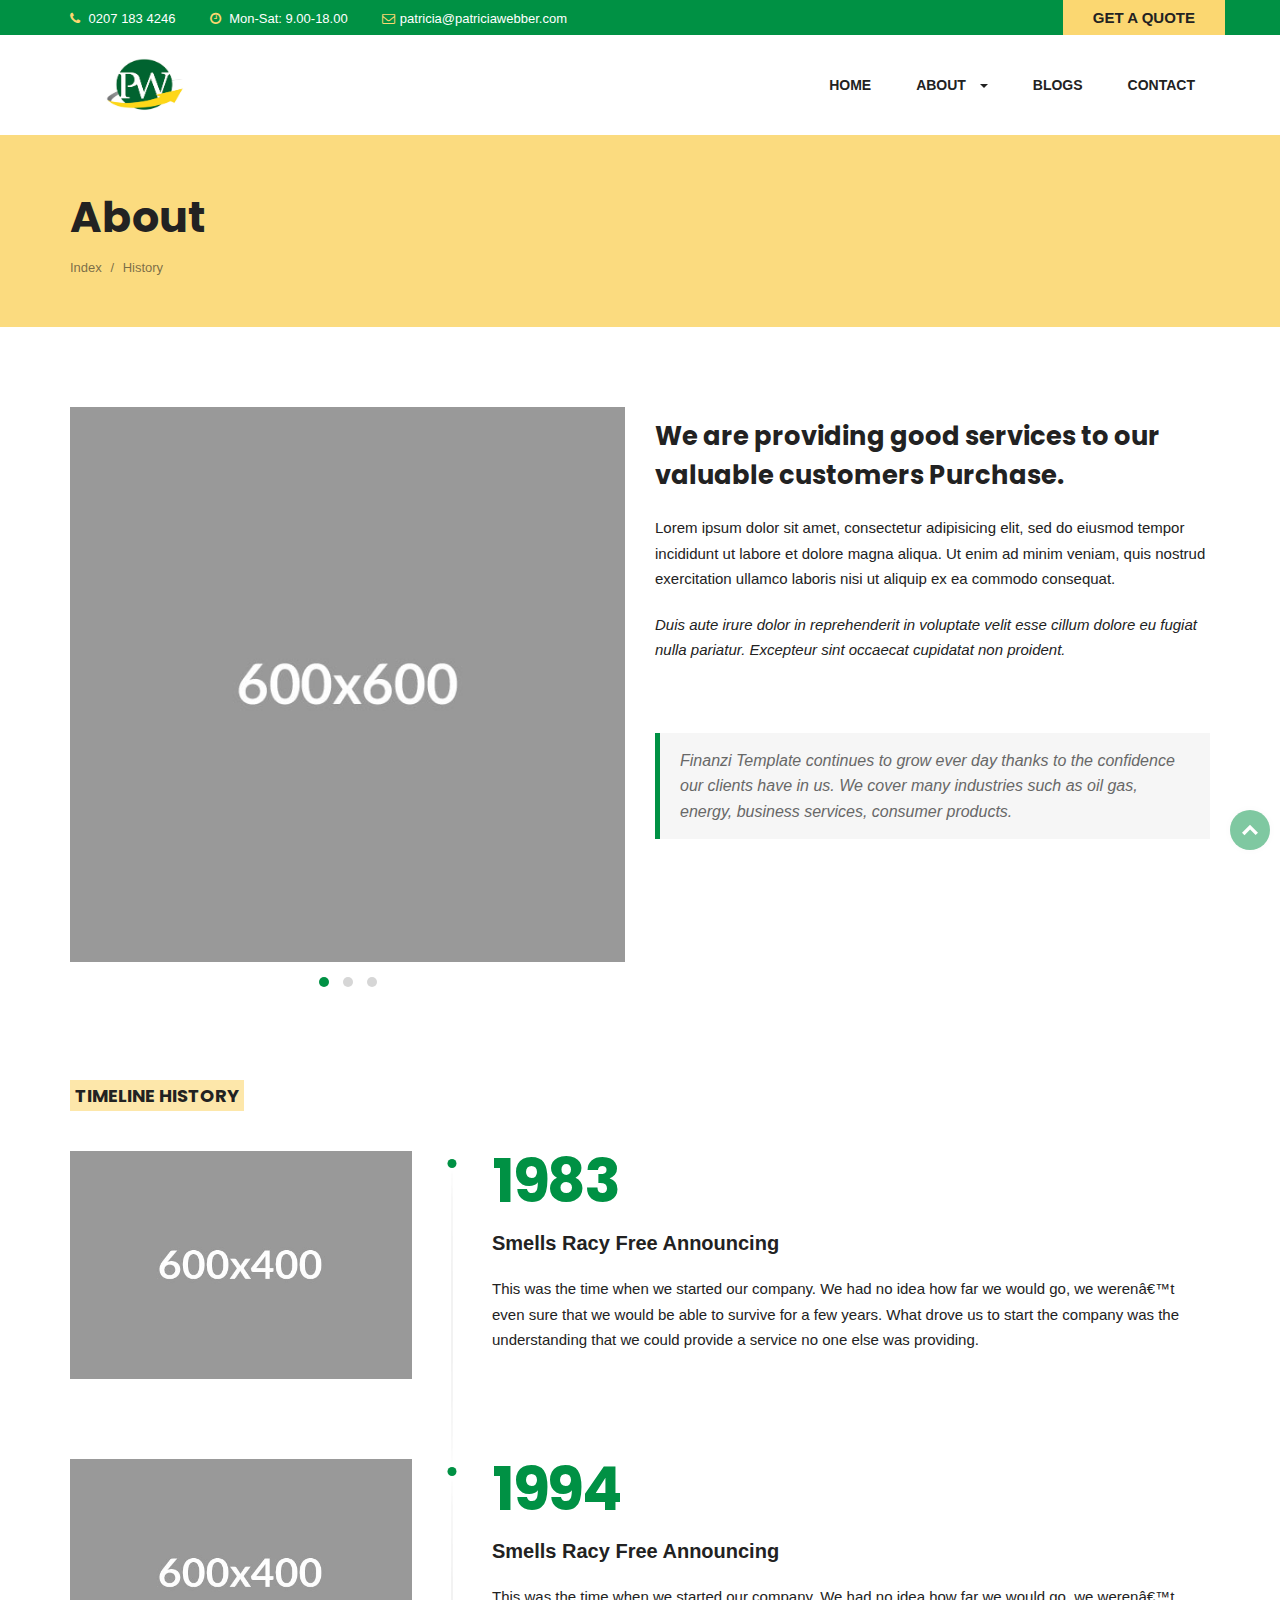
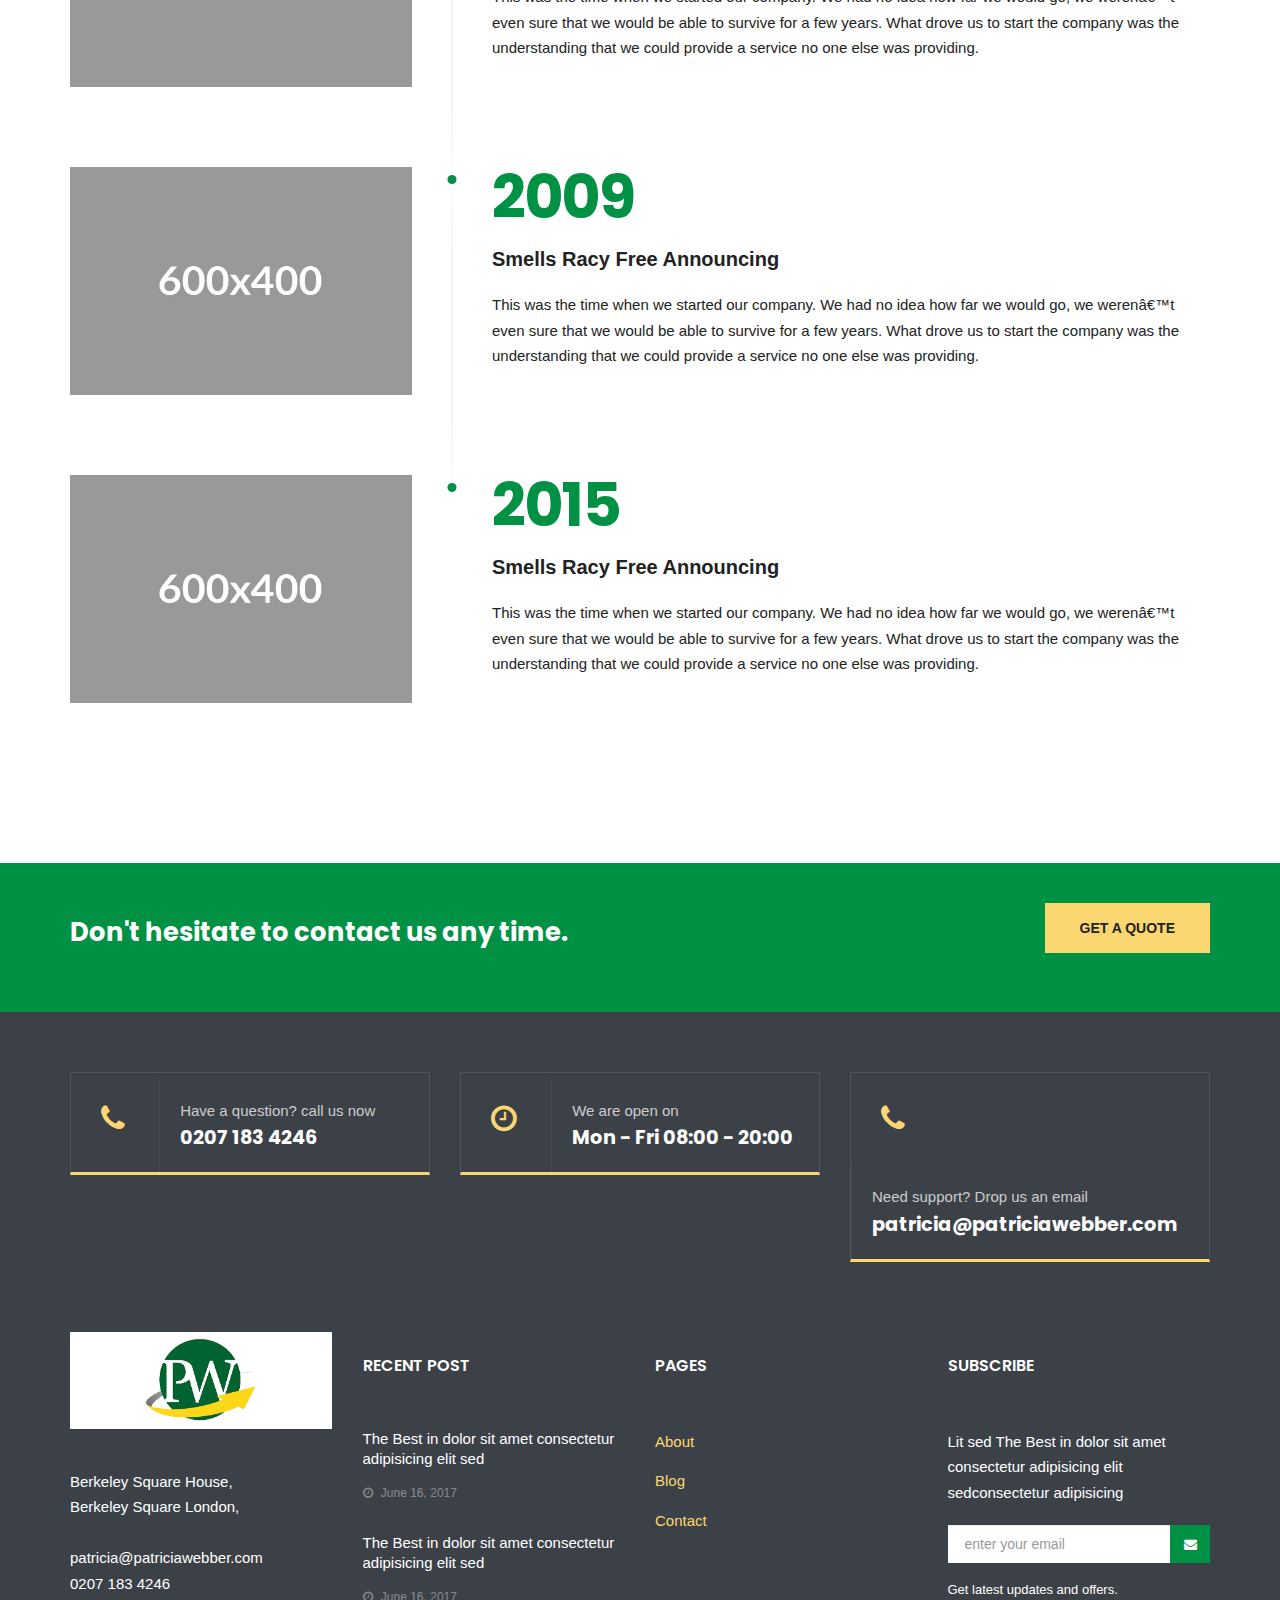
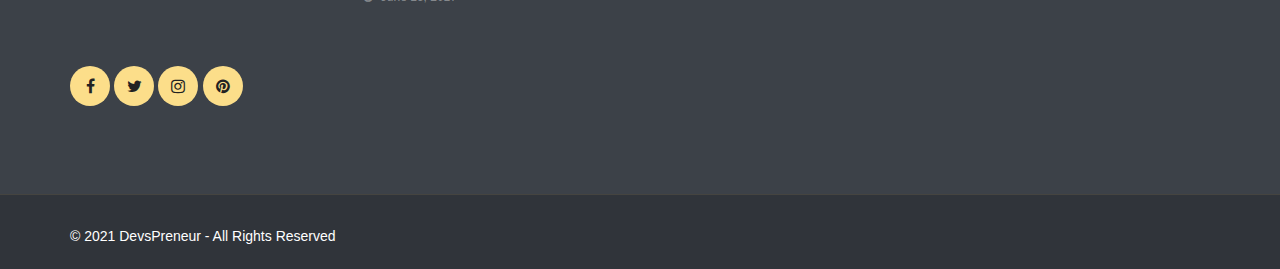
<file: about-history.html>
<!DOCTYPE html>
<html lang="en">

<head>
	<!-- Basic Page Needs
    ================================================== -->
	<meta charset="utf-8">
	<meta name="viewport" content="width=device-width, initial-scale=1">
	<title>Business Consulting Services London | Patricia Webber</title>
	<meta name="description" content="Write something about you">
	<meta name="keywords"
		content="accountant, finance, advisory, business, company, consulting, financial, money, corporate, invest, attorney, broker, office">
	<meta name="author" content="devspreneur.com">

	<!-- ==============================================
	Favicons
	=============================================== -->
	<link rel="shortcut icon" href="patriciaimage/favicon.png">
	<link rel="apple-touch-icon" href="patriciaimage/favicon.png">
	<link rel="apple-touch-icon" sizes="72x72" href="patriciaimage/favicon.png">
	<link rel="apple-touch-icon" sizes="114x114" href="patriciaimage/favicon.png">

	<!-- ==============================================
	CSS VENDOR
	=============================================== -->
	<link rel="stylesheet" type="text/css" href="css/vendor/bootstrap.min.css" />
	<link rel="stylesheet" type="text/css" href="css/vendor/font-awesome.min.css">
	<link rel="stylesheet" type="text/css" href="css/vendor/owl.carousel.min.css">
	<link rel="stylesheet" type="text/css" href="css/vendor/owl.theme.default.min.css">
	<link rel="stylesheet" type="text/css" href="css/vendor/magnific-popup.css">
	<link rel="stylesheet" type="text/css" href="css/vendor/animate.min.css">
	<link rel="stylesheet" type="text/css" href="css/vendor/bootstrap-dropdownhover.min.css">

	<!-- ==============================================
	Custom Stylesheet
	=============================================== -->
	<link rel="stylesheet" type="text/css" href="css/style.css" />

	<script type="text/javascript" src="js/vendor/modernizr.min.js"></script>

</head>

<body>

	<!-- LOAD PAGE -->
	<div class="animationload">
		<div class="loader"></div>
	</div>

	<!-- BACK TO TOP SECTION -->
	<a href="#0" class="cd-top cd-is-visible cd-fade-out">Top</a>

	<!-- HEADER -->
	<div class="header header-1">
		<!-- TOPBAR -->
		<div class="topbar">
			<div class="container">
				<div class="row">
					<div class="col-sm-9 col-md-9">
						<div class="info">
							<div class="info-item">
								<span class="fa fa-phone"></span> 0207 183 4246
							</div>
							<div class="info-item">
								<span class="fa fa-clock-o"></span> Mon-Sat: 9.00-18.00
							</div>
							<div class="info-item">
								<span class="fa fa-envelope-o"></span> <a href="mailto:patricia@patriciawebber.com"
									title="">patricia@patriciawebber.com</a>
							</div>
						</div>
					</div>
					<div class="col-sm-3 col-md-3">
						<div class="request-quote pull-right">
							<a href="#" title="">GET A QUOTE</a>
						</div>
					</div>
				</div>
			</div>
		</div>

		<!-- NAVBAR SECTION -->
		<div class="navbar navbar-main">
			<div class="container container-nav">
				<div class="row">
					<div class="navbar-header">
						<button type="button" class="navbar-toggle" data-toggle="collapse"
							data-target=".navbar-collapse">
							<span class="icon-bar"></span>
							<span class="icon-bar"></span>
							<span class="icon-bar"></span>
						</button>
						<a class="navbar-brand" href="index.html">
							<img src="patriciaimage/blogo.png" style="height: 60px; width: 180px;" alt="" />
						</a>
					</div>
					<nav class="collapse navbar-collapse" id="bs-example-navbar-collapse-1" data-hover="dropdown"
						data-animations="fadeInDown fadeInRight fadeInUp fadeInLeft">
						<ul class="nav navbar-nav navbar-right">
							<li class="dropdown">
								<a href="index.html">HOME</a>
							</li>
							<li class="dropdown">
								<a href="#" class="dropdown-toggle" data-toggle="dropdown" data-hover="dropdown"
									role="button" aria-haspopup="true" aria-expanded="false">ABOUT <span
										class="caret"></span></a>
								<ul class="dropdown-menu">
									<li><a href="about-company.html">About Me</a></li>
									<li><a href="about-history.html">History</a></li>
									<li><a href="about-team.html">Team</a></li>
									<li><a href="about-partners.html">Partners</a></li>
								</ul>
							</li>
							<li class="dropdown">
								<a href="news-grid.html">BLOGS <span></span></a>
							</li>
							<li><a href="contact.html">CONTACT</a></li>
						</ul>
					</nav>
				</div>
			</div>
		</div>
	</div>

	<!-- BANNER -->
	<div class="section banner-page">
		<div class="container">
			<div class="row">
				<div class="col-sm-12 col-md-12">
					<div class="title-page">About</div>
					<div class="breadcrumb-container">
						<ol class="breadcrumb">
							<li><a href="index.html">Index</a></li>
							<li class="active">History</li>
						</ol>
					</div>
				</div>
			</div>
		</div>
	</div>

	<!-- CONTENT -->
	<div class="section">
		<div class="container">
			<div class="row">

				<div class="col-sm-6 col-md-6">
					<div id="caro" class="owl-carousel owl-theme">
						<div class="item">
							<img src="images/600x600.jpg" alt="Company History">
						</div>
						<div class="item">
							<img src="images/600x600.jpg" alt="Company History">
						</div>
						<div class="item">
							<img src="images/600x600.jpg" alt="Company History">
						</div>

					</div>
				</div>
				<div class="col-sm-6 col-md-6">
					<h3>We are providing good services to our valuable customers Purchase.</h3>
					<p>Lorem ipsum dolor sit amet, consectetur adipisicing elit, sed do eiusmod tempor incididunt ut
						labore et dolore magna aliqua. Ut enim ad minim veniam, quis nostrud exercitation ullamco
						laboris nisi ut aliquip ex ea commodo consequat.</p>
					<p><em>Duis aute irure dolor in reprehenderit in voluptate velit esse cillum dolore eu fugiat nulla
							pariatur. Excepteur sint occaecat cupidatat non proident.</em></p>
					<div class="margin-bottom-70"></div>
					<blockquote>
						<p>Finanzi Template continues to grow ever day thanks to the confidence our clients have in us.
							We cover many industries such as oil gas, energy, business services, consumer products.</p>
					</blockquote>
				</div>

				<div class="clearfix"></div>
				<div class="margin-bottom-70"></div>

				<div class="col-sm-12 col-md-12">
					<h2 class="section-heading">
						TIMELINE HISTORY
					</h2>
					<div class="history-2">
						<div class="timeline__item">
							<div class="media"><img src="images/600x400.jpg" class="img-responsive"
									alt="Company History"></div>
							<div class="aksen"></div>
							<div class="text">
								<div class="year">1983</div>
								<div class="title">Smells Racy Free Announcing</div>
								<p>This was the time when we started our company. We had no idea how far we would go, we
									werenâ€™t even sure that we would be able to survive for a few years. What drove us
									to start the company was the understanding that we could provide a service no one
									else was providing.</p>
							</div>
						</div>
						<div class="timeline__item">
							<div class="media"><img src="images/600x400.jpg" class="img-responsive"
									alt="Company History"></div>
							<div class="aksen"></div>
							<div class="text">
								<div class="year">1994</div>
								<div class="title">Smells Racy Free Announcing</div>
								<p>This was the time when we started our company. We had no idea how far we would go, we
									werenâ€™t even sure that we would be able to survive for a few years. What drove us
									to start the company was the understanding that we could provide a service no one
									else was providing.</p>
							</div>
						</div>
						<div class="timeline__item">
							<div class="media"><img src="images/600x400.jpg" class="img-responsive"
									alt="Company History"></div>
							<div class="aksen"></div>
							<div class="text">
								<div class="year">2009</div>
								<div class="title">Smells Racy Free Announcing</div>
								<p>This was the time when we started our company. We had no idea how far we would go, we
									werenâ€™t even sure that we would be able to survive for a few years. What drove us
									to start the company was the understanding that we could provide a service no one
									else was providing.</p>
							</div>
						</div>
						<div class="timeline__item">
							<div class="media"><img src="images/600x400.jpg" class="img-responsive"
									alt="Company History"></div>
							<div class="aksen"></div>
							<div class="text">
								<div class="year">2015</div>
								<div class="title">Smells Racy Free Announcing</div>
								<p>This was the time when we started our company. We had no idea how far we would go, we
									werenâ€™t even sure that we would be able to survive for a few years. What drove us
									to start the company was the understanding that we could provide a service no one
									else was providing.</p>
							</div>
						</div>
					</div>
				</div>

			</div>
		</div>
	</div>

	<!-- CTA -->
	<div class="section cta section-no-padding">
		<div class="container">
			<div class="row">
				<div class="col-sm-12 col-md-12">
					<div class="cta-1">
						<div class="body-text color_white ">
							<h3>Don't hesitate to contact us any time.</h3>
						</div>
						<div class="body-action">
							<a href="#" class="btn btn-secondary">GET A QUOTE</a>
						</div>
					</div>
				</div>
			</div>
		</div>
	</div>

	<!-- FOOTER SECTION -->
	<div class="footer">
	
		<div class="f-info">
			<div class="container">
				<div class="row">
					<div class="col-sm-4 col-md-4">
						<div class="box-info">
							<div class="box-info-icon">
								<span class="fa fa-phone"></span>
							</div>
							<div class="box-info-body">
								<p>Have a question? call us now</p>
								<h4>0207 183 4246</h4>
							</div>
						</div>
					</div>
					<div class="col-sm-4 col-md-4">
						<div class="box-info">
							<div class="box-info-icon">
								<span class="fa fa-clock-o"></span>
							</div>
							<div class="box-info-body">
								<p>We are open on</p>
								<h4>Mon - Fri 08:00 - 20:00</h4>
							</div>
						</div>
					</div>
					<div class="col-sm-4 col-md-4">
						<div class="box-info">
							<div class="box-info-icon">
								<span class="fa fa-phone"></span>
							</div>
							<div class="box-info-body">
								<p>Need support? Drop us an email</p>
								<h4><a href="mailto:patricia@patriciawebber.com" title="">patricia@patriciawebber.com</a>
								</h4>
							</div>
						</div>
					</div>
	
				</div>
			</div>
		</div>
	
		<div class="container">
	
			<div class="row">
				<div class="col-sm-3 col-md-3">
					<div class="footer-item">
						<img src="patriciaimage/blogo.png" alt="logo bottom" class="logo-bottom">
						<div class="spacer-30"></div>
						<p>Berkeley Square House, <br>Berkeley Square
							London,<br>
							<br>
							patricia@patriciawebber.com <br>
							0207 183 4246
						</p>
						<div class="footer-sosmed">
							<a href="#" title="">
								<div class="item">
									<i class="fa fa-facebook"></i>
								</div>
							</a>
							<a href="#" title="">
								<div class="item">
									<i class="fa fa-twitter"></i>
								</div>
							</a>
							<a href="#" title="">
								<div class="item">
									<i class="fa fa-instagram"></i>
								</div>
							</a>
							<a href="#" title="">
								<div class="item">
									<i class="fa fa-pinterest"></i>
								</div>
							</a>
						</div>
					</div>
				</div>
				<div class="col-sm-3 col-md-3">
					<div class="footer-item">
						<div class="footer-title">
							Recent Post
						</div>
						<ul class="recent-post">
							<li><a href="#" title="">The Best in dolor sit amet consectetur adipisicing elit sed</a>
								<span class="date"><i class="fa fa-clock-o"></i> June 16, 2017</span>
							</li>
							<li><a href="#" title="">The Best in dolor sit amet consectetur adipisicing elit sed</a>
								<span class="date"><i class="fa fa-clock-o"></i> June 16, 2017</span>
							</li>
						</ul>
					</div>
				</div>
				<div class="col-sm-3 col-md-3">
					<div class="footer-item">
						<div class="footer-title">
							PAGES
						</div>
						<ul class="list">
							<li><a href="about-company.html" title="">About</a></li>
							<li><a href="news-grid.html" title="">Blog</a></li>
							<li><a href="contact.html" title="">Contact</a></li>
						</ul>
					</div>
				</div>
				<div class="col-sm-3 col-md-3">
					<div class="footer-item">
						<div class="footer-title">
							Subscribe
						</div>
						<p>Lit sed The Best in dolor sit amet consectetur adipisicing elit sedconsectetur adipisicing
						</p>
						<form action="#" class="footer-subscribe">
							<input type="email" name="EMAIL" class="form-control" placeholder="enter your email">
							<input id="p_submit" type="submit" value="send">
							<label for="p_submit"><i class="fa fa-envelope"></i></label>
							<p>Get latest updates and offers.</p>
						</form>
					</div>
				</div>
			</div>
		</div>
	
		<div class="fcopy">
			<div class="container">
				<div class="row">
					<div class="col-sm-12 col-md-12">
						<p class="ftex">&copy; 2021 DevsPreneur - All Rights Reserved</p>
					</div>
				</div>
			</div>
		</div>
	
	</div>

	<!-- JS VENDOR -->
	<script type="text/javascript" src="js/vendor/jquery.min.js"></script>
	<script type="text/javascript" src="js/vendor/bootstrap.min.js"></script>
	<script type="text/javascript" src="js/vendor/jquery.superslides.js"></script>
	<script type="text/javascript" src="js/vendor/owl.carousel.js"></script>
	<script type="text/javascript" src="js/vendor/bootstrap-dropdownhover.min.js"></script>
	<script type="text/javascript" src="js/vendor/jquery.magnific-popup.min.js"></script>
	<script type="text/javascript" src="js/vendor/isotope.pkgd.min.js"></script>
	<script type="text/javascript" src="js/vendor/imagesloaded.pkgd.min.js"></script>


	<!-- SENDMAIL -->
	<script type="text/javascript" src="js/vendor/validator.min.js"></script>
	<script type="text/javascript" src="js/vendor/form-scripts.js"></script>

	<script type='text/javascript' src='https://maps.google.com/maps/api/js?sensor=false&#038;ver=4.1.5'></script>

	<script type="text/javascript" src="js/script.js"></script>


</body>

</html>
</file>
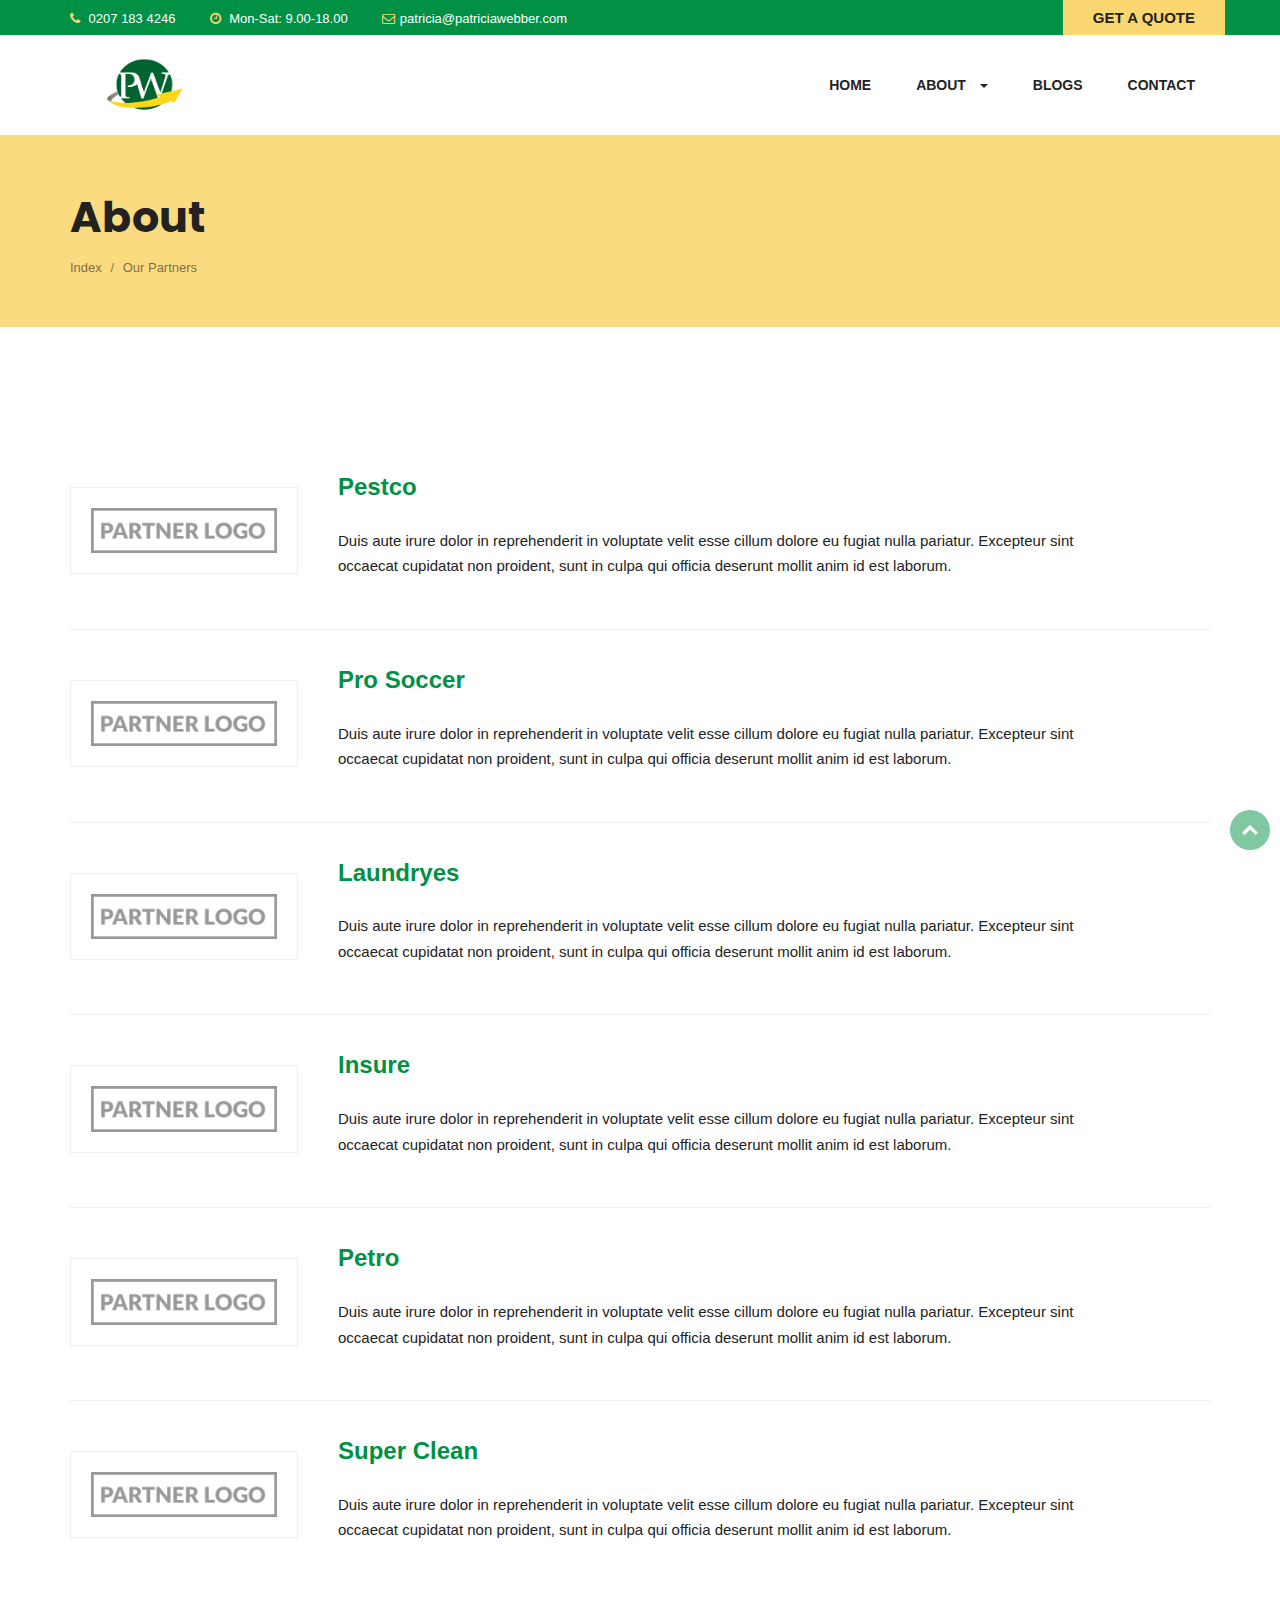
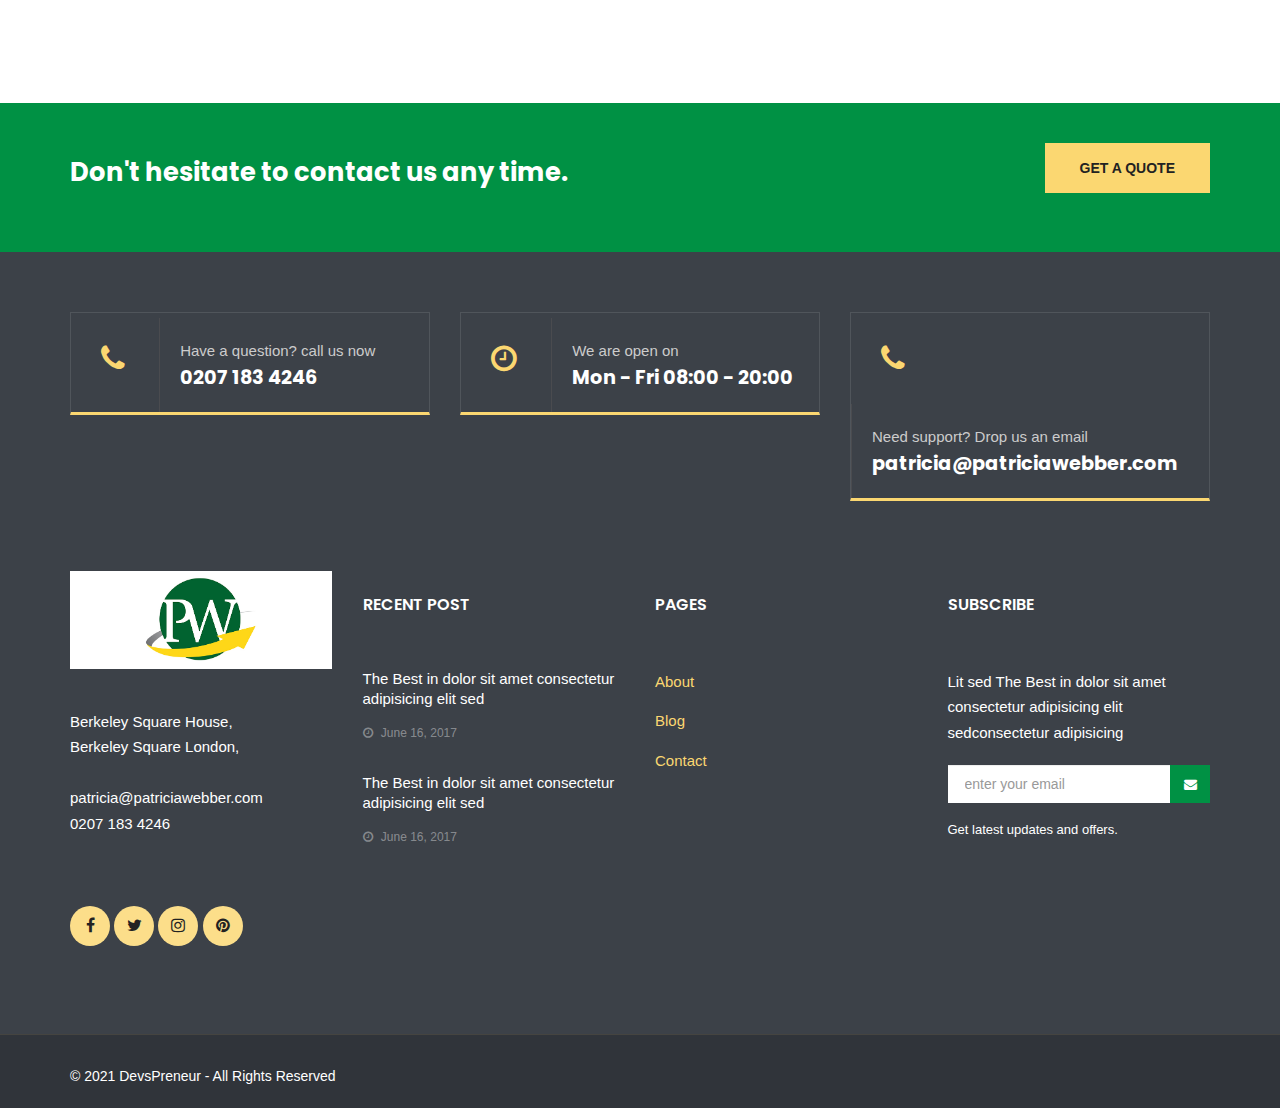
<file: about-partners.html>
<!DOCTYPE html>
<html lang="en">

<head>
	<!-- Basic Page Needs
    ================================================== -->
	<meta charset="utf-8">
	<meta name="viewport" content="width=device-width, initial-scale=1">
	<title>Business Consulting Services London | Patricia Webber</title>
	<meta name="description" content="Write something about you">
	<meta name="keywords"
		content="accountant, finance, advisory, business, company, consulting, financial, money, corporate, invest, attorney, broker, office">
	<meta name="author" content="devspreneur.com">

	<!-- ==============================================
	Favicons
	=============================================== -->
	<link rel="shortcut icon" href="patriciaimage/favicon.png">
	<link rel="apple-touch-icon" href="patriciaimage/favicon.png">
	<link rel="apple-touch-icon" sizes="72x72" href="patriciaimage/favicon.png">
	<link rel="apple-touch-icon" sizes="114x114" href="patriciaimage/favicon.png">

	<!-- ==============================================
	CSS VENDOR
	=============================================== -->
	<link rel="stylesheet" type="text/css" href="css/vendor/bootstrap.min.css" />
	<link rel="stylesheet" type="text/css" href="css/vendor/font-awesome.min.css">
	<link rel="stylesheet" type="text/css" href="css/vendor/owl.carousel.min.css">
	<link rel="stylesheet" type="text/css" href="css/vendor/owl.theme.default.min.css">
	<link rel="stylesheet" type="text/css" href="css/vendor/magnific-popup.css">
	<link rel="stylesheet" type="text/css" href="css/vendor/animate.min.css">
	<link rel="stylesheet" type="text/css" href="css/vendor/bootstrap-dropdownhover.min.css">

	<!-- ==============================================
	Custom Stylesheet
	=============================================== -->
	<link rel="stylesheet" type="text/css" href="css/style.css" />

	<script type="text/javascript" src="js/vendor/modernizr.min.js"></script>

</head>

<body>

	<!-- LOAD PAGE -->
	<div class="animationload">
		<div class="loader"></div>
	</div>

	<!-- BACK TO TOP SECTION -->
	<a href="#0" class="cd-top cd-is-visible cd-fade-out">Top</a>

	<!-- HEADER -->
	<div class="header header-1">
		<!-- TOPBAR -->
		<div class="topbar">
			<div class="container">
				<div class="row">
					<div class="col-sm-9 col-md-9">
						<div class="info">
							<div class="info-item">
								<span class="fa fa-phone"></span> 0207 183 4246
							</div>
							<div class="info-item">
								<span class="fa fa-clock-o"></span> Mon-Sat: 9.00-18.00
							</div>
							<div class="info-item">
								<span class="fa fa-envelope-o"></span> <a href="mailto:patricia@patriciawebber.com"
									title="">patricia@patriciawebber.com</a>
							</div>
						</div>
					</div>
					<div class="col-sm-3 col-md-3">
						<div class="request-quote pull-right">
							<a href="#" title="">GET A QUOTE</a>
						</div>
					</div>
				</div>
			</div>
		</div>

		<!-- NAVBAR SECTION -->
		<div class="navbar navbar-main">
			<div class="container container-nav">
				<div class="row">
					<div class="navbar-header">
						<button type="button" class="navbar-toggle" data-toggle="collapse"
							data-target=".navbar-collapse">
							<span class="icon-bar"></span>
							<span class="icon-bar"></span>
							<span class="icon-bar"></span>
						</button>
						<a class="navbar-brand" href="index.html">
							<img src="patriciaimage/blogo.png" style="height: 60px; width: 180px;" alt="" />
						</a>
					</div>
					<nav class="collapse navbar-collapse" id="bs-example-navbar-collapse-1" data-hover="dropdown"
						data-animations="fadeInDown fadeInRight fadeInUp fadeInLeft">
						<ul class="nav navbar-nav navbar-right">
							<li class="dropdown">
								<a href="index.html">HOME</a>
							</li>
							<li class="dropdown">
								<a href="#" class="dropdown-toggle" data-toggle="dropdown" data-hover="dropdown"
									role="button" aria-haspopup="true" aria-expanded="false">ABOUT <span
										class="caret"></span></a>
								<ul class="dropdown-menu">
									<li><a href="about-company.html">About Me</a></li>
									<li><a href="about-history.html">History</a></li>
									<li><a href="about-team.html">Team</a></li>
									<li><a href="about-partners.html">Partners</a></li>
								</ul>
							</li>
							<li class="dropdown">
								<a href="news-grid.html">BLOGS <span></span></a>
							</li>
							<li><a href="contact.html">CONTACT</a></li>
						</ul>
					</nav>
				</div>
			</div>
		</div>
	</div>

	<!-- BANNER -->
	<div class="section banner-page">
		<div class="container">
			<div class="row">
				<div class="col-sm-12 col-md-12">
					<div class="title-page">About</div>
					<div class="breadcrumb-container">
						<ol class="breadcrumb">
							<li><a href="index.html">Index</a></li>
							<li class="active">Our Partners</li>
						</ol>
					</div>
				</div>
			</div>
		</div>
	</div>

	<!-- CONTENT -->
	<div class="section why">
		<div class="container">

			<div class="row">

				<div class="col-sm-12 col-md-12">
					<div class="box-partner">
						<!-- item 1 -->
						<div class="item">
							<div class="box-image">
								<div class="client-img">
									<a
										href="https://themeforest.net/item/pro-soccer-football-club-template/14064275?ref=rudhisasmito"><img
											src="images/partners.png" alt="" class="img-responsive"></a>
								</div>
							</div>
							<div class="box-info">
								<div class="heading">Pestco</div>
								<p>Duis aute irure dolor in reprehenderit in voluptate velit esse cillum dolore eu
									fugiat nulla pariatur. Excepteur sint occaecat cupidatat non proident, sunt in culpa
									qui officia deserunt mollit anim id est laborum.</p>
							</div>
						</div>
						<!-- item 2 -->
						<div class="item">
							<div class="box-image">
								<div class="client-img">
									<a
										href="https://themeforest.net/item/madass-music-industry-html-template/16015779?ref=rudhisasmito"><img
											src="images/partners.png" alt="" class="img-responsive"></a>
								</div>
							</div>
							<div class="box-info">
								<div class="heading">Pro Soccer</div>
								<p>Duis aute irure dolor in reprehenderit in voluptate velit esse cillum dolore eu
									fugiat nulla pariatur. Excepteur sint occaecat cupidatat non proident, sunt in culpa
									qui officia deserunt mollit anim id est laborum.</p>
							</div>
						</div>
						<!-- item 3 -->
						<div class="item">
							<div class="box-image">
								<div class="client-img">
									<a
										href="https://themeforest.net/item/pestco-pest-control-template/16216536?ref=rudhisasmito"><img
											src="images/partners.png" alt="" class="img-responsive"></a>
								</div>
							</div>
							<div class="box-info">
								<div class="heading">Laundryes</div>
								<p>Duis aute irure dolor in reprehenderit in voluptate velit esse cillum dolore eu
									fugiat nulla pariatur. Excepteur sint occaecat cupidatat non proident, sunt in culpa
									qui officia deserunt mollit anim id est laborum.</p>
							</div>
						</div>
						<!-- item 4 -->
						<div class="item">
							<div class="box-image">
								<div class="client-img">
									<a
										href="https://themeforest.net/item/insure-insurance-finance-business-html-template/19207917?ref=rudhisasmito"><img
											src="images/partners.png" alt="" class="img-responsive"></a>
								</div>
							</div>
							<div class="box-info">
								<div class="heading">Insure</div>
								<p>Duis aute irure dolor in reprehenderit in voluptate velit esse cillum dolore eu
									fugiat nulla pariatur. Excepteur sint occaecat cupidatat non proident, sunt in culpa
									qui officia deserunt mollit anim id est laborum.</p>
							</div>
						</div>
						<!-- item 5 -->
						<div class="item">
							<div class="box-image">
								<div class="client-img">
									<a
										href="https://themeforest.net/item/petro-industrial-html-template/19846808?ref=rudhisasmito"><img
											src="images/partners.png" alt="" class="img-responsive"></a>
								</div>
							</div>
							<div class="box-info">
								<div class="heading">Petro</div>
								<p>Duis aute irure dolor in reprehenderit in voluptate velit esse cillum dolore eu
									fugiat nulla pariatur. Excepteur sint occaecat cupidatat non proident, sunt in culpa
									qui officia deserunt mollit anim id est laborum.</p>
							</div>
						</div><!-- item 6 -->
						<div class="item">
							<div class="box-image">
								<div class="client-img">
									<a
										href="https://themeforest.net/item/super-clean-cleaning-services-html-template/19947280?ref=rudhisasmito"><img
											src="images/partners.png" alt="" class="img-responsive"></a>
								</div>
							</div>
							<div class="box-info">
								<div class="heading">Super Clean</div>
								<p>Duis aute irure dolor in reprehenderit in voluptate velit esse cillum dolore eu
									fugiat nulla pariatur. Excepteur sint occaecat cupidatat non proident, sunt in culpa
									qui officia deserunt mollit anim id est laborum.</p>
							</div>
						</div>

					</div>
				</div>

			</div>
		</div>
	</div>

	<!-- CTA -->
	<div class="section cta section-no-padding">
		<div class="container">
			<div class="row">
				<div class="col-sm-12 col-md-12">
					<div class="cta-1">
						<div class="body-text color_white ">
							<h3>Don't hesitate to contact us any time.</h3>
						</div>
						<div class="body-action">
							<a href="#" class="btn btn-secondary">GET A QUOTE</a>
						</div>
					</div>
				</div>
			</div>
		</div>
	</div>

	<!-- FOOTER SECTION -->
	<div class="footer">
	
		<div class="f-info">
			<div class="container">
				<div class="row">
					<div class="col-sm-4 col-md-4">
						<div class="box-info">
							<div class="box-info-icon">
								<span class="fa fa-phone"></span>
							</div>
							<div class="box-info-body">
								<p>Have a question? call us now</p>
								<h4>0207 183 4246</h4>
							</div>
						</div>
					</div>
					<div class="col-sm-4 col-md-4">
						<div class="box-info">
							<div class="box-info-icon">
								<span class="fa fa-clock-o"></span>
							</div>
							<div class="box-info-body">
								<p>We are open on</p>
								<h4>Mon - Fri 08:00 - 20:00</h4>
							</div>
						</div>
					</div>
					<div class="col-sm-4 col-md-4">
						<div class="box-info">
							<div class="box-info-icon">
								<span class="fa fa-phone"></span>
							</div>
							<div class="box-info-body">
								<p>Need support? Drop us an email</p>
								<h4><a href="mailto:patricia@patriciawebber.com" title="">patricia@patriciawebber.com</a>
								</h4>
							</div>
						</div>
					</div>
	
				</div>
			</div>
		</div>
	
		<div class="container">
	
			<div class="row">
				<div class="col-sm-3 col-md-3">
					<div class="footer-item">
						<img src="patriciaimage/blogo.png" alt="logo bottom" class="logo-bottom">
						<div class="spacer-30"></div>
						<p>Berkeley Square House, <br>Berkeley Square
							London,<br>
							<br>
							patricia@patriciawebber.com <br>
							0207 183 4246
						</p>
						<div class="footer-sosmed">
							<a href="#" title="">
								<div class="item">
									<i class="fa fa-facebook"></i>
								</div>
							</a>
							<a href="#" title="">
								<div class="item">
									<i class="fa fa-twitter"></i>
								</div>
							</a>
							<a href="#" title="">
								<div class="item">
									<i class="fa fa-instagram"></i>
								</div>
							</a>
							<a href="#" title="">
								<div class="item">
									<i class="fa fa-pinterest"></i>
								</div>
							</a>
						</div>
					</div>
				</div>
				<div class="col-sm-3 col-md-3">
					<div class="footer-item">
						<div class="footer-title">
							Recent Post
						</div>
						<ul class="recent-post">
							<li><a href="#" title="">The Best in dolor sit amet consectetur adipisicing elit sed</a>
								<span class="date"><i class="fa fa-clock-o"></i> June 16, 2017</span>
							</li>
							<li><a href="#" title="">The Best in dolor sit amet consectetur adipisicing elit sed</a>
								<span class="date"><i class="fa fa-clock-o"></i> June 16, 2017</span>
							</li>
						</ul>
					</div>
				</div>
				<div class="col-sm-3 col-md-3">
					<div class="footer-item">
						<div class="footer-title">
							PAGES
						</div>
						<ul class="list">
							<li><a href="about-company.html" title="">About</a></li>
							<li><a href="news-grid.html" title="">Blog</a></li>
							<li><a href="contact.html" title="">Contact</a></li>
						</ul>
					</div>
				</div>
				<div class="col-sm-3 col-md-3">
					<div class="footer-item">
						<div class="footer-title">
							Subscribe
						</div>
						<p>Lit sed The Best in dolor sit amet consectetur adipisicing elit sedconsectetur adipisicing
						</p>
						<form action="#" class="footer-subscribe">
							<input type="email" name="EMAIL" class="form-control" placeholder="enter your email">
							<input id="p_submit" type="submit" value="send">
							<label for="p_submit"><i class="fa fa-envelope"></i></label>
							<p>Get latest updates and offers.</p>
						</form>
					</div>
				</div>
			</div>
		</div>
	
		<div class="fcopy">
			<div class="container">
				<div class="row">
					<div class="col-sm-12 col-md-12">
						<p class="ftex">&copy; 2021 DevsPreneur - All Rights Reserved</p>
					</div>
				</div>
			</div>
		</div>
	
	</div>

	<!-- JS VENDOR -->
	<script type="text/javascript" src="js/vendor/jquery.min.js"></script>
	<script type="text/javascript" src="js/vendor/bootstrap.min.js"></script>
	<script type="text/javascript" src="js/vendor/jquery.superslides.js"></script>
	<script type="text/javascript" src="js/vendor/owl.carousel.js"></script>
	<script type="text/javascript" src="js/vendor/bootstrap-dropdownhover.min.js"></script>
	<script type="text/javascript" src="js/vendor/jquery.magnific-popup.min.js"></script>
	<script type="text/javascript" src="js/vendor/isotope.pkgd.min.js"></script>
	<script type="text/javascript" src="js/vendor/imagesloaded.pkgd.min.js"></script>


	<!-- SENDMAIL -->
	<script type="text/javascript" src="js/vendor/validator.min.js"></script>
	<script type="text/javascript" src="js/vendor/form-scripts.js"></script>

	<script type='text/javascript' src='https://maps.google.com/maps/api/js?sensor=false&#038;ver=4.1.5'></script>

	<script type="text/javascript" src="js/script.js"></script>


</body>

</html>
</file>
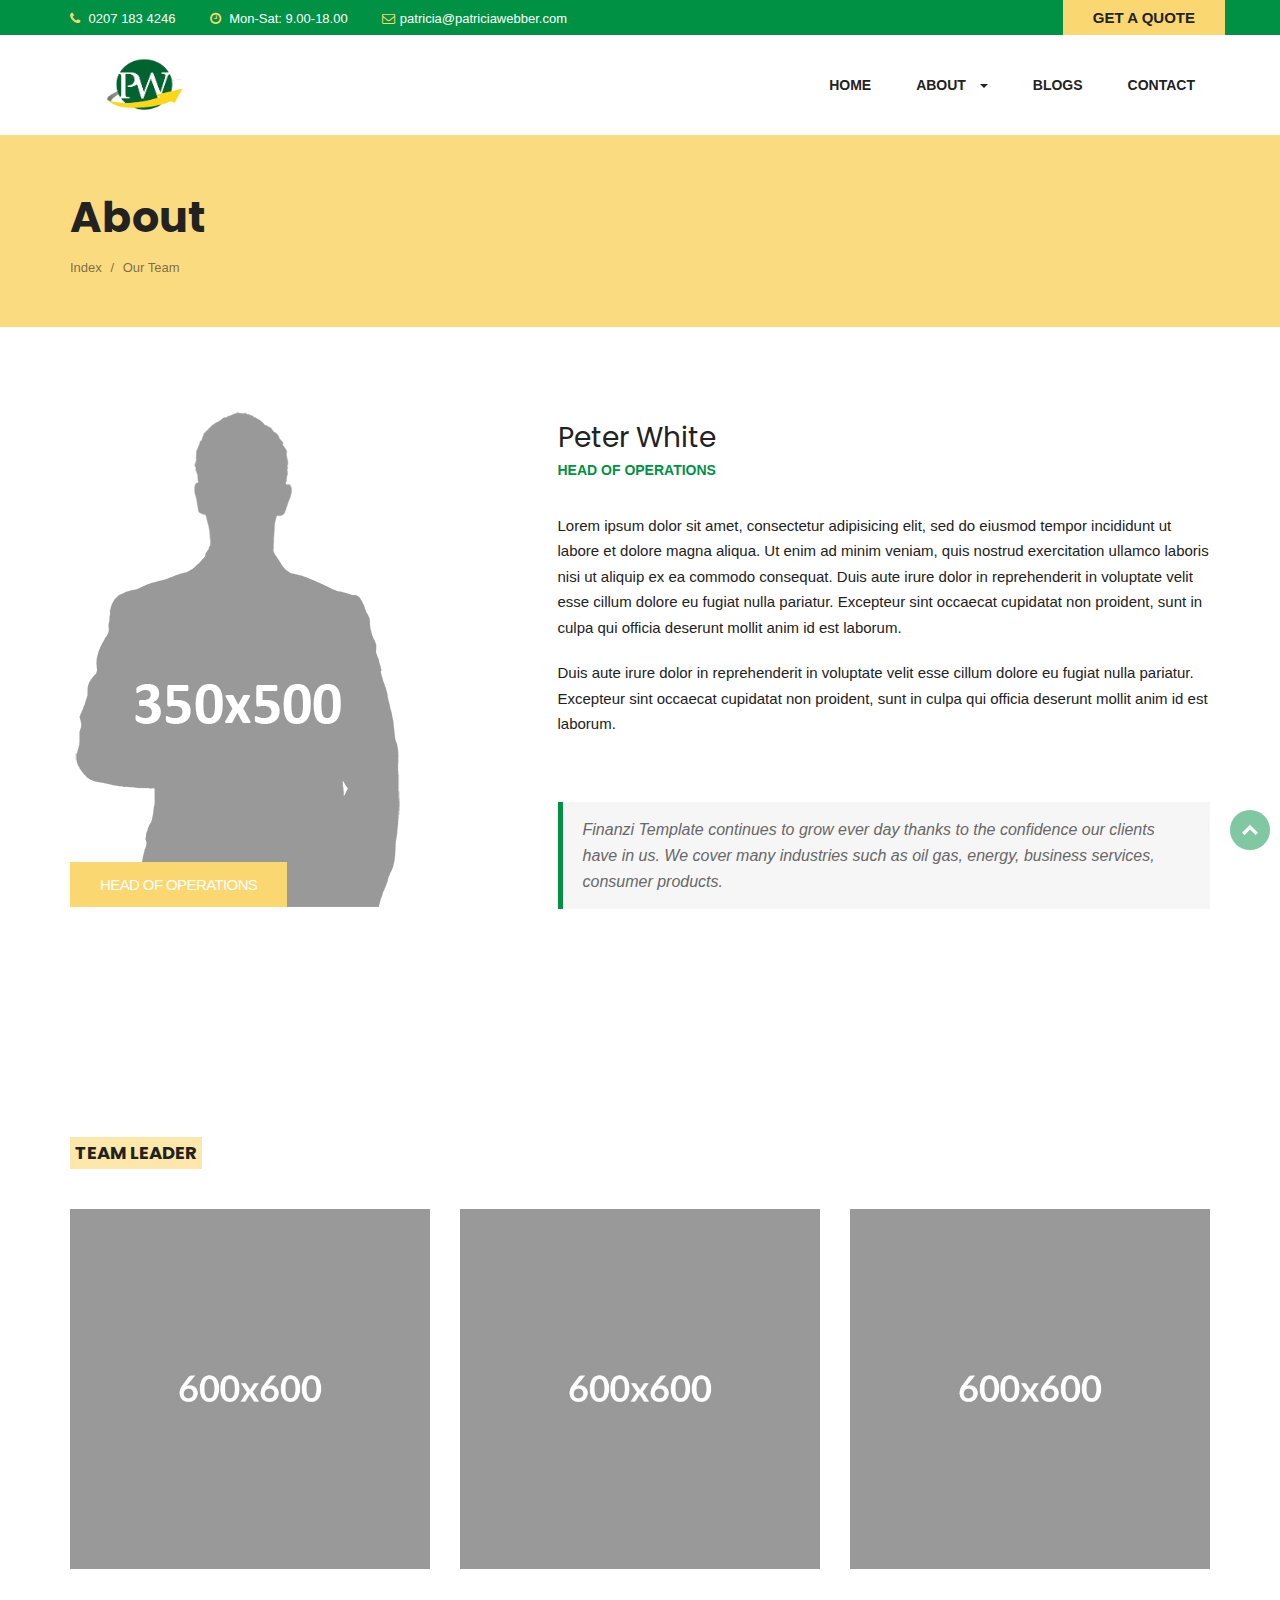
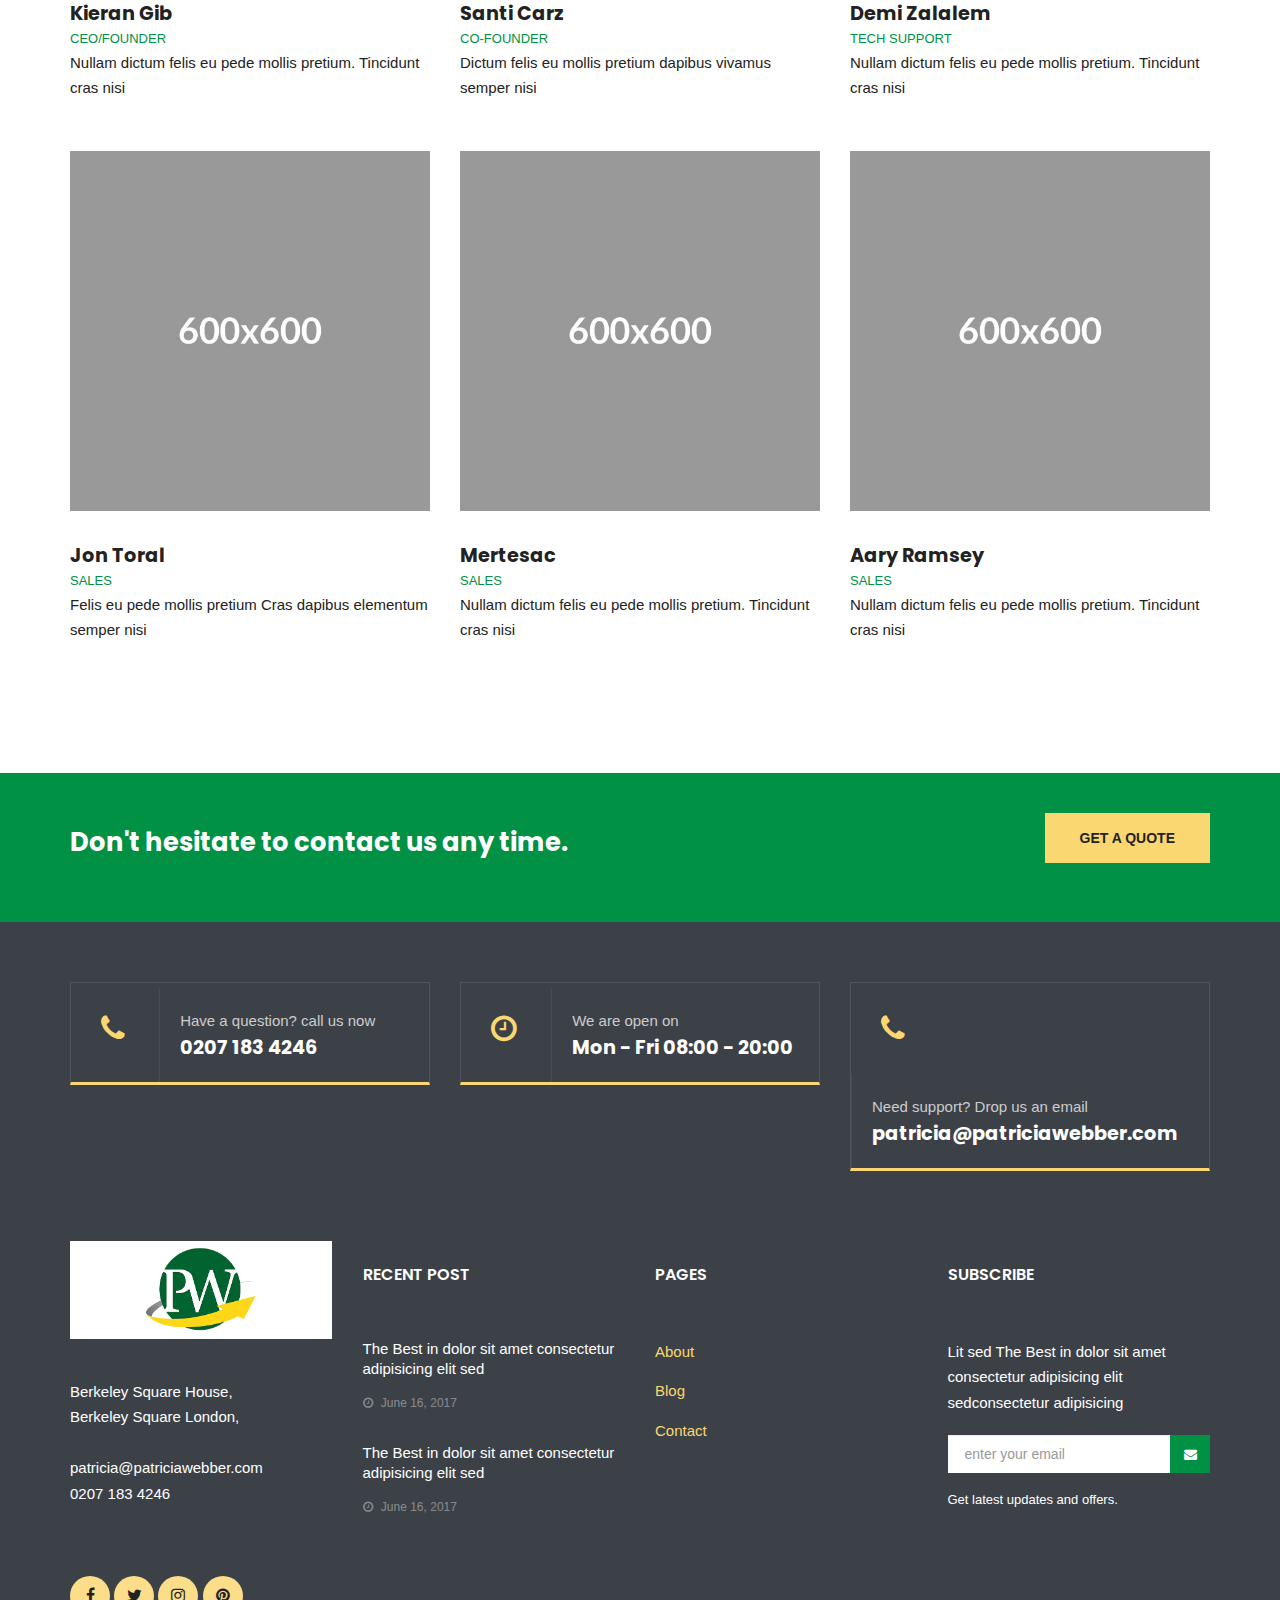
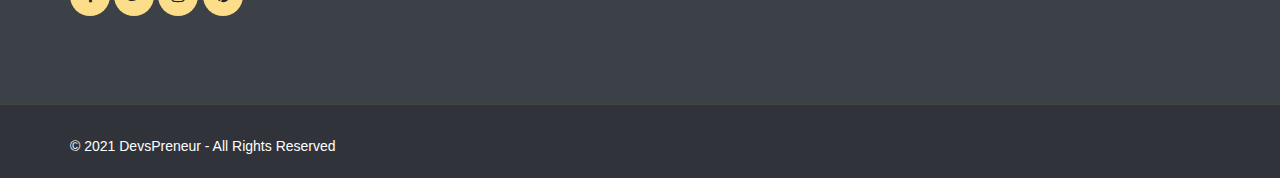
<file: about-team.html>
<!DOCTYPE html>
<html lang="en">

<head>
	<!-- Basic Page Needs
    ================================================== -->
	<meta charset="utf-8">
	<meta name="viewport" content="width=device-width, initial-scale=1">
	<title>Business Consulting Services London | Patricia Webber</title>
	<meta name="description" content="Write something about you">
	<meta name="keywords"
		content="accountant, finance, advisory, business, company, consulting, financial, money, corporate, invest, attorney, broker, office">
	<meta name="author" content="devspreneur.com">

	<!-- ==============================================
	Favicons
	=============================================== -->
	<link rel="shortcut icon" href="patriciaimage/favicon.png">
	<link rel="apple-touch-icon" href="patriciaimage/favicon.png">
	<link rel="apple-touch-icon" sizes="72x72" href="patriciaimage/favicon.png">
	<link rel="apple-touch-icon" sizes="114x114" href="patriciaimage/favicon.png">

	<!-- ==============================================
	CSS VENDOR
	=============================================== -->
	<link rel="stylesheet" type="text/css" href="css/vendor/bootstrap.min.css" />
	<link rel="stylesheet" type="text/css" href="css/vendor/font-awesome.min.css">
	<link rel="stylesheet" type="text/css" href="css/vendor/owl.carousel.min.css">
	<link rel="stylesheet" type="text/css" href="css/vendor/owl.theme.default.min.css">
	<link rel="stylesheet" type="text/css" href="css/vendor/magnific-popup.css">
	<link rel="stylesheet" type="text/css" href="css/vendor/animate.min.css">
	<link rel="stylesheet" type="text/css" href="css/vendor/bootstrap-dropdownhover.min.css">

	<!-- ==============================================
	Custom Stylesheet
	=============================================== -->
	<link rel="stylesheet" type="text/css" href="css/style.css" />

	<script type="text/javascript" src="js/vendor/modernizr.min.js"></script>

</head>

<body>

	<!-- LOAD PAGE -->
	<div class="animationload">
		<div class="loader"></div>
	</div>

	<!-- BACK TO TOP SECTION -->
	<a href="#0" class="cd-top cd-is-visible cd-fade-out">Top</a>

	<!-- HEADER -->
	<div class="header header-1">
		<!-- TOPBAR -->
		<div class="topbar">
			<div class="container">
				<div class="row">
					<div class="col-sm-9 col-md-9">
						<div class="info">
							<div class="info-item">
								<span class="fa fa-phone"></span> 0207 183 4246
							</div>
							<div class="info-item">
								<span class="fa fa-clock-o"></span> Mon-Sat: 9.00-18.00
							</div>
							<div class="info-item">
								<span class="fa fa-envelope-o"></span> <a href="mailto:patricia@patriciawebber.com"
									title="">patricia@patriciawebber.com</a>
							</div>
						</div>
					</div>
					<div class="col-sm-3 col-md-3">
						<div class="request-quote pull-right">
							<a href="#" title="">GET A QUOTE</a>
						</div>
					</div>
				</div>
			</div>
		</div>

		<!-- NAVBAR SECTION -->
		<div class="navbar navbar-main">
			<div class="container container-nav">
				<div class="row">
					<div class="navbar-header">
						<button type="button" class="navbar-toggle" data-toggle="collapse"
							data-target=".navbar-collapse">
							<span class="icon-bar"></span>
							<span class="icon-bar"></span>
							<span class="icon-bar"></span>
						</button>
						<a class="navbar-brand" href="index.html">
							<img src="patriciaimage/blogo.png" style="height: 60px; width: 180px;" alt="" />
						</a>
					</div>
					<nav class="collapse navbar-collapse" id="bs-example-navbar-collapse-1" data-hover="dropdown"
						data-animations="fadeInDown fadeInRight fadeInUp fadeInLeft">
						<ul class="nav navbar-nav navbar-right">
							<li class="dropdown">
								<a href="index.html">HOME</a>
							</li>
							<li class="dropdown">
								<a href="#" class="dropdown-toggle" data-toggle="dropdown" data-hover="dropdown"
									role="button" aria-haspopup="true" aria-expanded="false">ABOUT <span
										class="caret"></span></a>
								<ul class="dropdown-menu">
									<li><a href="about-company.html">About Me</a></li>
									<li><a href="about-history.html">History</a></li>
									<li><a href="about-team.html">Team</a></li>
									<li><a href="about-partners.html">Partners</a></li>
								</ul>
							</li>
							<li class="dropdown">
								<a href="news-grid.html">BLOGS <span></span></a>
							</li>
							<li><a href="contact.html">CONTACT</a></li>
						</ul>
					</nav>
				</div>
			</div>
		</div>
	</div>

	<!-- BANNER -->
	<div class="section banner-page">
		<div class="container">
			<div class="row">
				<div class="col-sm-12 col-md-12">
					<div class="title-page">About</div>
					<div class="breadcrumb-container">
						<ol class="breadcrumb">
							<li><a href="index.html">Index</a></li>
							<li class="active">Our Team</li>
						</ol>
					</div>
				</div>
			</div>
		</div>
	</div>

	<!-- CONTENT -->
	<div class="section why">
		<div class="container">
			<div class="row">

				<div class="col-sm-5 col-md-5">
					<div class="director-image">
						<div class="director-image-title">HEAD OF OPERATIONS</div>
						<img src="images/businessman.png" alt="bos-photo">
					</div>
					<div class="margin-bottom-30"></div>
				</div>
				<div class="col-sm-7 col-md-7">
					<h3 class="director-title">Peter White</h3>
					<div class="director-position">HEAD OF OPERATIONS</div>
					<div class="margin-bottom-30"></div>
					<p>Lorem ipsum dolor sit amet, consectetur adipisicing elit, sed do eiusmod tempor incididunt ut
						labore et dolore magna aliqua. Ut enim ad minim veniam, quis nostrud exercitation ullamco
						laboris nisi ut aliquip ex ea commodo consequat. Duis aute irure dolor in reprehenderit in
						voluptate velit esse cillum dolore eu fugiat nulla pariatur. Excepteur sint occaecat cupidatat
						non proident, sunt in culpa qui officia deserunt mollit anim id est laborum.</p>
					<p>Duis aute irure dolor in reprehenderit in voluptate velit esse cillum dolore eu fugiat nulla
						pariatur. Excepteur sint occaecat cupidatat non proident, sunt in culpa qui officia deserunt
						mollit anim id est laborum.</p>
					<p>&nbsp;</p>

					<blockquote>
						<p>Finanzi Template continues to grow ever day thanks to the confidence our clients have in us.
							We cover many industries such as oil gas, energy, business services, consumer products.</p>
					</blockquote>
				</div>

			</div>
		</div>
	</div>
	<div class="section about ">
		<div class="container">
			<div class="row">

				<div class="col-sm-12 col-md-12">
					<h2 class="section-heading">
						TEAM LEADER
					</h2>
				</div>
				<div class="col-sm-12 col-md-12">
					<div class="row">
						<!-- Item 1 -->
						<div class="col-sm-4 col-md-4">
							<div class="team-2">
								<div class="media">
									<img src="images/600x600.jpg" alt="" class="img-responsive">
									<ul class="social-icon">
										<li><a href="#"><span class="fa fa-facebook"></span></a></li>
										<li><a href="#"><span class="fa fa-twitter"></span></a></li>
										<li><a href="#"><span class="fa fa-google-plus"></span></a></li>
									</ul>
								</div>
								<div class="body">
									<div class="title">Kieran Gib</div>
									<div class="position">CEO/FOUNDER</div>
									<p>Nullam dictum felis eu pede mollis pretium. Tincidunt cras nisi</p>
								</div>
							</div>
						</div>
						<!-- Item 2 -->
						<div class="col-sm-4 col-md-4">
							<div class="team-2">
								<div class="media">
									<img src="images/600x600.jpg" alt="" class="img-responsive">
									<ul class="social-icon">
										<li><a href="#"><span class="fa fa-facebook"></span></a></li>
										<li><a href="#"><span class="fa fa-twitter"></span></a></li>
										<li><a href="#"><span class="fa fa-google-plus"></span></a></li>
									</ul>
								</div>
								<div class="body">
									<div class="title">Santi Carz</div>
									<div class="position">CO-FOUNDER</div>
									<p>Dictum felis eu mollis pretium dapibus vivamus semper nisi</p>
								</div>
							</div>
						</div>
						<!-- Item 3 -->
						<div class="col-sm-4 col-md-4">
							<div class="team-2">
								<div class="media">
									<img src="images/600x600.jpg" alt="" class="img-responsive">
									<ul class="social-icon">
										<li><a href="#"><span class="fa fa-facebook"></span></a></li>
										<li><a href="#"><span class="fa fa-twitter"></span></a></li>
										<li><a href="#"><span class="fa fa-google-plus"></span></a></li>
									</ul>
								</div>
								<div class="body">
									<div class="title">Demi Zalalem</div>
									<div class="position">TECH SUPPORT</div>
									<p>Nullam dictum felis eu pede mollis pretium. Tincidunt cras nisi</p>
								</div>
							</div>
						</div>
						<!-- Item 4 -->
						<div class="col-sm-4 col-md-4">
							<div class="team-2">
								<div class="media">
									<img src="images/600x600.jpg" alt="" class="img-responsive">
									<ul class="social-icon">
										<li><a href="#"><span class="fa fa-facebook"></span></a></li>
										<li><a href="#"><span class="fa fa-twitter"></span></a></li>
										<li><a href="#"><span class="fa fa-google-plus"></span></a></li>
									</ul>
								</div>
								<div class="body">
									<div class="title">Jon Toral</div>
									<div class="position">SALES</div>
									<p>Felis eu pede mollis pretium Cras dapibus elementum semper nisi</p>
								</div>
							</div>
						</div>
						<!-- Item 5 -->
						<div class="col-sm-4 col-md-4">
							<div class="team-2">
								<div class="media">
									<img src="images/600x600.jpg" alt="" class="img-responsive">
									<ul class="social-icon">
										<li><a href="#"><span class="fa fa-facebook"></span></a></li>
										<li><a href="#"><span class="fa fa-twitter"></span></a></li>
										<li><a href="#"><span class="fa fa-google-plus"></span></a></li>
									</ul>
								</div>
								<div class="body">
									<div class="title">Mertesac</div>
									<div class="position">SALES</div>
									<p>Nullam dictum felis eu pede mollis pretium. Tincidunt cras nisi</p>
								</div>
							</div>
						</div>
						<!-- Item 6 -->
						<div class="col-sm-4 col-md-4">
							<div class="team-2">
								<div class="media">
									<img src="images/600x600.jpg" alt="" class="img-responsive">
									<ul class="social-icon">
										<li><a href="#"><span class="fa fa-facebook"></span></a></li>
										<li><a href="#"><span class="fa fa-twitter"></span></a></li>
										<li><a href="#"><span class="fa fa-google-plus"></span></a></li>
									</ul>
								</div>
								<div class="body">
									<div class="title">Aary Ramsey</div>
									<div class="position">SALES</div>
									<p>Nullam dictum felis eu pede mollis pretium. Tincidunt cras nisi</p>
								</div>
							</div>
						</div>

					</div>
				</div>


			</div>
		</div>
	</div>


	<!-- CTA -->
	<div class="section cta section-no-padding">
		<div class="container">
			<div class="row">
				<div class="col-sm-12 col-md-12">
					<div class="cta-1">
						<div class="body-text color_white ">
							<h3>Don't hesitate to contact us any time.</h3>
						</div>
						<div class="body-action">
							<a href="#" class="btn btn-secondary">GET A QUOTE</a>
						</div>
					</div>
				</div>
			</div>
		</div>
	</div>

	<!-- FOOTER SECTION -->
	<div class="footer">
	
		<div class="f-info">
			<div class="container">
				<div class="row">
					<div class="col-sm-4 col-md-4">
						<div class="box-info">
							<div class="box-info-icon">
								<span class="fa fa-phone"></span>
							</div>
							<div class="box-info-body">
								<p>Have a question? call us now</p>
								<h4>0207 183 4246</h4>
							</div>
						</div>
					</div>
					<div class="col-sm-4 col-md-4">
						<div class="box-info">
							<div class="box-info-icon">
								<span class="fa fa-clock-o"></span>
							</div>
							<div class="box-info-body">
								<p>We are open on</p>
								<h4>Mon - Fri 08:00 - 20:00</h4>
							</div>
						</div>
					</div>
					<div class="col-sm-4 col-md-4">
						<div class="box-info">
							<div class="box-info-icon">
								<span class="fa fa-phone"></span>
							</div>
							<div class="box-info-body">
								<p>Need support? Drop us an email</p>
								<h4><a href="mailto:patricia@patriciawebber.com" title="">patricia@patriciawebber.com</a>
								</h4>
							</div>
						</div>
					</div>
	
				</div>
			</div>
		</div>
	
		<div class="container">
	
			<div class="row">
				<div class="col-sm-3 col-md-3">
					<div class="footer-item">
						<img src="patriciaimage/blogo.png" alt="logo bottom" class="logo-bottom">
						<div class="spacer-30"></div>
						<p>Berkeley Square House, <br>Berkeley Square
							London,<br>
							<br>
							patricia@patriciawebber.com <br>
							0207 183 4246
						</p>
						<div class="footer-sosmed">
							<a href="#" title="">
								<div class="item">
									<i class="fa fa-facebook"></i>
								</div>
							</a>
							<a href="#" title="">
								<div class="item">
									<i class="fa fa-twitter"></i>
								</div>
							</a>
							<a href="#" title="">
								<div class="item">
									<i class="fa fa-instagram"></i>
								</div>
							</a>
							<a href="#" title="">
								<div class="item">
									<i class="fa fa-pinterest"></i>
								</div>
							</a>
						</div>
					</div>
				</div>
				<div class="col-sm-3 col-md-3">
					<div class="footer-item">
						<div class="footer-title">
							Recent Post
						</div>
						<ul class="recent-post">
							<li><a href="#" title="">The Best in dolor sit amet consectetur adipisicing elit sed</a>
								<span class="date"><i class="fa fa-clock-o"></i> June 16, 2017</span>
							</li>
							<li><a href="#" title="">The Best in dolor sit amet consectetur adipisicing elit sed</a>
								<span class="date"><i class="fa fa-clock-o"></i> June 16, 2017</span>
							</li>
						</ul>
					</div>
				</div>
				<div class="col-sm-3 col-md-3">
					<div class="footer-item">
						<div class="footer-title">
							PAGES
						</div>
						<ul class="list">
							<li><a href="about-company.html" title="">About</a></li>
							<li><a href="news-grid.html" title="">Blog</a></li>
							<li><a href="contact.html" title="">Contact</a></li>
						</ul>
					</div>
				</div>
				<div class="col-sm-3 col-md-3">
					<div class="footer-item">
						<div class="footer-title">
							Subscribe
						</div>
						<p>Lit sed The Best in dolor sit amet consectetur adipisicing elit sedconsectetur adipisicing
						</p>
						<form action="#" class="footer-subscribe">
							<input type="email" name="EMAIL" class="form-control" placeholder="enter your email">
							<input id="p_submit" type="submit" value="send">
							<label for="p_submit"><i class="fa fa-envelope"></i></label>
							<p>Get latest updates and offers.</p>
						</form>
					</div>
				</div>
			</div>
		</div>
	
		<div class="fcopy">
			<div class="container">
				<div class="row">
					<div class="col-sm-12 col-md-12">
						<p class="ftex">&copy; 2021 DevsPreneur - All Rights Reserved</p>
					</div>
				</div>
			</div>
		</div>
	
	</div>

	<!-- JS VENDOR -->
	<script type="text/javascript" src="js/vendor/jquery.min.js"></script>
	<script type="text/javascript" src="js/vendor/bootstrap.min.js"></script>
	<script type="text/javascript" src="js/vendor/jquery.superslides.js"></script>
	<script type="text/javascript" src="js/vendor/owl.carousel.js"></script>
	<script type="text/javascript" src="js/vendor/bootstrap-dropdownhover.min.js"></script>
	<script type="text/javascript" src="js/vendor/jquery.magnific-popup.min.js"></script>
	<script type="text/javascript" src="js/vendor/isotope.pkgd.min.js"></script>
	<script type="text/javascript" src="js/vendor/imagesloaded.pkgd.min.js"></script>


	<!-- SENDMAIL -->
	<script type="text/javascript" src="js/vendor/validator.min.js"></script>
	<script type="text/javascript" src="js/vendor/form-scripts.js"></script>

	<script type='text/javascript' src='https://maps.google.com/maps/api/js?sensor=false&#038;ver=4.1.5'></script>

	<script type="text/javascript" src="js/script.js"></script>


</body>

</html>
</file>
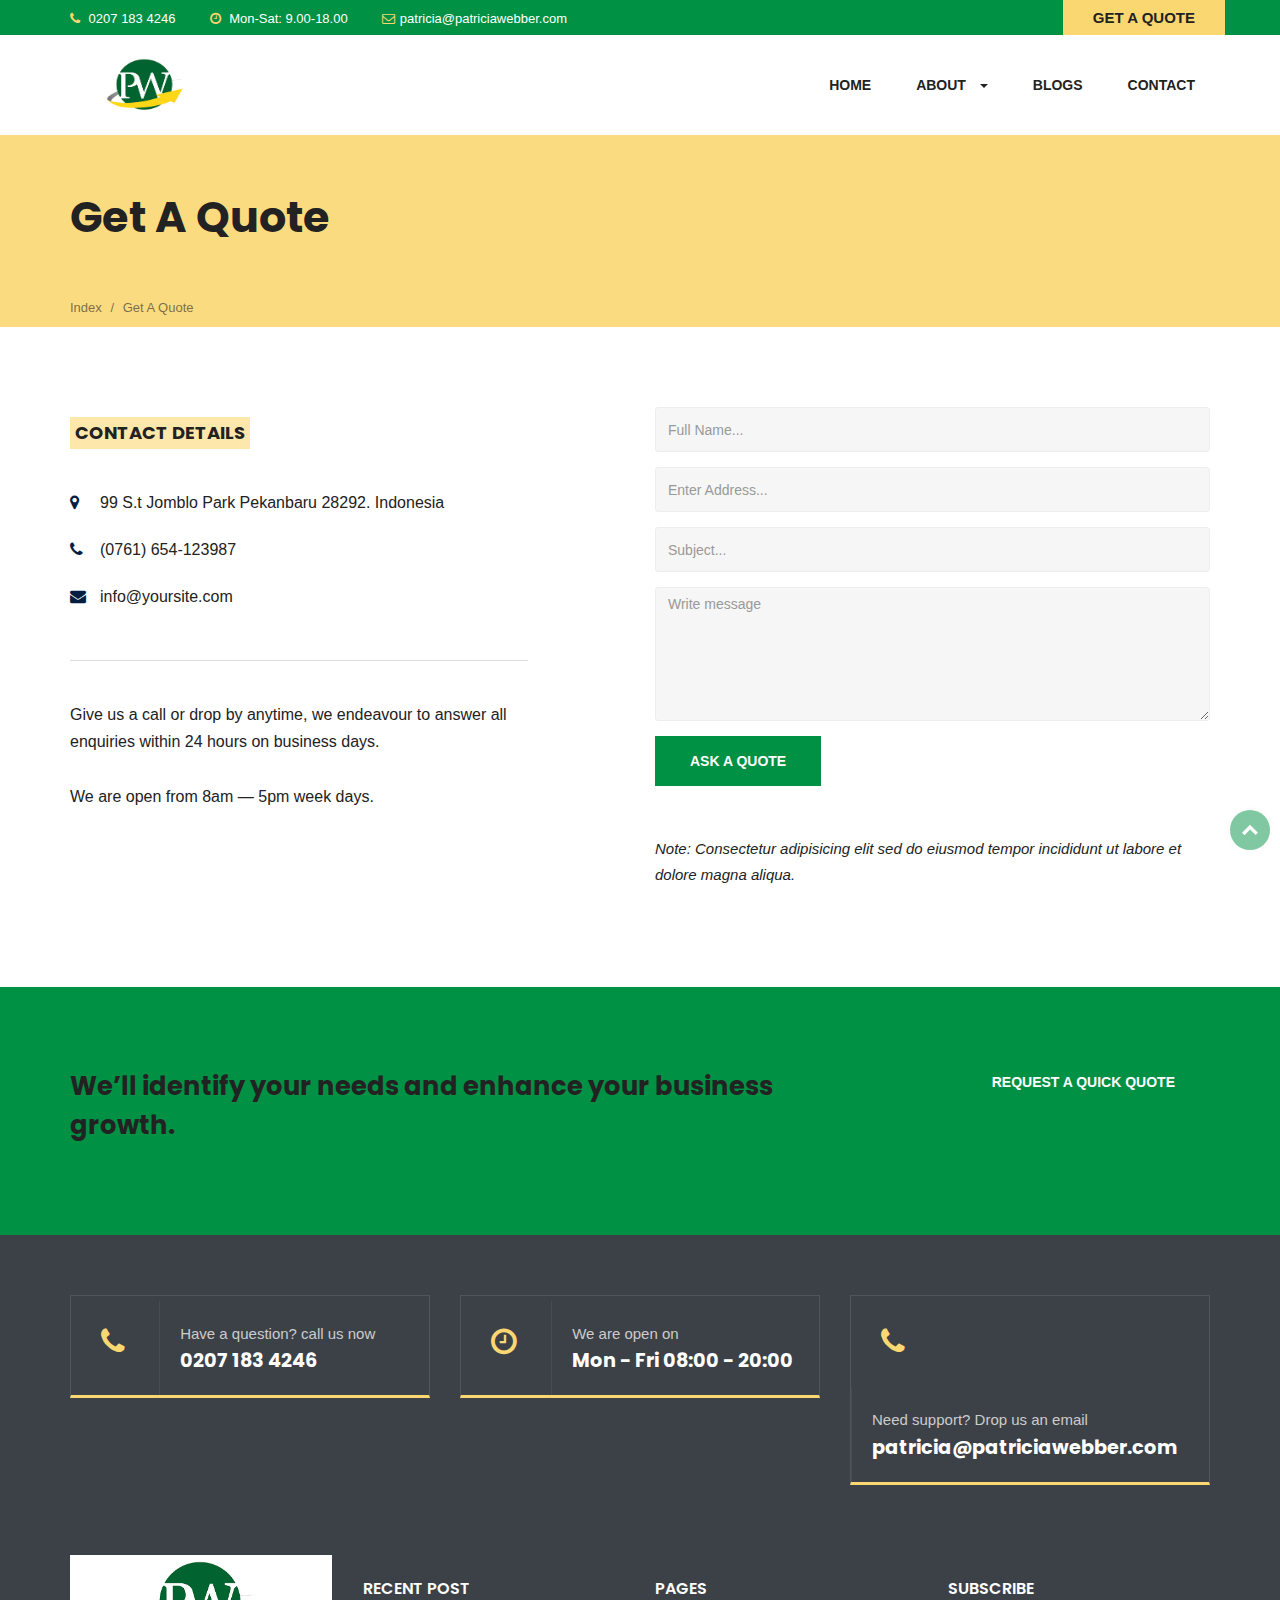
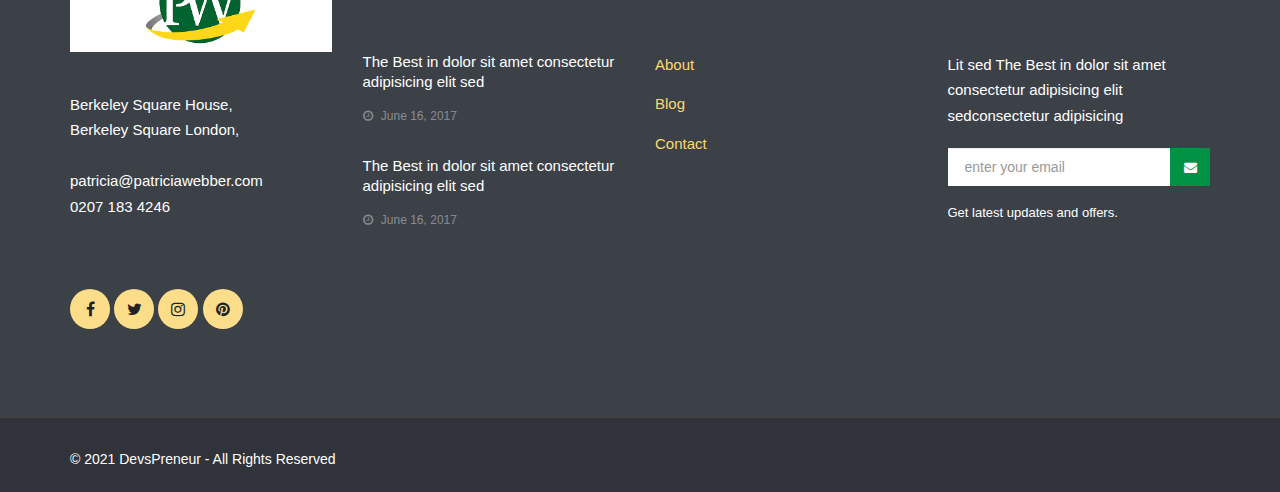
<file: contact-quote.html>
<!DOCTYPE html>
<html lang="en">

<head>
	<!-- Basic Page Needs
    ================================================== -->
	<meta charset="utf-8">
	<meta name="viewport" content="width=device-width, initial-scale=1">
	<title>Business Consulting Services London | Patricia Webber</title>
	<meta name="description" content="Write something about you">
	<meta name="keywords"
		content="accountant, finance, advisory, business, company, consulting, financial, money, corporate, invest, attorney, broker, office">
	<meta name="author" content="devspreneur.com">

	<!-- ==============================================
	Favicons
	=============================================== -->
	<link rel="shortcut icon" href="patriciaimage/favicon.png">
	<link rel="apple-touch-icon" href="patriciaimage/favicon.png">
	<link rel="apple-touch-icon" sizes="72x72" href="patriciaimage/favicon.png">
	<link rel="apple-touch-icon" sizes="114x114" href="patriciaimage/favicon.png">

	<!-- ==============================================
	CSS VENDOR
	=============================================== -->
	<link rel="stylesheet" type="text/css" href="css/vendor/bootstrap.min.css" />
	<link rel="stylesheet" type="text/css" href="css/vendor/font-awesome.min.css">
	<link rel="stylesheet" type="text/css" href="css/vendor/owl.carousel.min.css">
	<link rel="stylesheet" type="text/css" href="css/vendor/owl.theme.default.min.css">
	<link rel="stylesheet" type="text/css" href="css/vendor/magnific-popup.css">
	<link rel="stylesheet" type="text/css" href="css/vendor/animate.min.css">
	<link rel="stylesheet" type="text/css" href="css/vendor/bootstrap-dropdownhover.min.css">

	<!-- ==============================================
	Custom Stylesheet
	=============================================== -->
	<link rel="stylesheet" type="text/css" href="css/style.css" />

	<script type="text/javascript" src="js/vendor/modernizr.min.js"></script>

</head>

<body>

	<!-- LOAD PAGE -->
	<div class="animationload">
		<div class="loader"></div>
	</div>

	<!-- BACK TO TOP SECTION -->
	<a href="#0" class="cd-top cd-is-visible cd-fade-out">Top</a>

	<!-- HEADER -->
	<div class="header header-1">
		<!-- TOPBAR -->
		<div class="topbar">
			<div class="container">
				<div class="row">
					<div class="col-sm-9 col-md-9">
						<div class="info">
							<div class="info-item">
								<span class="fa fa-phone"></span> 0207 183 4246
							</div>
							<div class="info-item">
								<span class="fa fa-clock-o"></span> Mon-Sat: 9.00-18.00
							</div>
							<div class="info-item">
								<span class="fa fa-envelope-o"></span> <a href="mailto:patricia@patriciawebber.com"
									title="">patricia@patriciawebber.com</a>
							</div>
						</div>
					</div>
					<div class="col-sm-3 col-md-3">
						<div class="request-quote pull-right">
							<a href="#" title="">GET A QUOTE</a>
						</div>
					</div>
				</div>
			</div>
		</div>

		<!-- NAVBAR SECTION -->
		<div class="navbar navbar-main">
			<div class="container container-nav">
				<div class="row">
					<div class="navbar-header">
						<button type="button" class="navbar-toggle" data-toggle="collapse"
							data-target=".navbar-collapse">
							<span class="icon-bar"></span>
							<span class="icon-bar"></span>
							<span class="icon-bar"></span>
						</button>
						<a class="navbar-brand" href="index.html">
							<img src="patriciaimage/blogo.png" style="height: 60px; width: 180px;" alt="" />
						</a>
					</div>
					<nav class="collapse navbar-collapse" id="bs-example-navbar-collapse-1" data-hover="dropdown"
						data-animations="fadeInDown fadeInRight fadeInUp fadeInLeft">
						<ul class="nav navbar-nav navbar-right">
							<li class="dropdown">
								<a href="index.html">HOME</a>
							</li>
							<li class="dropdown">
								<a href="#" class="dropdown-toggle" data-toggle="dropdown" data-hover="dropdown"
									role="button" aria-haspopup="true" aria-expanded="false">ABOUT <span
										class="caret"></span></a>
								<ul class="dropdown-menu">
									<li><a href="about-company.html">About Me</a></li>
									<li><a href="about-history.html">History</a></li>
									<li><a href="about-team.html">Team</a></li>
									<li><a href="about-partners.html">Partners</a></li>
								</ul>
							</li>
							<li class="dropdown">
								<a href="news-grid.html">BLOGS <span></span></a>
							</li>
							<li><a href="contact.html">CONTACT</a></li>
						</ul>
					</nav>
				</div>
			</div>
		</div>
	</div>

	<!-- BANNER -->
	<div class="section banner-page">
		<div class="container">
			<div class="row">
				<div class="col-sm-12 col-md-12">
					<div class="title-page">Get A Quote</div>
				</div>
			</div>
		</div>
		<div class="breadcrumb-container">
			<div class="container">
				<ol class="breadcrumb">
					<li><a href="index.html">Index</a></li>
					<li class="active">Get A Quote</li>
				</ol>
			</div>
		</div>
	</div>

	<!-- CONTENT -->
	<div class="section contact">
		<div class="container">
			<div class="row">

				<div class="col-sm-6 col-md-6">

					<div class="row">
						<div class="col-sm-10 col-md-10">
							<h2 class="section-heading">
								Contact Details
							</h2>
							<ul class="list-info">
								<li>
									<div class="info-icon">
										<span class="fa fa-map-marker"></span>
									</div>
									<div class="info-text">99 S.t Jomblo Park Pekanbaru 28292. Indonesia</div>
								</li>
								<li>
									<div class="info-icon">
										<span class="fa fa-phone"></span>
									</div>
									<div class="info-text">(0761) 654-123987</div>
								</li>
								<li>
									<div class="info-icon">
										<span class="fa fa-envelope"></span>
									</div>
									<div class="info-text">info@yoursite.com</div>
								</li>
								<!-- <li>
									<div class="info-icon">
										<span class="fa fa-clock-o"></span>
									</div>
									<div class="info-text">Mon - Sat 09:00 - 17:00</div>
								</li> -->
							</ul>

						</div>

						<div class="col-sm-10 col-md-10">
							<p class="pline">Give us a call or drop by anytime, we endeavour to answer all enquiries
								within 24 hours on business days.
								<br>
								<br> We are open from 8am — 5pm week days.
							</p>
						</div>
					</div>

				</div>
				<div class="col-sm-6 col-md-6">
					<div class="content">

						<form action="#" class="form-contact" id="contactForm" data-toggle="validator"
							novalidate="true">
							<div class="form-group">
								<input type="text" class="form-control" id="p_name" placeholder="Full Name..."
									required="">
								<div class="help-block with-errors"></div>
							</div>
							<div class="form-group">
								<input type="email" class="form-control" id="p_email" placeholder="Enter Address..."
									required="">
								<div class="help-block with-errors"></div>
							</div>
							<div class="form-group">
								<input type="text" class="form-control" id="p_subject" placeholder="Subject...">
								<div class="help-block with-errors"></div>
							</div>
							<div class="form-group">
								<textarea id="p_message" class="form-control" rows="6"
									placeholder="Write message"></textarea>
								<div class="help-block with-errors"></div>
							</div>
							<div class="form-group">
								<div id="success"></div>
								<button type="submit" class="btn btn-primary">ASK A QUOTE</button>
							</div>
						</form>
						<div class="margin-bottom-50"></div>
						<p><em>Note: Consectetur adipisicing elit sed do eiusmod tempor incididunt ut labore et dolore
								magna aliqua.</em></p>
					</div>
				</div>

			</div>

		</div>
	</div>

	<!-- CTA -->
	<div class="section cta section-no-padding pd30">
		<div class="container">
			<div class="row">
				<div class="col-sm-12 col-md-12">
					<div class="cta-1">
						<div class="body-text">
							<h3>We’ll identify your needs and enhance your business growth.</h3>
						</div>
						<div class="body-action">
							<a href="#" class="btn btn-primary">REQUEST A QUICK QUOTE</a>
						</div>
					</div>
				</div>
			</div>
		</div>
	</div>

	<!-- FOOTER SECTION -->
	<div class="footer">
	
		<div class="f-info">
			<div class="container">
				<div class="row">
					<div class="col-sm-4 col-md-4">
						<div class="box-info">
							<div class="box-info-icon">
								<span class="fa fa-phone"></span>
							</div>
							<div class="box-info-body">
								<p>Have a question? call us now</p>
								<h4>0207 183 4246</h4>
							</div>
						</div>
					</div>
					<div class="col-sm-4 col-md-4">
						<div class="box-info">
							<div class="box-info-icon">
								<span class="fa fa-clock-o"></span>
							</div>
							<div class="box-info-body">
								<p>We are open on</p>
								<h4>Mon - Fri 08:00 - 20:00</h4>
							</div>
						</div>
					</div>
					<div class="col-sm-4 col-md-4">
						<div class="box-info">
							<div class="box-info-icon">
								<span class="fa fa-phone"></span>
							</div>
							<div class="box-info-body">
								<p>Need support? Drop us an email</p>
								<h4><a href="mailto:patricia@patriciawebber.com" title="">patricia@patriciawebber.com</a>
								</h4>
							</div>
						</div>
					</div>
	
				</div>
			</div>
		</div>
	
		<div class="container">
	
			<div class="row">
				<div class="col-sm-3 col-md-3">
					<div class="footer-item">
						<img src="patriciaimage/blogo.png" alt="logo bottom" class="logo-bottom">
						<div class="spacer-30"></div>
						<p>Berkeley Square House, <br>Berkeley Square
							London,<br>
							<br>
							patricia@patriciawebber.com <br>
							0207 183 4246
						</p>
						<div class="footer-sosmed">
							<a href="#" title="">
								<div class="item">
									<i class="fa fa-facebook"></i>
								</div>
							</a>
							<a href="#" title="">
								<div class="item">
									<i class="fa fa-twitter"></i>
								</div>
							</a>
							<a href="#" title="">
								<div class="item">
									<i class="fa fa-instagram"></i>
								</div>
							</a>
							<a href="#" title="">
								<div class="item">
									<i class="fa fa-pinterest"></i>
								</div>
							</a>
						</div>
					</div>
				</div>
				<div class="col-sm-3 col-md-3">
					<div class="footer-item">
						<div class="footer-title">
							Recent Post
						</div>
						<ul class="recent-post">
							<li><a href="#" title="">The Best in dolor sit amet consectetur adipisicing elit sed</a>
								<span class="date"><i class="fa fa-clock-o"></i> June 16, 2017</span>
							</li>
							<li><a href="#" title="">The Best in dolor sit amet consectetur adipisicing elit sed</a>
								<span class="date"><i class="fa fa-clock-o"></i> June 16, 2017</span>
							</li>
						</ul>
					</div>
				</div>
				<div class="col-sm-3 col-md-3">
					<div class="footer-item">
						<div class="footer-title">
							PAGES
						</div>
						<ul class="list">
							<li><a href="about-company.html" title="">About</a></li>
							<li><a href="news-grid.html" title="">Blog</a></li>
							<li><a href="contact.html" title="">Contact</a></li>
						</ul>
					</div>
				</div>
				<div class="col-sm-3 col-md-3">
					<div class="footer-item">
						<div class="footer-title">
							Subscribe
						</div>
						<p>Lit sed The Best in dolor sit amet consectetur adipisicing elit sedconsectetur adipisicing
						</p>
						<form action="#" class="footer-subscribe">
							<input type="email" name="EMAIL" class="form-control" placeholder="enter your email">
							<input id="p_submit" type="submit" value="send">
							<label for="p_submit"><i class="fa fa-envelope"></i></label>
							<p>Get latest updates and offers.</p>
						</form>
					</div>
				</div>
			</div>
		</div>
	
		<div class="fcopy">
			<div class="container">
				<div class="row">
					<div class="col-sm-12 col-md-12">
						<p class="ftex">&copy; 2021 DevsPreneur - All Rights Reserved</p>
					</div>
				</div>
			</div>
		</div>
	
	</div>

	<!-- JS VENDOR -->
	<script type="text/javascript" src="js/vendor/jquery.min.js"></script>
	<script type="text/javascript" src="js/vendor/bootstrap.min.js"></script>
	<script type="text/javascript" src="js/vendor/jquery.superslides.js"></script>
	<script type="text/javascript" src="js/vendor/owl.carousel.js"></script>
	<script type="text/javascript" src="js/vendor/bootstrap-dropdownhover.min.js"></script>
	<script type="text/javascript" src="js/vendor/jquery.magnific-popup.min.js"></script>

	<!-- SENDMAIL -->
	<script type="text/javascript" src="js/vendor/validator.min.js"></script>
	<script type="text/javascript" src="js/vendor/form-scripts.js"></script>

	<script type='text/javascript' src='https://maps.google.com/maps/api/js?sensor=false&#038;ver=4.1.5'></script>

	<script type="text/javascript" src="js/script.js"></script>


</body>

</html>
</file>
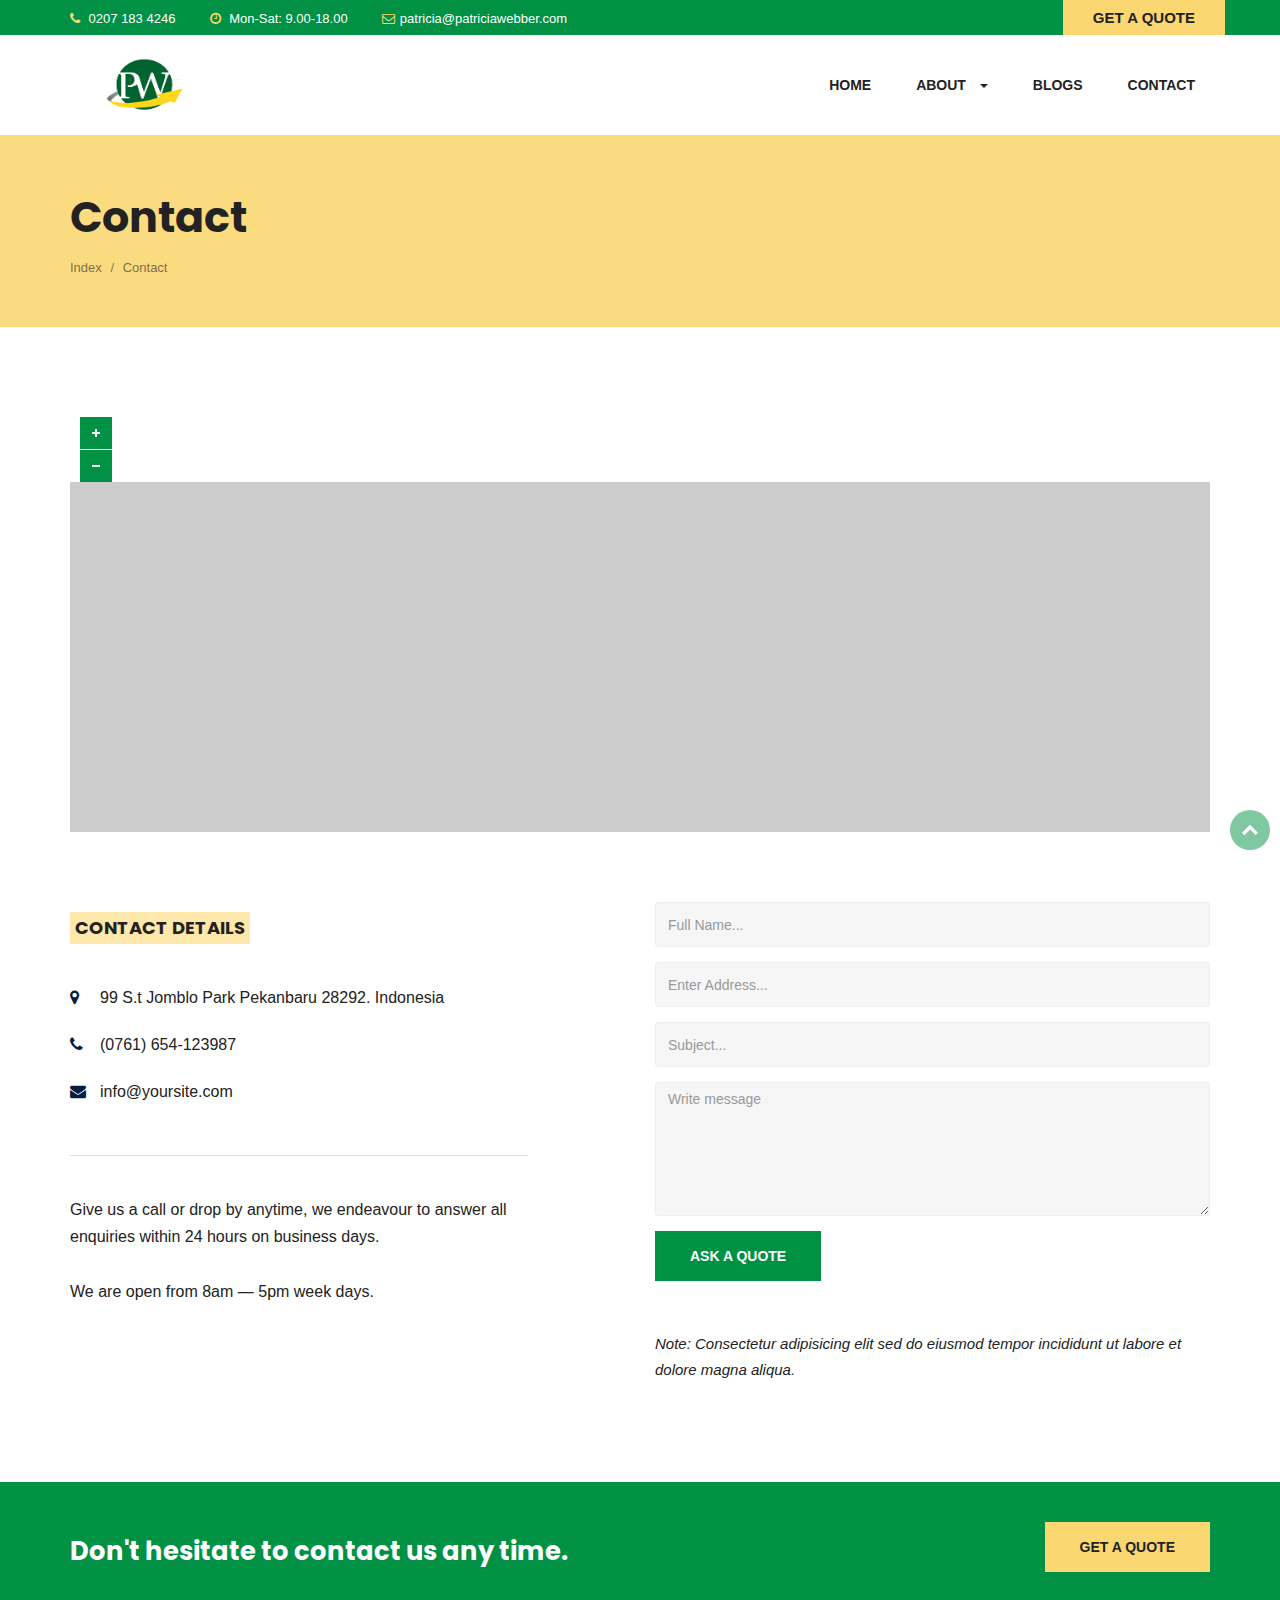
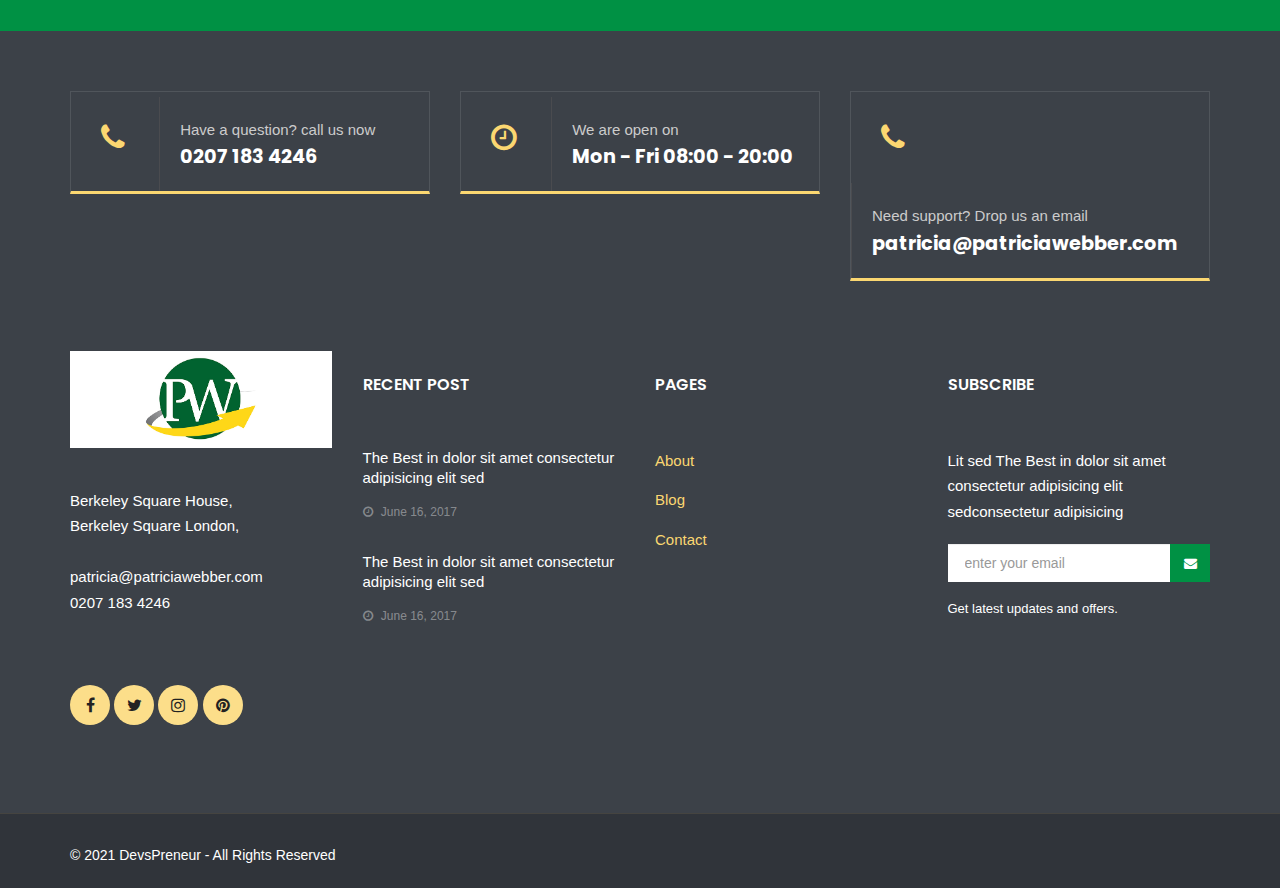
<file: contact.html>
<!DOCTYPE html>
<html lang="en">

<head>
	<!-- Basic Page Needs
    ================================================== -->
	<meta charset="utf-8">
	<meta name="viewport" content="width=device-width, initial-scale=1">
	<title>Business Consulting Services London | Patricia Webber</title>
	<meta name="description" content="Write something about you">
	<meta name="keywords"
		content="accountant, finance, advisory, business, company, consulting, financial, money, corporate, invest, attorney, broker, office">
	<meta name="author" content="devspreneur.com">

	<!-- ==============================================
	Favicons
	=============================================== -->
	<link rel="shortcut icon" href="patriciaimage/favicon.png">
	<link rel="apple-touch-icon" href="patriciaimage/favicon.png">
	<link rel="apple-touch-icon" sizes="72x72" href="patriciaimage/favicon.png">
	<link rel="apple-touch-icon" sizes="114x114" href="patriciaimage/favicon.png">

	<!-- ==============================================
	CSS VENDOR
	=============================================== -->
	<link rel="stylesheet" type="text/css" href="css/vendor/bootstrap.min.css" />
	<link rel="stylesheet" type="text/css" href="css/vendor/font-awesome.min.css">
	<link rel="stylesheet" type="text/css" href="css/vendor/owl.carousel.min.css">
	<link rel="stylesheet" type="text/css" href="css/vendor/owl.theme.default.min.css">
	<link rel="stylesheet" type="text/css" href="css/vendor/magnific-popup.css">
	<link rel="stylesheet" type="text/css" href="css/vendor/animate.min.css">
	<link rel="stylesheet" type="text/css" href="css/vendor/bootstrap-dropdownhover.min.css">

	<!-- ==============================================
	Custom Stylesheet
	=============================================== -->
	<link rel="stylesheet" type="text/css" href="css/style.css" />

	<script type="text/javascript" src="js/vendor/modernizr.min.js"></script>

</head>

<body>

	<!-- LOAD PAGE -->
	<div class="animationload">
		<div class="loader"></div>
	</div>

	<!-- BACK TO TOP SECTION -->
	<a href="#0" class="cd-top cd-is-visible cd-fade-out">Top</a>

	<!-- HEADER -->
	<div class="header header-1">
		<!-- TOPBAR -->
		<div class="topbar">
			<div class="container">
				<div class="row">
					<div class="col-sm-9 col-md-9">
						<div class="info">
							<div class="info-item">
								<span class="fa fa-phone"></span> 0207 183 4246
							</div>
							<div class="info-item">
								<span class="fa fa-clock-o"></span> Mon-Sat: 9.00-18.00
							</div>
							<div class="info-item">
								<span class="fa fa-envelope-o"></span> <a href="mailto:patricia@patriciawebber.com"
									title="">patricia@patriciawebber.com</a>
							</div>
						</div>
					</div>
					<div class="col-sm-3 col-md-3">
						<div class="request-quote pull-right">
							<a href="#" title="">GET A QUOTE</a>
						</div>
					</div>
				</div>
			</div>
		</div>

		<!-- NAVBAR SECTION -->
		<div class="navbar navbar-main">
			<div class="container container-nav">
				<div class="row">
					<div class="navbar-header">
						<button type="button" class="navbar-toggle" data-toggle="collapse"
							data-target=".navbar-collapse">
							<span class="icon-bar"></span>
							<span class="icon-bar"></span>
							<span class="icon-bar"></span>
						</button>
						<a class="navbar-brand" href="index.html">
							<img src="patriciaimage/blogo.png" style="height: 60px; width: 180px;" alt="" />
						</a>
					</div>
					<nav class="collapse navbar-collapse" id="bs-example-navbar-collapse-1" data-hover="dropdown"
						data-animations="fadeInDown fadeInRight fadeInUp fadeInLeft">
						<ul class="nav navbar-nav navbar-right">
							<li class="dropdown">
								<a href="index.html">HOME</a>
							</li>
							<li class="dropdown">
								<a href="#" class="dropdown-toggle" data-toggle="dropdown" data-hover="dropdown"
									role="button" aria-haspopup="true" aria-expanded="false">ABOUT <span
										class="caret"></span></a>
								<ul class="dropdown-menu">
									<li><a href="about-company.html">About Me</a></li>
									<li><a href="about-history.html">History</a></li>
									<li><a href="about-team.html">Team</a></li>
									<li><a href="about-partners.html">Partners</a></li>
								</ul>
							</li>
							<li class="dropdown">
								<a href="news-grid.html">BLOGS <span></span></a>
							</li>
							<li><a href="contact.html">CONTACT</a></li>
						</ul>
					</nav>
				</div>
			</div>
		</div>
	</div>

	<!-- BANNER -->
	<div class="section banner-page">
		<div class="container">
			<div class="row">
				<div class="col-sm-12 col-md-12">
					<div class="title-page">Contact</div>
					<div class="breadcrumb-container">
						<ol class="breadcrumb">
							<li><a href="index.html">Index</a></li>
							<li class="active">Contact</li>
						</ol>
					</div>
				</div>
			</div>
		</div>
	</div>

	<!-- CONTENT -->
	<div class="section contact">
		<div class="container">
			<div class="row">

				<div class="col-sm-12 col-md-12">
					<!-- MAPS -->
					<div class="maps-wraper">
						<div id="cd-zoom-in"></div>
						<div id="cd-zoom-out"></div>
						<div id="maps" class="maps" data-lat="-7.452278" data-lng="112.708992"
							data-marker="images/cd-icon-location.png">
						</div>
					</div>
					<div class="spacer-90"></div>
				</div>
				<div class="clearfix"></div>
				<div class="col-sm-6 col-md-6">

					<div class="row">
						<div class="col-sm-10 col-md-10">
							<h2 class="section-heading">
								Contact Details
							</h2>
							<ul class="list-info">
								<li>
									<div class="info-icon">
										<span class="fa fa-map-marker"></span>
									</div>
									<div class="info-text">99 S.t Jomblo Park Pekanbaru 28292. Indonesia</div>
								</li>
								<li>
									<div class="info-icon">
										<span class="fa fa-phone"></span>
									</div>
									<div class="info-text">(0761) 654-123987</div>
								</li>
								<li>
									<div class="info-icon">
										<span class="fa fa-envelope"></span>
									</div>
									<div class="info-text">info@yoursite.com</div>
								</li>
								<!-- <li>
									<div class="info-icon">
										<span class="fa fa-clock-o"></span>
									</div>
									<div class="info-text">Mon - Sat 09:00 - 17:00</div>
								</li> -->
							</ul>

						</div>

						<div class="col-sm-10 col-md-10">
							<p class="pline">Give us a call or drop by anytime, we endeavour to answer all enquiries
								within 24 hours on business days.
								<br>
								<br> We are open from 8am — 5pm week days.
							</p>
						</div>
					</div>

				</div>
				<div class="col-sm-6 col-md-6">
					<div class="content">
						<form action="#" class="form-contact" id="contactForm" data-toggle="validator"
							novalidate="true">
							<div class="form-group">
								<input type="text" class="form-control" id="p_name" placeholder="Full Name..."
									required="">
								<div class="help-block with-errors"></div>
							</div>
							<div class="form-group">
								<input type="email" class="form-control" id="p_email" placeholder="Enter Address..."
									required="">
								<div class="help-block with-errors"></div>
							</div>
							<div class="form-group">
								<input type="text" class="form-control" id="p_subject" placeholder="Subject...">
								<div class="help-block with-errors"></div>
							</div>
							<div class="form-group">
								<textarea id="p_message" class="form-control" rows="6"
									placeholder="Write message"></textarea>
								<div class="help-block with-errors"></div>
							</div>
							<div class="form-group">
								<div id="success"></div>
								<button type="submit" class="btn btn-primary">ASK A QUOTE</button>
							</div>
						</form>
						<div class="margin-bottom-50"></div>
						<p><em>Note: Consectetur adipisicing elit sed do eiusmod tempor incididunt ut labore et dolore
								magna aliqua.</em></p>
					</div>
				</div>

			</div>

		</div>
	</div>

	<!-- CTA -->
	<div class="section cta section-no-padding">
		<div class="container">
			<div class="row">
				<div class="col-sm-12 col-md-12">
					<div class="cta-1">
						<div class="body-text color_white ">
							<h3>Don't hesitate to contact us any time.</h3>
						</div>
						<div class="body-action">
							<a href="#" class="btn btn-secondary">GET A QUOTE</a>
						</div>
					</div>
				</div>
			</div>
		</div>
	</div>

	<!-- FOOTER SECTION -->
	<div class="footer">
	
		<div class="f-info">
			<div class="container">
				<div class="row">
					<div class="col-sm-4 col-md-4">
						<div class="box-info">
							<div class="box-info-icon">
								<span class="fa fa-phone"></span>
							</div>
							<div class="box-info-body">
								<p>Have a question? call us now</p>
								<h4>0207 183 4246</h4>
							</div>
						</div>
					</div>
					<div class="col-sm-4 col-md-4">
						<div class="box-info">
							<div class="box-info-icon">
								<span class="fa fa-clock-o"></span>
							</div>
							<div class="box-info-body">
								<p>We are open on</p>
								<h4>Mon - Fri 08:00 - 20:00</h4>
							</div>
						</div>
					</div>
					<div class="col-sm-4 col-md-4">
						<div class="box-info">
							<div class="box-info-icon">
								<span class="fa fa-phone"></span>
							</div>
							<div class="box-info-body">
								<p>Need support? Drop us an email</p>
								<h4><a href="mailto:patricia@patriciawebber.com" title="">patricia@patriciawebber.com</a>
								</h4>
							</div>
						</div>
					</div>
	
				</div>
			</div>
		</div>
	
		<div class="container">
	
			<div class="row">
				<div class="col-sm-3 col-md-3">
					<div class="footer-item">
						<img src="patriciaimage/blogo.png" alt="logo bottom" class="logo-bottom">
						<div class="spacer-30"></div>
						<p>Berkeley Square House, <br>Berkeley Square
							London,<br>
							<br>
							patricia@patriciawebber.com <br>
							0207 183 4246
						</p>
						<div class="footer-sosmed">
							<a href="#" title="">
								<div class="item">
									<i class="fa fa-facebook"></i>
								</div>
							</a>
							<a href="#" title="">
								<div class="item">
									<i class="fa fa-twitter"></i>
								</div>
							</a>
							<a href="#" title="">
								<div class="item">
									<i class="fa fa-instagram"></i>
								</div>
							</a>
							<a href="#" title="">
								<div class="item">
									<i class="fa fa-pinterest"></i>
								</div>
							</a>
						</div>
					</div>
				</div>
				<div class="col-sm-3 col-md-3">
					<div class="footer-item">
						<div class="footer-title">
							Recent Post
						</div>
						<ul class="recent-post">
							<li><a href="#" title="">The Best in dolor sit amet consectetur adipisicing elit sed</a>
								<span class="date"><i class="fa fa-clock-o"></i> June 16, 2017</span>
							</li>
							<li><a href="#" title="">The Best in dolor sit amet consectetur adipisicing elit sed</a>
								<span class="date"><i class="fa fa-clock-o"></i> June 16, 2017</span>
							</li>
						</ul>
					</div>
				</div>
				<div class="col-sm-3 col-md-3">
					<div class="footer-item">
						<div class="footer-title">
							PAGES
						</div>
						<ul class="list">
							<li><a href="about-company.html" title="">About</a></li>
							<li><a href="news-grid.html" title="">Blog</a></li>
							<li><a href="contact.html" title="">Contact</a></li>
						</ul>
					</div>
				</div>
				<div class="col-sm-3 col-md-3">
					<div class="footer-item">
						<div class="footer-title">
							Subscribe
						</div>
						<p>Lit sed The Best in dolor sit amet consectetur adipisicing elit sedconsectetur adipisicing
						</p>
						<form action="#" class="footer-subscribe">
							<input type="email" name="EMAIL" class="form-control" placeholder="enter your email">
							<input id="p_submit" type="submit" value="send">
							<label for="p_submit"><i class="fa fa-envelope"></i></label>
							<p>Get latest updates and offers.</p>
						</form>
					</div>
				</div>
			</div>
		</div>
	
		<div class="fcopy">
			<div class="container">
				<div class="row">
					<div class="col-sm-12 col-md-12">
						<p class="ftex">&copy; 2021 DevsPreneur - All Rights Reserved</p>
					</div>
				</div>
			</div>
		</div>
	
	</div>

	<!-- JS VENDOR -->
	<script type="text/javascript" src="js/vendor/jquery.min.js"></script>
	<script type="text/javascript" src="js/vendor/bootstrap.min.js"></script>
	<script type="text/javascript" src="js/vendor/jquery.superslides.js"></script>
	<script type="text/javascript" src="js/vendor/owl.carousel.js"></script>
	<script type="text/javascript" src="js/vendor/bootstrap-dropdownhover.min.js"></script>
	<script type="text/javascript" src="js/vendor/jquery.magnific-popup.min.js"></script>
	<script type="text/javascript" src="js/vendor/isotope.pkgd.min.js"></script>
	<script type="text/javascript" src="js/vendor/imagesloaded.pkgd.min.js"></script>


	<!-- SENDMAIL -->
	<script type="text/javascript" src="js/vendor/validator.min.js"></script>
	<script type="text/javascript" src="js/vendor/form-scripts.js"></script>

	<script type='text/javascript' src='https://maps.google.com/maps/api/js?sensor=false&#038;ver=4.1.5'></script>

	<script type="text/javascript" src="js/script.js"></script>


</body>

</html>
</file>
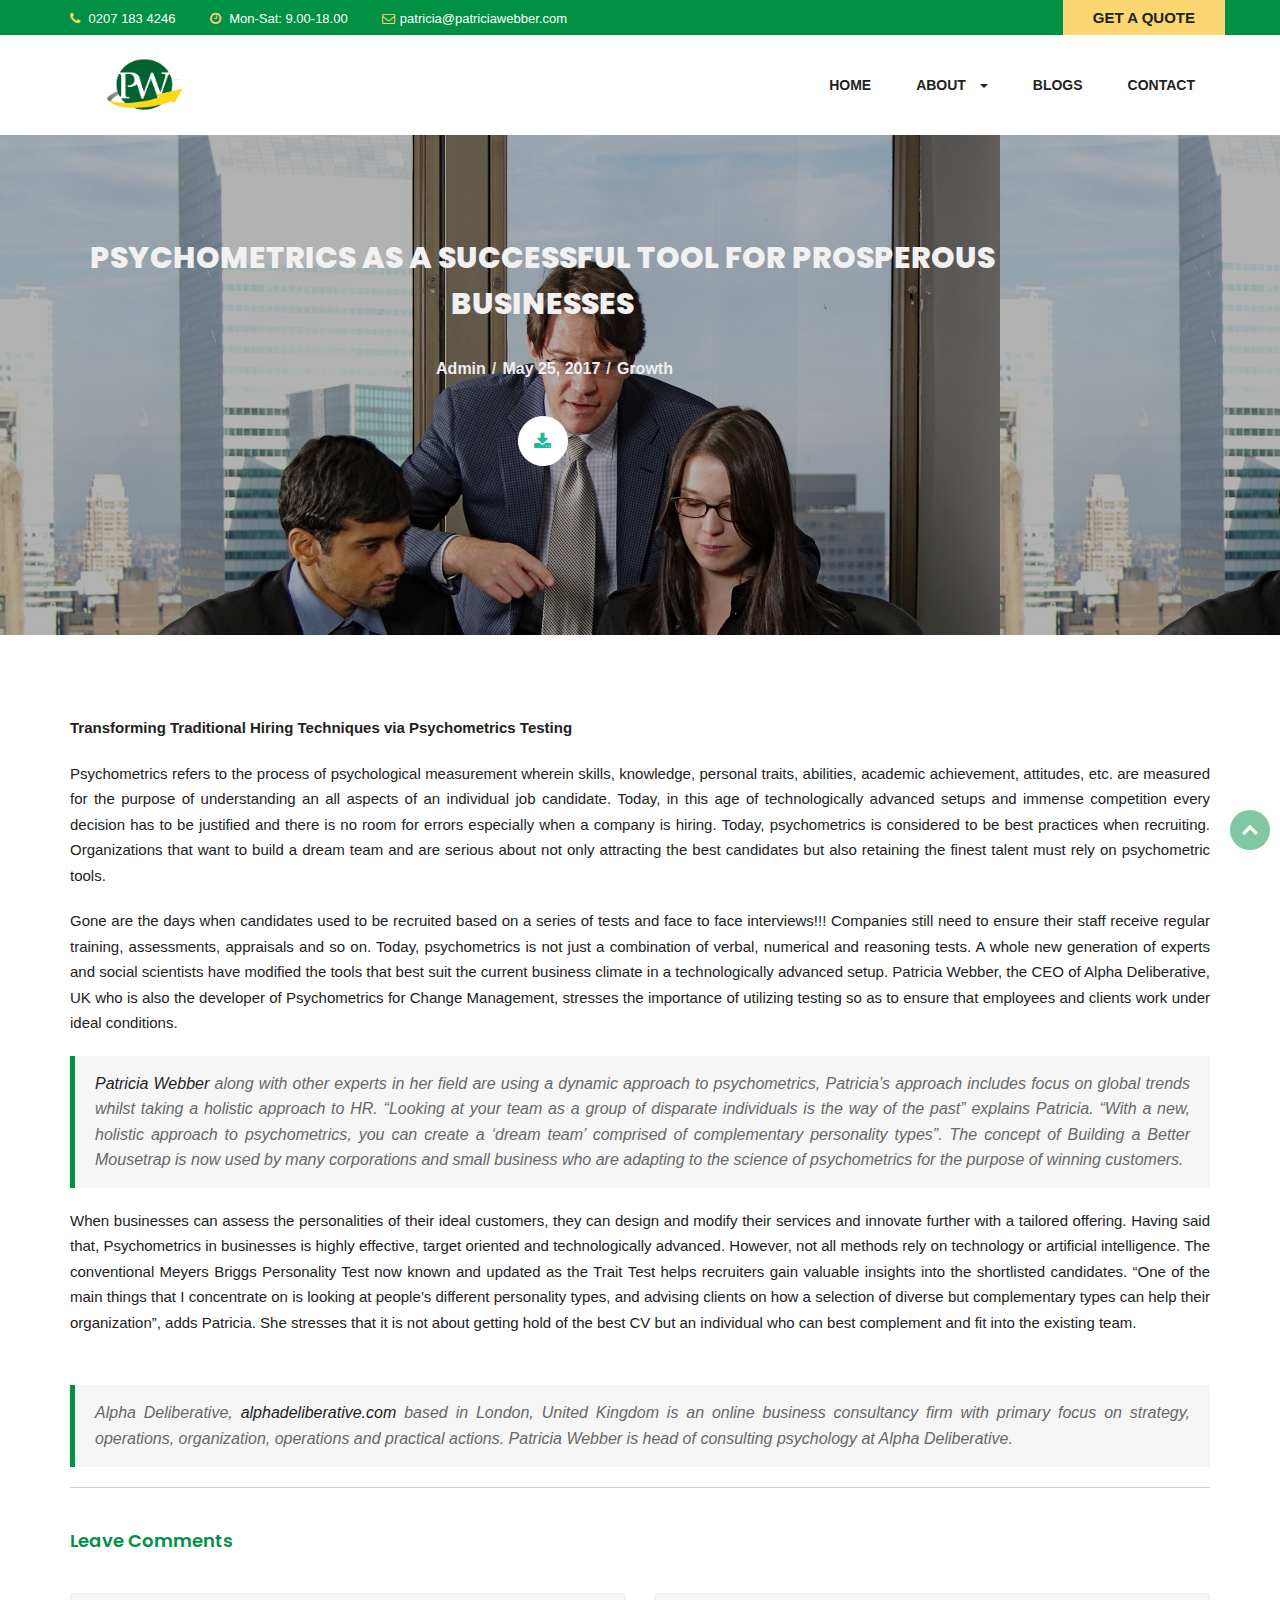
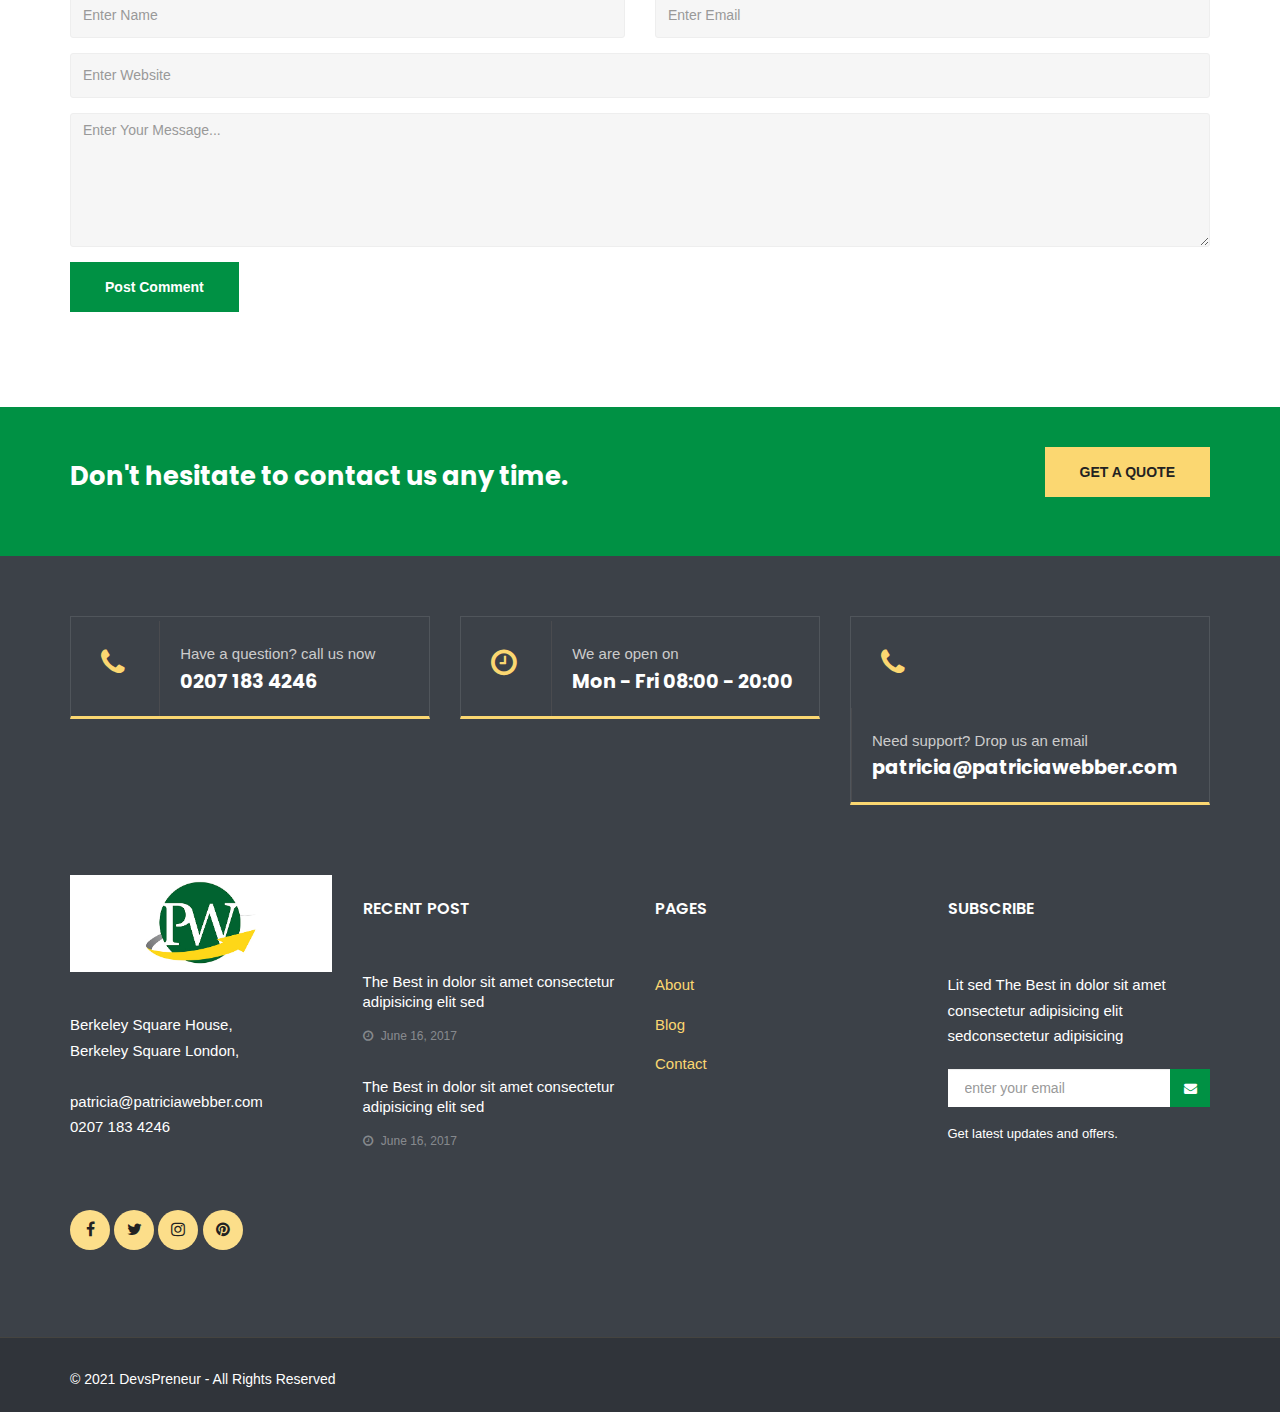
<file: news-detail1.html>
<!DOCTYPE html>
<html lang="en">

<head>
	<!-- Basic Page Needs
    ================================================== -->
	<meta charset="utf-8">
	<meta name="viewport" content="width=device-width, initial-scale=1">
	<title>Business Consulting Services London | Patricia Webber</title>
	<meta name="description" content="Write something about you">
	<meta name="keywords"
		content="accountant, finance, advisory, business, company, consulting, financial, money, corporate, invest, attorney, broker, office">
	<meta name="author" content="devspreneur.com">

	<!-- ==============================================
	Favicons
	=============================================== -->
	<link rel="shortcut icon" href="patriciaimage/favicon.png">
	<link rel="apple-touch-icon" href="patriciaimage/favicon.png">
	<link rel="apple-touch-icon" sizes="72x72" href="patriciaimage/favicon.png">
	<link rel="apple-touch-icon" sizes="114x114" href="patriciaimage/favicon.png">

	<!-- ==============================================
	CSS VENDOR
	=============================================== -->
	<link rel="stylesheet" type="text/css" href="css/vendor/bootstrap.min.css" />
	<link rel="stylesheet" type="text/css" href="css/vendor/font-awesome.min.css">
	<link rel="stylesheet" type="text/css" href="css/vendor/owl.carousel.min.css">
	<link rel="stylesheet" type="text/css" href="css/vendor/owl.theme.default.min.css">
	<link rel="stylesheet" type="text/css" href="css/vendor/magnific-popup.css">
	<link rel="stylesheet" type="text/css" href="css/vendor/animate.min.css">
	<link rel="stylesheet" type="text/css" href="css/vendor/bootstrap-dropdownhover.min.css">

	<!-- ==============================================
	Custom Stylesheet
	=============================================== -->
	<link rel="stylesheet" type="text/css" href="css/style.css" />

	<script type="text/javascript" src="js/vendor/modernizr.min.js"></script>

</head>

<body>

	<!-- LOAD PAGE -->
	<div class="animationload">
		<div class="loader"></div>
	</div>

	<!-- BACK TO TOP SECTION -->
	<a href="#0" class="cd-top cd-is-visible cd-fade-out">Top</a>

	<!-- HEADER -->
	<div class="header header-1">
		<!-- TOPBAR -->
		<div class="topbar">
			<div class="container">
				<div class="row">
					<div class="col-sm-9 col-md-9">
						<div class="info">
							<div class="info-item">
								<span class="fa fa-phone"></span> 0207 183 4246
							</div>
							<div class="info-item">
								<span class="fa fa-clock-o"></span> Mon-Sat: 9.00-18.00
							</div>
							<div class="info-item">
								<span class="fa fa-envelope-o"></span> <a href="mailto:patricia@patriciawebber.com"
									title="">patricia@patriciawebber.com</a>
							</div>
						</div>
					</div>
					<div class="col-sm-3 col-md-3">
						<div class="request-quote pull-right">
							<a href="#" title="">GET A QUOTE</a>
						</div>
					</div>
				</div>
			</div>
		</div>

		<!-- NAVBAR SECTION -->
		<div class="navbar navbar-main">
			<div class="container container-nav">
				<div class="row">
					<div class="navbar-header">
						<button type="button" class="navbar-toggle" data-toggle="collapse"
							data-target=".navbar-collapse">
							<span class="icon-bar"></span>
							<span class="icon-bar"></span>
							<span class="icon-bar"></span>
						</button>
						<a class="navbar-brand" href="index.html">
							<img src="patriciaimage/blogo.png" style="height: 60px; width: 180px;" alt="" />
						</a>
					</div>
					<nav class="collapse navbar-collapse" id="bs-example-navbar-collapse-1" data-hover="dropdown"
						data-animations="fadeInDown fadeInRight fadeInUp fadeInLeft">
						<ul class="nav navbar-nav navbar-right">
							<li class="dropdown">
								<a href="index.html">HOME</a>
							</li>
							<li class="dropdown">
								<a href="#" class="dropdown-toggle" data-toggle="dropdown" data-hover="dropdown"
									role="button" aria-haspopup="true" aria-expanded="false">ABOUT <span
										class="caret"></span></a>
								<ul class="dropdown-menu">
									<li><a href="about-company.html">About Me</a></li>
									<li><a href="about-history.html">History</a></li>
									<li><a href="about-team.html">Team</a></li>
									<li><a href="about-partners.html">Partners</a></li>
								</ul>
							</li>
							<li class="dropdown">
								<a href="news-grid.html">BLOGS <span></span></a>
							</li>
							<li><a href="contact.html">CONTACT</a></li>
						</ul>
					</nav>
				</div>
			</div>
		</div>
	</div>
	<!-- News One Part Start -->
	<section id="banner2" style="background: url(patriciaimage/blog1.jpg);">
		<div class="container banner-contents">
			<div class="row">
				<div class="col-lg-10 mx-auto">
					<div class="banner-content text-center">
						<h3 class="text-primary">PSYCHOMETRICS AS A SUCCESSFUL TOOL FOR PROSPEROUS BUSINESSES</h3>
						<ul>
							<li><a href="#">Admin</a></li>
							<li><a href="#">May 25, 2017</a></li>
							<li><a href="#">Growth</a></li>
						</ul>
						<div class="banner-icon">
							<a href="#"><i class="fa fa-download"></i></a>
						</div>
					</div>
				</div>
			</div>
		</div>
	</section>
	<!-- News One Part End -->

	<!-- CONTENT -->
	<div class="section">
		<div class="container">
			<div class="row">
				<!-- <div class="col-sm-3 col-md-3 d-none">

					<div class="widget widget-text">
						<div class="widget-title">
							Text Widget
						</div>
						<p><strong>Trainer - Trainer, Mentor, Coach HTML Template. It is built using bootstrap 3.3.2 framework, works totally responsive, easy to customise, well commented codes and seo friendly.</strong></p>
						<p>Nam efficitur orci quis leo tincidunt, ac lacinia purus aliquet. Nam pellentesque pretium nibh cursus diam dapibus a.</p>
					</div> 

					<div class="widget widget-archive">
						<div class="widget-title">
							Archive
						</div>
						<select class="form-control">
							<option>April 2017</option>
							<option>March 2017</option>
							<option>February 2017</option>
							<option>January 2017</option>
						</select>
					</div> 

					<div class="widget tags">
						<div class="widget-title">
							Tags
						</div>
						<div class="tagcloud">
							<a href="#" title="3 topics">accountant</a>
							<a href="#" title="1 topic" >finance</a>
							<a href="#" title="1 topic" >company</a>
							<a href="#" title="4 topics" >advisory</a>
							<a href="#" title="2 topics" >business</a>
							<a href="#" title="1 topic" >consulting</a>
							<a href="#" title="2 topics" >financial</a>
							<a href="#" title="1 topic" >money</a>
							<a href="#" title="2 topics" >invest</a>
							<a href="#" title="5 topics">office</a>
							<a href="#" title="2 topics">attorney</a>
							<a href="#" title="1 topic" >corporate</a>
						</div>
					</div>
					

				</div> -->
				<div class="col-sm-12 col-md-12">
					<div class="single-news">

						<p><strong>Transforming Traditional Hiring Techniques via Psychometrics Testing</strong></p>
						<p class="text-justify">Psychometrics refers to the process of psychological measurement wherein
							skills, knowledge, personal traits, abilities,
							academic achievement, attitudes, etc. are measured for the purpose of understanding an all
							aspects of an individual job
							candidate. Today, in this age of technologically advanced setups and immense competition
							every decision has to be
							justified and there is no room for errors especially when a company is hiring. Today,
							psychometrics is considered to be
							best practices when recruiting. Organizations that want to build a dream team and are
							serious about not only attracting
							the best candidates but also retaining the finest talent must rely on psychometric tools.
						</p>
						<p class="text-justify">Gone are the days when candidates used to be recruited based on a series
							of tests and face to face interviews!!!
							Companies still need to ensure their staff receive regular training, assessments, appraisals
							and so on. Today,
							psychometrics is not just a combination of verbal, numerical and reasoning tests. A whole
							new generation of experts and
							social scientists have modified the tools that best suit the current business climate in a
							technologically advanced
							setup. Patricia Webber, the CEO of Alpha Deliberative, UK who is also the developer of
							Psychometrics for Change
							Management, stresses the importance of utilizing testing so as to ensure that employees and
							clients work under ideal
							conditions.</p>
						<blockquote class="text-justify"><a href="#">Patricia Webber</a> along with other experts in her
							field are using a dynamic approach to psychometrics, Patricia’s approach
							includes focus on global trends whilst taking a holistic approach to HR. “Looking at your
							team as a group of disparate
							individuals is the way of the past” explains Patricia. “With a new, holistic approach to
							psychometrics, you can create a
							‘dream team’ comprised of complementary personality types”. The concept of Building a Better
							Mousetrap is now used by
							many corporations and small business who are adapting to the science of psychometrics for
							the purpose of winning
							customers.</blockquote>
						<p class="text-justify">When businesses can assess the personalities of their ideal customers,
							they can design and modify their services and
							innovate further with a tailored offering. Having said that, Psychometrics in businesses is
							highly effective, target
							oriented and technologically advanced. However, not all methods rely on technology or
							artificial intelligence. The
							conventional Meyers Briggs Personality Test now known and updated as the Trait Test helps
							recruiters gain valuable
							insights into the shortlisted candidates. “One of the main things that I concentrate on is
							looking at people’s different
							personality types, and advising clients on how a selection of diverse but complementary
							types can help their
							organization”, adds Patricia. She stresses that it is not about getting hold of the best CV
							but an individual who can
							best complement and fit into the existing team.</p>
						<div class="margin-bottom-50"></div>
						<blockquote class="text-justify">Alpha Deliberative, <a
								href="https://www.alphadeliberative.com">alphadeliberative.com</a> based in London,
							United Kingdom is an online business consultancy firm with
							primary focus on strategy, operations, organization, operations and practical actions.
							<strong>Patricia Webber is head of
								consulting psychology at Alpha Deliberative.</strong></blockquote>
					</div>
					<hr />

					<div class="leave-comment-box">
						<h4 class="title-heading">Leave Comments</h4>
						<form action="#" class="form-comment">
							<div class="row">
								<div class="col-xs-12 col-md-6">
									<div class="form-group">
										<input type="text" id="name" name="name" value="" class="inputtext form-control"
											placeholder="Enter Name">
									</div>
								</div>
								<div class="col-xs-12 col-md-6">
									<div class="form-group">
										<input type="text" id="name" name="name" value="" class="inputtext form-control"
											placeholder="Enter Email">
									</div>
								</div>
								<div class="col-xs-12 col-md-12">
									<div class="form-group">
										<input type="text" id="name" name="name" value="" class="inputtext form-control"
											placeholder="Enter Website">
									</div>
								</div>
								<div class="col-xs-12 col-md-12">
									<div class="form-group">
										<textarea id="message" name="message" class="inputtext form-control" rows="6"
											placeholder="Enter Your Message..."></textarea>
									</div>
								</div>
								<div class="col-xs-12 col-md-12">
									<div class="form-group">
										<button id="send" type="submit" class="btn btn-primary">Post Comment</button>
									</div>
								</div>
							</div>
						</form>

					</div>

				</div>

			</div>

		</div>
	</div>

	<!-- CTA -->
	<div class="section cta section-no-padding">
		<div class="container">
			<div class="row">
				<div class="col-sm-12 col-md-12">
					<div class="cta-1">
						<div class="body-text color_white ">
							<h3>Don't hesitate to contact us any time.</h3>
						</div>
						<div class="body-action">
							<a href="#" class="btn btn-secondary">GET A QUOTE</a>
						</div>
					</div>
				</div>
			</div>
		</div>
	</div>

	<!-- FOOTER SECTION -->
	<div class="footer">
	
		<div class="f-info">
			<div class="container">
				<div class="row">
					<div class="col-sm-4 col-md-4">
						<div class="box-info">
							<div class="box-info-icon">
								<span class="fa fa-phone"></span>
							</div>
							<div class="box-info-body">
								<p>Have a question? call us now</p>
								<h4>0207 183 4246</h4>
							</div>
						</div>
					</div>
					<div class="col-sm-4 col-md-4">
						<div class="box-info">
							<div class="box-info-icon">
								<span class="fa fa-clock-o"></span>
							</div>
							<div class="box-info-body">
								<p>We are open on</p>
								<h4>Mon - Fri 08:00 - 20:00</h4>
							</div>
						</div>
					</div>
					<div class="col-sm-4 col-md-4">
						<div class="box-info">
							<div class="box-info-icon">
								<span class="fa fa-phone"></span>
							</div>
							<div class="box-info-body">
								<p>Need support? Drop us an email</p>
								<h4><a href="mailto:patricia@patriciawebber.com" title="">patricia@patriciawebber.com</a>
								</h4>
							</div>
						</div>
					</div>
	
				</div>
			</div>
		</div>
	
		<div class="container">
	
			<div class="row">
				<div class="col-sm-3 col-md-3">
					<div class="footer-item">
						<img src="patriciaimage/blogo.png" alt="logo bottom" class="logo-bottom">
						<div class="spacer-30"></div>
						<p>Berkeley Square House, <br>Berkeley Square
							London,<br>
							<br>
							patricia@patriciawebber.com <br>
							0207 183 4246
						</p>
						<div class="footer-sosmed">
							<a href="#" title="">
								<div class="item">
									<i class="fa fa-facebook"></i>
								</div>
							</a>
							<a href="#" title="">
								<div class="item">
									<i class="fa fa-twitter"></i>
								</div>
							</a>
							<a href="#" title="">
								<div class="item">
									<i class="fa fa-instagram"></i>
								</div>
							</a>
							<a href="#" title="">
								<div class="item">
									<i class="fa fa-pinterest"></i>
								</div>
							</a>
						</div>
					</div>
				</div>
				<div class="col-sm-3 col-md-3">
					<div class="footer-item">
						<div class="footer-title">
							Recent Post
						</div>
						<ul class="recent-post">
							<li><a href="#" title="">The Best in dolor sit amet consectetur adipisicing elit sed</a>
								<span class="date"><i class="fa fa-clock-o"></i> June 16, 2017</span>
							</li>
							<li><a href="#" title="">The Best in dolor sit amet consectetur adipisicing elit sed</a>
								<span class="date"><i class="fa fa-clock-o"></i> June 16, 2017</span>
							</li>
						</ul>
					</div>
				</div>
				<div class="col-sm-3 col-md-3">
					<div class="footer-item">
						<div class="footer-title">
							PAGES
						</div>
						<ul class="list">
							<li><a href="about-company.html" title="">About</a></li>
							<li><a href="news-grid.html" title="">Blog</a></li>
							<li><a href="contact.html" title="">Contact</a></li>
						</ul>
					</div>
				</div>
				<div class="col-sm-3 col-md-3">
					<div class="footer-item">
						<div class="footer-title">
							Subscribe
						</div>
						<p>Lit sed The Best in dolor sit amet consectetur adipisicing elit sedconsectetur adipisicing
						</p>
						<form action="#" class="footer-subscribe">
							<input type="email" name="EMAIL" class="form-control" placeholder="enter your email">
							<input id="p_submit" type="submit" value="send">
							<label for="p_submit"><i class="fa fa-envelope"></i></label>
							<p>Get latest updates and offers.</p>
						</form>
					</div>
				</div>
			</div>
		</div>
	
		<div class="fcopy">
			<div class="container">
				<div class="row">
					<div class="col-sm-12 col-md-12">
						<p class="ftex">&copy; 2021 DevsPreneur - All Rights Reserved</p>
					</div>
				</div>
			</div>
		</div>
	
	</div>

	<!-- JS VENDOR -->
	<script type="text/javascript" src="js/vendor/jquery.min.js"></script>
	<script type="text/javascript" src="js/vendor/bootstrap.min.js"></script>
	<script type="text/javascript" src="js/vendor/jquery.superslides.js"></script>
	<script type="text/javascript" src="js/vendor/owl.carousel.js"></script>
	<script type="text/javascript" src="js/vendor/bootstrap-dropdownhover.min.js"></script>
	<script type="text/javascript" src="js/vendor/jquery.magnific-popup.min.js"></script>
	<script type="text/javascript" src="js/vendor/isotope.pkgd.min.js"></script>
	<script type="text/javascript" src="js/vendor/imagesloaded.pkgd.min.js"></script>


	<!-- SENDMAIL -->
	<script type="text/javascript" src="js/vendor/validator.min.js"></script>
	<script type="text/javascript" src="js/vendor/form-scripts.js"></script>

	<script type='text/javascript' src='https://maps.google.com/maps/api/js?sensor=false&#038;ver=4.1.5'></script>

	<script type="text/javascript" src="js/script.js"></script>


</body>

</html>
</file>
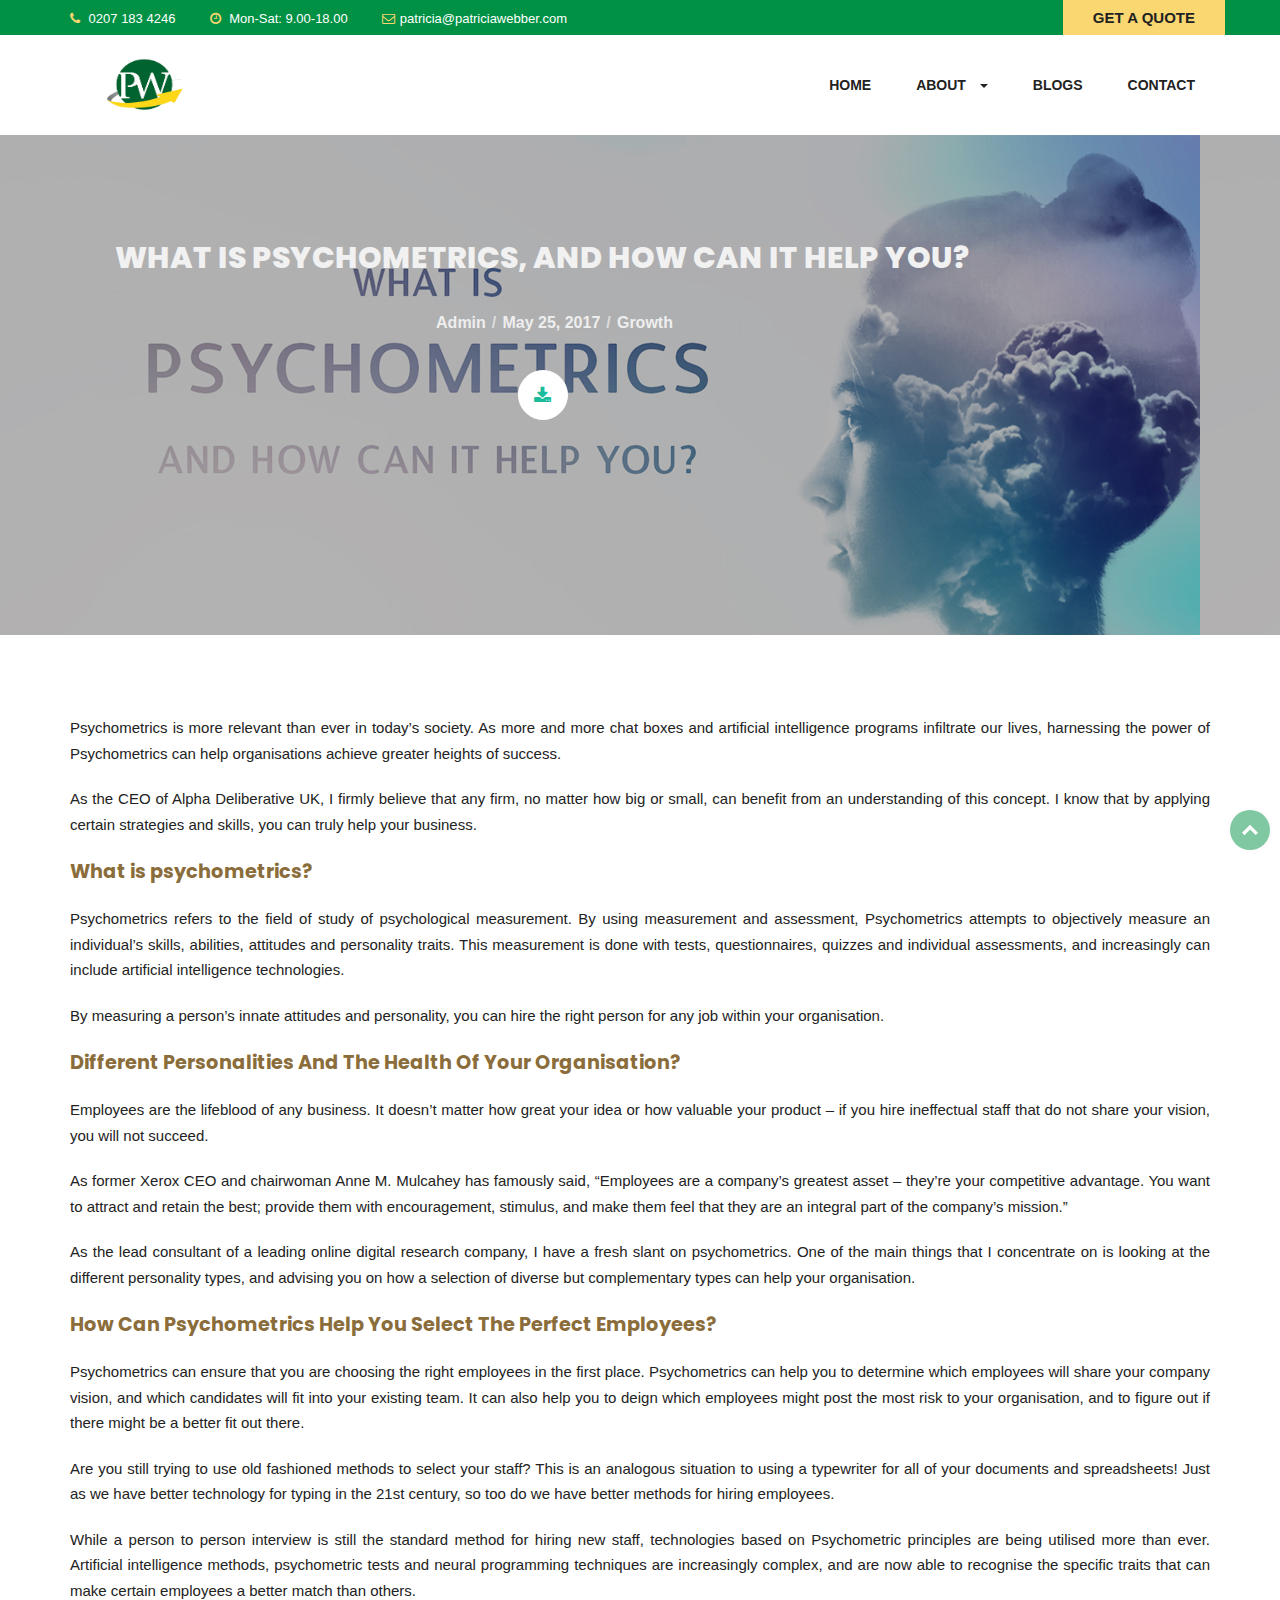
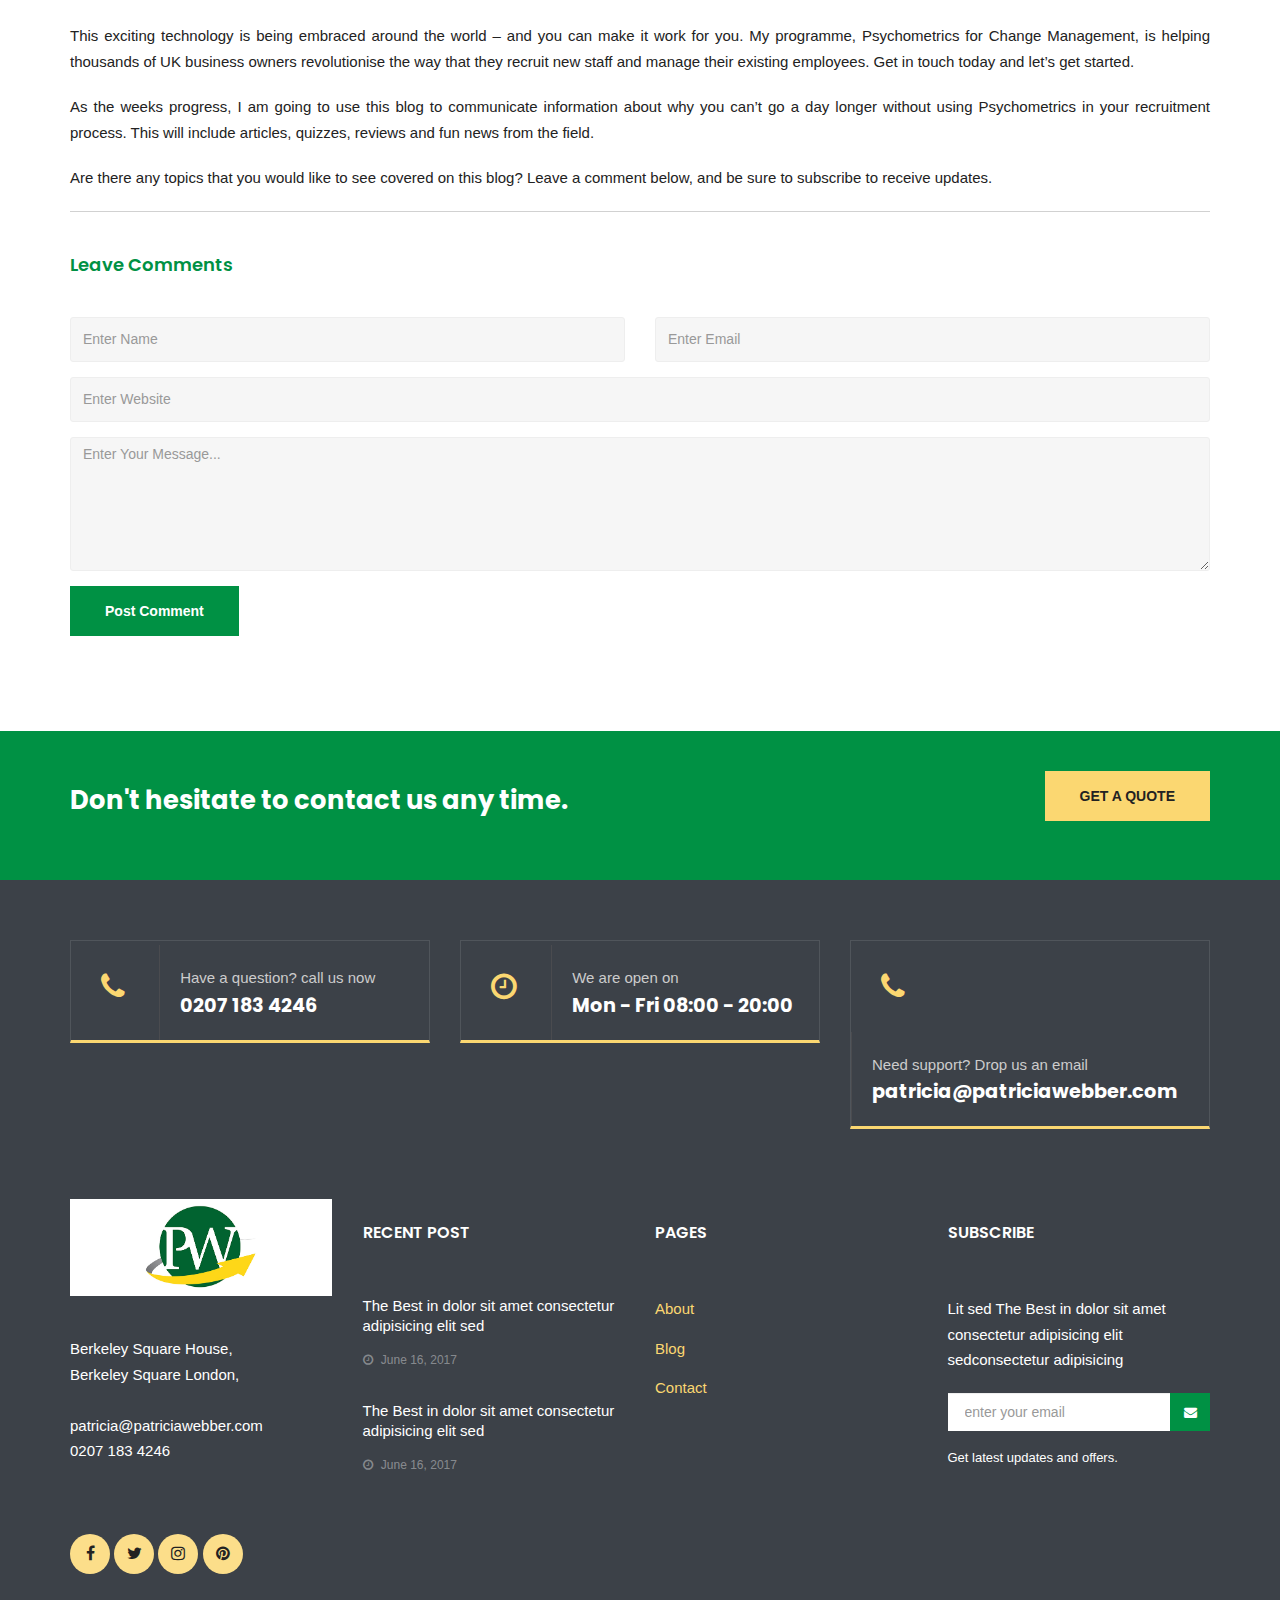
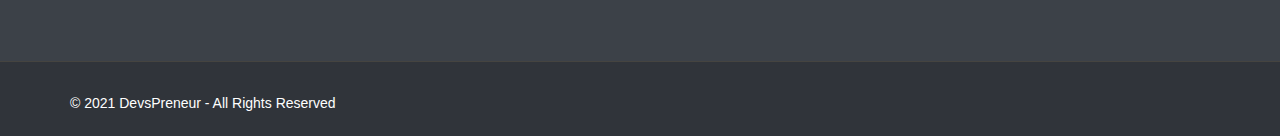
<file: news-detail2.html>
<!DOCTYPE html>
<html lang="en">

<head>
	<!-- Basic Page Needs
    ================================================== -->
	<meta charset="utf-8">
	<meta name="viewport" content="width=device-width, initial-scale=1">
	<title>Business Consulting Services London | Patricia Webber</title>
	<meta name="description" content="Write something about you">
	<meta name="keywords"
		content="accountant, finance, advisory, business, company, consulting, financial, money, corporate, invest, attorney, broker, office">
	<meta name="author" content="devspreneur.com">

	<!-- ==============================================
	Favicons
	=============================================== -->
	<link rel="shortcut icon" href="patriciaimage/favicon.png">
	<link rel="apple-touch-icon" href="patriciaimage/favicon.png">
	<link rel="apple-touch-icon" sizes="72x72" href="patriciaimage/favicon.png">
	<link rel="apple-touch-icon" sizes="114x114" href="patriciaimage/favicon.png">

	<!-- ==============================================
	CSS VENDOR
	=============================================== -->
	<link rel="stylesheet" type="text/css" href="css/vendor/bootstrap.min.css" />
	<link rel="stylesheet" type="text/css" href="css/vendor/font-awesome.min.css">
	<link rel="stylesheet" type="text/css" href="css/vendor/owl.carousel.min.css">
	<link rel="stylesheet" type="text/css" href="css/vendor/owl.theme.default.min.css">
	<link rel="stylesheet" type="text/css" href="css/vendor/magnific-popup.css">
	<link rel="stylesheet" type="text/css" href="css/vendor/animate.min.css">
	<link rel="stylesheet" type="text/css" href="css/vendor/bootstrap-dropdownhover.min.css">

	<!-- ==============================================
	Custom Stylesheet
	=============================================== -->
	<link rel="stylesheet" type="text/css" href="css/style.css" />

	<script type="text/javascript" src="js/vendor/modernizr.min.js"></script>

</head>

<body>

	<!-- LOAD PAGE -->
	<div class="animationload">
		<div class="loader"></div>
	</div>

	<!-- BACK TO TOP SECTION -->
	<a href="#0" class="cd-top cd-is-visible cd-fade-out">Top</a>

	<!-- HEADER -->
	<div class="header header-1">
		<!-- TOPBAR -->
		<div class="topbar">
			<div class="container">
				<div class="row">
					<div class="col-sm-9 col-md-9">
						<div class="info">
							<div class="info-item">
								<span class="fa fa-phone"></span> 0207 183 4246
							</div>
							<div class="info-item">
								<span class="fa fa-clock-o"></span> Mon-Sat: 9.00-18.00
							</div>
							<div class="info-item">
								<span class="fa fa-envelope-o"></span> <a href="mailto:patricia@patriciawebber.com"
									title="">patricia@patriciawebber.com</a>
							</div>
						</div>
					</div>
					<div class="col-sm-3 col-md-3">
						<div class="request-quote pull-right">
							<a href="#" title="">GET A QUOTE</a>
						</div>
					</div>
				</div>
			</div>
		</div>

		<!-- NAVBAR SECTION -->
		<div class="navbar navbar-main">
			<div class="container container-nav">
				<div class="row">
					<div class="navbar-header">
						<button type="button" class="navbar-toggle" data-toggle="collapse"
							data-target=".navbar-collapse">
							<span class="icon-bar"></span>
							<span class="icon-bar"></span>
							<span class="icon-bar"></span>
						</button>
						<a class="navbar-brand" href="index.html">
							<img src="patriciaimage/blogo.png" style="height: 60px; width: 180px;" alt="" />
						</a>
					</div>
					<nav class="collapse navbar-collapse" id="bs-example-navbar-collapse-1" data-hover="dropdown"
						data-animations="fadeInDown fadeInRight fadeInUp fadeInLeft">
						<ul class="nav navbar-nav navbar-right">
							<li class="dropdown">
								<a href="index.html">HOME</a>
							</li>
							<li class="dropdown">
								<a href="#" class="dropdown-toggle" data-toggle="dropdown" data-hover="dropdown"
									role="button" aria-haspopup="true" aria-expanded="false">ABOUT <span
										class="caret"></span></a>
								<ul class="dropdown-menu">
									<li><a href="about-company.html">About Me</a></li>
									<li><a href="about-history.html">History</a></li>
									<li><a href="about-team.html">Team</a></li>
									<li><a href="about-partners.html">Partners</a></li>
								</ul>
							</li>
							<li class="dropdown">
								<a href="news-grid.html">BLOGS <span></span></a>
							</li>
							<li><a href="contact.html">CONTACT</a></li>
						</ul>
					</nav>
				</div>
			</div>
		</div>
	</div>
	<!-- News One Part Start -->
	<section id="banner2" style="background: url(patriciaimage/blog2.jpg);">
		<div class="container banner-contents">
			<div class="row">
				<div class="col-lg-10 mx-auto">
					<div class="banner-content text-center">
						<h3 class="text-primary">WHAT IS PSYCHOMETRICS, AND HOW CAN IT HELP YOU?</h3>
						<ul>
							<li><a href="#">Admin</a></li>
							<li><a href="#">May 25, 2017</a></li>
							<li><a href="#">Growth</a></li>
						</ul>
						<div class="banner-icon">
							<a href="#"><i class="fa fa-download"></i></a>
						</div>
					</div>
				</div>
			</div>
		</div>
	</section>
	<!-- News One Part End -->

	<!-- CONTENT -->
	<div class="section">
		<div class="container">
			<div class="row">
				<!-- <div class="col-sm-3 col-md-3 d-none">

					<div class="widget widget-text">
						<div class="widget-title">
							Text Widget
						</div>
						<p><strong>Trainer - Trainer, Mentor, Coach HTML Template. It is built using bootstrap 3.3.2 framework, works totally responsive, easy to customise, well commented codes and seo friendly.</strong></p>
						<p>Nam efficitur orci quis leo tincidunt, ac lacinia purus aliquet. Nam pellentesque pretium nibh cursus diam dapibus a.</p>
					</div> 

					<div class="widget widget-archive">
						<div class="widget-title">
							Archive
						</div>
						<select class="form-control">
							<option>April 2017</option>
							<option>March 2017</option>
							<option>February 2017</option>
							<option>January 2017</option>
						</select>
					</div> 

					<div class="widget tags">
						<div class="widget-title">
							Tags
						</div>
						<div class="tagcloud">
							<a href="#" title="3 topics">accountant</a>
							<a href="#" title="1 topic" >finance</a>
							<a href="#" title="1 topic" >company</a>
							<a href="#" title="4 topics" >advisory</a>
							<a href="#" title="2 topics" >business</a>
							<a href="#" title="1 topic" >consulting</a>
							<a href="#" title="2 topics" >financial</a>
							<a href="#" title="1 topic" >money</a>
							<a href="#" title="2 topics" >invest</a>
							<a href="#" title="5 topics">office</a>
							<a href="#" title="2 topics">attorney</a>
							<a href="#" title="1 topic" >corporate</a>
						</div>
					</div>
					

				</div> -->
				<div class="col-sm-12 col-md-12">
					<div class="single-news">

						<p class="text-justify">Psychometrics is more relevant than ever in today’s society. As more and
							more chat boxes and artificial intelligence
							programs infiltrate our lives, harnessing the power of Psychometrics can help organisations
							achieve greater heights of
							success.</p>
						<p class="text-justify">As the CEO of Alpha Deliberative UK, I firmly believe that any firm, no
							matter how big or small, can benefit from an
							understanding of this concept. I know that by applying certain strategies and skills, you
							can truly help your business.</p>
						<h4 class="text-warning">What is psychometrics?</h4>
						<p class="text-justify">Psychometrics refers to the field of study of psychological measurement.
							By using measurement and assessment,
							Psychometrics attempts to objectively measure an individual’s skills, abilities, attitudes
							and personality traits. This
							measurement is done with tests, questionnaires, quizzes and individual assessments, and
							increasingly can include
							artificial intelligence technologies.</p>
						<p class="text-justify">By measuring a person’s innate attitudes and personality, you can hire
							the right person for any job within your
							organisation.</p>
						<h4 class="text-warning">Different Personalities And The Health Of Your Organisation?</h4>
						<p class="text-justify">Employees are the lifeblood of any business. It doesn’t matter how great
							your idea or how valuable your product – if you
							hire ineffectual staff that do not share your vision, you will not succeed.</p>
						<p class="text-justify">As former Xerox CEO and chairwoman Anne M. Mulcahey has famously said,
							“Employees are a company’s greatest asset –
							they’re your competitive advantage. You want to attract and retain the best; provide them
							with encouragement, stimulus,
							and make them feel that they are an integral part of the company’s mission.”</p>
						<p class="text-justify">As the lead consultant of a leading online digital research company, I
							have a fresh slant on psychometrics. One of the
							main things that I concentrate on is looking at the different personality types, and
							advising you on how a selection of
							diverse but complementary types can help your organisation.</p>
						<h4 class="text-warning">How Can Psychometrics Help You Select The Perfect Employees?</h4>
						<p class="text-justify">Psychometrics can ensure that you are choosing the right employees in
							the first place. Psychometrics can help you to
							determine which employees will share your company vision, and which candidates will fit into
							your existing team. It can
							also help you to deign which employees might post the most risk to your organisation, and to
							figure out if there might
							be a better fit out there.</p>
						<p class="text-justify">Are you still trying to use old fashioned methods to select your staff?
							This is an analogous situation to using a
							typewriter for all of your documents and spreadsheets! Just as we have better technology for
							typing in the 21st century,
							so too do we have better methods for hiring employees.</p>
						<p class="text-justify">While a person to person interview is still the standard method for
							hiring new staff, technologies based on Psychometric
							principles are being utilised more than ever. Artificial intelligence methods, psychometric
							tests and neural programming
							techniques are increasingly complex, and are now able to recognise the specific traits that
							can make certain employees a
							better match than others.</p>
						<p class="text-justify">This exciting technology is being embraced around the world – and you
							can make it work for you. My programme,
							Psychometrics for Change Management, is helping thousands of UK business owners
							revolutionise the way that they recruit
							new staff and manage their existing employees. Get in touch today and let’s get started.</p>
						<p class="text-justify">As the weeks progress, I am going to use this blog to communicate
							information about why you can’t go a day longer
							without using Psychometrics in your recruitment process. This will include articles,
							quizzes, reviews and fun news from
							the field.</p>
						<p class="text-justify">Are there any topics that you would like to see covered on this blog?
							Leave a comment below, and be sure to subscribe to
							receive updates.</p>
					</div>
					<hr />

					<div class="leave-comment-box">
						<h4 class="title-heading">Leave Comments</h4>
						<form action="#" class="form-comment">
							<div class="row">
								<div class="col-xs-12 col-md-6">
									<div class="form-group">
										<input type="text" id="name" name="name" value="" class="inputtext form-control"
											placeholder="Enter Name">
									</div>
								</div>
								<div class="col-xs-12 col-md-6">
									<div class="form-group">
										<input type="text" id="name" name="name" value="" class="inputtext form-control"
											placeholder="Enter Email">
									</div>
								</div>
								<div class="col-xs-12 col-md-12">
									<div class="form-group">
										<input type="text" id="name" name="name" value="" class="inputtext form-control"
											placeholder="Enter Website">
									</div>
								</div>
								<div class="col-xs-12 col-md-12">
									<div class="form-group">
										<textarea id="message" name="message" class="inputtext form-control" rows="6"
											placeholder="Enter Your Message..."></textarea>
									</div>
								</div>
								<div class="col-xs-12 col-md-12">
									<div class="form-group">
										<button id="send" type="submit" class="btn btn-primary">Post Comment</button>
									</div>
								</div>
							</div>
						</form>

					</div>

				</div>

			</div>

		</div>
	</div>

	<!-- CTA -->
	<div class="section cta section-no-padding">
		<div class="container">
			<div class="row">
				<div class="col-sm-12 col-md-12">
					<div class="cta-1">
						<div class="body-text color_white ">
							<h3>Don't hesitate to contact us any time.</h3>
						</div>
						<div class="body-action">
							<a href="#" class="btn btn-secondary">GET A QUOTE</a>
						</div>
					</div>
				</div>
			</div>
		</div>
	</div>

	<!-- FOOTER SECTION -->
	<div class="footer">
	
		<div class="f-info">
			<div class="container">
				<div class="row">
					<div class="col-sm-4 col-md-4">
						<div class="box-info">
							<div class="box-info-icon">
								<span class="fa fa-phone"></span>
							</div>
							<div class="box-info-body">
								<p>Have a question? call us now</p>
								<h4>0207 183 4246</h4>
							</div>
						</div>
					</div>
					<div class="col-sm-4 col-md-4">
						<div class="box-info">
							<div class="box-info-icon">
								<span class="fa fa-clock-o"></span>
							</div>
							<div class="box-info-body">
								<p>We are open on</p>
								<h4>Mon - Fri 08:00 - 20:00</h4>
							</div>
						</div>
					</div>
					<div class="col-sm-4 col-md-4">
						<div class="box-info">
							<div class="box-info-icon">
								<span class="fa fa-phone"></span>
							</div>
							<div class="box-info-body">
								<p>Need support? Drop us an email</p>
								<h4><a href="mailto:patricia@patriciawebber.com" title="">patricia@patriciawebber.com</a>
								</h4>
							</div>
						</div>
					</div>
	
				</div>
			</div>
		</div>
	
		<div class="container">
	
			<div class="row">
				<div class="col-sm-3 col-md-3">
					<div class="footer-item">
						<img src="patriciaimage/blogo.png" alt="logo bottom" class="logo-bottom">
						<div class="spacer-30"></div>
						<p>Berkeley Square House, <br>Berkeley Square
							London,<br>
							<br>
							patricia@patriciawebber.com <br>
							0207 183 4246
						</p>
						<div class="footer-sosmed">
							<a href="#" title="">
								<div class="item">
									<i class="fa fa-facebook"></i>
								</div>
							</a>
							<a href="#" title="">
								<div class="item">
									<i class="fa fa-twitter"></i>
								</div>
							</a>
							<a href="#" title="">
								<div class="item">
									<i class="fa fa-instagram"></i>
								</div>
							</a>
							<a href="#" title="">
								<div class="item">
									<i class="fa fa-pinterest"></i>
								</div>
							</a>
						</div>
					</div>
				</div>
				<div class="col-sm-3 col-md-3">
					<div class="footer-item">
						<div class="footer-title">
							Recent Post
						</div>
						<ul class="recent-post">
							<li><a href="#" title="">The Best in dolor sit amet consectetur adipisicing elit sed</a>
								<span class="date"><i class="fa fa-clock-o"></i> June 16, 2017</span>
							</li>
							<li><a href="#" title="">The Best in dolor sit amet consectetur adipisicing elit sed</a>
								<span class="date"><i class="fa fa-clock-o"></i> June 16, 2017</span>
							</li>
						</ul>
					</div>
				</div>
				<div class="col-sm-3 col-md-3">
					<div class="footer-item">
						<div class="footer-title">
							PAGES
						</div>
						<ul class="list">
							<li><a href="about-company.html" title="">About</a></li>
							<li><a href="news-grid.html" title="">Blog</a></li>
							<li><a href="contact.html" title="">Contact</a></li>
						</ul>
					</div>
				</div>
				<div class="col-sm-3 col-md-3">
					<div class="footer-item">
						<div class="footer-title">
							Subscribe
						</div>
						<p>Lit sed The Best in dolor sit amet consectetur adipisicing elit sedconsectetur adipisicing
						</p>
						<form action="#" class="footer-subscribe">
							<input type="email" name="EMAIL" class="form-control" placeholder="enter your email">
							<input id="p_submit" type="submit" value="send">
							<label for="p_submit"><i class="fa fa-envelope"></i></label>
							<p>Get latest updates and offers.</p>
						</form>
					</div>
				</div>
			</div>
		</div>
	
		<div class="fcopy">
			<div class="container">
				<div class="row">
					<div class="col-sm-12 col-md-12">
						<p class="ftex">&copy; 2021 DevsPreneur - All Rights Reserved</p>
					</div>
				</div>
			</div>
		</div>
	
	</div>

	<!-- JS VENDOR -->
	<script type="text/javascript" src="js/vendor/jquery.min.js"></script>
	<script type="text/javascript" src="js/vendor/bootstrap.min.js"></script>
	<script type="text/javascript" src="js/vendor/jquery.superslides.js"></script>
	<script type="text/javascript" src="js/vendor/owl.carousel.js"></script>
	<script type="text/javascript" src="js/vendor/bootstrap-dropdownhover.min.js"></script>
	<script type="text/javascript" src="js/vendor/jquery.magnific-popup.min.js"></script>
	<script type="text/javascript" src="js/vendor/isotope.pkgd.min.js"></script>
	<script type="text/javascript" src="js/vendor/imagesloaded.pkgd.min.js"></script>


	<!-- SENDMAIL -->
	<script type="text/javascript" src="js/vendor/validator.min.js"></script>
	<script type="text/javascript" src="js/vendor/form-scripts.js"></script>

	<script type='text/javascript' src='https://maps.google.com/maps/api/js?sensor=false&#038;ver=4.1.5'></script>

	<script type="text/javascript" src="js/script.js"></script>


</body>

</html>
</file>
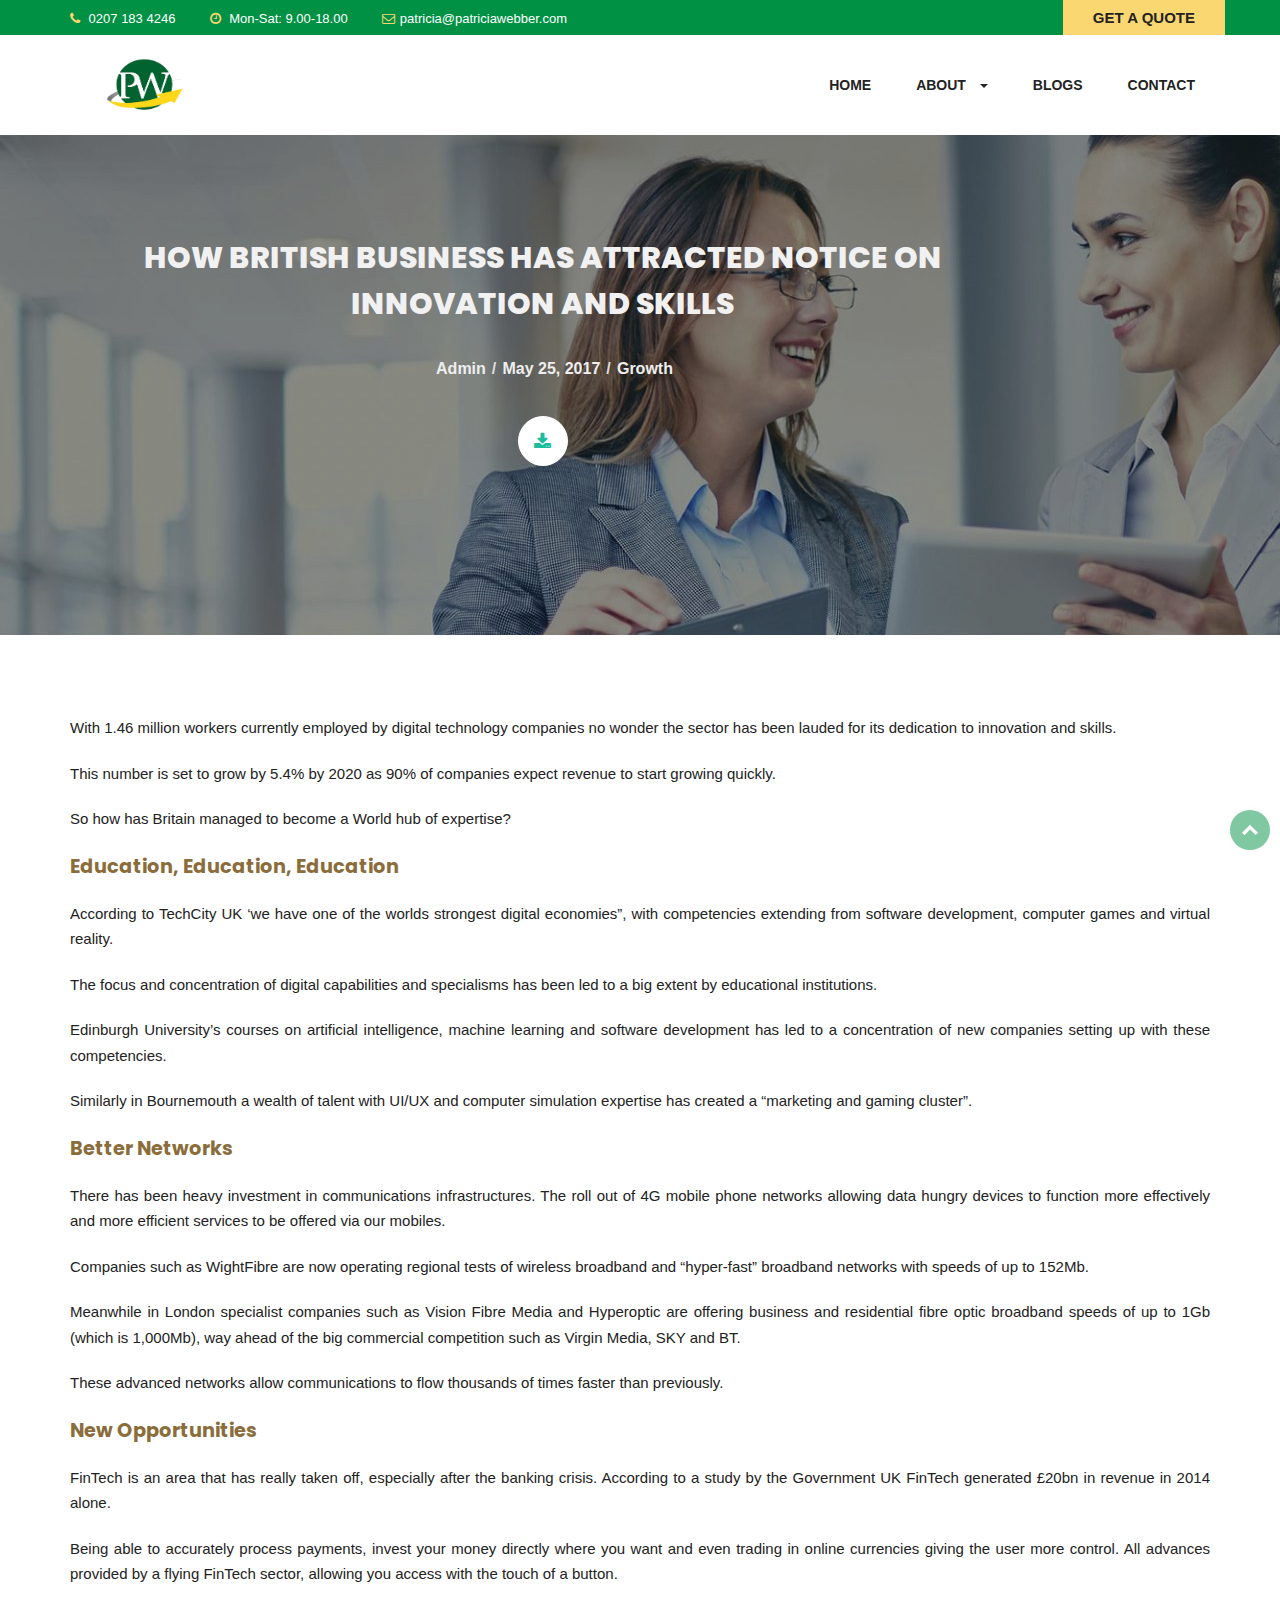
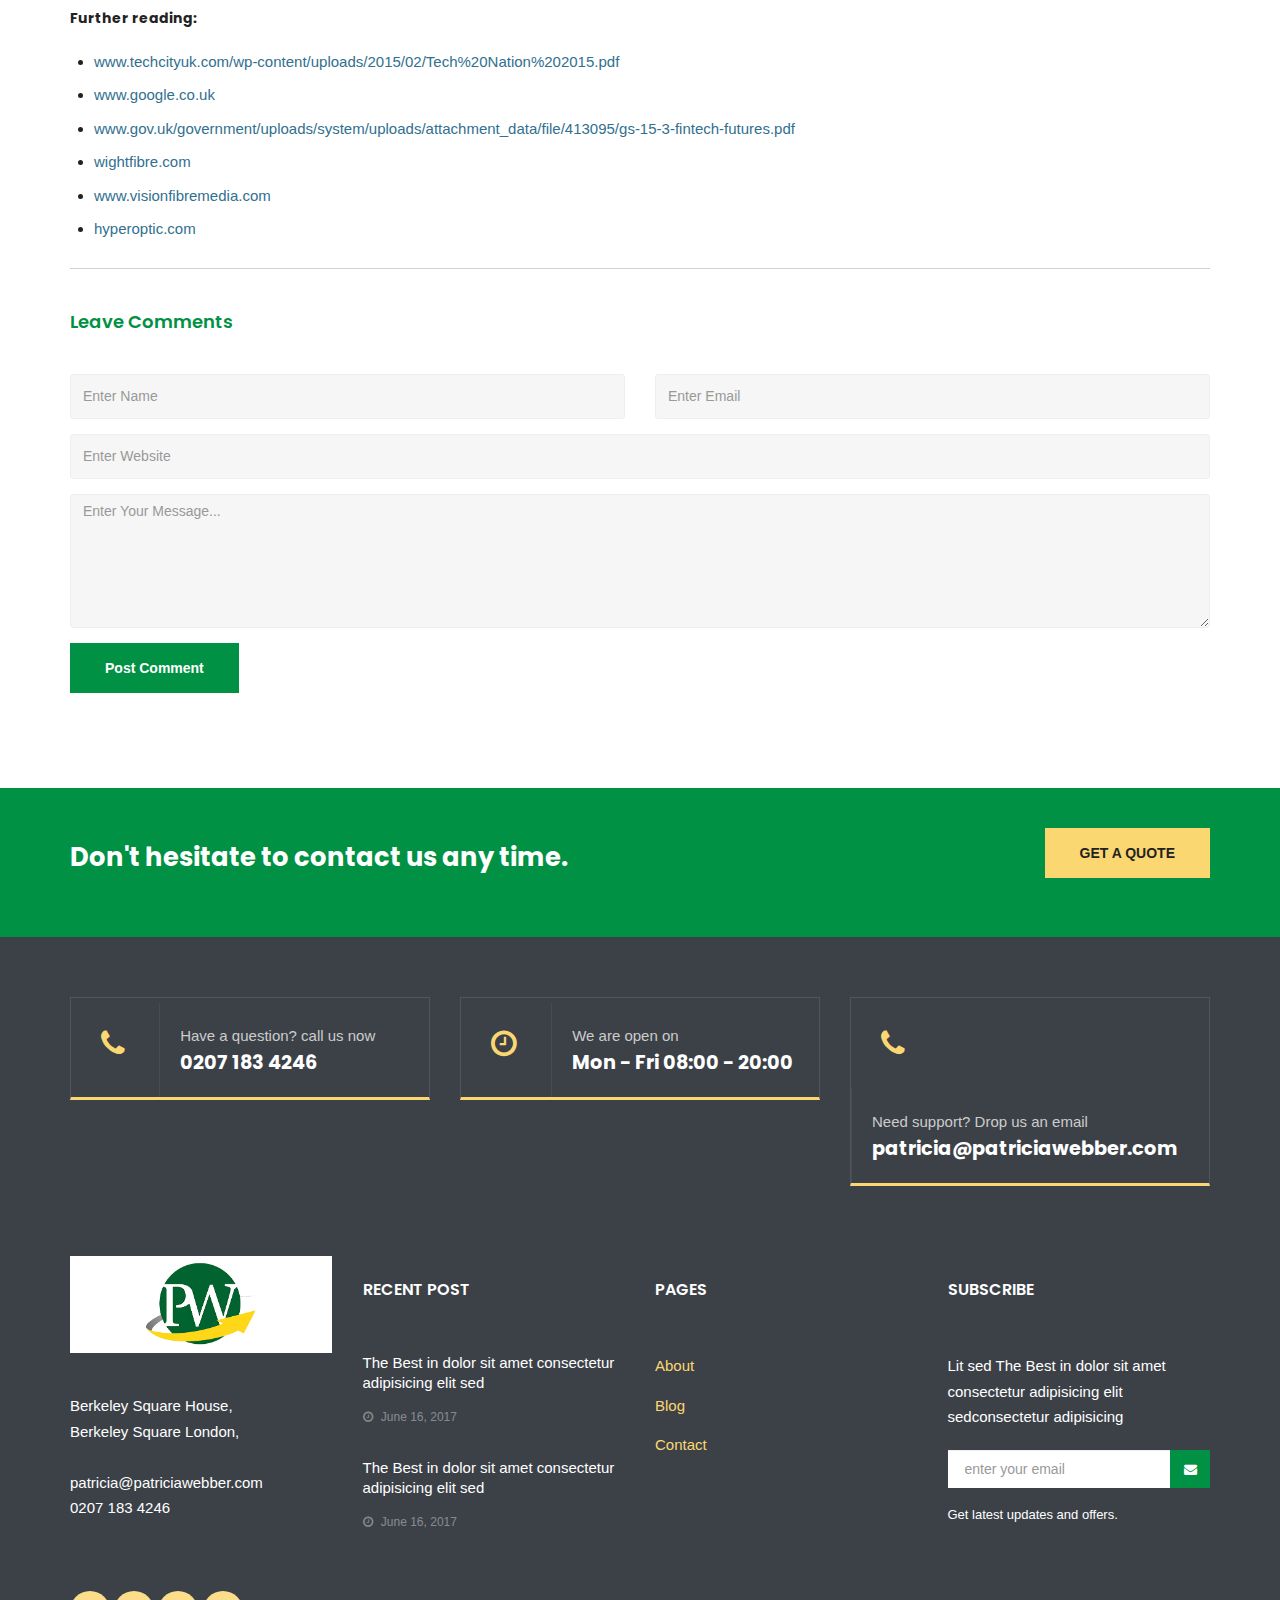
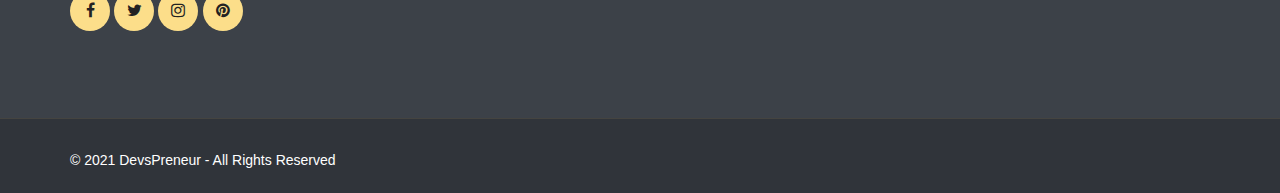
<file: news-detail3.html>
<!DOCTYPE html>
<html lang="en">

<head>
	<!-- Basic Page Needs
    ================================================== -->
	<meta charset="utf-8">
	<meta name="viewport" content="width=device-width, initial-scale=1">
	<title>Business Consulting Services London | Patricia Webber</title>
	<meta name="description" content="Write something about you">
	<meta name="keywords"
		content="accountant, finance, advisory, business, company, consulting, financial, money, corporate, invest, attorney, broker, office">
	<meta name="author" content="devspreneur.com">

	<!-- ==============================================
	Favicons
	=============================================== -->
	<link rel="shortcut icon" href="patriciaimage/favicon.png">
	<link rel="apple-touch-icon" href="patriciaimage/favicon.png">
	<link rel="apple-touch-icon" sizes="72x72" href="patriciaimage/favicon.png">
	<link rel="apple-touch-icon" sizes="114x114" href="patriciaimage/favicon.png">

	<!-- ==============================================
	CSS VENDOR
	=============================================== -->
	<link rel="stylesheet" type="text/css" href="css/vendor/bootstrap.min.css" />
	<link rel="stylesheet" type="text/css" href="css/vendor/font-awesome.min.css">
	<link rel="stylesheet" type="text/css" href="css/vendor/owl.carousel.min.css">
	<link rel="stylesheet" type="text/css" href="css/vendor/owl.theme.default.min.css">
	<link rel="stylesheet" type="text/css" href="css/vendor/magnific-popup.css">
	<link rel="stylesheet" type="text/css" href="css/vendor/animate.min.css">
	<link rel="stylesheet" type="text/css" href="css/vendor/bootstrap-dropdownhover.min.css">

	<!-- ==============================================
	Custom Stylesheet
	=============================================== -->
	<link rel="stylesheet" type="text/css" href="css/style.css" />

	<script type="text/javascript" src="js/vendor/modernizr.min.js"></script>

</head>

<body>

	<!-- LOAD PAGE -->
	<div class="animationload">
		<div class="loader"></div>
	</div>

	<!-- BACK TO TOP SECTION -->
	<a href="#0" class="cd-top cd-is-visible cd-fade-out">Top</a>

	<!-- HEADER -->
	<div class="header header-1">
		<!-- TOPBAR -->
		<div class="topbar">
			<div class="container">
				<div class="row">
					<div class="col-sm-9 col-md-9">
						<div class="info">
							<div class="info-item">
								<span class="fa fa-phone"></span> 0207 183 4246
							</div>
							<div class="info-item">
								<span class="fa fa-clock-o"></span> Mon-Sat: 9.00-18.00
							</div>
							<div class="info-item">
								<span class="fa fa-envelope-o"></span> <a href="mailto:patricia@patriciawebber.com"
									title="">patricia@patriciawebber.com</a>
							</div>
						</div>
					</div>
					<div class="col-sm-3 col-md-3">
						<div class="request-quote pull-right">
							<a href="#" title="">GET A QUOTE</a>
						</div>
					</div>
				</div>
			</div>
		</div>

		<!-- NAVBAR SECTION -->
		<div class="navbar navbar-main">
			<div class="container container-nav">
				<div class="row">
					<div class="navbar-header">
						<button type="button" class="navbar-toggle" data-toggle="collapse"
							data-target=".navbar-collapse">
							<span class="icon-bar"></span>
							<span class="icon-bar"></span>
							<span class="icon-bar"></span>
						</button>
						<a class="navbar-brand" href="index.html">
							<img src="patriciaimage/blogo.png" style="height: 60px; width: 180px;" alt="" />
						</a>
					</div>
					<nav class="collapse navbar-collapse" id="bs-example-navbar-collapse-1" data-hover="dropdown"
						data-animations="fadeInDown fadeInRight fadeInUp fadeInLeft">
						<ul class="nav navbar-nav navbar-right">
							<li class="dropdown">
								<a href="index.html">HOME</a>
							</li>
							<li class="dropdown">
								<a href="#" class="dropdown-toggle" data-toggle="dropdown" data-hover="dropdown"
									role="button" aria-haspopup="true" aria-expanded="false">ABOUT <span
										class="caret"></span></a>
								<ul class="dropdown-menu">
									<li><a href="about-company.html">About Me</a></li>
									<li><a href="about-history.html">History</a></li>
									<li><a href="about-team.html">Team</a></li>
									<li><a href="about-partners.html">Partners</a></li>
								</ul>
							</li>
							<li class="dropdown">
								<a href="news-grid.html">BLOGS <span></span></a>
							</li>
							<li><a href="contact.html">CONTACT</a></li>
						</ul>
					</nav>
				</div>
			</div>
		</div>
	</div>
	<!-- News One Part Start -->
	<section id="banner2" style="background: url(patriciaimage/blog3.jpg);">
		<div class="container banner-contents">
			<div class="row">
				<div class="col-lg-10 mx-auto">
					<div class="banner-content text-center">
						<h3 class="text-primary">HOW BRITISH BUSINESS HAS ATTRACTED NOTICE ON INNOVATION AND SKILLS</h3>
						<ul>
							<li><a href="#">Admin</a></li>
							<li><a href="#">May 25, 2017</a></li>
							<li><a href="#">Growth</a></li>
						</ul>
						<div class="banner-icon">
							<a href="#"><i class="fa fa-download"></i></a>
						</div>
					</div>
				</div>
			</div>
		</div>
	</section>
	<!-- News One Part End -->

	<!-- CONTENT -->
	<div class="section">
		<div class="container">
			<div class="row">
				<!-- <div class="col-sm-3 col-md-3 d-none">

					<div class="widget widget-text">
						<div class="widget-title">
							Text Widget
						</div>
						<p><strong>Trainer - Trainer, Mentor, Coach HTML Template. It is built using bootstrap 3.3.2 framework, works totally responsive, easy to customise, well commented codes and seo friendly.</strong></p>
						<p>Nam efficitur orci quis leo tincidunt, ac lacinia purus aliquet. Nam pellentesque pretium nibh cursus diam dapibus a.</p>
					</div> 

					<div class="widget widget-archive">
						<div class="widget-title">
							Archive
						</div>
						<select class="form-control">
							<option>April 2017</option>
							<option>March 2017</option>
							<option>February 2017</option>
							<option>January 2017</option>
						</select>
					</div> 

					<div class="widget tags">
						<div class="widget-title">
							Tags
						</div>
						<div class="tagcloud">
							<a href="#" title="3 topics">accountant</a>
							<a href="#" title="1 topic" >finance</a>
							<a href="#" title="1 topic" >company</a>
							<a href="#" title="4 topics" >advisory</a>
							<a href="#" title="2 topics" >business</a>
							<a href="#" title="1 topic" >consulting</a>
							<a href="#" title="2 topics" >financial</a>
							<a href="#" title="1 topic" >money</a>
							<a href="#" title="2 topics" >invest</a>
							<a href="#" title="5 topics">office</a>
							<a href="#" title="2 topics">attorney</a>
							<a href="#" title="1 topic" >corporate</a>
						</div>
					</div>
					

				</div> -->
				<div class="col-sm-12 col-md-12">
					<div class="single-news">

						<p class="text-justify">With 1.46 million workers currently employed by digital technology
							companies no wonder the sector has been lauded for
							its dedication to innovation and skills.</p>
						<p class="text-justify">This number is set to grow by 5.4% by 2020 as 90% of companies expect
							revenue to start growing quickly.</p>
						<p class="text-justify">So how has Britain managed to become a World hub of expertise?</p>
						<h4 class="text-warning">Education, Education, Education</h4>
						<p class="text-justify">According to TechCity UK ‘we have one of the worlds strongest digital
							economies”, with competencies extending from
							software development, computer games and virtual reality.</p>
						<p class="text-justify">The focus and concentration of digital capabilities and specialisms has
							been led to a big extent by educational
							institutions.</p>
						<p class="text-justify">Edinburgh University’s courses on artificial intelligence, machine
							learning and software development has led to a
							concentration of new companies setting up with these competencies.</p>
						<p class="text-justify">Similarly in Bournemouth a wealth of talent with UI/UX and computer
							simulation expertise has created a “marketing and
							gaming cluster”.</p>
						<h4 class="text-warning">Better Networks</h4>
						<p class="text-justify">There has been heavy investment in communications infrastructures. The
							roll out of 4G mobile phone networks allowing
							data hungry devices to function more effectively and more efficient services to be offered
							via our mobiles.</p>
						<p class="text-justify">Companies such as WightFibre are now operating regional tests of
							wireless broadband and “hyper-fast” broadband networks
							with speeds of up to 152Mb.</p>
						<p class="text-justify">Meanwhile in London specialist companies such as Vision Fibre Media and
							Hyperoptic are offering business and residential
							fibre optic broadband speeds of up to 1Gb (which is 1,000Mb), way ahead of the big
							commercial competition such as Virgin
							Media, SKY and BT.</p>
						<p class="text-justify">These advanced networks allow communications to flow thousands of times
							faster than previously.</p>
						<h4 class="text-warning">New Opportunities</h4>
						<p class="text-justify">FinTech is an area that has really taken off, especially after the
							banking crisis. According to a study by the
							Government UK FinTech generated £20bn in revenue in 2014 alone.</p>
						<p class="text-justify">Being able to accurately process payments, invest your money directly
							where you want and even trading in online
							currencies giving the user more control. All advances provided by a flying FinTech sector,
							allowing you access with the
							touch of a button.</p>
						<h5>Further reading:</h5>
						<ul>
							<li><a href="www.techcityuk.com/wp-content/uploads/2015/02/Tech%20Nation%202015.pdf"
									class="text-info">www.techcityuk.com/wp-content/uploads/2015/02/Tech%20Nation%202015.pdf</a>
							</li>
							<li><a href="www.google.co.uk" class="text-info">www.google.co.uk</a></li>
							<li><a href="www.gov.uk/government/uploads/system/uploads/attachment_data/file/413095/gs-15-3-fintech-futures.pdf"
									class="text-info">www.gov.uk/government/uploads/system/uploads/attachment_data/file/413095/gs-15-3-fintech-futures.pdf</a>
							</li>
							<li><a href="wightfibre.com" class="text-info">wightfibre.com</a></li>
							<li><a href="www.visionfibremedia.com" class="text-info">www.visionfibremedia.com</a></li>
							<li><a href="hyperoptic.com" class="text-info">hyperoptic.com</a></li>
						</ul>

					</div>
					<hr />

					<div class="leave-comment-box">
						<h4 class="title-heading">Leave Comments</h4>
						<form action="#" class="form-comment">
							<div class="row">
								<div class="col-xs-12 col-md-6">
									<div class="form-group">
										<input type="text" id="name" name="name" value="" class="inputtext form-control"
											placeholder="Enter Name">
									</div>
								</div>
								<div class="col-xs-12 col-md-6">
									<div class="form-group">
										<input type="text" id="name" name="name" value="" class="inputtext form-control"
											placeholder="Enter Email">
									</div>
								</div>
								<div class="col-xs-12 col-md-12">
									<div class="form-group">
										<input type="text" id="name" name="name" value="" class="inputtext form-control"
											placeholder="Enter Website">
									</div>
								</div>
								<div class="col-xs-12 col-md-12">
									<div class="form-group">
										<textarea id="message" name="message" class="inputtext form-control" rows="6"
											placeholder="Enter Your Message..."></textarea>
									</div>
								</div>
								<div class="col-xs-12 col-md-12">
									<div class="form-group">
										<button id="send" type="submit" class="btn btn-primary">Post Comment</button>
									</div>
								</div>
							</div>
						</form>

					</div>

				</div>

			</div>

		</div>
	</div>

	<!-- CTA -->
	<div class="section cta section-no-padding">
		<div class="container">
			<div class="row">
				<div class="col-sm-12 col-md-12">
					<div class="cta-1">
						<div class="body-text color_white ">
							<h3>Don't hesitate to contact us any time.</h3>
						</div>
						<div class="body-action">
							<a href="#" class="btn btn-secondary">GET A QUOTE</a>
						</div>
					</div>
				</div>
			</div>
		</div>
	</div>

	<!-- FOOTER SECTION -->
	<div class="footer">
	
		<div class="f-info">
			<div class="container">
				<div class="row">
					<div class="col-sm-4 col-md-4">
						<div class="box-info">
							<div class="box-info-icon">
								<span class="fa fa-phone"></span>
							</div>
							<div class="box-info-body">
								<p>Have a question? call us now</p>
								<h4>0207 183 4246</h4>
							</div>
						</div>
					</div>
					<div class="col-sm-4 col-md-4">
						<div class="box-info">
							<div class="box-info-icon">
								<span class="fa fa-clock-o"></span>
							</div>
							<div class="box-info-body">
								<p>We are open on</p>
								<h4>Mon - Fri 08:00 - 20:00</h4>
							</div>
						</div>
					</div>
					<div class="col-sm-4 col-md-4">
						<div class="box-info">
							<div class="box-info-icon">
								<span class="fa fa-phone"></span>
							</div>
							<div class="box-info-body">
								<p>Need support? Drop us an email</p>
								<h4><a href="mailto:patricia@patriciawebber.com" title="">patricia@patriciawebber.com</a>
								</h4>
							</div>
						</div>
					</div>
	
				</div>
			</div>
		</div>
	
		<div class="container">
	
			<div class="row">
				<div class="col-sm-3 col-md-3">
					<div class="footer-item">
						<img src="patriciaimage/blogo.png" alt="logo bottom" class="logo-bottom">
						<div class="spacer-30"></div>
						<p>Berkeley Square House, <br>Berkeley Square
							London,<br>
							<br>
							patricia@patriciawebber.com <br>
							0207 183 4246
						</p>
						<div class="footer-sosmed">
							<a href="#" title="">
								<div class="item">
									<i class="fa fa-facebook"></i>
								</div>
							</a>
							<a href="#" title="">
								<div class="item">
									<i class="fa fa-twitter"></i>
								</div>
							</a>
							<a href="#" title="">
								<div class="item">
									<i class="fa fa-instagram"></i>
								</div>
							</a>
							<a href="#" title="">
								<div class="item">
									<i class="fa fa-pinterest"></i>
								</div>
							</a>
						</div>
					</div>
				</div>
				<div class="col-sm-3 col-md-3">
					<div class="footer-item">
						<div class="footer-title">
							Recent Post
						</div>
						<ul class="recent-post">
							<li><a href="#" title="">The Best in dolor sit amet consectetur adipisicing elit sed</a>
								<span class="date"><i class="fa fa-clock-o"></i> June 16, 2017</span>
							</li>
							<li><a href="#" title="">The Best in dolor sit amet consectetur adipisicing elit sed</a>
								<span class="date"><i class="fa fa-clock-o"></i> June 16, 2017</span>
							</li>
						</ul>
					</div>
				</div>
				<div class="col-sm-3 col-md-3">
					<div class="footer-item">
						<div class="footer-title">
							PAGES
						</div>
						<ul class="list">
							<li><a href="about-company.html" title="">About</a></li>
							<li><a href="news-grid.html" title="">Blog</a></li>
							<li><a href="contact.html" title="">Contact</a></li>
						</ul>
					</div>
				</div>
				<div class="col-sm-3 col-md-3">
					<div class="footer-item">
						<div class="footer-title">
							Subscribe
						</div>
						<p>Lit sed The Best in dolor sit amet consectetur adipisicing elit sedconsectetur adipisicing
						</p>
						<form action="#" class="footer-subscribe">
							<input type="email" name="EMAIL" class="form-control" placeholder="enter your email">
							<input id="p_submit" type="submit" value="send">
							<label for="p_submit"><i class="fa fa-envelope"></i></label>
							<p>Get latest updates and offers.</p>
						</form>
					</div>
				</div>
			</div>
		</div>
	
		<div class="fcopy">
			<div class="container">
				<div class="row">
					<div class="col-sm-12 col-md-12">
						<p class="ftex">&copy; 2021 DevsPreneur - All Rights Reserved</p>
					</div>
				</div>
			</div>
		</div>
	
	</div>

	<!-- JS VENDOR -->
	<script type="text/javascript" src="js/vendor/jquery.min.js"></script>
	<script type="text/javascript" src="js/vendor/bootstrap.min.js"></script>
	<script type="text/javascript" src="js/vendor/jquery.superslides.js"></script>
	<script type="text/javascript" src="js/vendor/owl.carousel.js"></script>
	<script type="text/javascript" src="js/vendor/bootstrap-dropdownhover.min.js"></script>
	<script type="text/javascript" src="js/vendor/jquery.magnific-popup.min.js"></script>
	<script type="text/javascript" src="js/vendor/isotope.pkgd.min.js"></script>
	<script type="text/javascript" src="js/vendor/imagesloaded.pkgd.min.js"></script>


	<!-- SENDMAIL -->
	<script type="text/javascript" src="js/vendor/validator.min.js"></script>
	<script type="text/javascript" src="js/vendor/form-scripts.js"></script>

	<script type='text/javascript' src='https://maps.google.com/maps/api/js?sensor=false&#038;ver=4.1.5'></script>

	<script type="text/javascript" src="js/script.js"></script>


</body>

</html>
</file>
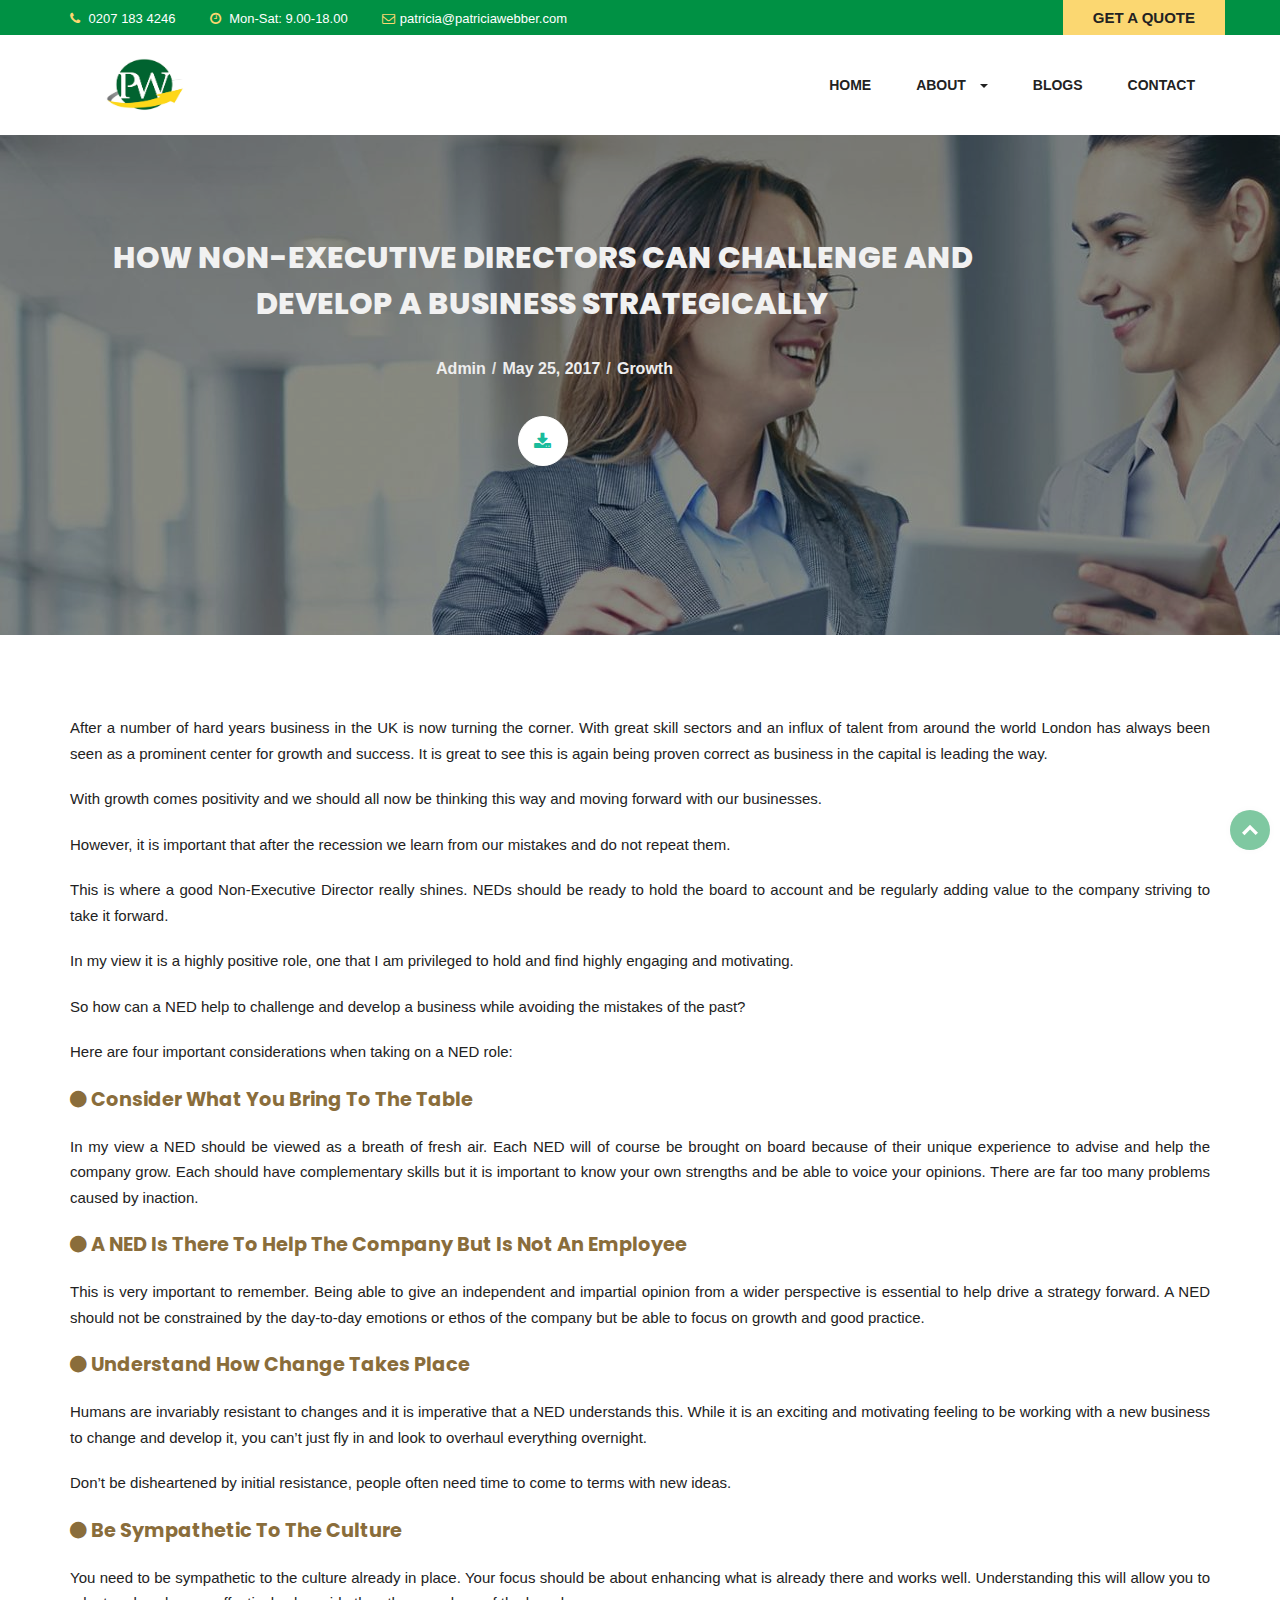
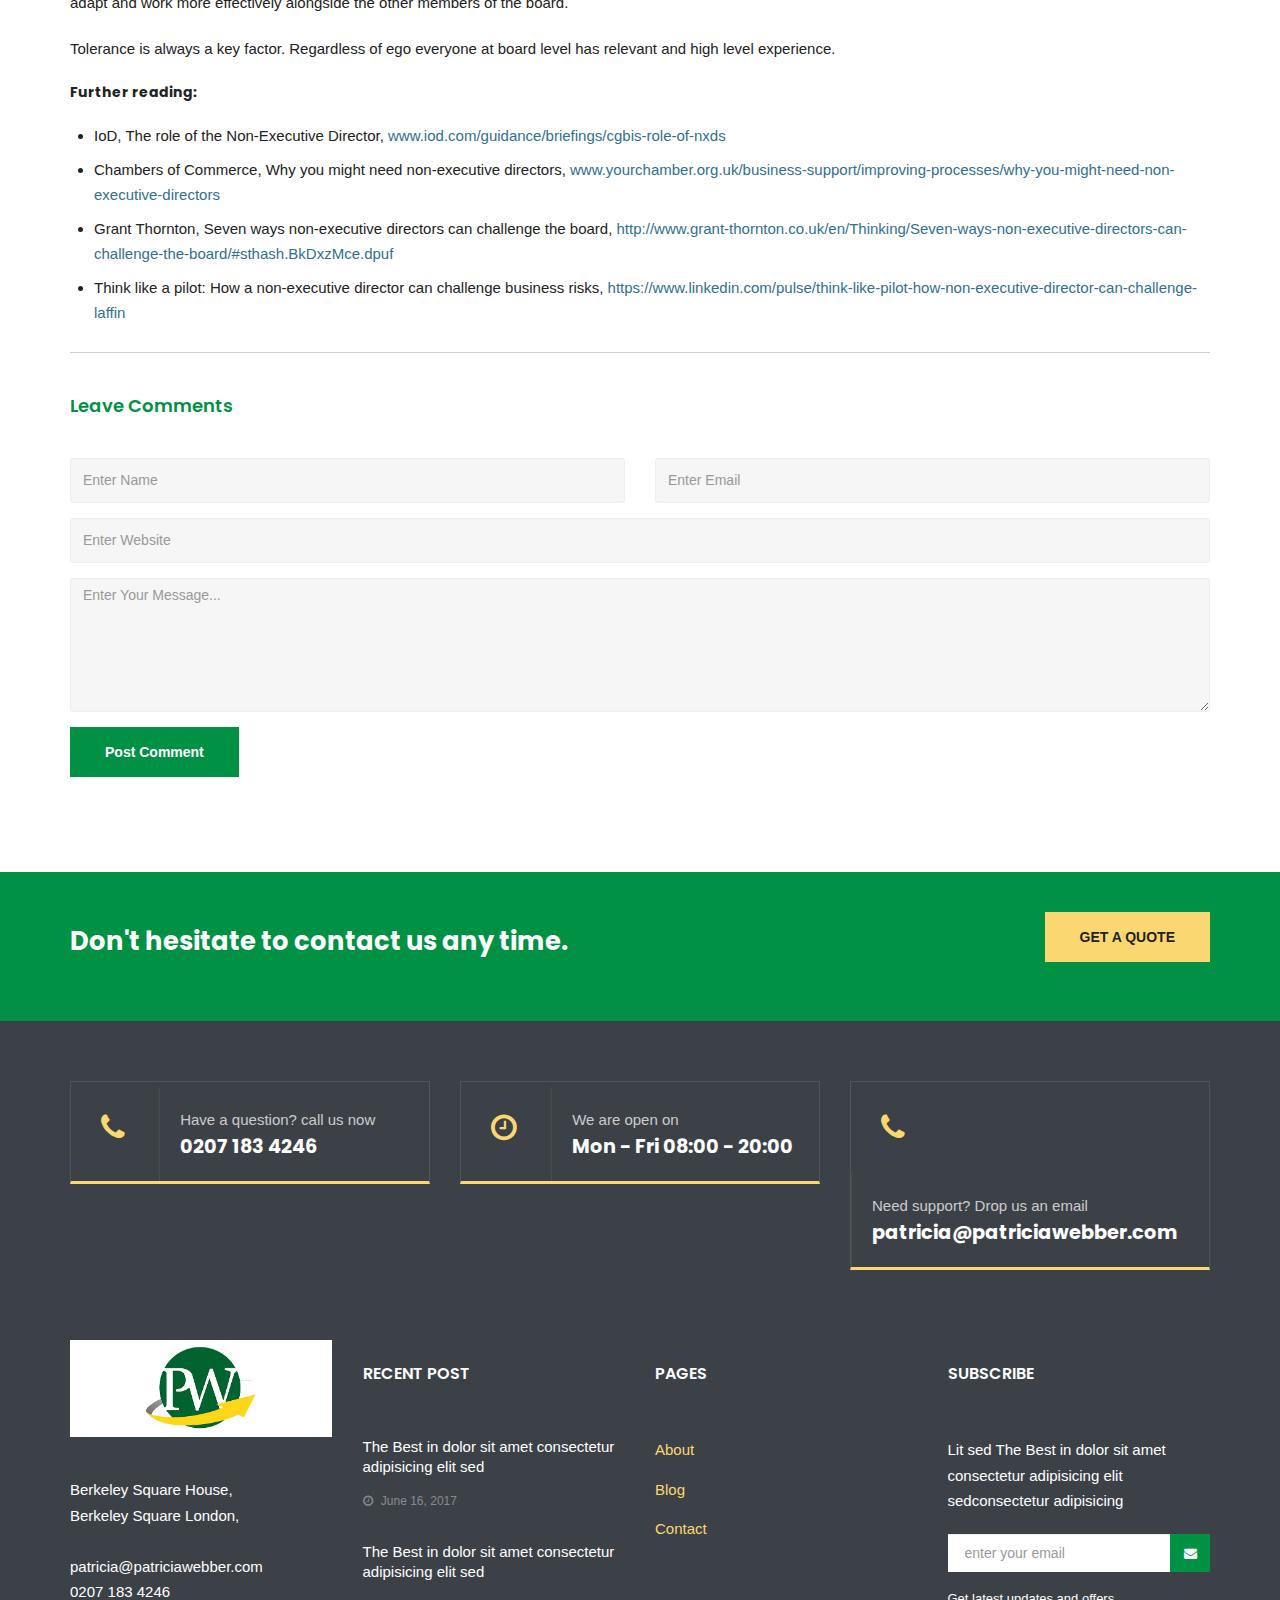
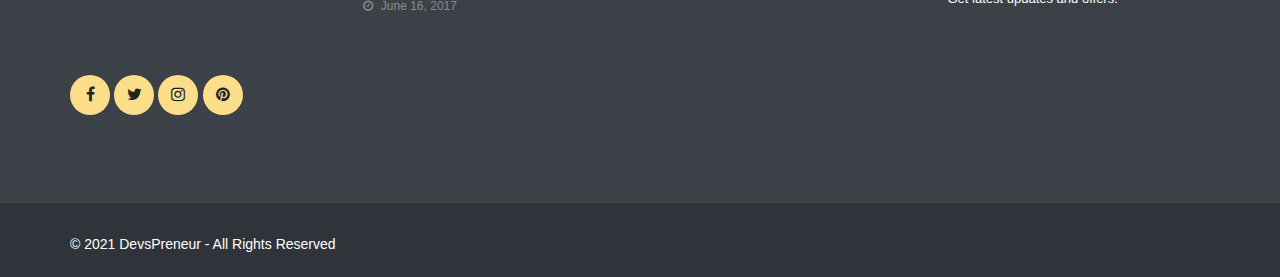
<file: news-detail4.html>
<!DOCTYPE html>
<html lang="en">

<head>
	<!-- Basic Page Needs
    ================================================== -->
	<meta charset="utf-8">
	<meta name="viewport" content="width=device-width, initial-scale=1">
	<title>Business Consulting Services London | Patricia Webber</title>
	<meta name="description" content="Write something about you">
	<meta name="keywords"
		content="accountant, finance, advisory, business, company, consulting, financial, money, corporate, invest, attorney, broker, office">
	<meta name="author" content="devspreneur.com">

	<!-- ==============================================
	Favicons
	=============================================== -->
	<link rel="shortcut icon" href="patriciaimage/favicon.png">
	<link rel="apple-touch-icon" href="patriciaimage/favicon.png">
	<link rel="apple-touch-icon" sizes="72x72" href="patriciaimage/favicon.png">
	<link rel="apple-touch-icon" sizes="114x114" href="patriciaimage/favicon.png">

	<!-- ==============================================
	CSS VENDOR
	=============================================== -->
	<link rel="stylesheet" type="text/css" href="css/vendor/bootstrap.min.css" />
	<link rel="stylesheet" type="text/css" href="css/vendor/font-awesome.min.css">
	<link rel="stylesheet" type="text/css" href="css/vendor/owl.carousel.min.css">
	<link rel="stylesheet" type="text/css" href="css/vendor/owl.theme.default.min.css">
	<link rel="stylesheet" type="text/css" href="css/vendor/magnific-popup.css">
	<link rel="stylesheet" type="text/css" href="css/vendor/animate.min.css">
	<link rel="stylesheet" type="text/css" href="css/vendor/bootstrap-dropdownhover.min.css">

	<!-- ==============================================
	Custom Stylesheet
	=============================================== -->
	<link rel="stylesheet" type="text/css" href="css/style.css" />

	<script type="text/javascript" src="js/vendor/modernizr.min.js"></script>

</head>

<body>

	<!-- LOAD PAGE -->
	<div class="animationload">
		<div class="loader"></div>
	</div>

	<!-- BACK TO TOP SECTION -->
	<a href="#0" class="cd-top cd-is-visible cd-fade-out">Top</a>

	<!-- HEADER -->
	<div class="header header-1">
		<!-- TOPBAR -->
		<div class="topbar">
			<div class="container">
				<div class="row">
					<div class="col-sm-9 col-md-9">
						<div class="info">
							<div class="info-item">
								<span class="fa fa-phone"></span> 0207 183 4246
							</div>
							<div class="info-item">
								<span class="fa fa-clock-o"></span> Mon-Sat: 9.00-18.00
							</div>
							<div class="info-item">
								<span class="fa fa-envelope-o"></span> <a href="mailto:patricia@patriciawebber.com"
									title="">patricia@patriciawebber.com</a>
							</div>
						</div>
					</div>
					<div class="col-sm-3 col-md-3">
						<div class="request-quote pull-right">
							<a href="#" title="">GET A QUOTE</a>
						</div>
					</div>
				</div>
			</div>
		</div>

		<!-- NAVBAR SECTION -->
		<div class="navbar navbar-main">
			<div class="container container-nav">
				<div class="row">
					<div class="navbar-header">
						<button type="button" class="navbar-toggle" data-toggle="collapse"
							data-target=".navbar-collapse">
							<span class="icon-bar"></span>
							<span class="icon-bar"></span>
							<span class="icon-bar"></span>
						</button>
						<a class="navbar-brand" href="index.html">
							<img src="patriciaimage/blogo.png" style="height: 60px; width: 180px;" alt="" />
						</a>
					</div>
					<nav class="collapse navbar-collapse" id="bs-example-navbar-collapse-1" data-hover="dropdown"
						data-animations="fadeInDown fadeInRight fadeInUp fadeInLeft">
						<ul class="nav navbar-nav navbar-right">
							<li class="dropdown">
								<a href="index.html">HOME</a>
							</li>
							<li class="dropdown">
								<a href="#" class="dropdown-toggle" data-toggle="dropdown" data-hover="dropdown"
									role="button" aria-haspopup="true" aria-expanded="false">ABOUT <span
										class="caret"></span></a>
								<ul class="dropdown-menu">
									<li><a href="about-company.html">About Me</a></li>
									<li><a href="about-history.html">History</a></li>
									<li><a href="about-team.html">Team</a></li>
									<li><a href="about-partners.html">Partners</a></li>
								</ul>
							</li>
							<li class="dropdown">
								<a href="news-grid.html">BLOGS <span></span></a>
							</li>
							<li><a href="contact.html">CONTACT</a></li>
						</ul>
					</nav>
				</div>
			</div>
		</div>
	</div>
	<!-- News One Part Start -->
	<section id="banner2" style="background: url(patriciaimage/blog3.jpg); background-repeat: no-repeat;">
		<div class="container banner-contents">
			<div class="row">
				<div class="col-lg-10 mx-auto">
					<div class="banner-content text-center">
						<h3 class="text-primary">HOW NON-EXECUTIVE DIRECTORS CAN CHALLENGE AND DEVELOP A BUSINESS
							STRATEGICALLY</h3>
						<ul>
							<li><a href="#">Admin</a></li>
							<li><a href="#">May 25, 2017</a></li>
							<li><a href="#">Growth</a></li>
						</ul>
						<div class="banner-icon">
							<a href="#"><i class="fa fa-download"></i></a>
						</div>
					</div>
				</div>
			</div>
		</div>
	</section>
	<!-- News One Part End -->

	<!-- CONTENT -->
	<div class="section">
		<div class="container">
			<div class="row">
				<!-- <div class="col-sm-3 col-md-3 d-none">

					<div class="widget widget-text">
						<div class="widget-title">
							Text Widget
						</div>
						<p><strong>Trainer - Trainer, Mentor, Coach HTML Template. It is built using bootstrap 3.3.2 framework, works totally responsive, easy to customise, well commented codes and seo friendly.</strong></p>
						<p>Nam efficitur orci quis leo tincidunt, ac lacinia purus aliquet. Nam pellentesque pretium nibh cursus diam dapibus a.</p>
					</div> 

					<div class="widget widget-archive">
						<div class="widget-title">
							Archive
						</div>
						<select class="form-control">
							<option>April 2017</option>
							<option>March 2017</option>
							<option>February 2017</option>
							<option>January 2017</option>
						</select>
					</div> 

					<div class="widget tags">
						<div class="widget-title">
							Tags
						</div>
						<div class="tagcloud">
							<a href="#" title="3 topics">accountant</a>
							<a href="#" title="1 topic" >finance</a>
							<a href="#" title="1 topic" >company</a>
							<a href="#" title="4 topics" >advisory</a>
							<a href="#" title="2 topics" >business</a>
							<a href="#" title="1 topic" >consulting</a>
							<a href="#" title="2 topics" >financial</a>
							<a href="#" title="1 topic" >money</a>
							<a href="#" title="2 topics" >invest</a>
							<a href="#" title="5 topics">office</a>
							<a href="#" title="2 topics">attorney</a>
							<a href="#" title="1 topic" >corporate</a>
						</div>
					</div>
					

				</div> -->
				<div class="col-sm-12 col-md-12">
					<div class="single-news">

						<p class="text-justify">After a number of hard years business in the UK is now turning the
							corner. With great skill sectors and an influx of
							talent from around the world London has always been seen as a prominent center for growth
							and success. It is great to
							see this is again being proven correct as business in the capital is leading the way.</p>
						<p class="text-justify">With growth comes positivity and we should all now be thinking this way
							and moving forward with our businesses.</p>
						<p class="text-justify">However, it is important that after the recession we learn from our
							mistakes and do not repeat them.</p>
						<p class="text-justify">This is where a good Non-Executive Director really shines. NEDs should
							be ready to hold the board to account and be
							regularly adding value to the company striving to take it forward.</p>
						<p class="text-justify">In my view it is a highly positive role, one that I am privileged to
							hold and find highly engaging and motivating.</p>
						<p class="text-justify">So how can a NED help to challenge and develop a business while avoiding
							the mistakes of the past?</p>
						<p class="text-justify">Here are four important considerations when taking on a NED role:</p>
						<h4 class="text-warning"><i class="fa fa-circle"></i> Consider What You Bring To The Table</h4>
						<p class="text-justify">In my view a NED should be viewed as a breath of fresh air. Each NED
							will of course be brought on board because of their
							unique experience to advise and help the company grow. Each should have complementary skills
							but it is important to know
							your own strengths and be able to voice your opinions. There are far too many problems
							caused by inaction.</p>
						<h4 class="text-warning"><i class="fa fa-circle"></i> A NED Is There To Help The Company But Is
							Not An Employee</h4>
						<p class="text-justify">This is very important to remember. Being able to give an independent
							and impartial opinion from a wider perspective is
							essential to help drive a strategy forward. A NED should not be constrained by the
							day-to-day emotions or ethos of the
							company but be able to focus on growth and good practice.</p>
						<h4 class="text-warning"><i class="fa fa-circle"></i> Understand How Change Takes Place</h4>
						<p class="text-justify">Humans are invariably resistant to changes and it is imperative that a
							NED understands this. While it is an exciting and
							motivating feeling to be working with a new business to change and develop it, you can’t
							just fly in and look to
							overhaul everything overnight.</p>
						<p class="text-justify">Don’t be disheartened by initial resistance, people often need time to
							come to terms with new ideas.</p>
						<h4 class="text-warning"><i class="fa fa-circle"></i> Be Sympathetic To The Culture</h4>
						<p class="text-justify">You need to be sympathetic to the culture already in place. Your focus
							should be about enhancing what is already there
							and works well. Understanding this will allow you to adapt and work more effectively
							alongside the other members of the
							board.</p>
						<p class="text-justify">Tolerance is always a key factor. Regardless of ego everyone at board
							level has relevant and high level experience.</p>
						<h5>Further reading:</h5>
						<ul>
							<li>IoD, The role of the Non-Executive Director, <a
									href="www.iod.com/guidance/briefings/cgbis-role-of-nxds"
									class="text-info">www.iod.com/guidance/briefings/cgbis-role-of-nxds</a></li>
							<li>Chambers of Commerce, Why you might need non-executive directors,
								<a href="www.yourchamber.org.uk/business-support/improving-processes/why-you-might-need-non-executive-directors"
									class="text-info">www.yourchamber.org.uk/business-support/improving-processes/why-you-might-need-non-executive-directors</a>
							</li>
							<li>Grant Thornton, Seven ways non-executive directors can challenge the board,
								<a href="http://www.grant-thornton.co.uk/en/Thinking/Seven-ways-non-executive-directors-can-challenge-the-board/#sthash.BkDxzMce.dpuf"
									class="text-info">http://www.grant-thornton.co.uk/en/Thinking/Seven-ways-non-executive-directors-can-challenge-the-board/#sthash.BkDxzMce.dpuf</a>
							</li>
							<li>Think like a pilot: How a non-executive director can challenge business risks,
								<a href="https://www.linkedin.com/pulse/think-like-pilot-how-non-executive-director-can-challenge-laffin"
									class="text-info">https://www.linkedin.com/pulse/think-like-pilot-how-non-executive-director-can-challenge-laffin</a>
							</li>
						</ul>


						<hr />

						<div class="leave-comment-box">
							<h4 class="title-heading">Leave Comments</h4>
							<form action="#" class="form-comment">
								<div class="row">
									<div class="col-xs-12 col-md-6">
										<div class="form-group">
											<input type="text" id="name" name="name" value=""
												class="inputtext form-control" placeholder="Enter Name">
										</div>
									</div>
									<div class="col-xs-12 col-md-6">
										<div class="form-group">
											<input type="text" id="name" name="name" value=""
												class="inputtext form-control" placeholder="Enter Email">
										</div>
									</div>
									<div class="col-xs-12 col-md-12">
										<div class="form-group">
											<input type="text" id="name" name="name" value=""
												class="inputtext form-control" placeholder="Enter Website">
										</div>
									</div>
									<div class="col-xs-12 col-md-12">
										<div class="form-group">
											<textarea id="message" name="message" class="inputtext form-control"
												rows="6" placeholder="Enter Your Message..."></textarea>
										</div>
									</div>
									<div class="col-xs-12 col-md-12">
										<div class="form-group">
											<button id="send" type="submit" class="btn btn-primary">Post
												Comment</button>
										</div>
									</div>
								</div>
							</form>

						</div>

					</div>

				</div>

			</div>
		</div>

		<!-- CTA -->
		<div class="section cta section-no-padding">
			<div class="container">
				<div class="row">
					<div class="col-sm-12 col-md-12">
						<div class="cta-1">
							<div class="body-text color_white ">
								<h3>Don't hesitate to contact us any time.</h3>
							</div>
							<div class="body-action">
								<a href="#" class="btn btn-secondary">GET A QUOTE</a>
							</div>
						</div>
					</div>
				</div>
			</div>
		</div>

		<!-- FOOTER SECTION -->
		<div class="footer">
		
			<div class="f-info">
				<div class="container">
					<div class="row">
						<div class="col-sm-4 col-md-4">
							<div class="box-info">
								<div class="box-info-icon">
									<span class="fa fa-phone"></span>
								</div>
								<div class="box-info-body">
									<p>Have a question? call us now</p>
									<h4>0207 183 4246</h4>
								</div>
							</div>
						</div>
						<div class="col-sm-4 col-md-4">
							<div class="box-info">
								<div class="box-info-icon">
									<span class="fa fa-clock-o"></span>
								</div>
								<div class="box-info-body">
									<p>We are open on</p>
									<h4>Mon - Fri 08:00 - 20:00</h4>
								</div>
							</div>
						</div>
						<div class="col-sm-4 col-md-4">
							<div class="box-info">
								<div class="box-info-icon">
									<span class="fa fa-phone"></span>
								</div>
								<div class="box-info-body">
									<p>Need support? Drop us an email</p>
									<h4><a href="mailto:patricia@patriciawebber.com" title="">patricia@patriciawebber.com</a>
									</h4>
								</div>
							</div>
						</div>
		
					</div>
				</div>
			</div>
		
			<div class="container">
		
				<div class="row">
					<div class="col-sm-3 col-md-3">
						<div class="footer-item">
							<img src="patriciaimage/blogo.png" alt="logo bottom" class="logo-bottom">
							<div class="spacer-30"></div>
							<p>Berkeley Square House, <br>Berkeley Square
								London,<br>
								<br>
								patricia@patriciawebber.com <br>
								0207 183 4246
							</p>
							<div class="footer-sosmed">
								<a href="#" title="">
									<div class="item">
										<i class="fa fa-facebook"></i>
									</div>
								</a>
								<a href="#" title="">
									<div class="item">
										<i class="fa fa-twitter"></i>
									</div>
								</a>
								<a href="#" title="">
									<div class="item">
										<i class="fa fa-instagram"></i>
									</div>
								</a>
								<a href="#" title="">
									<div class="item">
										<i class="fa fa-pinterest"></i>
									</div>
								</a>
							</div>
						</div>
					</div>
					<div class="col-sm-3 col-md-3">
						<div class="footer-item">
							<div class="footer-title">
								Recent Post
							</div>
							<ul class="recent-post">
								<li><a href="#" title="">The Best in dolor sit amet consectetur adipisicing elit sed</a>
									<span class="date"><i class="fa fa-clock-o"></i> June 16, 2017</span>
								</li>
								<li><a href="#" title="">The Best in dolor sit amet consectetur adipisicing elit sed</a>
									<span class="date"><i class="fa fa-clock-o"></i> June 16, 2017</span>
								</li>
							</ul>
						</div>
					</div>
					<div class="col-sm-3 col-md-3">
						<div class="footer-item">
							<div class="footer-title">
								PAGES
							</div>
							<ul class="list">
								<li><a href="about-company.html" title="">About</a></li>
								<li><a href="news-grid.html" title="">Blog</a></li>
								<li><a href="contact.html" title="">Contact</a></li>
							</ul>
						</div>
					</div>
					<div class="col-sm-3 col-md-3">
						<div class="footer-item">
							<div class="footer-title">
								Subscribe
							</div>
							<p>Lit sed The Best in dolor sit amet consectetur adipisicing elit sedconsectetur adipisicing
							</p>
							<form action="#" class="footer-subscribe">
								<input type="email" name="EMAIL" class="form-control" placeholder="enter your email">
								<input id="p_submit" type="submit" value="send">
								<label for="p_submit"><i class="fa fa-envelope"></i></label>
								<p>Get latest updates and offers.</p>
							</form>
						</div>
					</div>
				</div>
			</div>
		
			<div class="fcopy">
				<div class="container">
					<div class="row">
						<div class="col-sm-12 col-md-12">
							<p class="ftex">&copy; 2021 DevsPreneur - All Rights Reserved</p>
						</div>
					</div>
				</div>
			</div>
		
		</div>

		<!-- JS VENDOR -->
		<script type="text/javascript" src="js/vendor/jquery.min.js"></script>
		<script type="text/javascript" src="js/vendor/bootstrap.min.js"></script>
		<script type="text/javascript" src="js/vendor/jquery.superslides.js"></script>
		<script type="text/javascript" src="js/vendor/owl.carousel.js"></script>
		<script type="text/javascript" src="js/vendor/bootstrap-dropdownhover.min.js"></script>
		<script type="text/javascript" src="js/vendor/jquery.magnific-popup.min.js"></script>
		<script type="text/javascript" src="js/vendor/isotope.pkgd.min.js"></script>
		<script type="text/javascript" src="js/vendor/imagesloaded.pkgd.min.js"></script>


		<!-- SENDMAIL -->
		<script type="text/javascript" src="js/vendor/validator.min.js"></script>
		<script type="text/javascript" src="js/vendor/form-scripts.js"></script>

		<script type='text/javascript' src='https://maps.google.com/maps/api/js?sensor=false&#038;ver=4.1.5'></script>

		<script type="text/javascript" src="js/script.js"></script>


</body>

</html>
</file>
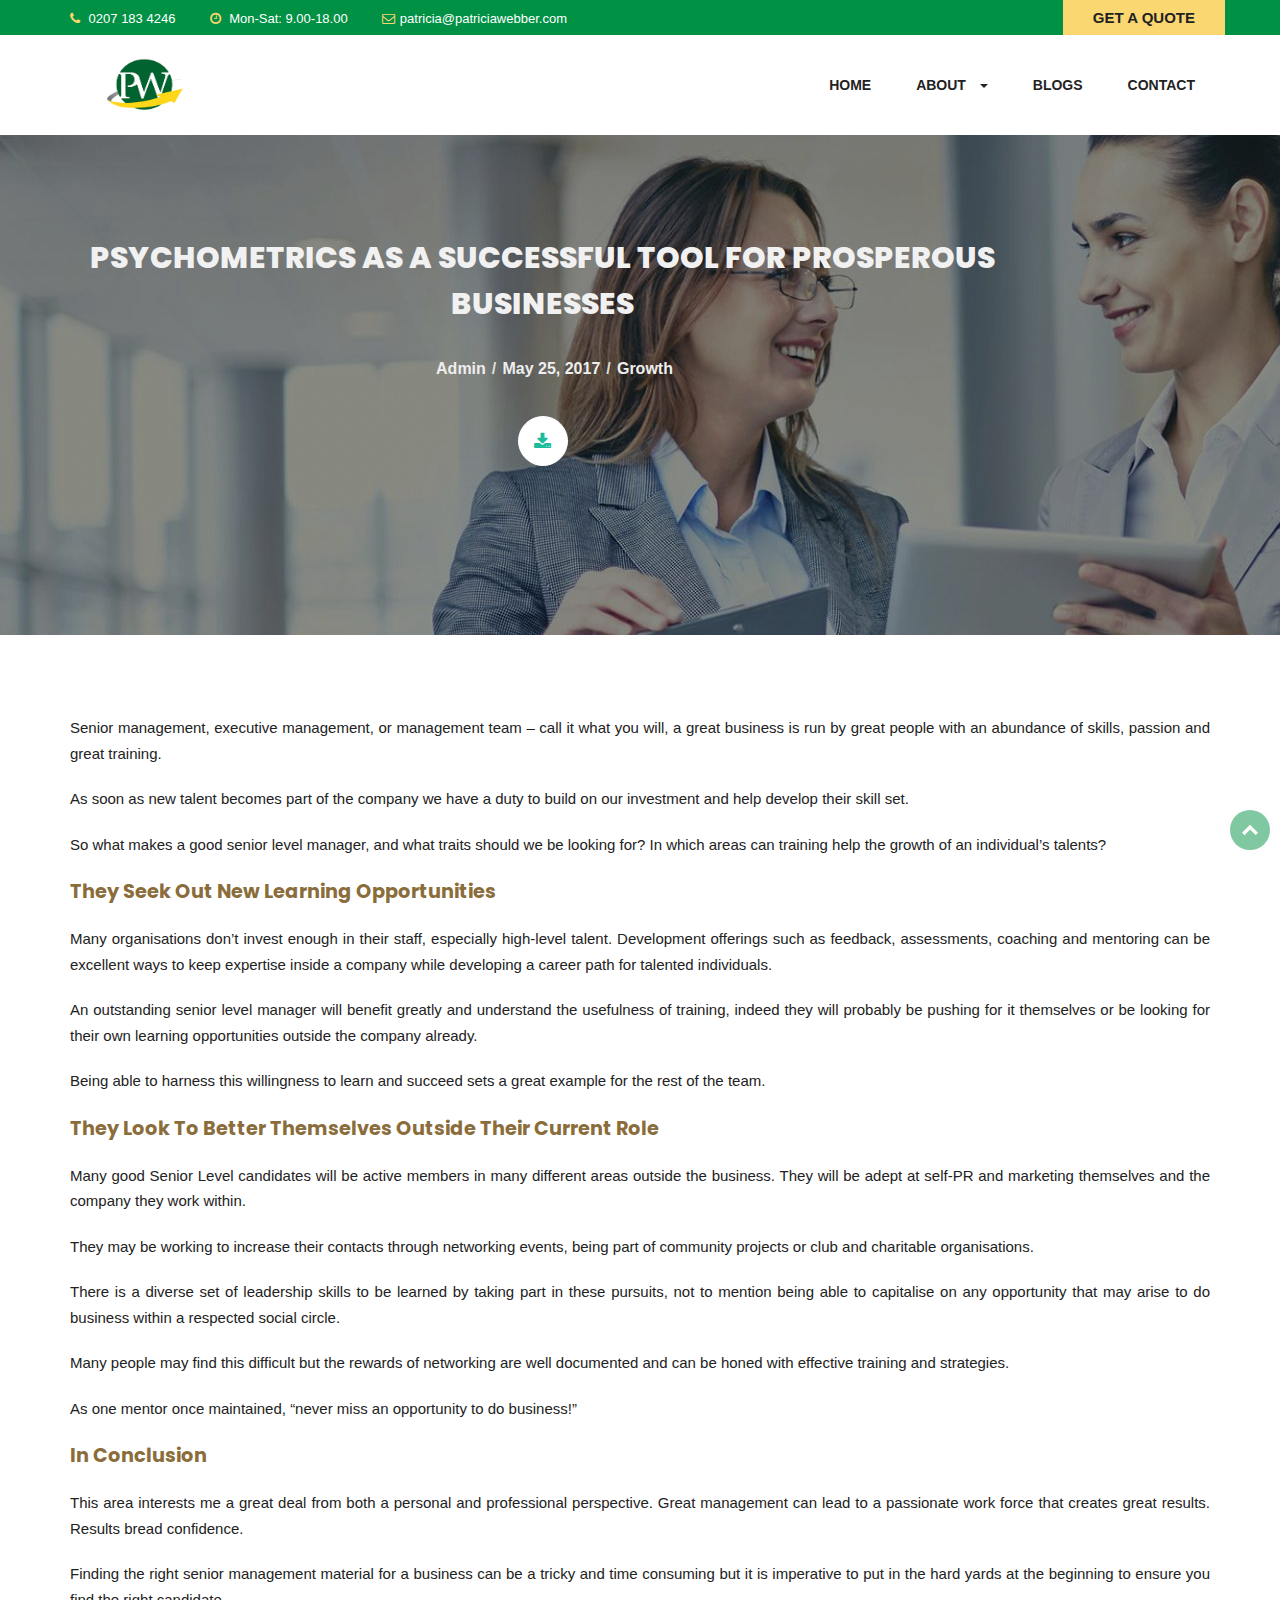
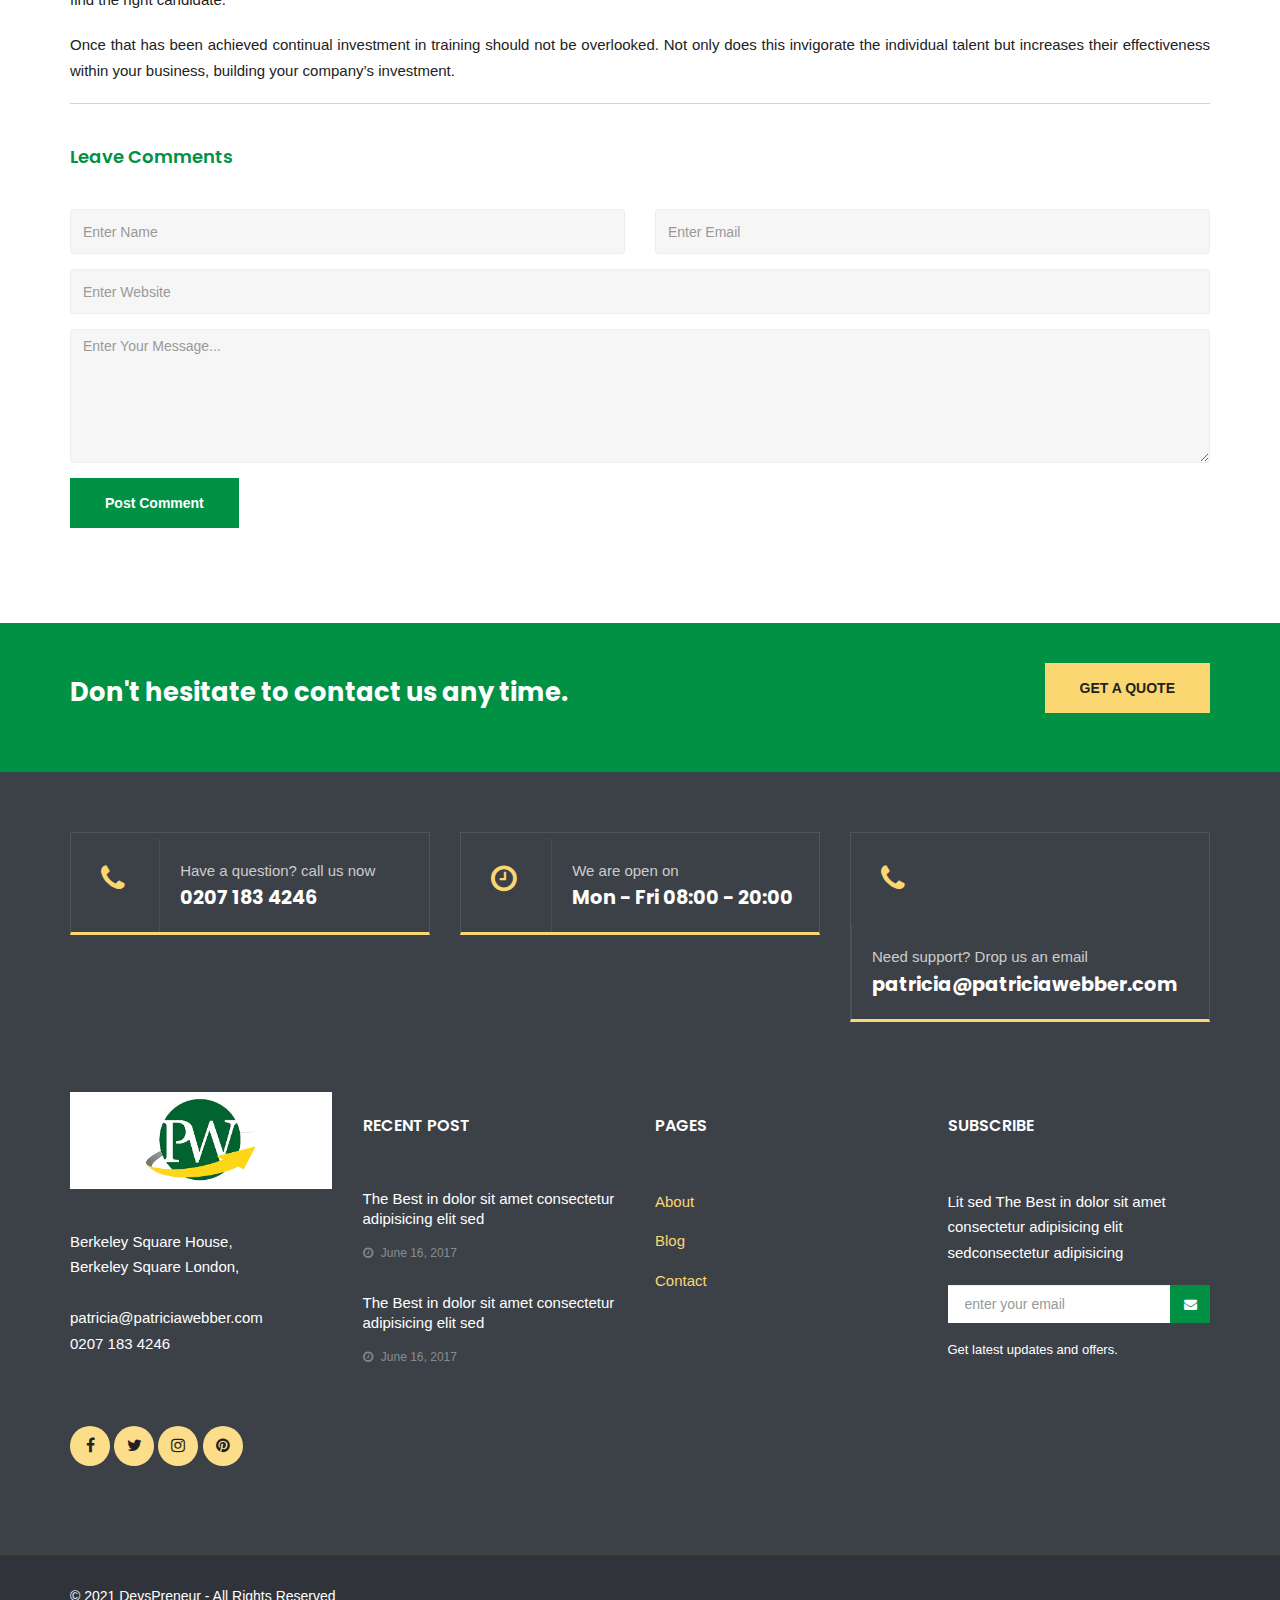
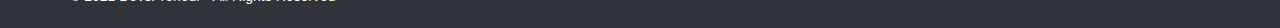
<file: news-detail5.html>
<!DOCTYPE html>
<html lang="en">

<head>
	<!-- Basic Page Needs
    ================================================== -->
	<meta charset="utf-8">
	<meta name="viewport" content="width=device-width, initial-scale=1">
	<title>Business Consulting Services London | Patricia Webber</title>
	<meta name="description" content="Write something about you">
	<meta name="keywords"
		content="accountant, finance, advisory, business, company, consulting, financial, money, corporate, invest, attorney, broker, office">
	<meta name="author" content="devspreneur.com">

	<!-- ==============================================
	Favicons
	=============================================== -->
	<link rel="shortcut icon" href="patriciaimage/favicon.png">
	<link rel="apple-touch-icon" href="patriciaimage/favicon.png">
	<link rel="apple-touch-icon" sizes="72x72" href="patriciaimage/favicon.png">
	<link rel="apple-touch-icon" sizes="114x114" href="patriciaimage/favicon.png">

	<!-- ==============================================
	CSS VENDOR
	=============================================== -->
	<link rel="stylesheet" type="text/css" href="css/vendor/bootstrap.min.css" />
	<link rel="stylesheet" type="text/css" href="css/vendor/font-awesome.min.css">
	<link rel="stylesheet" type="text/css" href="css/vendor/owl.carousel.min.css">
	<link rel="stylesheet" type="text/css" href="css/vendor/owl.theme.default.min.css">
	<link rel="stylesheet" type="text/css" href="css/vendor/magnific-popup.css">
	<link rel="stylesheet" type="text/css" href="css/vendor/animate.min.css">
	<link rel="stylesheet" type="text/css" href="css/vendor/bootstrap-dropdownhover.min.css">

	<!-- ==============================================
	Custom Stylesheet
	=============================================== -->
	<link rel="stylesheet" type="text/css" href="css/style.css" />

	<script type="text/javascript" src="js/vendor/modernizr.min.js"></script>

</head>

<body>

	<!-- LOAD PAGE -->
	<div class="animationload">
		<div class="loader"></div>
	</div>

	<!-- BACK TO TOP SECTION -->
	<a href="#0" class="cd-top cd-is-visible cd-fade-out">Top</a>

	<!-- HEADER -->
	<div class="header header-1">
		<!-- TOPBAR -->
		<div class="topbar">
			<div class="container">
				<div class="row">
					<div class="col-sm-9 col-md-9">
						<div class="info">
							<div class="info-item">
								<span class="fa fa-phone"></span> 0207 183 4246
							</div>
							<div class="info-item">
								<span class="fa fa-clock-o"></span> Mon-Sat: 9.00-18.00
							</div>
							<div class="info-item">
								<span class="fa fa-envelope-o"></span> <a href="mailto:patricia@patriciawebber.com"
									title="">patricia@patriciawebber.com</a>
							</div>
						</div>
					</div>
					<div class="col-sm-3 col-md-3">
						<div class="request-quote pull-right">
							<a href="#" title="">GET A QUOTE</a>
						</div>
					</div>
				</div>
			</div>
		</div>

		<!-- NAVBAR SECTION -->
		<div class="navbar navbar-main">
			<div class="container container-nav">
				<div class="row">
					<div class="navbar-header">
						<button type="button" class="navbar-toggle" data-toggle="collapse"
							data-target=".navbar-collapse">
							<span class="icon-bar"></span>
							<span class="icon-bar"></span>
							<span class="icon-bar"></span>
						</button>
						<a class="navbar-brand" href="index.html">
							<img src="patriciaimage/blogo.png" style="height: 60px; width: 180px;" alt="" />
						</a>
					</div>
					<nav class="collapse navbar-collapse" id="bs-example-navbar-collapse-1" data-hover="dropdown"
						data-animations="fadeInDown fadeInRight fadeInUp fadeInLeft">
						<ul class="nav navbar-nav navbar-right">
							<li class="dropdown">
								<a href="index.html">HOME</a>
							</li>
							<li class="dropdown">
								<a href="#" class="dropdown-toggle" data-toggle="dropdown" data-hover="dropdown"
									role="button" aria-haspopup="true" aria-expanded="false">ABOUT <span
										class="caret"></span></a>
								<ul class="dropdown-menu">
									<li><a href="about-company.html">About Me</a></li>
									<li><a href="about-history.html">History</a></li>
									<li><a href="about-team.html">Team</a></li>
									<li><a href="about-partners.html">Partners</a></li>
								</ul>
							</li>
							<li class="dropdown">
								<a href="news-grid.html">BLOGS <span></span></a>
							</li>
							<li><a href="contact.html">CONTACT</a></li>
						</ul>
					</nav>
				</div>
			</div>
		</div>
	</div>
	<!-- News One Part Start -->
	<section id="banner2" style="background: url(patriciaimage/blog3.jpg);">
		<div class="container banner-contents">
			<div class="row">
				<div class="col-lg-10 mx-auto">
					<div class="banner-content text-center">
						<h3 class="text-primary">PSYCHOMETRICS AS A SUCCESSFUL TOOL FOR PROSPEROUS BUSINESSES</h3>
						<ul>
							<li><a href="#">Admin</a></li>
							<li><a href="#">May 25, 2017</a></li>
							<li><a href="#">Growth</a></li>
						</ul>
						<div class="banner-icon">
							<a href="#"><i class="fa fa-download"></i></a>
						</div>
					</div>
				</div>
			</div>
		</div>
	</section>
	<!-- News One Part End -->

	<!-- CONTENT -->
	<div class="section">
		<div class="container">
			<div class="row">
				<!-- <div class="col-sm-3 col-md-3 d-none">

					<div class="widget widget-text">
						<div class="widget-title">
							Text Widget
						</div>
						<p><strong>Trainer - Trainer, Mentor, Coach HTML Template. It is built using bootstrap 3.3.2 framework, works totally responsive, easy to customise, well commented codes and seo friendly.</strong></p>
						<p>Nam efficitur orci quis leo tincidunt, ac lacinia purus aliquet. Nam pellentesque pretium nibh cursus diam dapibus a.</p>
					</div> 

					<div class="widget widget-archive">
						<div class="widget-title">
							Archive
						</div>
						<select class="form-control">
							<option>April 2017</option>
							<option>March 2017</option>
							<option>February 2017</option>
							<option>January 2017</option>
						</select>
					</div> 

					<div class="widget tags">
						<div class="widget-title">
							Tags
						</div>
						<div class="tagcloud">
							<a href="#" title="3 topics">accountant</a>
							<a href="#" title="1 topic" >finance</a>
							<a href="#" title="1 topic" >company</a>
							<a href="#" title="4 topics" >advisory</a>
							<a href="#" title="2 topics" >business</a>
							<a href="#" title="1 topic" >consulting</a>
							<a href="#" title="2 topics" >financial</a>
							<a href="#" title="1 topic" >money</a>
							<a href="#" title="2 topics" >invest</a>
							<a href="#" title="5 topics">office</a>
							<a href="#" title="2 topics">attorney</a>
							<a href="#" title="1 topic" >corporate</a>
						</div>
					</div>
					

				</div> -->
				<div class="col-sm-12 col-md-12">
					<div class="single-news">
						<p class="text-justify">Senior management, executive management, or management team – call it
							what you will, a great business is run by great
							people with an abundance of skills, passion and great training.</p>
						<p class="text-justify">As soon as new talent becomes part of the company we have a duty to
							build on our investment and help develop their skill
							set.</p>
						<p class="text-justify">So what makes a good senior level manager, and what traits should we be
							looking for? In which areas can training help
							the growth of an individual’s talents?</p>
						<h4 class="text-warning">They Seek Out New Learning Opportunities</h4>
						<p class="text-justify">Many organisations don’t invest enough in their staff, especially
							high-level talent. Development offerings such as
							feedback, assessments, coaching and mentoring can be excellent ways to keep expertise inside
							a company while developing
							a career path for talented individuals.
						</p>
						<p class="text-justify">An outstanding senior level manager will benefit greatly and understand
							the usefulness of training, indeed they will
							probably be pushing for it themselves or be looking for their own learning opportunities
							outside the company already.</p>
						<p class="text-justify">Being able to harness this willingness to learn and succeed sets a great
							example for the rest of the team.</p>
						<h4 class="text-warning">They Look To Better Themselves Outside Their Current Role
						</h4>
						<p class="text-justify">Many good Senior Level candidates will be active members in many
							different areas outside the business. They will be
							adept at self-PR and marketing themselves and the company they work within.</p>
						<p class="text-justify">They may be working to increase their contacts through networking
							events, being part of community projects or club and
							charitable organisations.</p>
						<p class="text-justify">There is a diverse set of leadership skills to be learned by taking part
							in these pursuits, not to mention being able to
							capitalise on any opportunity that may arise to do business within a respected social
							circle.</p>
						<p class="text-justify">Many people may find this difficult but the rewards of networking are
							well documented and can be honed with effective
							training and strategies.</p>
						<p class="text-justify">As one mentor once maintained, “never miss an opportunity to do
							business!”</p>
						<h4 class="text-warning">In Conclusion</h4>
						<p class="text-justify">This area interests me a great deal from both a personal and
							professional perspective. Great management can lead to a
							passionate work force that creates great results. Results bread confidence.</p>
						<p class="text-justify">Finding the right senior management material for a business can be a
							tricky and time consuming but it is imperative to
							put in the hard yards at the beginning to ensure you find the right candidate.</p>
						<p class="text-justify">Once that has been achieved continual investment in training should not
							be overlooked. Not only does this invigorate the
							individual talent but increases their effectiveness within your business, building your
							company’s investment.</p>
					</div>
					<hr />

					<div class="leave-comment-box">
						<h4 class="title-heading">Leave Comments</h4>
						<form action="#" class="form-comment">
							<div class="row">
								<div class="col-xs-12 col-md-6">
									<div class="form-group">
										<input type="text" id="name" name="name" value="" class="inputtext form-control"
											placeholder="Enter Name">
									</div>
								</div>
								<div class="col-xs-12 col-md-6">
									<div class="form-group">
										<input type="text" id="name" name="name" value="" class="inputtext form-control"
											placeholder="Enter Email">
									</div>
								</div>
								<div class="col-xs-12 col-md-12">
									<div class="form-group">
										<input type="text" id="name" name="name" value="" class="inputtext form-control"
											placeholder="Enter Website">
									</div>
								</div>
								<div class="col-xs-12 col-md-12">
									<div class="form-group">
										<textarea id="message" name="message" class="inputtext form-control" rows="6"
											placeholder="Enter Your Message..."></textarea>
									</div>
								</div>
								<div class="col-xs-12 col-md-12">
									<div class="form-group">
										<button id="send" type="submit" class="btn btn-primary">Post Comment</button>
									</div>
								</div>
							</div>
						</form>

					</div>

				</div>

			</div>

		</div>
	</div>

	<!-- CTA -->
	<div class="section cta section-no-padding">
		<div class="container">
			<div class="row">
				<div class="col-sm-12 col-md-12">
					<div class="cta-1">
						<div class="body-text color_white ">
							<h3>Don't hesitate to contact us any time.</h3>
						</div>
						<div class="body-action">
							<a href="#" class="btn btn-secondary">GET A QUOTE</a>
						</div>
					</div>
				</div>
			</div>
		</div>
	</div>

	<!-- FOOTER SECTION -->
	<div class="footer">
	
		<div class="f-info">
			<div class="container">
				<div class="row">
					<div class="col-sm-4 col-md-4">
						<div class="box-info">
							<div class="box-info-icon">
								<span class="fa fa-phone"></span>
							</div>
							<div class="box-info-body">
								<p>Have a question? call us now</p>
								<h4>0207 183 4246</h4>
							</div>
						</div>
					</div>
					<div class="col-sm-4 col-md-4">
						<div class="box-info">
							<div class="box-info-icon">
								<span class="fa fa-clock-o"></span>
							</div>
							<div class="box-info-body">
								<p>We are open on</p>
								<h4>Mon - Fri 08:00 - 20:00</h4>
							</div>
						</div>
					</div>
					<div class="col-sm-4 col-md-4">
						<div class="box-info">
							<div class="box-info-icon">
								<span class="fa fa-phone"></span>
							</div>
							<div class="box-info-body">
								<p>Need support? Drop us an email</p>
								<h4><a href="mailto:patricia@patriciawebber.com" title="">patricia@patriciawebber.com</a>
								</h4>
							</div>
						</div>
					</div>
	
				</div>
			</div>
		</div>
	
		<div class="container">
	
			<div class="row">
				<div class="col-sm-3 col-md-3">
					<div class="footer-item">
						<img src="patriciaimage/blogo.png" alt="logo bottom" class="logo-bottom">
						<div class="spacer-30"></div>
						<p>Berkeley Square House, <br>Berkeley Square
							London,<br>
							<br>
							patricia@patriciawebber.com <br>
							0207 183 4246
						</p>
						<div class="footer-sosmed">
							<a href="#" title="">
								<div class="item">
									<i class="fa fa-facebook"></i>
								</div>
							</a>
							<a href="#" title="">
								<div class="item">
									<i class="fa fa-twitter"></i>
								</div>
							</a>
							<a href="#" title="">
								<div class="item">
									<i class="fa fa-instagram"></i>
								</div>
							</a>
							<a href="#" title="">
								<div class="item">
									<i class="fa fa-pinterest"></i>
								</div>
							</a>
						</div>
					</div>
				</div>
				<div class="col-sm-3 col-md-3">
					<div class="footer-item">
						<div class="footer-title">
							Recent Post
						</div>
						<ul class="recent-post">
							<li><a href="#" title="">The Best in dolor sit amet consectetur adipisicing elit sed</a>
								<span class="date"><i class="fa fa-clock-o"></i> June 16, 2017</span>
							</li>
							<li><a href="#" title="">The Best in dolor sit amet consectetur adipisicing elit sed</a>
								<span class="date"><i class="fa fa-clock-o"></i> June 16, 2017</span>
							</li>
						</ul>
					</div>
				</div>
				<div class="col-sm-3 col-md-3">
					<div class="footer-item">
						<div class="footer-title">
							PAGES
						</div>
						<ul class="list">
							<li><a href="about-company.html" title="">About</a></li>
							<li><a href="news-grid.html" title="">Blog</a></li>
							<li><a href="contact.html" title="">Contact</a></li>
						</ul>
					</div>
				</div>
				<div class="col-sm-3 col-md-3">
					<div class="footer-item">
						<div class="footer-title">
							Subscribe
						</div>
						<p>Lit sed The Best in dolor sit amet consectetur adipisicing elit sedconsectetur adipisicing
						</p>
						<form action="#" class="footer-subscribe">
							<input type="email" name="EMAIL" class="form-control" placeholder="enter your email">
							<input id="p_submit" type="submit" value="send">
							<label for="p_submit"><i class="fa fa-envelope"></i></label>
							<p>Get latest updates and offers.</p>
						</form>
					</div>
				</div>
			</div>
		</div>
	
		<div class="fcopy">
			<div class="container">
				<div class="row">
					<div class="col-sm-12 col-md-12">
						<p class="ftex">&copy; 2021 DevsPreneur - All Rights Reserved</p>
					</div>
				</div>
			</div>
		</div>
	
	</div>

	<!-- JS VENDOR -->
	<script type="text/javascript" src="js/vendor/jquery.min.js"></script>
	<script type="text/javascript" src="js/vendor/bootstrap.min.js"></script>
	<script type="text/javascript" src="js/vendor/jquery.superslides.js"></script>
	<script type="text/javascript" src="js/vendor/owl.carousel.js"></script>
	<script type="text/javascript" src="js/vendor/bootstrap-dropdownhover.min.js"></script>
	<script type="text/javascript" src="js/vendor/jquery.magnific-popup.min.js"></script>
	<script type="text/javascript" src="js/vendor/isotope.pkgd.min.js"></script>
	<script type="text/javascript" src="js/vendor/imagesloaded.pkgd.min.js"></script>


	<!-- SENDMAIL -->
	<script type="text/javascript" src="js/vendor/validator.min.js"></script>
	<script type="text/javascript" src="js/vendor/form-scripts.js"></script>

	<script type='text/javascript' src='https://maps.google.com/maps/api/js?sensor=false&#038;ver=4.1.5'></script>

	<script type="text/javascript" src="js/script.js"></script>


</body>

</html>
</file>
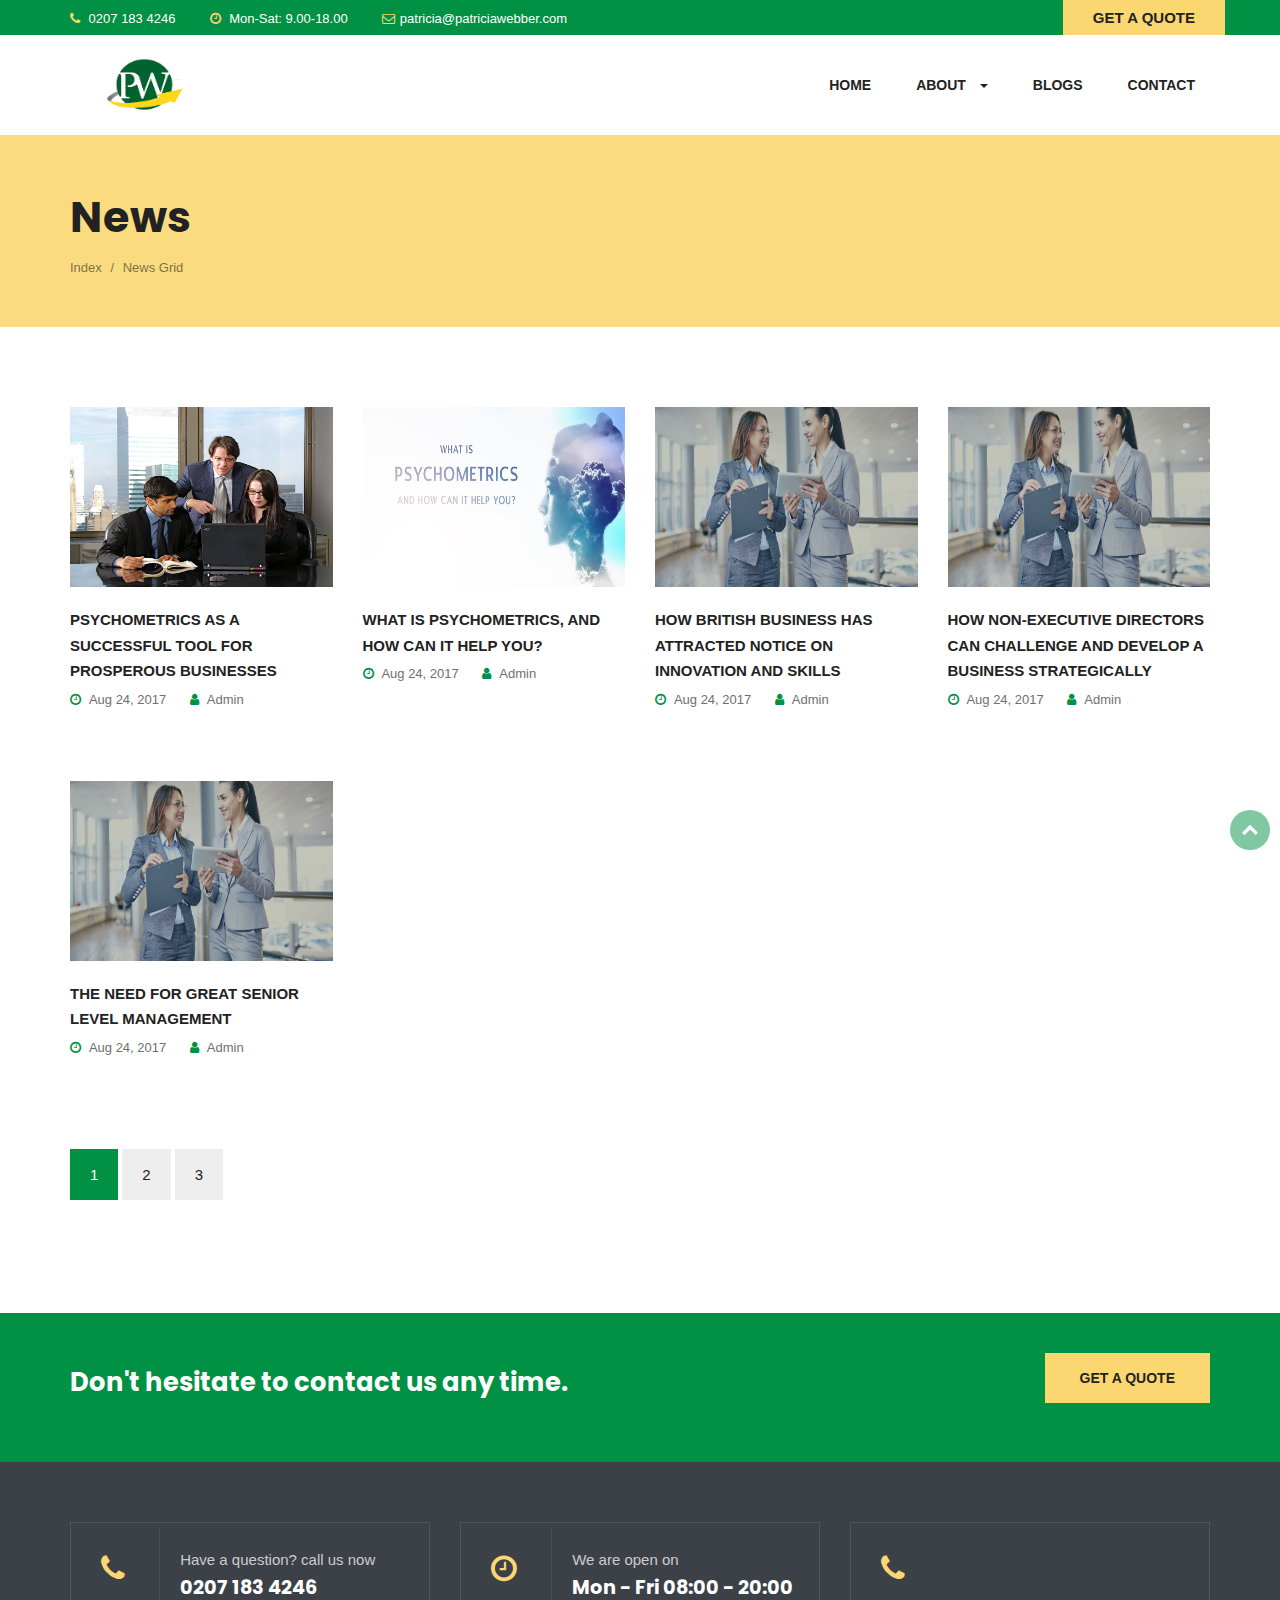
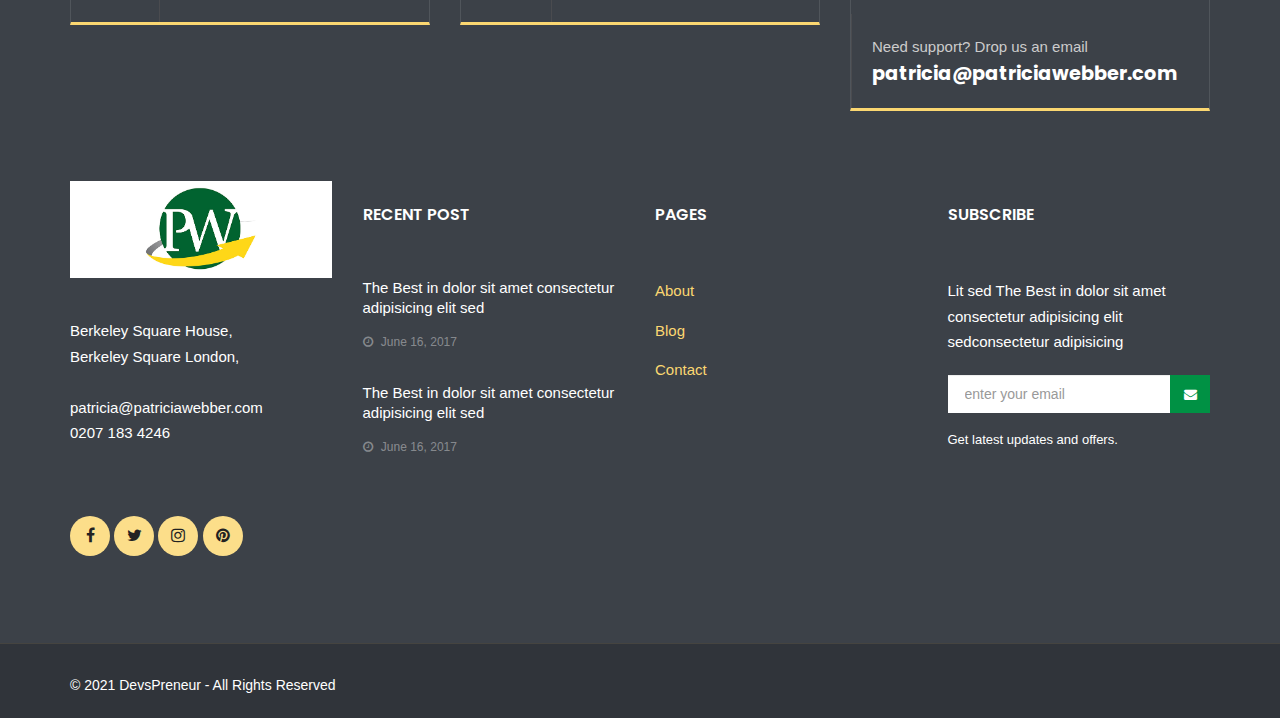
<file: news-grid.html>
<!DOCTYPE html>
<html lang="en">

<head>
	<!-- Basic Page Needs
    ================================================== -->
	<meta charset="utf-8">
	<meta name="viewport" content="width=device-width, initial-scale=1">
	<title>Business Consulting Services London | Patricia Webber</title>
	<meta name="description" content="Write something about you">
	<meta name="keywords"
		content="accountant, finance, advisory, business, company, consulting, financial, money, corporate, invest, attorney, broker, office">
	<meta name="author" content="devspreneur.com">

	<!-- ==============================================
	Favicons
	=============================================== -->
	<link rel="shortcut icon" href="patriciaimage/favicon.png">
	<link rel="apple-touch-icon" href="patriciaimage/favicon.png">
	<link rel="apple-touch-icon" sizes="72x72" href="patriciaimage/favicon.png">
	<link rel="apple-touch-icon" sizes="114x114" href="patriciaimage/favicon.png">

	<!-- ==============================================
	CSS VENDOR
	=============================================== -->
	<link rel="stylesheet" type="text/css" href="css/vendor/bootstrap.min.css" />
	<link rel="stylesheet" type="text/css" href="css/vendor/font-awesome.min.css">
	<link rel="stylesheet" type="text/css" href="css/vendor/owl.carousel.min.css">
	<link rel="stylesheet" type="text/css" href="css/vendor/owl.theme.default.min.css">
	<link rel="stylesheet" type="text/css" href="css/vendor/magnific-popup.css">
	<link rel="stylesheet" type="text/css" href="css/vendor/animate.min.css">
	<link rel="stylesheet" type="text/css" href="css/vendor/bootstrap-dropdownhover.min.css">

	<!-- ==============================================
	Custom Stylesheet
	=============================================== -->
	<link rel="stylesheet" type="text/css" href="css/style.css" />

	<script type="text/javascript" src="js/vendor/modernizr.min.js"></script>

</head>

<body>

	<!-- LOAD PAGE -->
	<div class="animationload">
		<div class="loader"></div>
	</div>

	<!-- BACK TO TOP SECTION -->
	<a href="#0" class="cd-top cd-is-visible cd-fade-out">Top</a>

	<!-- HEADER -->
	<div class="header header-1">
		<!-- TOPBAR -->
		<div class="topbar">
			<div class="container">
				<div class="row">
					<div class="col-sm-9 col-md-9">
						<div class="info">
							<div class="info-item">
								<span class="fa fa-phone"></span> 0207 183 4246
							</div>
							<div class="info-item">
								<span class="fa fa-clock-o"></span> Mon-Sat: 9.00-18.00
							</div>
							<div class="info-item">
								<span class="fa fa-envelope-o"></span> <a href="mailto:patricia@patriciawebber.com"
									title="">patricia@patriciawebber.com</a>
							</div>
						</div>
					</div>
					<div class="col-sm-3 col-md-3">
						<div class="request-quote pull-right">
							<a href="#" title="">GET A QUOTE</a>
						</div>
					</div>
				</div>
			</div>
		</div>

		<!-- NAVBAR SECTION -->
		<div class="navbar navbar-main">
			<div class="container container-nav">
				<div class="row">
					<div class="navbar-header">
						<button type="button" class="navbar-toggle" data-toggle="collapse"
							data-target=".navbar-collapse">
							<span class="icon-bar"></span>
							<span class="icon-bar"></span>
							<span class="icon-bar"></span>
						</button>
						<a class="navbar-brand" href="index.html">
							<img src="patriciaimage/blogo.png" style="height: 60px; width: 180px;" alt="" />
						</a>
					</div>
					<nav class="collapse navbar-collapse" id="bs-example-navbar-collapse-1" data-hover="dropdown"
						data-animations="fadeInDown fadeInRight fadeInUp fadeInLeft">
						<ul class="nav navbar-nav navbar-right">
							<li class="dropdown">
								<a href="index.html">HOME</a>
							</li>
							<li class="dropdown">
								<a href="#" class="dropdown-toggle" data-toggle="dropdown" data-hover="dropdown"
									role="button" aria-haspopup="true" aria-expanded="false">ABOUT <span
										class="caret"></span></a>
								<ul class="dropdown-menu">
									<li><a href="about-company.html">About Me</a></li>
									<li><a href="about-history.html">History</a></li>
									<li><a href="about-team.html">Team</a></li>
									<li><a href="about-partners.html">Partners</a></li>
								</ul>
							</li>
							<li class="dropdown">
								<a href="news-grid.html">BLOGS <span></span></a>
							</li>
							<li><a href="contact.html">CONTACT</a></li>
						</ul>
					</nav>
				</div>
			</div>
		</div>
	</div>

	<!-- BANNER -->
	<div class="section banner-page">
		<div class="container">
			<div class="row">
				<div class="col-sm-12 col-md-12">
					<div class="title-page">News</div>
					<div class="breadcrumb-container">
						<ol class="breadcrumb">
							<li><a href="index.html">Index</a></li>
							<li class="active">News Grid</li>
						</ol>
					</div>
				</div>
			</div>
		</div>
	</div>

	<!-- CONTENT -->
	<div class="section">
		<div class="container">
			<div class="row">
				<div class="col-sm-6 col-md-3">
					<!-- BOX 1 -->
					<div class="box-news-1">
						<div class="media gbr">
							<img src="patriciaimage/blog1.jpg" style="height: 180px; width: 100%;" alt=""
								class="img-responsive">
						</div>
						<div class="body">
							<div class="title"><a href="news-detail1.html" title="">PSYCHOMETRICS AS A SUCCESSFUL TOOL
									FOR PROSPEROUS BUSINESSES
								</a></div>
							<div class="meta">
								<span class="date"><i class="fa fa-clock-o"></i> Aug 24, 2017</span>
								<span class="comments"><i class="fa fa-user"></i> Admin</span>
							</div>
						</div>
					</div>
				</div>
				<div class="col-sm-6 col-md-3">
					<!-- BOX 1 -->
					<div class="box-news-1">
						<div class="media gbr">
							<img src="patriciaimage/blog2.jpg" style="height: 180px; width: 100%;" alt=""
								class="img-responsive">
						</div>
						<div class="body">
							<div class="title"><a href="news-detail2.html" title="">
									WHAT IS PSYCHOMETRICS, AND HOW CAN IT HELP YOU?
								</a></div>
							<div class="meta">
								<span class="date"><i class="fa fa-clock-o"></i> Aug 24, 2017</span>
								<span class="comments"><i class="fa fa-user"></i> Admin</span>
							</div>
						</div>
					</div>
				</div>

				<div class="col-sm-6 col-md-3">
					<!-- BOX 1 -->
					<div class="box-news-1">
						<div class="media gbr">
							<img src="patriciaimage/blog3.jpg" style="height: 180px; width: 100%;" alt=""
								class="img-responsive">
						</div>
						<div class="body">
							<div class="title"><a href="news-detail3.html" title="">HOW BRITISH BUSINESS HAS ATTRACTED
									NOTICE ON INNOVATION AND SKILLS
								</a></div>
							<div class="meta">
								<span class="date"><i class="fa fa-clock-o"></i> Aug 24, 2017</span>
								<span class="comments"><i class="fa fa-user"></i> Admin</span>
							</div>
						</div>
					</div>
				</div>

				<div class="col-sm-6 col-md-3">
					<!-- BOX 1 -->
					<div class="box-news-1">
						<div class="media gbr">
							<img src="patriciaimage/blog3.jpg" style="height: 180px; width: 100%;" alt=""
								class="img-responsive">
						</div>
						<div class="body">
							<div class="title"><a href="news-detail4.html" title="">HOW NON-EXECUTIVE DIRECTORS CAN
									CHALLENGE AND DEVELOP A BUSINESS STRATEGICALLY</a></div>
							<div class="meta">
								<span class="date"><i class="fa fa-clock-o"></i> Aug 24, 2017</span>
								<span class="comments"><i class="fa fa-user"></i> Admin</span>
							</div>
						</div>
					</div>
				</div>
			</div>
			<div class="row">
				<div class="col-sm-6 col-md-3">
					<!-- BOX 1 -->
					<div class="box-news-1">
						<div class="media gbr">
							<img src="patriciaimage/blog3.jpg" style="height: 180px; width: 100%;" alt=""
								class="img-responsive">
						</div>
						<div class="body">
							<div class="title"><a href="news-detail5.html" title="">THE NEED FOR GREAT SENIOR LEVEL
									MANAGEMENT
								</a></div>
							<div class="meta">
								<span class="date"><i class="fa fa-clock-o"></i> Aug 24, 2017</span>
								<span class="comments"><i class="fa fa-user"></i> Admin</span>
							</div>
						</div>
					</div>
				</div>
			</div>

			<div class="row">
				<div class="col-sm-12 col-md-12">
					<ul class="pagination">
						<li class="active"><a href="#">1</a></li>
						<li><a href="#">2</a></li>
						<li><a href="#">3</a></li>
					</ul>
				</div>
			</div>

		</div>
	</div>

	<!-- CTA -->
	<div class="section cta section-no-padding">
		<div class="container">
			<div class="row">
				<div class="col-sm-12 col-md-12">
					<div class="cta-1">
						<div class="body-text color_white ">
							<h3>Don't hesitate to contact us any time.</h3>
						</div>
						<div class="body-action">
							<a href="#" class="btn btn-secondary">GET A QUOTE</a>
						</div>
					</div>
				</div>
			</div>
		</div>
	</div>

	<!-- FOOTER SECTION -->
	<div class="footer">
	
		<div class="f-info">
			<div class="container">
				<div class="row">
					<div class="col-sm-4 col-md-4">
						<div class="box-info">
							<div class="box-info-icon">
								<span class="fa fa-phone"></span>
							</div>
							<div class="box-info-body">
								<p>Have a question? call us now</p>
								<h4>0207 183 4246</h4>
							</div>
						</div>
					</div>
					<div class="col-sm-4 col-md-4">
						<div class="box-info">
							<div class="box-info-icon">
								<span class="fa fa-clock-o"></span>
							</div>
							<div class="box-info-body">
								<p>We are open on</p>
								<h4>Mon - Fri 08:00 - 20:00</h4>
							</div>
						</div>
					</div>
					<div class="col-sm-4 col-md-4">
						<div class="box-info">
							<div class="box-info-icon">
								<span class="fa fa-phone"></span>
							</div>
							<div class="box-info-body">
								<p>Need support? Drop us an email</p>
								<h4><a href="mailto:patricia@patriciawebber.com" title="">patricia@patriciawebber.com</a>
								</h4>
							</div>
						</div>
					</div>
	
				</div>
			</div>
		</div>
	
		<div class="container">
	
			<div class="row">
				<div class="col-sm-3 col-md-3">
					<div class="footer-item">
						<img src="patriciaimage/blogo.png" alt="logo bottom" class="logo-bottom">
						<div class="spacer-30"></div>
						<p>Berkeley Square House, <br>Berkeley Square
							London,<br>
							<br>
							patricia@patriciawebber.com <br>
							0207 183 4246
						</p>
						<div class="footer-sosmed">
							<a href="#" title="">
								<div class="item">
									<i class="fa fa-facebook"></i>
								</div>
							</a>
							<a href="#" title="">
								<div class="item">
									<i class="fa fa-twitter"></i>
								</div>
							</a>
							<a href="#" title="">
								<div class="item">
									<i class="fa fa-instagram"></i>
								</div>
							</a>
							<a href="#" title="">
								<div class="item">
									<i class="fa fa-pinterest"></i>
								</div>
							</a>
						</div>
					</div>
				</div>
				<div class="col-sm-3 col-md-3">
					<div class="footer-item">
						<div class="footer-title">
							Recent Post
						</div>
						<ul class="recent-post">
							<li><a href="#" title="">The Best in dolor sit amet consectetur adipisicing elit sed</a>
								<span class="date"><i class="fa fa-clock-o"></i> June 16, 2017</span>
							</li>
							<li><a href="#" title="">The Best in dolor sit amet consectetur adipisicing elit sed</a>
								<span class="date"><i class="fa fa-clock-o"></i> June 16, 2017</span>
							</li>
						</ul>
					</div>
				</div>
				<div class="col-sm-3 col-md-3">
					<div class="footer-item">
						<div class="footer-title">
							PAGES
						</div>
						<ul class="list">
							<li><a href="about-company.html" title="">About</a></li>
							<li><a href="news-grid.html" title="">Blog</a></li>
							<li><a href="contact.html" title="">Contact</a></li>
						</ul>
					</div>
				</div>
				<div class="col-sm-3 col-md-3">
					<div class="footer-item">
						<div class="footer-title">
							Subscribe
						</div>
						<p>Lit sed The Best in dolor sit amet consectetur adipisicing elit sedconsectetur adipisicing
						</p>
						<form action="#" class="footer-subscribe">
							<input type="email" name="EMAIL" class="form-control" placeholder="enter your email">
							<input id="p_submit" type="submit" value="send">
							<label for="p_submit"><i class="fa fa-envelope"></i></label>
							<p>Get latest updates and offers.</p>
						</form>
					</div>
				</div>
			</div>
		</div>
	
		<div class="fcopy">
			<div class="container">
				<div class="row">
					<div class="col-sm-12 col-md-12">
						<p class="ftex">&copy; 2021 DevsPreneur - All Rights Reserved</p>
					</div>
				</div>
			</div>
		</div>
	
	</div>

	<!-- JS VENDOR -->
	<script type="text/javascript" src="js/vendor/jquery.min.js"></script>
	<script type="text/javascript" src="js/vendor/bootstrap.min.js"></script>
	<script type="text/javascript" src="js/vendor/jquery.superslides.js"></script>
	<script type="text/javascript" src="js/vendor/owl.carousel.js"></script>
	<script type="text/javascript" src="js/vendor/bootstrap-dropdownhover.min.js"></script>
	<script type="text/javascript" src="js/vendor/jquery.magnific-popup.min.js"></script>
	<script type="text/javascript" src="js/vendor/isotope.pkgd.min.js"></script>
	<script type="text/javascript" src="js/vendor/imagesloaded.pkgd.min.js"></script>


	<!-- SENDMAIL -->
	<script type="text/javascript" src="js/vendor/validator.min.js"></script>
	<script type="text/javascript" src="js/vendor/form-scripts.js"></script>

	<script type='text/javascript' src='https://maps.google.com/maps/api/js?sensor=false&#038;ver=4.1.5'></script>

	<script type="text/javascript" src="js/script.js"></script>


</body>

</html>
</file>
<file: css/style.css>
/*
Template Name: Finanzi - Business & Financial HTML Template
Template URI: rudhisasmito.com/demo/finanzi
Author: Rudhi Sasmito
Author URI: https://www.behance.net/rudhisasmito
Version: 1.0
*/
/**
 * Table of Contents:
 *
 * 1. - NORMALIZE CSS
 * 2. - GLOBAL STYLES
 *      2.1 - General Styles
 *      2.2 - Text Color
 *      2.3 - Anchor
 *      2.4 - Heading and Paragraph
 * 
 * 3. - COMPONENTS
 *      3.1 - Preloader  
 *      3.2 - Buttons  
 *      3.3 - Box Icon 1
 *      3.4 - Box Icon 2
 *      3.5 - Box Image 1
 *      3.6 - Box Image 2
 *      3.7 - Box Image 3
 *      3.8 - BOX TESTIMONY
 *      3.9 - Box Team 2
 *      3.10 - Box Statistic
 *      3.11 - Box History
 *      3.12 - Box Partners
 *      3.13 - Panel Accordion
 *      3.14 - Faq
 *      3.15 - Pricing Table
 *      3.16 - Career Tabs
 *      3.17 - Box News
 * 4. - LOGO & NAVIGATION
 *      4.1 - Topbar 
 *      4.2 - Navbar 
 * 5. - HOME
 *      5.1 - Banner
 *      5.2 - Text Typing
 * 6. - SECTION
 *      6.1 Section - About
 *      6.2 Section - Services
 *      6.3 Section - Projects
 *      6.4 Section - News
 *      6.5 Section - Contact
 *      6.6 Section - Features
 *      6.7 Section - CTA
 *      6.8 Section - Price
 *      6.9 Section - Blog
 *      6.10 Section - Timeline
 *      6.11 Section - Testimonial
 *      6.12 Section - Clients
 *      6.13 Section - Video BG
 *      6.14 Section - Contact and Map
 * 7. - FOOTER 
 * 8. - RESPONSIVE
 * -----------------------------------------------------------------------------
 */
@import url("https://fonts.googleapis.com/css?family=Poppins:400,700|Roboto");
.bolder {
  font-weight: 600;
}

.cfix,
.topbar:after {
  content: "";
  display: block;
  width: 100%;
  clear: both;
}

/**
 * 1. - NORMALIZE CSS
 * -----------------------------------------------------------------------------
 */
/* ==========================
NORMALIZE
============================= */
/**
 * Normalizing styles have been helped along thanks to the fine work of
 * Nicolas Gallagher and Jonathan Neal http://necolas.github.com/normalize.css/
 */
html {
  font-family: sans-serif;
  -webkit-text-size-adjust: 100%;
  -ms-text-size-adjust: 100%;
}

body {
  margin: 0;
}

article,
aside,
details,
figcaption,
figure,
footer,
header,
main,
menu,
nav,
section,
summary {
  display: block;
}

audio,
canvas,
progress,
video {
  display: inline-block;
  vertical-align: baseline;
}

audio:not([controls]) {
  display: none;
  height: 0;
}

[hidden],
template {
  display: none;
}

a {
  background-color: transparent;
}

abbr[title] {
  border-bottom: 1px dotted;
}

b,
strong {
  font-weight: 700;
}

small {
  font-size: 80%;
}

sub,
sup {
  font-size: 75%;
  line-height: 0;
  position: relative;
  vertical-align: baseline;
}

sup {
  top: -0.5em;
}

sub {
  bottom: -0.25em;
}

img {
  border: 0;
}

svg:not(:root) {
  overflow: hidden;
}

figure {
  margin: 0;
}

hr {
  -webkit-box-sizing: content-box;
  -moz-box-sizing: content-box;
  box-sizing: content-box;
}

code,
kbd,
pre,
samp {
  font-size: 1em;
}

button,
input,
optgroup,
select,
textarea {
  color: inherit;
  font: inherit;
  margin: 0;
}

select {
  text-transform: none;
}

button {
  overflow: visible;
}

button,
input,
select,
textarea {
  max-width: 100%;
}

button,
html input[type="button"],
input[type="reset"],
input[type="submit"] {
  -webkit-appearance: button;
  cursor: pointer;
}

button[disabled],
html input[disabled] {
  cursor: default;
  opacity: 0.5;
}

button::-moz-focus-inner,
input::-moz-focus-inner {
  border: 0;
  padding: 0;
}

input[type="checkbox"],
input[type="radio"] {
  -webkit-box-sizing: border-box;
  -moz-box-sizing: border-box;
  box-sizing: border-box;
  margin-right: 0.4375em;
  padding: 0;
}

input[type="date"]::-webkit-inner-spin-button,
input[type="date"]::-webkit-outer-spin-button,
input[type="time"]::-webkit-inner-spin-button,
input[type="time"]::-webkit-outer-spin-button,
input[type="datetime-local"]::-webkit-inner-spin-button,
input[type="datetime-local"]::-webkit-outer-spin-button,
input[type="week"]::-webkit-inner-spin-button,
input[type="week"]::-webkit-outer-spin-button,
input[type="month"]::-webkit-inner-spin-button,
input[type="month"]::-webkit-outer-spin-button,
input[type="number"]::-webkit-inner-spin-button,
input[type="number"]::-webkit-outer-spin-button {
  height: auto;
}

input[type="search"] {
  -webkit-appearance: textfield;
}

input[type="search"]::-webkit-search-cancel-button,
input[type="search"]::-webkit-search-decoration {
  -webkit-appearance: none;
}

fieldset {
  border: 1px solid #d1d1d1;
  margin: 0 0 1.75em;
  min-width: inherit;
  padding: 0.875em;
}

fieldset > :last-child {
  margin-bottom: 0;
}

legend {
  border: 0;
  padding: 0;
}

textarea {
  overflow: auto;
  vertical-align: top;
}

optgroup {
  font-weight: bold;
}

/**
 * 2. GLOBAL STYLES
 * -----------------------------------------------------------------------------
 */
/*1.1 GENERAL STYLES*/
body,
button,
input,
select,
textarea {
  color: #222222;
  font-family: "Open Sans", sans-serif;
  font-weight: 400;
  font-size: 15px;
  line-height: 1.7;
}

h1,
.panel-pricing .price,
h2,
.banner-page .title-page,
h3,
.jumbo-heading h2,
.jumbo-heading .banner-page .title-page,
.banner-page .jumbo-heading .title-page,
h4,
.lead,
.team-2 .title,
h5,
.section-subheading,
h6 {
  clear: both;
  font-weight: 700;
  margin: 0;
  text-rendering: optimizeLegibility;
}

p {
  margin: 0 0 1.75em;
}

dfn,
cite,
em,
i {
  font-style: italic;
}

blockquote {
  border: 0 solid #1a1a1a;
  border-left-width: 4px;
  color: #686868;
  font-size: 16px;
  font-style: italic;
  line-height: 1.6;
  margin: 0 0 1.4736842105em;
  overflow: hidden;
  padding: 0 0 0 1.263157895em;
}

blockquote,
q {
  quotes: none;
}

blockquote:before,
blockquote:after,
q:before,
q:after {
  content: "";
}

blockquote p {
  margin-bottom: 1.4736842105em;
}

blockquote cite,
blockquote small {
  color: #1a1a1a;
  display: block;
  font-size: 16px;
  font-size: 1rem;
  line-height: 1.75;
}

blockquote cite:before,
blockquote small:before {
  content: "\2014\00a0";
}

blockquote em,
blockquote i,
blockquote cite {
  font-style: normal;
}

blockquote strong,
blockquote b {
  font-weight: 400;
}

blockquote > :last-child {
  margin-bottom: 0;
}

blockquote footer,
blockquote small,
blockquote .small {
  display: block;
  color: #041e42;
}

address {
  font-style: italic;
  margin: 0 0 1.75em;
}

code,
kbd,
tt,
var,
samp,
pre {
  font-family: Inconsolata, monospace;
}

pre {
  border: 1px solid #d1d1d1;
  font-size: 16px;
  font-size: 1rem;
  line-height: 1.3125;
  margin: 0 0 1.75em;
  max-width: 100%;
  overflow: auto;
  padding: 1.75em;
  white-space: pre;
  white-space: pre-wrap;
  word-wrap: break-word;
}

code {
  background-color: #d1d1d1;
  padding: 0.125em 0.25em;
}

abbr,
acronym {
  border-bottom: 1px dotted #d1d1d1;
  cursor: help;
}

mark,
ins {
  background: #007acc;
  color: #fff;
  padding: 0.125em 0.25em;
  text-decoration: none;
}

big {
  font-size: 125%;
}

html {
  -webkit-box-sizing: border-box;
  -moz-box-sizing: border-box;
  box-sizing: border-box;
}

*,
*:before,
*:after {
  /* Inherit box-sizing to make it easier to change the property for components that leverage other behavior; see http://css-tricks.com/inheriting-box-sizing-probably-slightly-better-best-practice/ */
  -webkit-box-sizing: inherit;
  -moz-box-sizing: inherit;
  box-sizing: inherit;
}

body {
  background: #ffffff;
  /* Fallback for when there is no custom background color defined. */
}

hr {
  background-color: #d1d1d1;
  border: 0;
  height: 1px;
  margin: 0 0 1.75em;
}

ul,
ol {
  margin: 0 0 1.75em 1.25em;
  padding: 0;
}

ul {
  list-style: disc;
}

ol {
  list-style: decimal;
  margin-left: 1.5em;
}

li > ul,
li > ol {
  margin-bottom: 0;
}

dl {
  margin: 0 0 1.75em;
}

dt {
  font-weight: 700;
}

dd {
  margin: 0 0 1.75em;
}

img {
  height: auto;
  /* Make sure images are scaled correctly. */
  max-width: 100%;
  /* Adhere to container width. */
  vertical-align: middle;
}

del {
  opacity: 0.8;
}

table,
th,
td {
  border: 1px solid #d1d1d1;
}

table {
  border-collapse: separate;
  border-spacing: 0;
  border-width: 1px 0 0 1px;
  margin: 0 0 1.75em;
  table-layout: fixed;
  /* Prevents HTML tables from becoming too wide */
  width: 100%;
}

caption,
th,
td {
  font-weight: normal;
  text-align: left;
}

th {
  border-width: 0 1px 1px 0;
  font-weight: 700;
}

td {
  border-width: 0 1px 1px 0;
}

th,
td {
  padding: 0.4375em;
}

/* Placeholder text color -- selectors need to be separate to work. */
::-webkit-input-placeholder {
  color: #686868;
  font-family: "Open Sans", sans-serif;
}

:-moz-placeholder {
  color: #686868;
  font-family: "Open Sans", sans-serif;
}

::-moz-placeholder {
  color: #686868;
  font-family: "Open Sans", sans-serif;
  opacity: 1;
  /* Since FF19 lowers the opacity of the placeholder by default */
}

:-ms-input-placeholder {
  color: #686868;
  font-family: "Open Sans", sans-serif;
}

html,
body {
  width: 100%;
  height: 100%;
}

i,
cite,
em,
var,
address,
dfn {
  font-style: italic;
}

.animationload {
  position: fixed;
  top: 0;
  left: 0;
  right: 0;
  bottom: 0;
  z-index: 999999;
  background-color: #fff;
}

.loader {
  position: absolute;
  top: 50%;
  left: 50%;
  margin: -100px 0 0 -100px;
  width: 200px;
  height: 200px;
  background-image: url("../images/apple-touch-icon.png");
  background-position: center;
  background-repeat: no-repeat;
}

.pos-relative {
  position: relative;
}

.navbar-brand {
  padding: 0 15px;
}

.section {
  position: relative;
}
.section > .container-fluid,
.section > .container {
  padding-top: 80px;
  padding-bottom: 80px;
}
.section.overlap-bottom {
  position: relative;
  z-index: 100;
  margin-bottom: -125px;
}
.section.overlap-bottom > .container {
  background-color: #009144;
  padding-top: 20px;
  padding-bottom: 0;
}
.section.section-border {
  border-bottom: 1px solid #eee;
}
.section.banner {
  padding: 0 0;
}
.section.testimony > .container,
.section.page404 > .container {
  padding-top: 50px;
  padding-bottom: 0;
}
.section.section-no-padding > .container {
  padding-top: 0;
  padding-bottom: 0;
}
.section.stat-client > .container {
  padding-top: 20px;
  padding-bottom: 20px;
}
.section.cta > .container {
  padding-top: 40px;
  padding-bottom: 40px;
}

.bg-light {
  background-color: rgba(0, 145, 68, 0.05);
}

.bg-1 {
  background-color: #009144;
}

.bg-2 {
  background-color: #fbd771;
}

.bgwhite {
  background-color: #ffffff;
}

.font__color-1 {
  color: #009144;
}

.font__color-2 {
  color: #fbd771;
}

.font__color-white {
  color: #ffffff;
}

.colorwhite {
  color: #ffffff !important;
}

.section-heading,
.section-heading-events {
  font-size: 18px;
  line-height: 1.2em;
  font-weight: 700;
  margin-bottom: 40px;
  padding: 5px;
  position: relative;
  text-transform: uppercase;
  background-color: rgba(251, 215, 113, 0.6);
  display: table;
}
.section-heading.light,
.light.section-heading-events {
  background-color: #fbd771;
}
.section-heading.center,
.center.section-heading-events {
  text-align: center;
  margin-left: auto;
  margin-right: auto;
}

.subheading {
  margin-top: -20px;
  margin-bottom: 50px;
  width: 80%;
  margin-left: auto;
  margin-right: auto;
  color: #555555;
}

.section-subheading {
  color: #999999;
}

.section-heading-2 {
  font-size: 24px;
  font-weight: 600;
  color: #fbd771;
}

.section-heading-3 {
  font-size: 1.714em;
  line-height: normal;
}

.section-heading-events {
  padding-top: 0;
  margin-left: 110px;
  clear: none;
  font-size: 30px;
  color: #222222;
}

.no-gutter,
.tabsection {
  margin-right: 0;
  margin-left: 0;
}

.no-gutter > [class^="col-"],
.tabsection > [class^="col-"],
.no-gutter > [class*=" col-"],
.tabsection > [class*=" col-"],
.no-gutter[class*="col-"],
[class*="col-"].tabsection,
.no-gutter[class*=" col-"],
[class*=" col-"].tabsection {
  padding-right: 0;
  padding-left: 0;
}

/* 1.2. TEXT COLOR */
/* 1.3. ANCHOR */
a {
  color: #222222;
  text-decoration: none;
}
a:hover {
  color: #009144;
  text-decoration: none;
}

/* 1.4. HEADING & PARAGRAPH */
p {
  margin: 0 0 20px 0;
}

h1,
.panel-pricing .price,
h2,
.banner-page .title-page,
h3,
.jumbo-heading h2,
.jumbo-heading .banner-page .title-page,
.banner-page .jumbo-heading .title-page,
h4,
.lead,
.team-2 .title,
h5,
.section-subheading {
  font-family: "Poppins", sans-serif;
  font-weight: 700;
  margin-top: 10px;
  margin-bottom: 20px;
}

h1,
.panel-pricing .price {
  font-size: 3.571em;
  line-height: normal;
}

h2,
.banner-page .title-page {
  font-size: 2.857em;
  line-height: normal;
}

h3,
.jumbo-heading h2,
.jumbo-heading .banner-page .title-page,
.banner-page .jumbo-heading .title-page {
  font-size: 1.714em;
  line-height: normal;
}

h4,
.lead,
.team-2 .title {
  font-size: 1.286em;
  line-height: normal;
}

h5,
.section-subheading {
  font-size: 14px;
  line-height: 22px;
}

h6 {
  font-size: 13px;
}

strong,
b {
  font-weight: 700;
}

.lead {
  font-family: "Open Sans", sans-serif;
  font-weight: 500;
  line-height: 1.6;
}

ol,
ul {
  list-style: initial;
  margin-left: 24px;
}
ol li,
ul li {
  margin: 8px 0;
}

.title-heading {
  color: #041e42;
  font-size: 36px;
  line-height: 50px;
}

blockquote {
  padding: 15px 20px;
  background-color: #f6f6f6;
  margin: 0 0 20px;
  border-left: 5px solid #009144;
  font-style: italic;
}

.jumbo-heading {
  color: #fbd771;
  font-size: 20px;
  position: relative;
}
.jumbo-heading h2,
.jumbo-heading .banner-page .title-page,
.banner-page .jumbo-heading .title-page {
  position: relative;
  z-index: 2;
}
.jumbo-heading .fa {
  font-size: 200px;
  position: absolute;
  top: 0;
  left: 0;
  color: #f5f5f5;
  z-index: 1;
}

ul.checklist {
  margin: 0;
}
ul.checklist li {
  list-style: none;
  margin: 10px 0 10px 35px;
}
ul.checklist li:before {
  font-family: FontAwesome;
  content: "\f00c";
  font-size: 20px;
  color: #009144;
  margin-left: -35px;
  margin-right: 15px;
}

ul.bull {
  margin: 0 0 20px;
  list-style: none;
  padding: 0;
}
ul.bull li {
  position: relative;
  padding: 0 0 0 26px;
  margin: 0 0 14px;
}
ul.bull li:before {
  content: "\f105";
  font: normal normal normal 14px/1 FontAwesome;
  position: absolute;
  left: 0;
  top: 2px;
  display: inline-block;
  vertical-align: top;
  font-size: 16px;
  color: #009144;
}

ul.circle {
  margin: 0 0 20px;
  list-style: none;
  padding: 0;
}
ul.circle li {
  position: relative;
  padding: 4px 0 4px 20px;
  margin: 0 0 14px;
  line-height: 22px;
}
ul.circle li:before {
  content: "\f10c";
  font: normal normal normal 14px/1 FontAwesome;
  position: absolute;
  left: 0;
  top: 10px;
  display: inline-block;
  vertical-align: top;
  font-size: 7px;
  color: #fbd771;
}

.bgsection {
  background: url(../images/1920x1300.jpg) bottom center no-repeat;
  background-attachment: fixed;
  background-size: cover;
}
.bgsection:before {
  content: "";
  position: absolute;
  top: 0;
  right: 0;
  bottom: 0;
  left: 0;
  background-color: #009144;
  opacity: 0.9;
}

.grid-services {
  margin-top: 30px;
  margin-bottom: 30px;
}

.margin-bottom-10 {
  margin-bottom: 10px;
}

.margin-bottom-30 {
  margin-bottom: 30px;
}

.margin-bottom-50 {
  margin-bottom: 50px;
}

.margin-bottom-70 {
  margin-bottom: 70px;
}

.margin-bottom-90 {
  margin-bottom: 90px;
}

.margin-bottom-100 {
  margin-bottom: 100px;
}

.spacer-10 {
  height: 10px;
}
.spacer-10::after {
  display: block;
  content: "";
  clear: both;
}

.spacer-30 {
  height: 30px;
}
.spacer-30::after {
  display: block;
  content: "";
  clear: both;
}

.spacer-50 {
  height: 50px;
}
.spacer-50::after {
  display: block;
  content: "";
  clear: both;
}

.spacer-70 {
  height: 70px;
}
.spacer-70::after {
  display: block;
  content: "";
  clear: both;
}

.spacer-90 {
  height: 70px;
}
.spacer-90::after {
  display: block;
  content: "";
  clear: both;
}

.banner-page {
  /*height: 150px;*/
  display: block;
  background-color: #222222;
  -webkit-background-size: cover;
  -moz-background-size: cover;
  -o-background-size: cover;
  background-size: cover;
}
.banner-page .title-page {
  text-align: left;
  color: #222222;
  margin-bottom: 0;
}
.banner-page .breadcrumb {
  padding: 0;
  margin: 0;
  text-align: left;
  background-color: transparent;
  font-size: 13px;
  font-weight: 400;
}
.banner-page .breadcrumb > .active,
.banner-page .breadcrumb > li + li:before,
.banner-page .breadcrumb a {
  color: rgba(34, 34, 34, 0.6);
}
.banner-page .breadcrumb > .active:hover,
.banner-page .breadcrumb > li + li:before:hover,
.banner-page .breadcrumb a:hover {
  color: #fbd771;
}

/* 2.5. CATEGORY MENU */
.widget {
  margin-bottom: 50px;
  clear: both;
}

.widget-title {
  font-size: 18px;
  font-weight: 700;
  color: #009144;
  margin-bottom: 15px;
  padding-bottom: 15px;
  position: relative;
}

.category-nav {
  margin-left: 0;
  margin-bottom: 30px;
  padding: 0;
}

.category-nav {
  margin-left: 0;
  margin-bottom: 30px;
  padding: 0;
}
.category-nav li {
  list-style: none;
  margin: 0;
  font-weight: 700;
}
.category-nav li a {
  color: #222222;
  display: block;
  padding: 15px 20px;
  margin-bottom: 5px;
  background-color: #eff3f6;
  border-left: 5px solid transparent;
}
.category-nav li a:hover {
  border-color: #009144;
}
.category-nav li.active a {
  border-color: #009144;
}

.info-detail dl {
  font-size: 16px;
}
.info-detail dt {
  font-weight: 700;
}
.info-detail dd {
  margin-bottom: 20px;
}

.widget.tags a {
  display: inline-block;
  vertical-align: top;
  padding: 5px 8px 6px;
  font-size: 13px !important;
  color: rgba(34, 34, 34, 0.8);
  border: 1px solid #ccc;
  margin: 0 6px 7px 0;
  text-decoration: none !important;
  text-transform: lowercase;
  -webkit-transition: all 0.3s ease;
  transition: all 0.3s ease;
}
.widget.tags a:hover {
  background-color: #009144;
  color: #ffffff;
  border-color: #009144;
}

.owl-theme .owl-dots .owl-dot.active span,
.owl-theme .owl-dots .owl-dot:hover span {
  background: #009144;
}

/* ==========================
Back To Top Section
============================= */
.cd-top {
  display: inline-block;
  height: 40px;
  width: 40px;
  position: fixed;
  bottom: 50px;
  right: 10px;
  z-index: 999;
  box-shadow: 0 0 10px rgba(0, 0, 0, 0.05);
  overflow: hidden;
  text-indent: 100%;
  white-space: nowrap;
  background: #009144 url("../images/cd-top-arrow.svg") no-repeat center 50%;
  visibility: hidden;
  opacity: 0;
  -webkit-transition: opacity 0.3s 0s, visibility 0s 0.3s;
  -moz-transition: opacity 0.3s 0s, visibility 0s 0.3s;
  transition: opacity 0.3s 0s, visibility 0s 0.3s;
  -webkit-border-radius: 20px;
  -moz-border-radius: 20px;
  -ms-border-radius: 20px;
  border-radius: 20px;
}

.cd-top.cd-is-visible,
.cd-top.cd-fade-out,
.no-touch .cd-top:hover {
  -webkit-transition: opacity 0.3s 0s, visibility 0s 0s;
  -moz-transition: opacity 0.3s 0s, visibility 0s 0s;
  transition: opacity 0.3s 0s, visibility 0s 0s;
}

.cd-top.cd-is-visible {
  visibility: visible;
  opacity: 1;
}

.cd-top.cd-fade-out {
  opacity: 0.5;
}

.cd-top:hover {
  opacity: 1;
}

.hover-img {
  background: #009144;
  overflow: hidden;
  position: relative;
  display: inline-block;
  margin: 0 -1.5px;
}
.hover-img img {
  width: 100%;
  -webkit-object-fit: cover;
  -moz-object-fit: cover;
  -ms-object-fit: cover;
  object-fit: cover;
  -webkit-transition: 0.5s ease all;
  -moz-transition: 0.5s ease all;
  -ms-transition: 0.5s ease all;
  -ms-transition: 0.5s ease all;
  transition: 0.5s ease all;
}
.hover-img:hover img {
  /*opacity: 0.6;*/
  opacity: 0.6;
  -ms-filter: "progid:DXImageTransform.Microsoft.Alpha(Opacity=60)";
  filter: alpha(opacity=60);
  /*transform: scale(1.1);*/
  -webkit-transform: scale(1.1, 1.1);
  -moz-transform: scale(1.1, 1.1);
  -ms-transform: scale(1.1, 1.1);
  -o-transform: scale(1.1, 1.1);
  transform: scale(1.1, 1.1);
}

.readmore {
  display: block;
  margin-top: 20px;
  font-weight: 700;
  color: #009144;
}
.readmore i {
  -webkit-transition: all 0.4s ease;
  -moz-transition: all 0.4s ease;
  -ms-transition: all 0.4s ease;
  -o-transition: all 0.4s ease;
  transition: all 0.4s ease;
  -webkit-transform: translate3d(0, 0, 0);
  transform: translate3d(0, 0, 0);
}
.readmore:hover {
  color: #009144;
  text-decoration: underline;
}
.readmore:hover i {
  -webkit-transform: translate3d(5px, 0, 0);
  transform: translate3d(5px, 0, 0);
}

.img-rounded {
  -webkit-border-radius: 20px;
  -moz-border-radius: 20px;
  -ms-border-radius: 20px;
  border-radius: 20px;
}

.color_white {
  color: #ffffff;
}

.partner-col-3 .client-img {
  height: 100px;
  display: table-cell;
  vertical-align: middle;
}

.partner-col-3 > [class^="col-"],
.partner-col-3 > [class*=" col-"],
.partner-col-3[class*="col-"],
.partner-col-3[class*=" col-"] {
  padding-top: 0;
  padding-bottom: 0;
  padding-right: 10px;
  padding-left: 10px;
}

@media (min-width: 1200px) {
  .col-3 > .col-md-4:nth-child(3n + 1),
  .col-3 > .col-sm-4:nth-child(3n + 1) {
    clear: both;
  }

  .partner-col-3 > .col-md-4:nth-child(3n + 1) {
    clear: both;
  }
}
.border-bottom {
  border-bottom: 1px solid #ccc;
}

.border-right {
  border-right: 1px solid #ccc;
}

/**
 * 3. - COMPONENTS
 * -----------------------------------------------------------------------------
 */
.media-anim .media,
.feature-box-8 .media {
  width: 100%;
  margin-bottom: 30px;
  position: relative;
  background-color: #ffffff;
}
.media-anim .media img,
.feature-box-8 .media img {
  -webkit-transform: scale(1, 1);
  -ms-transform: scale(1, 1);
  transform: scale(1, 1);
  -webkit-transition: 0.4s all linear;
  transition: 0.4s all linear;
}
.media-anim:hover .media,
.feature-box-8:hover .media {
  background-color: #fbd771;
}
.media-anim:hover .media img,
.feature-box-8:hover .media img {
  opacity: 0.3;
  -ms-filter: "progid:DXImageTransform.Microsoft.Alpha(Opacity=30)";
  filter: alpha(opacity=30);
  -webkit-transform: scale(1.05, 1.05);
  -ms-transform: scale(1.05, 1.05);
  transform: scale(1.05, 1.05);
  -webkit-transition-timing-function: ease-out;
  transition-timing-function: ease-out;
  -webkit-transition-duration: 250ms;
  transition-duration: 250ms;
}

/* 2.1. PRELOADER */
.animationload {
  position: fixed;
  top: 0;
  left: 0;
  right: 0;
  bottom: 0;
  z-index: 999999;
  background-color: #fff;
}

.loader {
  position: absolute;
  top: 50%;
  left: 50%;
  margin: -100px 0 0 -100px;
  width: 200px;
  height: 200px;
  background-image: url("../images/apple-touch-icon.png");
  background-position: center;
  background-repeat: no-repeat;
}

/* 2.2. BUTTONS */
:focus {
  outline: none;
}

.btn,
.btn-primary,
.btn-secondary,
.btn-ghost-light,
.btn-ghost-dark {
  font-size: 14px;
  color: #ffffff;
  padding: 15px 35px;
  border: 0;
  font-weight: 600;
  -webkit-border-radius: 0;
  -moz-border-radius: 0;
  -ms-border-radius: 0;
  border-radius: 0;
}

.btn-default {
  background-color: #009144;
  color: #ffffff;
  padding: 15px 20px;
  border: 0;
  -webkit-border-radius: 0;
  -moz-border-radius: 0;
  -ms-border-radius: 0;
  border-radius: 0;
}

.btn-default:hover {
  background-color: #009144;
}

.btn-cta {
  background-color: #fbd771;
  color: #ffffff;
  padding: 15px 25px;
  border: 0;
  font-weight: 600;
  letter-spacing: 1px;
  -webkit-border-radius: 0;
  -moz-border-radius: 0;
  -ms-border-radius: 0;
  border-radius: 0;
}
.btn-cta:hover {
  background-color: #fac93f;
  color: #ffffff;
}

.navbar-main .btn-orange-cta:hover {
  background-color: #009144;
  color: #ffffff;
}

.btn-primary {
  background-color: #009144;
  color: #ffffff;
}
.btn-primary:hover {
  background-color: #005e2c;
  color: #ffffff;
}

.btn-secondary {
  background-color: #fbd771;
  color: #222222;
}
.btn-secondary:hover {
  background-color: #fad15d;
}

.btn-primary.disabled {
  background-color: #009144;
  border-color: #009144;
  opacity: 1;
  -ms-filter: "progid:DXImageTransform.Microsoft.Alpha(Opacity=100)";
  filter: alpha(opacity=100);
}
.btn-primary.disabled:hover {
  color: #ffffff;
  background-color: #005e2c;
}

.btn-secondary.disabled {
  background-color: #fbd771;
  border-color: #fbd771;
  opacity: 1;
  -ms-filter: "progid:DXImageTransform.Microsoft.Alpha(Opacity=100)";
  filter: alpha(opacity=100);
}
.btn-secondary.disabled:hover {
  background-color: #fad15d;
  color: #ffffff;
}

.btn-ghost-light {
  background-color: transparent;
  color: #ffffff;
  border: 1px solid #ffffff;
}
.btn-ghost-light:hover {
  background-color: #009144;
  color: #ffffff;
  border-color: transparent;
}

.btn-ghost-dark {
  background-color: transparent;
  color: #222222;
  border: 1px solid #222222;
}
.btn-ghost-dark:hover {
  background-color: #009144;
  color: #ffffff;
  border-color: transparent;
}

.pagination {
  clear: both;
  text-align: left;
  margin-top: 20px;
}
.pagination > li {
  -webkit-border-radius: 0px;
  -moz-border-radius: 0px;
  -ms-border-radius: 0px;
  border-radius: 0px;
}
.pagination > li > a {
  -webkit-border-radius: 0;
  -moz-border-radius: 0;
  -ms-border-radius: 0;
  border-radius: 0;
  padding: 15px 20px;
  margin-right: 5px;
  margin-bottom: 5px;
  color: #222222;
  display: inline-block;
  border-color: transparent;
  background: #eee;
  border: 0;
}
.pagination > li > a:hover,
.pagination > li > a.active {
  color: #ffffff;
  background: #009144;
}
.pagination > li:first-child > a,
.pagination > li:first-child > span {
  -webkit-border-radius: 0;
  -moz-border-radius: 0;
  -ms-border-radius: 0;
  border-radius: 0;
}
.pagination > li:last-child > a,
.pagination > li:last-child > span {
  -webkit-border-radius: 0;
  -moz-border-radius: 0;
  -ms-border-radius: 0;
  border-radius: 0;
}
.pagination > li.active > a {
  color: #ffffff;
  background: #009144;
}
.pagination > .active > a {
  background: #009144;
  color: #222222;
}
.pagination > .active > a,
.pagination > .active > span,
.pagination > .active > a:hover,
.pagination > .active > span:hover,
.pagination > .active > a:focus,
.pagination > .active > span:focus {
  background: #009144;
  color: #222222;
}

.btn-sidebar {
  border-radius: 0;
  text-align: left;
  font-size: 16px;
  font-weight: 700;
}
.btn-sidebar .fa {
  margin-right: 10px;
  font-size: 1.4em;
  vertical-align: middle;
}

/* 2.3. BOX ICON 1 */
.box-icon-1 {
  text-align: left;
  margin-bottom: 60px;
}
.box-icon-1 .icon {
  float: left;
}
.box-icon-1 .icon .fa {
  display: table-cell;
  width: 50px;
  height: 50px;
  background-color: #009144;
  color: #ffffff;
  text-align: center;
  vertical-align: middle;
  font-size: 30px;
  -webkit-transform: translateZ(0);
  transform: translateZ(0);
  -webkit-transition-duration: 0.3s;
  transition-duration: 0.3s;
  -webkit-transition-property: transform;
  transition-property: transform;
  -webkit-transition-timing-function: ease-out;
  transition-timing-function: ease-out;
}
.box-icon-1 .body-content {
  margin-left: 80px;
}
.box-icon-1 .title {
  margin-bottom: 15px;
  color: #000;
  clear: none;
}
.box-icon-1 .title:after {
  content: "";
  height: 3px;
  width: 30px;
  display: block;
  margin: 7% 0;
  background: #009144;
}
.box-icon-1 .text {
  color: #626262;
}
.box-icon-1:hover .icon .fa {
  -webkit-animation-name: hvr-icon-push;
  animation-name: hvr-icon-push;
  -webkit-animation-duration: 0.3s;
  animation-duration: 0.3s;
  -webkit-animation-timing-function: linear;
  animation-timing-function: linear;
  -webkit-animation-iteration-count: 1;
  animation-iteration-count: 1;
  background-color: #fbd771;
  color: #222222;
}
.box-icon-1.layout-2 {
  text-align: center;
}
.box-icon-1.layout-2 .icon {
  float: none;
  display: block;
  margin-bottom: 30px;
}
.box-icon-1.layout-2 .icon .fa {
  background-color: transparent;
  color: #009144;
  width: auto;
  height: auto;
  display: block;
  font-size: 50px;
}
.box-icon-1.layout-2 .body-content {
  margin-left: 0;
}
.box-icon-1.layout-2 .title:after {
  margin: 7% auto;
}

/* Icon Push */
@-webkit-keyframes hvr-icon-push {
  50% {
    -moz-transform: translateY(-10px);
    -webkit-transform: translateY(-10px);
    -o-transform: translateY(-10px);
    -ms-transform: translateY(-10px);
    transform: translateY(-10px);
  }
}
@keyframes hvr-icon-push {
  50% {
    -moz-transform: translateY(-10px);
    -webkit-transform: translateY(-10px);
    -o-transform: translateY(-10px);
    -ms-transform: translateY(-10px);
    transform: translateY(-10px);
  }
}
/* 2.5. BOX ICON 2 **/
.box-icon-2 {
  text-align: left;
  display: -webkit-box;
  display: -moz-box;
  display: -ms-flexbox;
  display: -webkit-flex;
  display: flex;
  -webkit-flex-flow: row wrap;
  flex-flow: row wrap;
  min-height: 200px;
  padding: 30px;
}
.box-icon-2 .icon {
  font-size: 35px;
  min-height: 65px;
  color: #009144;
  width: 65px;
  max-width: 65px;
  line-height: 1.2;
}
.box-icon-2 .infobox {
  flex: 1;
}
.box-icon-2 .title {
  margin-bottom: 15px;
  font-size: 20px;
  color: #000;
  margin-top: 0;
}
.box-icon-2 .text {
  color: #626262;
}
.box-icon-2.layout-2 {
  padding: 30px 0;
  min-height: auto;
}
.box-icon-2.layout-2 .icon {
  font-size: 35px;
  width: 65px;
  height: 65px;
  color: #009144;
  border: 1px solid #ccc;
  text-align: center;
  -webkit-border-radius: 50%;
  -moz-border-radius: 50%;
  -ms-border-radius: 50%;
  border-radius: 50%;
  padding-top: 10px;
  margin-right: 20px;
}

/* 2.8. BOX IMAGE 4 pakai */
.feature-box-7 {
  position: relative;
  background-color: #009144;
  color: #ffffff;
  margin-bottom: 30px;
}
.feature-box-7 .media {
  width: 100%;
  margin-bottom: 30px;
}
.feature-box-7 .body {
  position: relative;
  text-align: center;
  padding: 30px 40px 30px;
}
.feature-box-7 .body .icon-holder {
  position: absolute;
  left: 50%;
  top: -30px;
  width: 84px;
  height: 84px;
  line-height: 100px;
  background-color: #009144;
  color: #ffffff;
  -webkit-border-radius: 50%;
  -moz-border-radius: 50%;
  border-radius: 50%;
  -webkit-box-sizing: border-box;
  -moz-box-sizing: border-box;
  box-sizing: border-box;
  -webkit-transform: translate(-50%, -50%);
  -moz-transform: translate(-50%, -50%);
  transform: translate(-50%, -50%);
}
.feature-box-7 .body .fa {
  font-size: 40px;
}
.feature-box-7 .body .title {
  color: #fbd771;
  margin-bottom: 10px;
  text-transform: uppercase;
  font-weight: 700;
  letter-spacing: 0.2px;
  display: inline-block;
}
.feature-box-7 .body .readmore {
  display: block;
  margin-top: 20px;
  font-weight: 700;
  -webkit-transform: translate3d(0px, 25px, 0px);
  transform: translate3d(0px, 25px, 0px);
  -webkit-transition: all 0.4s ease 0s !important;
  transition: all 0.4s ease 0s !important;
  opacity: 0;
  color: #009144;
}
.feature-box-7:hover {
  background-color: #fbd771;
  color: #000;
}
.feature-box-7:hover .icon-holder {
  background-color: #fbd771;
  color: #009144;
}
.feature-box-7:hover .title {
  color: #009144;
}
.feature-box-7:hover .readmore {
  opacity: 1;
  -webkit-transform: translate3d(0px, 0px, 0px);
  transform: translate3d(0px, 0px, 0px);
}

.feature-box-8 {
  position: relative;
  padding-bottom: 40px;
  -webkit-transition: -webkit-transform 0.3s
    cubic-bezier(0.68, -0.55, 0.265, 1.55);
  transition: -webkit-transform 0.3s cubic-bezier(0.68, -0.55, 0.265, 1.55);
  transition: transform 0.3s cubic-bezier(0.68, -0.55, 0.265, 1.55);
  transition: transform 0.3s cubic-bezier(0.68, -0.55, 0.265, 1.55),
    -webkit-transform 0.3s cubic-bezier(0.68, -0.55, 0.265, 1.55);
}
.feature-box-8 .media {
  width: 100%;
  margin-bottom: 30px;
  -webkit-border-radius: 20px;
  -moz-border-radius: 20px;
  -ms-border-radius: 20px;
  border-radius: 20px;
}
.feature-box-8 .media img {
  -webkit-border-radius: 20px;
  -moz-border-radius: 20px;
  -ms-border-radius: 20px;
  border-radius: 20px;
}
.feature-box-8 .body {
  position: relative;
  padding-right: 50px;
}
.feature-box-8 .title {
  font-size: 18px;
  color: #222222;
  margin-bottom: 10px;
  font-weight: 700;
  letter-spacing: 0.2px;
  display: inline-block;
}
.feature-box-8.light .body {
  color: #ffffff;
}
.feature-box-8.light .body .title {
  color: #ffffff;
}
.feature-box-8 .more {
  position: absolute;
  right: 0;
  top: 0;
  width: 45px;
  height: 45px;
  display: block;
  border: 1px solid #222222;
  -webkit-border-radius: 30px;
  -moz-border-radius: 30px;
  -ms-border-radius: 30px;
  border-radius: 30px;
  font-size: 24px;
  text-align: center;
}
.feature-box-8:hover {
  -webkit-transform: translateY(-6px);
  transform: translateY(-6px);
}
.feature-box-8:hover .title {
  color: #009144;
}
.feature-box-8:hover .more {
  background-color: #009144;
  color: #ffffff;
  border-color: #009144;
}
.feature-box-8.style-2 {
  background-color: #ffffff;
  padding: 30px 40px;
  height: 100%;
  overflow: hidden;
}
.feature-box-8.style-2 .icon {
  display: inline-block;
  color: rgba(255, 255, 255, 0.2);
  font-size: 100px;
  position: absolute;
  right: -40px;
  bottom: -20px;
  -webkit-transition: all 0.3s ease;
  -moz-transition: all 0.3s ease;
  -ms-transition: all 0.3s ease;
  -o-transition: all 0.3s ease;
  transition: all 0.3s ease;
}
.feature-box-8.style-2 .title {
  text-transform: uppercase;
  font-size: 15px;
}
.feature-box-8.style-2:hover {
  background-color: #009144;
  color: #ffffff;
}
.feature-box-8.style-2:hover .title {
  color: #ffffff;
}
.feature-box-8.style-2:hover .body-content {
  color: #ffffff;
}
.feature-box-8.style-2:hover .icon {
  right: 0;
}
.feature-box-8.style-2:hover .more {
  background-color: #fbd771;
  color: #009144;
  border-color: #fbd771;
}

/* 2.10. BOX STATISTIC */
.box-statistic {
  text-align: center;
  margin-top: 40px;
}
.box-statistic .icon {
  font-size: 36px;
  color: #ed1c24;
  margin-bottom: 30px;
}
.box-statistic .heading {
  font-size: 36px;
  color: #009144;
  font-weight: 700;
  margin-bottom: 20px;
}
.box-statistic .subheading {
  font-size: 14px;
  font-weight: 600;
  color: #46c2ca;
}

.counter-1 .counter-number {
  display: block;
  vertical-align: middle;
  padding: 0;
  width: 70px;
  padding-right: 14px;
  letter-spacing: -0.5px;
  font-weight: 700;
  font-size: 48px;
  color: #ffffff;
  font-family: "Poppins", sans-serif;
}
.counter-1 .counter-title {
  display: table-cell;
  vertical-align: middle;
  padding: 0;
  text-align: left;
  line-height: 18px;
  margin-bottom: 0;
  color: #fbd771;
}
.counter-1.color-2 .counter-number {
  color: #009144;
}
.counter-1.color-2 .counter-title {
  color: #222222;
}

/* TESTIMONIALS 1 */
.testimonial-1 .media {
  text-align: center;
  margin-bottom: 40px;
}
.testimonial-1 .media img {
  width: 200px;
  margin: 0 auto;
  -webkit-border-radius: 100px;
  -moz-border-radius: 100px;
  -ms-border-radius: 100px;
  border-radius: 100px;
}
.testimonial-1 .body {
  /*padding-left: 200px;*/
  font-size: 20px;
  line-height: 1.6;
  text-align: center;
}
.testimonial-1 .title {
  color: #222222;
  font-weight: 700;
  font-size: 24px;
  margin-top: 40px;
  margin-bottom: 10px;
}
.testimonial-1 .subtitle {
  font-style: italic;
  font-size: 14px;
}
.testimonial-1 .company {
  color: #777;
  margin-bottom: 20px;
}
@media (max-width: 768px) {
  .testimonial-1 .media {
    float: none;
  }
  .testimonial-1 .media img {
    margin: 0 auto;
    margin-bottom: 25px;
  }
  .testimonial-1 .body {
    padding-left: 0;
    text-align: center;
  }
}

.testimonial-2 {
  position: relative;
  margin-bottom: 30px;
}
.testimonial-2 .media {
  float: left;
  margin: 0 30px 0 0;
  display: block;
  position: relative;
  background-color: #009144;
  overflow: hidden;
  width: 120px;
  height: 120px;
  -webkit-border-radius: 50%;
  -moz-border-radius: 50%;
  -ms-border-radius: 50%;
  border-radius: 50%;
}
.testimonial-2 .media img {
  -webkit-border-radius: 50%;
  -moz-border-radius: 50%;
  -ms-border-radius: 50%;
  border-radius: 50%;
  -webkit-transform: scale(1, 1);
  -ms-transform: scale(1, 1);
  transform: scale(1, 1);
  -webkit-transition: 0.4s all linear;
  transition: 0.4s all linear;
}
.testimonial-2 .media:hover img {
  opacity: 0.3;
  -ms-filter: "progid:DXImageTransform.Microsoft.Alpha(Opacity=30)";
  filter: alpha(opacity=30);
  -webkit-transform: scale(1.05, 1.05);
  -ms-transform: scale(1.05, 1.05);
  transform: scale(1.05, 1.05);
  -webkit-transition-timing-function: ease-out;
  transition-timing-function: ease-out;
  -webkit-transition-duration: 250ms;
  transition-duration: 250ms;
}
.testimonial-2:hover .media img {
  opacity: 0.3;
  -ms-filter: "progid:DXImageTransform.Microsoft.Alpha(Opacity=30)";
  filter: alpha(opacity=30);
  -webkit-transform: scale(1.05, 1.05);
  -ms-transform: scale(1.05, 1.05);
  transform: scale(1.05, 1.05);
  -webkit-transition-timing-function: ease-out;
  transition-timing-function: ease-out;
  -webkit-transition-duration: 250ms;
  transition-duration: 250ms;
}
.testimonial-2 .body {
  overflow: hidden;
  color: #222222;
}
.testimonial-2 .title {
  color: #009144;
  font-weight: 600;
  font-size: 16px;
}
.testimonial-2 .position {
  color: #a2a2a2;
}
.testimonial-2 .company {
  color: #a2a2a2;
  margin-bottom: 20px;
  font-size: 12px;
}

/* 2.11. BOX HISTORY */
.box-history .item {
  padding-bottom: 40px;
}
.box-history .item:before {
  content: "";
  position: absolute;
  left: 92px;
  top: 0;
  bottom: 0;
  width: 1px;
  background-color: #eee;
  z-index: -1;
}
.box-history .item .year {
  float: left;
  font-size: 18px;
  font-weight: 700;
}
.box-history .item .year-info {
  position: relative;
  margin-left: 100px;
}
.box-history .item .year-info:before {
  content: "";
  position: absolute;
  left: -30px;
  width: 15px;
  height: 15px;
  background-color: #ed1c24;
  -webkit-border-radius: 30px;
  -moz-border-radius: 30px;
  -ms-border-radius: 30px;
  border-radius: 30px;
}
.box-history .item .year-info .heading {
  font-size: 24px;
  color: #009144;
  margin-bottom: 20px;
}
.box-history .item:after {
  content: "";
  clear: both;
  display: block;
}

.history-2 .timeline__item .media {
  display: table-cell;
  width: 30%;
}
.history-2 .timeline__item .media img {
  margin-bottom: 80px;
  -webkit-border-radius: 0;
  -moz-border-radius: 0;
  -ms-border-radius: 0;
  border-radius: 0;
}
.history-2 .timeline__item .year {
  font-size: 6rem;
  font-weight: 700;
  color: #009144;
  letter-spacing: -0.04em;
  margin-top: -15px;
  line-height: normal;
  font-family: "Poppins", sans-serif;
}
.history-2 .timeline__item .aksen {
  position: relative;
  display: table-cell;
  width: 80px;
}
.history-2 .timeline__item .aksen:before {
  content: "";
  position: absolute;
  left: 50%;
  top: 20px;
  bottom: -5px;
  width: 1px;
  background: #e6e6e6;
  border-radius: 100%;
  -webkit-transform: translateX(-50%);
  transform: translateX(-50%);
}
.history-2 .timeline__item .aksen:after {
  content: "";
  position: absolute;
  left: 50%;
  top: 8px;
  width: 9px;
  height: 9px;
  background: #009144;
  border-radius: 100%;
  -webkit-transform: translateX(-50%);
  transform: translateX(-50%);
}
.history-2 .timeline__item:last-child .aksen:before {
  display: none;
}
.history-2 .timeline__item .text {
  display: table-cell;
  padding: 0 0 50px;
  vertical-align: top;
}
.history-2 .timeline__item .text .title {
  font-size: 20px;
  margin: 0 0 16px;
  padding: 0;
  font-weight: 700;
}
@media (max-width: 767px) {
  .history-2 .timeline__item .media {
    display: block;
    width: 100%;
  }
  .history-2 .timeline__item .media img {
    margin-bottom: 20px;
  }
  .history-2 .timeline__item .aksen {
    display: none;
  }
}

/* 2.12. BOX PARTNERS */
.box-partner {
  margin-top: 30px;
  margin-bottom: 30px;
}
.box-partner .item {
  padding-top: 30px;
  padding-bottom: 30px;
  border-bottom: 1px solid #eee;
}
.box-partner .item .box-image {
  float: left;
  width: 20%;
  font-size: 18px;
}
.box-partner .item .box-image img {
  width: 100%;
  border: 1px solid #eee;
  padding: 20px;
}
.box-partner .item .box-info {
  float: left;
  width: 70%;
  position: relative;
  margin-left: 40px;
}
.box-partner .item .box-info .heading {
  font-size: 24px;
  color: #009144;
  font-weight: 700;
  margin-bottom: 20px;
}
.box-partner .item:after {
  content: "";
  clear: both;
  display: block;
}
.box-partner .item:last-child {
  border-bottom: 0;
}

/* 2.7. BOX IMAGE 4 */
.team-2 {
  position: relative;
  margin-bottom: 30px;
  text-align: left;
}
.team-2 .media {
  display: block;
  position: relative;
  background-color: rgba(0, 145, 68, 0);
  overflow: hidden;
  margin-bottom: 20px;
  position: relative;
}
.team-2 .media .social-icon {
  display: flex;
  justify-content: center;
  position: absolute;
  bottom: 0;
  opacity: 0;
  -ms-filter: "progid:DXImageTransform.Microsoft.Alpha(Opacity=0)";
  filter: alpha(opacity=0);
  width: 100%;
  margin-left: 0;
  -webkit-transition: all 0.3s ease;
  -moz-transition: all 0.3s ease;
  -ms-transition: all 0.3s ease;
  -o-transition: all 0.3s ease;
  transition: all 0.3s ease;
}
.team-2 .media .social-icon li {
  line-height: 2.2;
}
.team-2 .media .social-icon li a {
  -webkit-border-radius: 50%;
  -moz-border-radius: 50%;
  -ms-border-radius: 50%;
  border-radius: 50%;
  background-color: #ffffff;
}
.team-2 .media .social-icon li a:hover {
  color: #009144;
}
.team-2 .media img {
  -webkit-transform: scale(1, 1);
  -ms-transform: scale(1, 1);
  transform: scale(1, 1);
  -webkit-transition: 0.4s all linear;
  transition: 0.4s all linear;
}
.team-2:hover .media {
  background-color: rgba(0, 145, 68, 0.9);
}
.team-2:hover .media img {
  opacity: 0.2;
  -ms-filter: "progid:DXImageTransform.Microsoft.Alpha(Opacity=20)";
  filter: alpha(opacity=20);
  -webkit-transform: scale(1.05, 1.05);
  -ms-transform: scale(1.05, 1.05);
  transform: scale(1.05, 1.05);
  -webkit-transition-timing-function: ease-out;
  transition-timing-function: ease-out;
  -webkit-transition-duration: 250ms;
  transition-duration: 250ms;
}
.team-2:hover .media .social-icon {
  bottom: 40px;
  opacity: 1;
  -ms-filter: "progid:DXImageTransform.Microsoft.Alpha(Opacity=100)";
  filter: alpha(opacity=100);
}
.team-2 .body {
  overflow: hidden;
  color: #222222;
}
.team-2 .title {
  margin-bottom: 0;
}
.team-2 .position {
  color: #009144;
  font-size: 13px;
}

/* 2.7. BOX IMAGE 4 */
.box-image-4 {
  position: relative;
  margin-bottom: 30px;
}
.box-image-4 .media {
  overflow: hidden;
  background-color: #041e42;
  position: relative;
}
.box-image-4 .media img {
  opacity: 1;
  max-width: 100%;
  -webkit-transform: scale(1, 1);
  -ms-transform: scale(1, 1);
  transform: scale(1, 1);
  -webkit-transition-timing-function: ease-in;
  transition-timing-function: ease-in;
  -webkit-transition-duration: 250ms;
  transition-duration: 250ms;
  -webkit-transition: 0.1s all linear;
  transition: 0.1s all linear;
}
.box-image-4 .body {
  position: absolute;
  top: 50%;
  left: 50%;
  -webkit-transform: translate(-50%, -50%);
  -ms-transform: translate(-50%, -50%);
  transform: translate(-50%, -50%);
  height: -webkit-calc(100% - 20px);
  height: calc(100% - 20px);
  width: -webkit-calc(100% - 20px);
  width: calc(100% - 20px);
  background-color: rgba(0, 145, 68, 0.4);
  border: solid 10px #fbd771;
  opacity: 0;
  -webkit-transition: opacity 0.2s ease-in-out;
  transition: opacity 0.2s ease-in-out;
}
.box-image-4 .body .content {
  position: absolute;
  width: 80%;
  top: 50%;
  left: 50%;
  -webkit-transform: translate(-50%, -50%);
  -ms-transform: translate(-50%, -50%);
  transform: translate(-50%, -50%);
  text-align: center;
}
.box-image-4 .title {
  color: #ffffff;
  font-size: 18px;
  margin-top: 20px;
  margin-bottom: 10px;
}
.box-image-4 .category {
  color: #ffffff;
}
.box-image-4:hover .media img {
  -webkit-transform: scale(1.1, 1.1);
  -ms-transform: scale(1.1, 1.1);
  transform: scale(1.1, 1.1);
  box-shadow: none;
  -webkit-transition-timing-function: ease-out;
  transition-timing-function: ease-out;
  -webkit-transition-duration: 250ms;
  transition-duration: 250ms;
}
.box-image-4:hover .body {
  opacity: 1;
}
.box-image-4:hover .title {
  -webkit-transform: translateY(0);
  -ms-transform: translateY(0);
  transform: translateY(0);
}

/*BOX IMAGE 5*/
.box-image-5 .info-box,
.grid-item .info-box {
  position: absolute;
  bottom: 20px;
  left: 30px;
  z-index: 2;
  color: #ffffff;
  opacity: 0;
  -ms-filter: "progid:DXImageTransform.Microsoft.Alpha(Opacity=0)";
  filter: alpha(opacity=0);
  -webkit-transform: translate3d(0px, 25px, 0px);
  transform: translate3d(0px, 25px, 0px);
  -webkit-transition: all 0.4s ease;
  -moz-transition: all 0.4s ease;
  -ms-transition: all 0.4s ease;
  -o-transition: all 0.4s ease;
  transition: all 0.4s ease;
}
.box-image-5 .info-box .title,
.grid-item .info-box .title {
  margin-bottom: 15px;
  color: #ffffff;
  clear: none;
}
.box-image-5 .info-box .title:after,
.grid-item .info-box .title:after {
  content: "";
  height: 3px;
  width: 30px;
  display: block;
  margin: 7% 0;
  background: #fbd771;
}
.box-image-5 a,
.grid-item a {
  background-color: #009144;
  display: block;
  margin: 8px;
}
.box-image-5 a img,
.grid-item a img {
  width: 100%;
  display: block;
  margin-bottom: 0;
}
.box-image-5:hover .info-box,
.grid-item:hover .info-box {
  opacity: 1;
  -ms-filter: "progid:DXImageTransform.Microsoft.Alpha(Opacity=100)";
  filter: alpha(opacity=100);
  -webkit-transform: translate3d(0px, 0px, 0px);
  transform: translate3d(0px, 0px, 0px);
}
.box-image-5:hover img,
.grid-item:hover img {
  opacity: 0.2;
  -ms-filter: "progid:DXImageTransform.Microsoft.Alpha(Opacity=20)";
  filter: alpha(opacity=20);
}

.tab-pane {
  position: relative;
  height: 100%;
}
.tab-pane .body {
  position: absolute;
  left: 0;
  bottom: 0;
  width: 60%;
  background-color: rgba(255, 255, 255, 0.9);
  padding: 20px 40px;
}
.tab-pane .media {
  display: block;
}
@media (max-width: 768px) {
  .tab-pane .body {
    position: static;
    width: 100%;
  }
}

/* 2.13. PANEL ACCORDION */
.panel-faq.panel-group .panel {
  border-radius: 0px;
}
.panel-faq .panel-default {
  border-color: transparent;
}
.panel-faq .panel-default > .panel-heading {
  background-color: #009144;
  border-color: #ddd;
  color: #ffffff;
  border: 0;
  border-top-left-radius: 0;
  border-top-right-radius: 0;
  padding: 15px 20px;
  position: relative;
}
.panel-faq .panel-default > .panel-heading:before {
  padding: 0 0px 0 20px;
  content: "\002B";
  font-family: Arial;
  font-size: 24px;
  position: absolute;
  top: 10px;
  right: 20px;
  line-height: 1;
}
.panel-faq .panel-default > .panel-heading + .panel-collapse > .panel-body {
  border-top-color: transparent;
}
.panel-faq .panel-default.active > .panel-heading {
  background-color: #eff3f6;
  color: #009144;
}
.panel-faq .panel-default.active > .panel-heading:before {
  color: #fbd771;
  content: "\002D";
}
.panel-faq .panel-title {
  font-size: 16px;
  display: block;
}
.panel-faq .panel-title > a,
.panel-faq .panel-title > a:active,
.panel-faq .panel-title > a:focus {
  color: inherit;
  text-decoration: none;
  display: block;
}
.panel-faq .panel-body {
  padding: 15px 20px;
  background-color: #eff3f6;
  margin-top: 0;
}
.panel-faq .panel-body p {
  margin: 10px 0;
}
.panel-faq .collapse.in {
  display: block;
  visibility: visible;
}

/* 2.14. FAQ */
.faq-list {
  margin: 0;
  padding: 0;
}
.faq-list li {
  list-style: none;
}
.faq-list li .fa {
  color: #f00;
  font-size: 14px;
  margin-right: 10px;
}
.faq-list .faq-item-image {
  position: relative;
  width: 100%;
  text-align: center;
}
.faq-list .faq-item-image img {
  display: block;
}

.faq-1 .item {
  margin-bottom: 70px;
}
.faq-1 .item .question {
  position: relative;
  padding-left: 40px;
  font-size: 1.714em;
  line-height: normal;
  margin-bottom: 30px;
}
.faq-1 .item .question:before {
  content: "\f059";
  color: #000000;
  font-family: FontAwesome;
  position: absolute;
  left: 0;
  top: 5px;
}
.faq-1 .item .answer {
  position: relative;
  padding-left: 40px;
  margin-bottom: 30px;
}
.faq-1 .item .answer:before {
  content: "\f064";
  color: #fbd771;
  font-family: FontAwesome;
  position: absolute;
  left: 0;
  top: 5px;
}

/* 2.15. PRICING TABLE */
.panel-pricing {
  border-color: #eee;
  text-align: center;
  margin-bottom: 40px;
  background-color: #ffffff;
  -webkit-border-radius: 0;
  -moz-border-radius: 0;
  -ms-border-radius: 0;
  border-radius: 0;
  overflow: hidden;
  -webkit-transition: 0.4s all linear;
  transition: 0.4s all linear;
  /*-webkit-transition: -webkit-transform 0.3s cubic-bezier(0.68, -0.55, 0.265, 1.55);
     transition: -webkit-transform 0.3s cubic-bezier(0.68, -0.55, 0.265, 1.55);*/
  transition: transform 0.3s cubic-bezier(0.68, -0.55, 0.265, 1.55);
  transition: transform 0.3s cubic-bezier(0.68, -0.55, 0.265, 1.55),
    -webkit-transform 0.3s cubic-bezier(0.68, -0.55, 0.265, 1.55);
}
.panel-pricing .price {
  padding: 15px 0;
  background-color: #f7f7f7;
  color: #222222;
  border-top: 1px solid #eee;
  margin-bottom: 0;
}
.panel-pricing .price sup {
  font-size: 24px;
  margin-right: 5px;
  top: -0.6em;
}
.panel-pricing .price small {
  font-size: 14px;
  margin-left: 0px;
  display: block;
}
.panel-pricing h3,
.panel-pricing .jumbo-heading h2,
.jumbo-heading .panel-pricing h2,
.panel-pricing .jumbo-heading .banner-page .title-page,
.jumbo-heading .banner-page .panel-pricing .title-page,
.panel-pricing .banner-page .jumbo-heading .title-page,
.banner-page .jumbo-heading .panel-pricing .title-page {
  font-size: 20px;
  line-height: 34px;
  font-weight: 700;
  margin: 0;
}
.panel-pricing > .panel-heading {
  background-color: #ffffff;
  border-color: #eee;
  padding: 10px 0px 0px 0px;
  -webkit-border-radius: 0;
  -moz-border-radius: 0;
  -ms-border-radius: 0;
  border-radius: 0;
}
.panel-pricing.best > .panel-heading {
  background-color: #009144;
  color: #ffffff;
}
.panel-pricing .table > tbody > tr > td,
.panel-pricing .table > tfoot > tr > td {
  padding: 12px 0;
  vertical-align: top;
  border-top: none;
}
.panel-pricing .table {
  margin-bottom: 0;
}
.panel-pricing .panel-body {
  padding: 10px;
  text-align: center;
}
.panel-pricing .panel-body table,
.panel-pricing .panel-body th,
.panel-pricing .panel-body td {
  border: 0;
  text-align: center;
}
.panel-pricing .panel-footer {
  padding: 30px 0;
  border-top: 0;
  background-color: #ffffff;
}
.panel-pricing:hover {
  -webkit-box-shadow: 0 2px 7px rgba(0, 0, 0, 0.13);
  -moz-box-shadow: 0 2px 7px rgba(0, 0, 0, 0.13);
  box-shadow: 0 2px 7px rgba(0, 0, 0, 0.13);
  -webkit-transform: translateY(-6px);
  transform: translateY(-6px);
}
.panel-pricing:hover .panel-heading .price {
  color: #009144;
}

/* 2.16. CAREER TABS */
.career-tabs > ul {
  margin-left: 0px;
}
.career-tabs .nav-tabs {
  border-bottom: 0;
}
.career-tabs .nav-tabs > li {
  float: left;
  margin-bottom: 0;
  width: 25%;
  background: #009144;
  text-align: center;
}
.career-tabs .nav-tabs > li > a {
  padding: 20px 0;
  color: #222222;
  margin-right: 0;
  border-radius: 0;
  font-weight: 700;
}
.career-tabs .nav-tabs > li > a:hover {
  background-color: #fbd771;
  color: #ffffff;
}
.career-tabs .nav-tabs > li.active > a,
.career-tabs .nav-tabs > li.active > a:hover,
.career-tabs .nav-tabs > li.active > a:focus {
  cursor: default;
  background-color: #eff3f6;
}
.career-tabs .tab-content {
  padding: 20px 30px;
  border: 1px solid #eee;
  background-color: #eff3f6;
}

/* 3.17. BOX NEWS */
.box-certificate {
  position: relative;
  margin-bottom: 30px;
  text-align: center;
}
.box-certificate .media {
  width: 100%;
  margin-bottom: 20px;
  position: relative;
  z-index: 1;
  overflow: hidden;
  background-color: #ffffff;
  -webkit-border-radius: 20px;
  -moz-border-radius: 20px;
  -ms-border-radius: 20px;
  border-radius: 20px;
}
.box-certificate .media img {
  -webkit-border-radius: 20px;
  -moz-border-radius: 20px;
  -ms-border-radius: 20px;
  border-radius: 20px;
  -webkit-transition: 0.4s all linear;
  transition: 0.4s all linear;
}
.box-certificate .media a:before {
  content: "\f002";
  font-family: FontAwesome;
  position: absolute;
  top: 40%;
  left: 50%;
  -webkit-transform: translate(-50%, -50%);
  -ms-transform: translate(-50%, -50%);
  transform: translate(-50%, -50%);
  width: 50px;
  height: 50px;
  text-align: center;
  z-index: 9;
  color: #ffffff;
  font-size: 30px;
  filter: alpha(opacity=0);
  opacity: 0;
  -webkit-transition: all ease 0.25s;
  transition: all ease 0.25s;
}
.box-certificate .body {
  text-align: center;
}
.box-certificate:hover .body:before {
  -webkit-transform: scale(1, 1);
  -moz-transform: scale(1, 1);
  -ms-transform: scale(1, 1);
  -o-transform: scale(1, 1);
  transform: scale(1, 1);
}
.box-certificate:hover .media {
  background-color: #fbd771;
}
.box-certificate:hover .media img {
  filter: alpha(opacity=80);
  opacity: 0.4;
  -webkit-transform: scale(1.05, 1.05);
  -moz-transform: scale(1.05, 1.05);
  -ms-transform: scale(1.05, 1.05);
  -o-transform: scale(1.05, 1.05);
  transform: scale(1.05, 1.05);
  -webkit-transition-timing-function: ease-out;
  transition-timing-function: ease-out;
  -webkit-transition-duration: 250ms;
  transition-duration: 250ms;
}
.box-certificate:hover .media a:before {
  top: 50%;
  filter: alpha(opacity=1);
  opacity: 100;
}

/* 3.17. BOX NEWS */
.box-news-1 {
  position: relative;
  margin-bottom: 30px;
}
.box-news-1 .media {
  width: 100%;
  margin-bottom: 20px;
  position: relative;
  z-index: 1;
  overflow: hidden;
  background-color: #009144;
}
.box-news-1 .media img {
  -webkit-transition: 0.4s all linear;
  transition: 0.4s all linear;
}
.box-news-1 .media a:before {
  content: "\f0c1";
  font-family: FontAwesome;
  position: absolute;
  top: 40%;
  left: 50%;
  -webkit-transform: translate(-50%, -50%);
  -ms-transform: translate(-50%, -50%);
  transform: translate(-50%, -50%);
  width: 50px;
  height: 50px;
  text-align: center;
  z-index: 9;
  color: #ffffff;
  font-size: 30px;
  filter: alpha(opacity=0);
  opacity: 0;
  -webkit-transition: all ease 0.25s;
  transition: all ease 0.25s;
}
.box-news-1 .body {
  position: relative;
  padding-bottom: 20px;
}
.box-news-1 .body .title a {
  color: #222222;
  font-weight: 600;
}
.box-news-1 .body .title a:hover {
  color: #009144;
}
.box-news-1 .body .meta {
  color: #6f6f6f;
  font-size: 13px;
  margin-top: 5px;
  margin-bottom: 10px;
  padding-bottom: 10px;
}
.box-news-1 .body .meta span {
  display: inline-table;
  margin-right: 20px;
}
.box-news-1 .body .meta .fa {
  color: #009144;
  margin-right: 5px;
}
.box-news-1:hover .body:before {
  -webkit-transform: scale(1, 1);
  -moz-transform: scale(1, 1);
  -ms-transform: scale(1, 1);
  -o-transform: scale(1, 1);
  transform: scale(1, 1);
}
.box-news-1:hover .media img {
  filter: alpha(opacity=80);
  opacity: 0.4;
  -webkit-transform: scale(1.05, 1.05);
  -moz-transform: scale(1.05, 1.05);
  -ms-transform: scale(1.05, 1.05);
  -o-transform: scale(1.05, 1.05);
  transform: scale(1.05, 1.05);
  -webkit-transition-timing-function: ease-out;
  transition-timing-function: ease-out;
  -webkit-transition-duration: 250ms;
  transition-duration: 250ms;
}
.box-news-1:hover .media a:before {
  top: 50%;
  filter: alpha(opacity=1);
  opacity: 100;
}

/* 3.17. BOX NEWS */
.box-news-2 {
  position: relative;
  margin-bottom: 40px;
}
.box-news-2 .image {
  overflow: hidden;
  background-color: #009144;
  position: relative;
}
.box-news-2 .image img {
  opacity: 1;
  max-width: 100%;
  -webkit-transform: scale(1, 1);
  -ms-transform: scale(1, 1);
  transform: scale(1, 1);
  -webkit-transition-timing-function: ease-in;
  transition-timing-function: ease-in;
  -webkit-transition-duration: 250ms;
  transition-duration: 250ms;
  -webkit-transition: 0.1s all linear;
  transition: 0.1s all linear;
}
.box-news-2 .image:before {
  content: "";
  position: absolute;
  background: url(../images/link.gif) center top no-repeat;
  top: 40%;
  left: 50%;
  -webkit-transform: translate(-50%, -50%);
  -ms-transform: translate(-50%, -50%);
  transform: translate(-50%, -50%);
  width: 50px;
  height: 50px;
  text-align: center;
  z-index: 9;
  color: #ffffff;
  font-size: 30px;
  filter: alpha(opacity=0);
  opacity: 0;
  -webkit-transition: all ease 0.25s;
  transition: all ease 0.25s;
}
.box-news-2:hover .image img {
  opacity: 0.2;
  -webkit-transform: scale(1.1, 1.1);
  -ms-transform: scale(1.1, 1.1);
  transform: scale(1.1, 1.1);
  -webkit-transition-timing-function: ease-out;
  transition-timing-function: ease-out;
  -webkit-transition-duration: 250ms;
  transition-duration: 250ms;
}
.box-news-2:hover .image:before {
  top: 50%;
  filter: alpha(opacity=1);
  opacity: 100;
}
.box-news-2 .meta-date {
  margin-top: 10px;
  color: #009144;
  font-size: 12px;
  font-style: italic;
}
.box-news-2 .blok-title {
  color: #666666;
  font-size: 18px;
  margin-top: 5px;
  margin-bottom: 20px;
  height: 50px;
  overflow: hidden;
}
.box-news-2 .blok-title a:hover {
  color: #ed1c24;
}

/* 2.18. LIST NEWS */
.meta-blog,
.list-news .news-item .meta,
.single-news .meta {
  margin-bottom: 20px;
}
.meta-blog:after,
.list-news .news-item .meta:after,
.single-news .meta:after {
  clear: both;
  content: " ";
  display: table;
}
.meta-blog > div,
.list-news .news-item .meta > div,
.single-news .meta > div {
  float: left;
  font-size: 13px;
  line-height: normal;
}
.meta-blog > div:last-child,
.list-news .news-item .meta > div:last-child,
.single-news .meta > div:last-child {
  text-align: right;
  float: right;
}
.meta-blog > div i,
.list-news .news-item .meta > div i,
.single-news .meta > div i {
  color: #009144;
}
.meta-blog .meta-author,
.list-news .news-item .meta .meta-author,
.single-news .meta .meta-author,
.meta-blog .meta-category,
.list-news .news-item .meta .meta-category,
.single-news .meta .meta-category {
  margin: 0 0 10px 20px;
  padding: 0 0 0 21px;
}
@media (max-width: 768px) {
  .meta-blog > div,
  .list-news .news-item .meta > div,
  .single-news .meta > div {
    display: block;
    float: none;
    margin-bottom: 10px;
  }
  .meta-blog > div:last-child,
  .list-news .news-item .meta > div:last-child,
  .single-news .meta > div:last-child {
    text-align: left;
    float: none;
  }
  .meta-blog .meta-author,
  .list-news .news-item .meta .meta-author,
  .single-news .meta .meta-author,
  .meta-blog .meta-category,
  .list-news .news-item .meta .meta-category,
  .single-news .meta .meta-category {
    margin-left: 0;
    padding-left: 0;
  }
}

.list-news {
  width: 98%;
}
.list-news .news-item {
  margin-bottom: 70px;
  padding-right: 15px;
  padding-left: 15px;
  /*.meta-date{
       	margin-top: 10px;
       	color: $color_1;
       	font-size: 12px;
       	font-style: italic;
    }
    .meta-author{
    	color: $color_1;
    	font-style: italic;
    	font-size: 12px;
    	margin-bottom: 20px;
    }*/
}
.list-news .news-item .image {
  position: relative;
  overflow: hidden;
  background-color: #009144;
}
.list-news .news-item .image:before {
  content: "\f0c1";
  font-family: FontAwesome;
  position: absolute;
  top: 40%;
  left: 50%;
  -webkit-transform: translate(-50%, -50%);
  -ms-transform: translate(-50%, -50%);
  transform: translate(-50%, -50%);
  width: 50px;
  height: 50px;
  text-align: center;
  z-index: 9;
  color: #ffffff;
  font-size: 30px;
  filter: alpha(opacity=0);
  opacity: 0;
  -webkit-transition: all ease 0.25s;
  transition: all ease 0.25s;
}
.list-news .news-item .image img {
  opacity: 1;
  max-width: 100%;
  -webkit-transform: scale(1, 1);
  -ms-transform: scale(1, 1);
  transform: scale(1, 1);
  -webkit-transition-timing-function: ease-in;
  transition-timing-function: ease-in;
  -webkit-transition-duration: 250ms;
  transition-duration: 250ms;
  -webkit-transition: 0.1s all linear;
  transition: 0.1s all linear;
}
.list-news .news-item .image .meta-date {
  position: absolute;
  bottom: 40px;
  left: 0;
  width: 70px;
  height: 70px;
  border-top-right-radius: 50%;
  border-bottom-right-radius: 50%;
  background-color: #ed1c24;
  font-size: 26px;
  font-weight: 600;
  color: #fff;
  text-align: center;
  padding-top: 13px;
  z-index: 1;
}
.list-news .news-item .image .meta-date span {
  font-size: 14px;
  display: block;
}
.list-news .news-item:hover .image img {
  opacity: 0.2;
  -webkit-transform: scale(1.1, 1.1);
  -ms-transform: scale(1.1, 1.1);
  transform: scale(1.1, 1.1);
  -webkit-transition-timing-function: ease-out;
  transition-timing-function: ease-out;
  -webkit-transition-duration: 250ms;
  transition-duration: 250ms;
}
.list-news .news-item:hover .image:before {
  top: 50%;
  filter: alpha(opacity=1);
  opacity: 100;
}
.list-news .news-item .blok-title {
  font-size: 24px;
  margin-top: 5px;
  margin-top: 20px;
  margin-bottom: 10px;
  font-weight: 700;
}
.list-news .news-item .blok-title a {
  color: #222222;
}
.list-news .news-item .blok-title a:hover {
  color: #009144;
}

@media (max-width: 1024px) {
  .list-news {
    width: initial;
  }
}
/* ---- .grid-item ---- */
/* 5 columns, percentage width */
.grid-item,
.grid-sizer {
  width: 25%;
}

.grid-item--width2x {
  width: 50%;
}

@media (max-width: 425px) {
  .grid-item,
  .grid-sizer {
    width: 100%;
  }
}
.grid-item {
  float: left;
  background: #ffffff;
}

.gutter-sizer {
  width: 2%;
}

.grid-item--height2 {
  /*height: 450px; */
}

/**
 * 4. - LOGO & NAVIGATION
 * -----------------------------------------------------------------------------
 */
/* 4.1 - TOPBAR */
.topbar {
  background-color: #009144;
  padding: 0 0;
  height: 35px;
}
.topbar .info {
  margin-top: 5px;
  color: #ffffff;
}
.topbar .info a {
  color: #ffffff;
}
.topbar .info a:hover {
  color: #fbd771;
}
.topbar .info .info-item {
  display: inline-table;
  margin-right: 30px;
  font-size: 13px;
  font-family: "Open Sans", sans-serif;
}
.topbar .info .info-item:last-child {
  margin-right: 0;
}
.topbar .info .info-item .fa {
  margin-right: 5px;
  color: #fbd771;
}
.topbar .request-quote {
  height: 35px;
  background-color: #fbd771;
  display: block;
  padding: 5px 30px 0;
  font-size: 15px;
  margin-right: -15px;
  font-family: "Open Sans", sans-serif;
  font-weight: 700;
}
.topbar .request-quote a {
  text-align: center;
  color: #222222;
}
.topbar .request-quote:hover {
  opacity: 0.9;
}
.topbar .topbar-left .welcome-text {
  font-style: italic;
  color: #ffffff;
  padding: 8px 0;
}
.topbar .topbar-right {
  text-align: right;
}
.topbar .topbar-right .topbar-menu {
  display: inline-table;
  margin-bottom: 0;
  vertical-align: top;
}
.topbar .topbar-right .topbar-menu li {
  list-style: none;
  float: left;
  color: #ffffff;
  padding: 0 10px;
  font-size: 12px;
}
.topbar .topbar-right .topbar-menu li a {
  color: #ffffff;
}
.topbar .topbar-right .topbar-menu li a:hover {
  color: #fbd771;
}
.topbar .topbar-right .topbar-sosmed {
  display: inline-table;
  margin-bottom: 0;
}
.topbar .topbar-right .topbar-sosmed li {
  list-style: none;
  float: left;
  font-size: 16px;
  padding: 0 10px;
}
.topbar .topbar-right .topbar-sosmed li a {
  color: #ffffff;
}
.topbar .topbar-right .topbar-sosmed li a:hover {
  color: #fbd771;
}

.topbar-logo {
  background-color: #ffffff;
  padding: 5px 0;
}

.contact-info {
  float: right;
  margin-top: 15px;
  margin-bottom: 5px;
}
.contact-info > div {
  display: inline-table;
  margin-right: 40px;
}

.navbar-toggle .icon-bar {
  background: #009144;
}

.navbar-toggle {
  float: left;
}

/* 4.2 - NAVBAR */
/*.navbar-nav {
  clear: both;
  float: none;
}*/
.navbar-main {
  background-color: transparent;
  border-radius: 0;
  margin-bottom: 0;
  border: 0;
  position: relative;
  z-index: 3;
  -webkit-transition: padding 0.2s ease-in-out;
  transition: padding 0.2s ease-in-out;
  padding: 20px 0;
  /*.navbar-brand{
    position: absolute;
    left: 40px;
    top: -25px;
  }*/
}
.navbar-main > .container {
  position: relative;
}
.navbar-main.stiky {
  background-color: #ffffff;
  position: fixed;
  top: 0;
  right: 0;
  left: 0;
  z-index: 1030;
  padding-top: 40px;
  -webkit-box-shadow: 0 1px 2px rgba(0, 0, 0, 0.2);
  box-shadow: 0 1px 2px rgba(0, 0, 0, 0.2);
  -webkit-transform: translateY(-40px);
  -moz-transform: translateY(-40px);
  -ms-transform: translateY(-40px);
  -o-transform: translateY(-40px);
  transform: translateY(-40px);
  -webkit-animation-duration: 0.3s;
  animation-duration: 0.3s;
  -webkit-animation-fill-mode: both;
  animation-fill-mode: both;
  bottom: initial;
  padding-bottom: 0;
}
.navbar-main.stiky .navbar-brand {
  position: static;
  margin-left: 0;
}
.navbar-main ol,
.navbar-main li {
  margin: 0 0;
  font-size: 14px;
  font-weight: 700;
}
.navbar-main .nav > li > a {
  color: #222222;
}
.navbar-main .nav > li.active > a,
.navbar-main .nav > li > a:hover,
.navbar-main .nav > li > a:focus {
  color: #009144;
  background-color: transparent;
}
.navbar-main .nav .open > a,
.navbar-main .nav .open > a:hover,
.navbar-main .nav .open > a:focus {
  background-color: transparent;
  border-color: transparent;
  color: #009144;
}
.navbar-main .caret {
  margin-left: 10px;
}
.navbar-main .nav.navbar-right > li {
  margin-right: 15px;
}
.navbar-main .fa {
  font-size: 18px;
}
.navbar-main .dropdown-menu {
  min-width: 180px;
  color: #fbd771;
  padding: 0;
  border: 0;
  border-radius: 0;
}
.navbar-main .dropdown-menu > li {
  /*border-bottom: 1px solid lighten($color_1, 10%);*/
}
.navbar-main .dropdown-menu > li a {
  padding: 10px 20px;
  color: #222222;
  background-color: #ffffff;
}
.navbar-main .dropdown-menu > li a:hover {
  background-color: #009144;
  color: #ffffff;
}

.header-1 {
  position: relative;
  z-index: 999;
  width: 100%;
  /*overflow: hidden;*/
}
.header-1 .navbar-nav {
  position: relative;
}
.header-1 .stiky > .container {
  margin-bottom: 0;
  padding: 10px 15px;
}
.header-1 .stiky .navbar-nav {
  background-color: #ffffff;
  clear: none;
  float: left;
  padding-left: 0;
}
.header-1 .stiky .navbar-nav > li > a {
  padding-left: 10px;
  padding-right: 10px;
}
.header-1 .stiky .navbar-nav > li:last-child a {
  padding-left: 35px;
  padding-right: 35px;
}
.header-1 .stiky .nav > li.active > a {
  color: #fbd771;
}
.header-1 .stiky .nav .open > a,
.header-1 .stiky .nav .open > a:hover,
.header-1 .stiky .nav .open > a:focus {
  color: #009144;
}

@media (min-width: 768px) {
  .navbar-nav > li > a {
    padding-top: 20px;
    padding-bottom: 20px;
    padding-left: 15px;
    padding-right: 15px;
  }
}
.social-icon li {
  list-style: none;
  float: left;
  margin: 0 2px;
  text-align: center;
}
.social-icon li a {
  display: block;
  width: 35px;
  height: 35px;
  background-color: transparent;
  padding-top: 2px;
}

/**
 * 5. - HOME
 * -----------------------------------------------------------------------------
 */
/* 5.1 - HERO */
.banner {
  position: relative;
  padding: 0 0;
  /*.btn-primary:hover, .btn-secondary:hover{
  	background-color: $blue_2;
  }*/
}
.banner .overlay-bg {
  position: absolute;
  top: 0;
  right: 0;
  bottom: 0;
  left: 0;
  background-color: rgba(0, 0, 0, 0.1);
  z-index: -1;
}
.banner ol li,
.banner ul li {
  margin: 0;
}

.slides-navigation {
  margin: 0 auto;
  position: absolute;
  z-index: 3;
  bottom: 46%;
  width: 100%;
}

.slides-navigation.center {
  margin: 0 auto;
  position: absolute;
  z-index: 3;
  bottom: 25%;
  width: 100%;
  text-align: center;
  -webkit-transform: translateX(-7px);
  -ms-transform: translateX(-7px);
  transform: translateX(-7px);
}

.slides-navigation .container {
  position: relative;
}

.slides-navigation a {
  position: absolute;
  display: block;
}

.slides-navigation.center a {
  position: relative;
  display: inline-table;
  text-align: center;
}

/*.slides-navigation {
  bottom: 20%;
}*/
.slides-navigation a {
  color: #222222;
  font-size: 14px;
  margin: 5px;
  background: #009144;
  color: #ffffff;
  display: inline-block;
  -webkit-border-radius: 30px;
  -moz-border-radius: 30px;
  -ms-border-radius: 30px;
  border-radius: 30px;
  width: 50px;
  height: 50px;
  /*border: 3px solid $white;*/
  padding-top: 15px;
  text-align: center;
}
.slides-navigation a:hover {
  color: #222222;
  background: #fbd771;
  text-decoration: none;
}
.slides-navigation a.prev {
  left: -60px;
}
.slides-navigation a.next {
  right: -60px;
}

.slides-navigation.center a.next {
  left: 0;
  right: 0;
}

.slides-navigation.center a.prev {
  left: 0;
}

/* 5.2 - Text Typing */
.wrap-caption {
  padding-top: 35%;
  /*-webkit-transform: translate(0, -50%);
  -ms-transform: translate(0, -50%);
  transform: translate(0, -50%);*/
  color: #222222;
  width: 70%;
}
.wrap-caption.center {
  width: 80%;
  margin: 0 auto;
  text-align: center;
}
.wrap-caption.right {
  width: 50%;
  text-align: right;
  float: right;
}
.wrap-caption .excerpt {
  margin-bottom: 50px;
  font-size: 18px;
  background-color: rgba(251, 215, 113, 0.9);
  padding: 8px 20px;
  display: inline-table;
}
.wrap-caption .btn,
.wrap-caption .btn-primary,
.wrap-caption .btn-secondary,
.wrap-caption .btn-ghost-light,
.wrap-caption .btn-ghost-dark {
  margin-right: 15px;
}
.wrap-caption h2 span,
.wrap-caption .banner-page .title-page span,
.banner-page .wrap-caption .title-page span {
  background-color: rgba(0, 145, 68, 0.9);
  padding: 10px 20px;
  color: #ffffff;
}

/**
 * 6. - SECTION
 * -----------------------------------------------------------------------------
 */
.bg-grey {
  background-color: #e8e8e8;
}

.bg-why {
  background-color: #e8e8e8;
  position: relative;
  z-index: 99;
}
.bg-why > .container {
  padding-top: 0;
  padding-bottom: 0;
}
.bg-why .row.col-0 {
  display: flex;
  flex-wrap: wrap;
}

.tes > .row {
  display: flex;
  flex-wrap: wrap;
}

@media (min-width: 992px) {
  .sideright-img {
    position: absolute;
    top: 0;
    left: 50%;
    bottom: 0;
    right: 0;
    margin-left: 15px;
    background-repeat: no-repeat;
    background-size: cover;
  }
  .sideright-img img {
    /*display: block;*/
  }
}
.banner-page {
  background-color: rgba(251, 215, 113, 0.9);
}
.banner-page > .container {
  padding-top: 40px;
  padding-bottom: 40px;
}

/* 6.1 - About */
.banner-page.about {
  background: url("../images/banner-page.jpg") bottom center no-repeat;
  background-attachment: fixed;
  background-size: cover;
}

.director-image {
  position: relative;
  margin-bottom: 60px;
}
.director-image .director-image-title {
  background-color: #fbd771;
  letter-spacing: -0.6px;
  color: #fff;
  text-align: right;
  padding: 10px 30px;
  position: absolute;
  left: 0;
  bottom: 0;
}
.director-image:after {
  position: absolute;
  height: 40px;
  background-color: #fbd771;
  left: 0;
  bottom: -40px;
  right: 40px;
}

.director-title {
  font-size: 28px;
  font-weight: 400;
  margin-bottom: 0;
}

.director-position {
  font-size: 14px;
  color: #009144;
  text-transform: uppercase;
  font-weight: 600;
}

.bos-quote {
  padding: 20px;
  background-color: #ffffff;
  border: 4px solid #dcdde1;
}
.bos-quote .bos-photo {
  float: left;
  width: 100px;
}
.bos-quote .bos-photo img {
  display: block;
}
.bos-quote .bos-text {
  margin-left: 120px;
}
.bos-quote:after {
  content: "";
  clear: both;
  display: inline-table;
}

.box-vision {
  border-left: 10px solid #009144;
  padding: 15px 30px;
  font-size: 20px;
  line-height: normal;
  background-color: #eff3f6;
  color: #009144;
  margin-bottom: 60px;
  font-weight: 400;
  font-style: italic;
}

dl.hiw {
  width: 100%;
}
dl.hiw dt {
  width: 30px;
  float: left;
}
dl.hiw dt .fa {
  font-size: 24px;
  color: #041e42;
}
dl.hiw dd {
  margin-left: 60px;
  margin-bottom: 40px;
}
dl.hiw dd h4,
dl.hiw dd .lead,
dl.hiw dd .team-2 .title,
.team-2 dl.hiw dd .title {
  clear: none;
}

.reset-section-heading {
  margin-top: -30px;
}

.jumbolead {
  line-height: 1;
  margin-bottom: 30px;
}

.vidimg {
  position: relative;
  -webkit-border-radius: 10px;
  -moz-border-radius: 10px;
  -ms-border-radius: 10px;
  border-radius: 10px;
  overflow: hidden;
}
.vidimg .play-vid {
  position: absolute;
  left: 50%;
  top: 50%;
  -webkit-transform: translate(-50%, -50%);
  -ms-transform: translate(-50%, -50%);
  transform: translate(-50%, -50%);
  width: 72px;
  height: 72px;
  background-color: #009144;
  -webkit-border-radius: 50%;
  -moz-border-radius: 50%;
  -ms-border-radius: 50%;
  border-radius: 50%;
  display: table-cell;
  padding-top: 13px;
  padding-left: 7px;
  text-align: center;
  vertical-align: middle;
  line-height: 3.5;
}
.vidimg .play-vid a {
  color: #ffffff;
}
.vidimg .play-vid:hover {
  background-color: #fbd771;
}

/* 6.2 - Services */
.banner-page.project {
  background: url("../images/1920x1300.jpg") bottom center no-repeat;
}

.bg-dark {
  background: url("../images/1920x1300.jpg") bottom center no-repeat;
  background-attachment: fixed;
  background-size: cover;
}

.bg-dark:before {
  content: "";
  position: absolute;
  top: 0;
  right: 0;
  bottom: 0;
  left: 0;
  background-color: #000000;
  opacity: 0.9;
}

.portfolio_filter {
  margin: 0;
  padding: 0;
  text-align: left;
}
.portfolio_filter li {
  display: inline-table;
  list-style: none;
  padding: 15px 20px;
  text-transform: uppercase;
  text-decoration: none;
  margin: 0;
  background-color: #fbd771;
}
.portfolio_filter li a {
  color: #fff;
  font-weight: 700;
}
.portfolio_filter li a.active,
.portfolio_filter li a:hover {
  color: #009144;
  text-decoration: none;
}
.portfolio_filter.dark li a {
  color: #666666;
}
.portfolio_filter.dark li a.active,
.portfolio_filter.dark li a:hover {
  color: #009144;
  text-decoration: none;
}

/* 6.3 - Appointment */
.wrap-book {
  background-color: #ffffff;
  -webkit-border-radius: 20px;
  -moz-border-radius: 20px;
  -ms-border-radius: 20px;
  border-radius: 20px;
  overflow: hidden;
}
.wrap-book.style-2 {
  -webkit-border-radius: 20px 20px 0 0;
  -moz-border-radius: 20px 20px 0 0;
  -ms-border-radius: 20px 20px 0 0;
  border-radius: 20px 20px 0 0;
}
.wrap-book > .row {
  display: flex;
  flex-wrap: wrap;
}
.wrap-book .bg-appointment {
  -webkit-border-radius: 20px 0 0 20px;
  -moz-border-radius: 20px 0 0 20px;
  -ms-border-radius: 20px 0 0 20px;
  border-radius: 20px 0 0 20px;
  height: 100%;
  background: url("../images/appoinment-img-1.jpg") bottom center no-repeat;
  background-size: cover;
}
.wrap-book .wrap-form {
  padding: 20px 40px 60px 20px;
}

.form-appointment {
  margin-top: 40px;
}
.form-appointment .form-control {
  padding: 10px 15px;
  height: 50px;
  -webkit-border-radius: 0;
  -moz-border-radius: 0;
  -ms-border-radius: 0;
  border-radius: 0;
  background-color: #ffffff;
  border: 1px solid #e1e2e4;
  -webkit-box-shadow: none;
  box-shadow: none;
}
.form-appointment textarea.form-control {
  height: auto;
}
.form-appointment.style-2 {
  margin-top: 20px;
}
.form-appointment.style-2 .form-control {
  padding: 10px 12px;
  -webkit-border-radius: 10px;
  -moz-border-radius: 10px;
  -ms-border-radius: 10px;
  border-radius: 10px;
  background-color: #ffffff;
  border: 0;
  border-bottom: 1px solid #e1e2e4;
  -webkit-box-shadow: none;
  box-shadow: none;
  height: 45px;
}
.form-appointment.style-2 textarea.form-control {
  height: auto;
}

/* 6.3 - Pages */
.banner-page.pages {
  background: url("../images/slide2-2.jpg") bottom center no-repeat;
}

/* 6.3 - Projects */
.banner-page.project {
  background: url("../images/slide2-2.jpg") bottom center no-repeat;
}

/* 6.4 - News */
.banner-page.news {
  background: url("../images/slide2-2.jpg") bottom center no-repeat;
}

.single-news .image {
  position: relative;
}
.single-news .image .meta-date {
  position: absolute;
  bottom: 40px;
  left: 0;
  width: 70px;
  height: 70px;
  border-top-right-radius: 50%;
  border-bottom-right-radius: 50%;
  background-color: #ed1c24;
  font-size: 26px;
  font-weight: 600;
  color: #fff;
  text-align: center;
  padding-top: 13px;
}
.single-news .image .meta-date span {
  font-size: 14px;
  display: block;
}
.single-news .blok-title {
  font-size: 24px;
  margin-top: 20px;
  margin-bottom: 10px;
  font-weight: 700;
}

.author-box {
  background-color: #f6f6f6;
  padding: 20px;
  margin-top: 60px;
}
.author-box .media {
  display: table-cell;
  vertical-align: top;
  width: 120px;
}
.author-box .media img {
  width: 100px;
  height: 100px;
}
.author-box .body {
  margin-left: 20px;
  display: table-cell;
  vertical-align: top;
}
.author-box .media-heading {
  color: #222222;
  font-weight: 600;
  font-size: 15px;
  text-transform: uppercase;
  margin-bottom: 10px;
}
.author-box .media-heading span {
  font-weight: 400;
  font-size: 12px;
  display: block;
  color: rgba(34, 34, 34, 0.3);
}
.author-box:after {
  @extent .clrfix;
}

.comments-box {
  padding-bottom: 30px;
  /*border-bottom: 1px solid #E9E9E9;*/
}
.comments-box .media {
  /*padding: 20px;*/
  padding-bottom: 30px;
  border-bottom: 1px solid #e9e9e9;
  background-color: #fff;
  margin-bottom: 30px;
}
.comments-box .media .media-left {
  display: inline-table;
  float: left;
  padding-right: 20px;
}
.comments-box .media .media-left img {
  width: 60px;
  height: 60px;
}
.comments-box .media .media-body {
  margin-left: 140px;
}
.comments-box .media.comment {
  background-color: #fff;
}
.comments-box .media.reply-comment {
  /*background-color:#F6F6F6;*/
  margin-left: 40px;
}
.comments-box .media:after {
  display: table;
  content: " ";
  clear: both;
}
.comments-box .media-heading {
  color: #009144;
  font-weight: 600;
}
.comments-box .comments-box .media-left img {
  width: 100px;
  height: 100px;
}
.comments-box .date {
  float: right;
  color: rgba(34, 34, 34, 0.6);
}
.comments-box .reply {
  margin-top: 5px;
}
.comments-box .reply a {
  color: rgba(34, 34, 34, 0.6);
}
.comments-box .reply a:hover {
  color: #000000;
}

.comments-box .title-heading,
.leave-comment-box .title-heading {
  font-size: 18px;
  line-height: 25px;
  color: #009144;
  font-weight: 600;
  margin-top: 40px;
  margin-bottom: 40px;
}

/* 6.5 - Contact */
.form-comment .form-control,
.contact .form-control {
  height: 45px;
  background-color: #f6f6f6;
  border: 1px solid #eee;
  border-radius: 3px;
  box-shadow: none;
}
.form-comment textarea.form-control,
.contact textarea.form-control {
  height: auto;
}
.form-comment .btn.disabled,
.form-comment .disabled.btn-primary,
.form-comment .disabled.btn-secondary,
.form-comment .disabled.btn-ghost-light,
.form-comment .disabled.btn-ghost-dark,
.form-comment .btn[disabled],
.form-comment [disabled].btn-primary,
.form-comment [disabled].btn-secondary,
.form-comment [disabled].btn-ghost-light,
.form-comment [disabled].btn-ghost-dark,
.form-comment fieldset[disabled] .btn,
.form-comment fieldset[disabled] .btn-primary,
.form-comment fieldset[disabled] .btn-secondary,
.form-comment fieldset[disabled] .btn-ghost-light,
.form-comment fieldset[disabled] .btn-ghost-dark,
.contact .btn.disabled,
.contact .disabled.btn-primary,
.contact .disabled.btn-secondary,
.contact .disabled.btn-ghost-light,
.contact .disabled.btn-ghost-dark,
.contact .btn[disabled],
.contact [disabled].btn-primary,
.contact [disabled].btn-secondary,
.contact [disabled].btn-ghost-light,
.contact [disabled].btn-ghost-dark,
.contact fieldset[disabled] .btn,
.contact fieldset[disabled] .btn-primary,
.contact fieldset[disabled] .btn-secondary,
.contact fieldset[disabled] .btn-ghost-light,
.contact fieldset[disabled] .btn-ghost-dark {
  opacity: 1;
}

.maps-wraper {
  position: relative;
}

.maps {
  width: 100%;
  height: 350px;
  display: block;
  background: #ccc;
  position: relative;
}

#google-container {
  position: relative;
  width: 100%;
  height: 500px;
  background-color: #fff;
}

#cd-google-map {
  position: relative;
  overflow: hidden;
}

#cd-google-map .col-md-12 {
  padding: 0;
}

#cd-google-map .address {
  position: absolute;
  width: 100%;
  bottom: 0;
  left: 0;
  padding: 20px 0;
  background-color: rgba(5, 5, 5, 0.9);
}

#cd-google-map .address .address-item {
  position: relative;
  padding-left: 44px;
}

#cd-google-map .address .address-item i {
  width: 24px;
  height: 24px;
  position: absolute;
  top: 0;
  left: 4px;
  color: #fcfcfc;
  font-size: 22px;
  text-align: center;
  line-height: 24px;
}

#cd-zoom-in,
#cd-zoom-out {
  height: 32px;
  width: 32px;
  cursor: pointer;
  margin-left: 10px;
  background-color: #009144;
  background-repeat: no-repeat;
  background-size: 32px 64px;
  background-image: url("../images/cd-icon-controller.svg");
}

.no-touch #cd-zoom-in:hover,
.no-touch #cd-zoom-out:hover {
  background-color: #000000;
}

#cd-zoom-in {
  background-position: 50% 0;
  margin-top: 10px;
  margin-bottom: 1px;
}

#cd-zoom-out {
  background-position: 50% -32px;
}

/* 6.6 Section - Features */
.overlap {
  margin-top: -20px;
  position: relative;
  z-index: 2;
}

.col-0 {
  margin-right: 0px;
  margin-left: 0px;
}
.col-0 > [class^="col-"],
.col-0 > [class*=" col-"],
.col-0[class*="col-"],
.col-0[class*=" col-"] {
  padding-right: 0;
  padding-left: 0;
}

.about-img {
  position: relative;
  min-height: 370px;
}
.about-img img {
  -webkit-border-radius: 20px;
  -moz-border-radius: 20px;
  -ms-border-radius: 20px;
  border-radius: 20px;
  padding: 10px;
  background-color: #ffffff;
  border: 1px solid rgba(34, 34, 34, 0.2);
}
.about-img .about-img-top {
  position: absolute;
  width: 50%;
  left: 0;
  bottom: -50%;
  transform: translateY(-50%);
  z-index: 1;
}
.about-img .about-img-bottom {
  position: absolute;
  width: 85%;
  right: 0;
}

/* 6.7 Section - CTA */
.section.cta {
  background-color: #009144;
  color: #222222;
}
.section.cta .cta-info {
  width: 60%;
  margin: 0 auto;
  text-align: center;
  font-family: "Poppins", sans-serif;
}

.cta-1 .body-text {
  max-width: 70%;
  float: left;
}
@media (max-width: 768px) {
  .cta-1 .body-text {
    max-width: 100%;
    text-align: center;
  }
}
.cta-1 .body-action {
  max-width: 30%;
  float: right;
}
@media (max-width: 768px) {
  .cta-1 .body-action {
    max-width: 100%;
    float: none;
    margin: 0 auto;
    display: table;
  }
}
.cta-1 .body-action .btn,
.cta-1 .body-action .btn-primary,
.cta-1 .body-action .btn-secondary,
.cta-1 .body-action .btn-ghost-light,
.cta-1 .body-action .btn-ghost-dark {
  display: inline-block;
  overflow: hidden;
  backface-visibility: hidden;
  position: relative;
  padding: 15px 35px;
}

.bg-overlay-1 {
  background: url(../patriciaimage/cover4.PNG) bottom center no-repeat;
  background-attachment: fixed;
  background-size: cover;
}
.bg-overlay-1:before {
  content: "";
  position: absolute;
  top: 0;
  right: 0;
  bottom: 0;
  left: 0;
  background-color: #fbd771;
  opacity: 0.9;
}

.bg-overlay-2 {
  background: url(../patriciaimage/cover4.png) bottom center no-repeat;
  background-attachment: fixed;
  background-size: cover;
}
.bg-overlay-2:before {
  content: "";
  position: absolute;
  top: 0;
  right: 0;
  bottom: 0;
  left: 0;
  background-color: #009144;
  opacity: 0.8;
}

.bg-overlay-3 {
  background: url(../images/1920x1300.jpg) bottom right no-repeat;
  background-size: cover;
}
.bg-overlay-3:before {
  content: "";
  position: absolute;
  top: 0;
  right: 0;
  bottom: 0;
  left: 0;
  background-color: #ffffff;
  opacity: 0.2;
}

.bg-overlay-4 {
  background: url(../images/1920x1300.jpg) bottom right no-repeat;
  background-size: cover;
  background-attachment: fixed;
}
.bg-overlay-4:before {
  content: "";
  position: absolute;
  top: 0;
  right: 0;
  bottom: 0;
  left: 0;
  background-color: #ffffff;
  opacity: 0.3;
}

.bg-1 {
  background-color: #009144 !important;
}

.bg-2 {
  background-color: #fbd771 !important;
}

.bg-1-overlay {
  background: url(../images/1920x1300.jpg) bottom right no-repeat;
  background-size: cover;
  background-attachment: fixed;
}
.bg-1-overlay:before {
  content: "";
  position: absolute;
  top: 0;
  right: 0;
  bottom: 0;
  left: 0;
  background-color: #009144;
  opacity: 0.8;
  -ms-filter: "progid:DXImageTransform.Microsoft.Alpha(Opacity=80)";
  filter: alpha(opacity=80);
}

.bg-2-overlay {
  background: url(../patriciaimage/cover5.PNG) bottom right no-repeat;
  background-size: cover;
  background-attachment: fixed;
}
.bg-2-overlay:before {
  content: "";
  position: absolute;
  top: 0;
  right: 0;
  bottom: 0;
  left: 0;
  background-color: #fbd771;
  opacity: 0.8;
  -ms-filter: "progid:DXImageTransform.Microsoft.Alpha(Opacity=80)";
  filter: alpha(opacity=80);
}

.pd30 {
  padding: 30px 0;
}

.gutter-20 {
  margin-right: 0px;
  margin-left: 0px;
}

.gutter-20 > [class^="col-"],
.gutter-20 > [class*=" col-"],
.gutter-20[class*="col-"],
.gutter-20[class*=" col-"] {
  padding-right: 20px;
  padding-left: 20px;
}

/* 6.8 - Price */
/* 6.9 - Partners */
.client-img {
  text-align: center;
  margin-top: 20px;
  margin-bottom: 20px;
}
.client-img img {
  margin: 0 auto;
  width: 90%;
}
.client-img img:hover {
  opacity: 0.7;
  -ms-filter: "progid:DXImageTransform.Microsoft.Alpha(Opacity=70)";
  filter: alpha(opacity=70);
}

/* 6.10 - Testimony */
.people,
.user-pic {
  display: block;
  max-width: 100%;
}

#caro-project .owl-controls .owl-nav [class*="owl-"],
#caro-project-2 .owl-controls .owl-nav [class*="owl-"],
#owl-testimony .owl-controls .owl-nav [class*="owl-"] {
  color: #ffffff;
  font-size: 14px;
  margin: 5px;
  background: #009144;
  display: inline-block;
  cursor: pointer;
  -webkit-border-radius: 30px;
  -moz-border-radius: 30px;
  -ms-border-radius: 30px;
  border-radius: 30px;
  width: 40px;
  height: 40px;
  border: 3px solid #009144;
  padding-top: 7px;
}
#caro-project .owl-controls .owl-nav [class*="owl-"]:hover,
#caro-project-2 .owl-controls .owl-nav [class*="owl-"]:hover,
#owl-testimony .owl-controls .owl-nav [class*="owl-"]:hover {
  background: #fbd771;
  color: #222222;
  border-color: #fbd771;
  text-decoration: none;
}
#caro-project .owl-nav,
#caro-project-2 .owl-nav,
#owl-testimony .owl-nav {
  position: relative;
  z-index: 2;
}
#caro-project .owl-nav .owl-prev,
#caro-project .owl-nav .owl-next,
#caro-project-2 .owl-nav .owl-prev,
#caro-project-2 .owl-nav .owl-next,
#owl-testimony .owl-nav .owl-prev,
#owl-testimony .owl-nav .owl-next {
  position: absolute;
  top: -180px;
}
#caro-project .owl-nav .owl-prev,
#caro-project-2 .owl-nav .owl-prev,
#owl-testimony .owl-nav .owl-prev {
  left: -70px;
}
#caro-project .owl-nav .owl-next,
#caro-project-2 .owl-nav .owl-next,
#owl-testimony .owl-nav .owl-next {
  right: -70px;
}

.testimony .owl-controls .owl-nav [class*="owl-"] {
  color: #009144;
  font-size: 14px;
  margin: 5px;
  background: transparent;
  display: inline-block;
  cursor: pointer;
  -webkit-border-radius: 50%;
  -moz-border-radius: 50%;
  -ms-border-radius: 50%;
  border-radius: 50%;
  width: 40px;
  height: 40px;
  border: 3px solid #009144;
  padding-top: 7px;
}
.testimony .owl-controls .owl-nav [class*="owl-"]:hover {
  background: transparent;
  color: #fbd771;
  border-color: #fbd771;
  text-decoration: none;
}
.testimony .owl-nav {
  position: relative;
  z-index: 2;
}
.testimony .owl-nav .owl-prev,
.testimony .owl-nav .owl-next {
  position: absolute;
  top: -180px;
}
.testimony .owl-nav .owl-prev {
  left: -70px;
}
.testimony .owl-nav .owl-next {
  right: -70px;
}

.bg-dark .owl-controls .owl-nav [class*="owl-"]:hover {
  color: #ffffff !important;
  border-color: #ffffff !important;
}

#caro-project-2 {
  /*.owl-controls .owl-nav [class*=owl-] {
  	&:hover {
  	    color: $white;
  	    border-color: $white;
  	}
  }*/
}
#caro-project-2 .owl-nav {
  position: relative;
  z-index: 2;
}
#caro-project-2 .owl-nav .owl-prev,
#caro-project-2 .owl-nav .owl-next {
  position: static;
}

@media (max-width: 768px) {
  #caro-project .owl-nav,
  #owl-testimony .owl-nav {
    display: none !important;
  }

  #caro-project .owl-dots,
  #owl-testimony .owl-dots {
    display: block !important;
  }
}
.testimony {
  padding: 80px 0;
}
.testimony .owl-theme .owl-dots .owl-dot.active span,
.testimony .owl-theme .owl-dots .owl-dot:hover span {
  background: #fbd771;
}

.bgtestimony {
  background: url(../images/about-img-1.jpg) bottom center no-repeat;
  background-attachment: fixed;
  background-size: cover;
}
.bgtestimony:before {
  content: "";
  position: absolute;
  top: 0;
  right: 0;
  bottom: 0;
  left: 0;
  background-color: #009144;
  opacity: 0.9;
}

/* 6.11 - 404 Page */
.title-404 {
  font-size: 5em;
  color: #009144;
  margin-bottom: -20px;
}

.subtitle-404 {
  font-size: 2em;
  color: #fbd771;
}

/* 6.12 - Pages */
.banner-page.pages {
  background: url("../images/slide2-2.jpg") bottom center no-repeat;
}

/* 6.12 - Contact */
.banner-page.contact {
  background: url("../images/slide2-2.jpg") bottom center no-repeat;
}

.tabsection .nav li {
  margin: 0;
}
.tabsection .nav-pills > li.active > a {
  background-color: #009144;
}
.tabsection .nav-pills > li > a {
  border-radius: 0;
}

/**
 * 7. - FOOTER
 * -----------------------------------------------------------------------------
 */
.footer {
  padding: 60px 0 0 0;
  background-color: #3c4148;
  color: #ffffff;
}
.footer > .container {
  padding-bottom: 50px;
}
.footer .footer-item .logo-bottom {
  margin-bottom: 10px;
}
.footer .footer-item .footer-title {
  font-size: 16px;
  font-weight: 600;
  padding: 20px 0 20px 0;
  margin-bottom: 30px;
  position: relative;
  font-family: "Poppins", sans-serif;
  text-transform: uppercase;
}
.footer .footer-item .footer-sosmed {
  margin-top: 50px;
  margin-bottom: 30px;
  display: inline-block;
}
.footer .footer-item .footer-sosmed a .item {
  color: #222222;
  display: table-cell;
  vertical-align: middle;
  margin: 0 14px;
  width: 40px;
  height: 40px;
  text-align: center;
  background-color: #fcde8a;
  -webkit-border-radius: 50px;
  -moz-border-radius: 50px;
  -ms-border-radius: 50px;
  border-radius: 50px;
}
.footer .footer-item .footer-sosmed a .item:hover {
  color: #ffffff;
  background-color: #009144;
}
.footer .footer-item .footer-sosmed a .item .fa {
  font-size: 16px;
}
.footer .footer-item .list {
  margin: 0;
  padding: 0;
}
.footer .footer-item .list li {
  list-style: none;
  margin: 14px 0;
}
.footer .footer-item .list li a {
  color: #fbd771;
}
.footer .footer-item .list li a:hover {
  color: rgba(251, 215, 113, 0.7);
}
.footer .footer-item .footer-subscribe {
  position: relative;
}
.footer .footer-item .footer-subscribe input[type="email"] {
  width: 100%;
  background: #fff;
  padding: 10px 57px 10px 17px;
  min-height: 38px;
  max-width: 480px;
  -webkit-border-radius: 0;
  -moz-border-radius: 0;
  -ms-border-radius: 0;
  border-radius: 0;
  border: 0;
}
.footer .footer-item .footer-subscribe input[type="email"]:focus {
  background: #fff;
  -webkit-border-radius: 2px;
  -moz-border-radius: 2px;
  -ms-border-radius: 2px;
  border-radius: 2px;
  -webkit-box-shadow: 0 0 0 2px #009144;
  -moz-box-shadow: 0 0 0 2px #009144;
  box-shadow: 0 0 0 2px #009144;
  border-color: transparent;
}
.footer .footer-item .footer-subscribe input[type="submit"] {
  position: absolute;
  left: 0;
  top: 0;
  visibility: hidden;
}
.footer .footer-item .footer-subscribe label {
  position: absolute;
  right: 0;
  top: 0;
  border: 0;
  width: 40px;
  height: 38px;
  line-height: 40px;
  padding: 0;
  cursor: pointer;
  text-align: center;
  font-size: 13px;
  background: none;
  color: #ffffff;
  outline: 0 !important;
  -webkit-transition: color 0.3s ease;
  -moz-transition: color 0.3s ease;
  -ms-transition: color 0.3s ease;
  -o-transition: color 0.3s ease;
  transition: color 0.3s ease;
  background: #009144;
}
.footer .footer-item .footer-subscribe .icon {
  font-size: 18px;
}
.footer .footer-item .footer-subscribe p {
  font-size: 13px;
  margin-top: 16px;
}
.footer .footer-item .recent-post {
  margin: 0;
  padding: 0;
}
.footer .footer-item .recent-post li {
  list-style: none;
  margin: 0 0 30px;
}
.footer .footer-item .recent-post li a {
  color: #ffffff;
  line-height: 20px;
  display: inline-block;
  vertical-align: top;
  margin: 0 0 14px;
}
.footer .footer-item .recent-post li a:hover {
  color: #fbd771;
}
.footer .footer-item .recent-post li .date {
  display: block;
  font-size: 12px;
  padding: 0;
  color: rgba(255, 255, 255, 0.4);
}
.footer .footer-item .recent-post li .date i {
  margin-right: 5px;
}
.footer .f-info {
  margin-bottom: 40px;
}
.footer .box-info {
  padding: 0;
  border: 1px solid rgba(255, 255, 255, 0.1);
  border-bottom: 3px solid #fbd771;
  margin-bottom: 30px;
}
.footer .box-info:hover {
  background-color: #30343a;
}
.footer .box-info .box-info-icon {
  padding: 20px 30px;
  font-size: 30px;
  color: #fbd771;
  display: inline-block;
  height: 100%;
}
.footer .box-info .box-info-body {
  padding: 20px 0 20px 20px;
  border-left: 1px solid #4a4b4f;
  color: #fff;
  display: inline-block;
  vertical-align: middle;
}
.footer .box-info .box-info-body p {
  color: #ccc;
  margin-bottom: 0;
}
.footer .box-info .box-info-body h4,
.footer .box-info .box-info-body .lead,
.footer .box-info .box-info-body .team-2 .title,
.team-2 .footer .box-info .box-info-body .title {
  margin-top: 0;
  margin-bottom: 0;
}
.footer .box-info a {
  color: #ffffff;
}
.footer .box-info a:hover {
  color: #fbd771;
}
.footer .fcopy {
  padding: 30px 0 0 0;
  font-size: 14px;
  border-top: 1px solid rgba(251, 215, 113, 0.1);
  background-color: #30343a;
}

.list-info {
  margin: 0;
  padding: 0;
}
.list-info li {
  margin-bottom: 20px;
  list-style: none;
  font-size: 16px;
}
.list-info li .info-icon {
  display: inline-block;
  color: #041e42;
  float: left;
}
.list-info li .info-text {
  margin-left: 30px;
}

.pline {
  font-size: 16px;
  border-top: 1px solid #ddd;
  padding-top: 40px;
  margin-top: 30px;
}

/**
 * 8. - RESPONSIVE
 * -----------------------------------------------------------------------------
 */
@media (min-width: 1200px) {
  .list-events > .col-md-4:nth-child(3n + 1) {
    clear: both;
  }

  .row-3-reset > .col-md-4:nth-child(3n + 1) {
    clear: both;
  }

  .row-4-reset > .col-md-3:nth-child(4n + 1) {
    clear: both;
  }
}
@media (max-width: 1024px) {
  .slides-navigation a.prev {
    left: -20px;
  }

  .slides-navigation a.next {
    right: -20px;
  }

  .testimony .owl-nav .owl-prev {
    left: -20px;
  }

  .testimony .owl-nav .owl-next {
    right: -20px;
  }

  .header-1 .stiky .navbar-nav > li > a {
    padding-left: 0;
    padding-right: 0;
  }
  .header-1 .stiky .navbar-nav > li:last-child a {
    padding-left: 15px;
    padding-right: 15px;
  }
  .service-item{
    height: 980px !important;
  }
}
@media (max-width: 768px) {
  .service-item{
    height: 500px !important;
  }
  .header-1 .navbar-nav > li {
    font-size: 12px;
  }
  .header-1 .navbar-nav > li:last-child a {
    padding-left: 15px;
    padding-right: 15px;
  }

  .navbar-toggle {
    clear: left;
    float: right;
  }

  .topbar-left {
    text-align: center;
  }

  .topbar-right {
    text-align: center !important;
  }

  .topbar-menu,
  .topbar-sosmed {
    margin-left: 0;
    margin-bottom: 0;
  }

  .nav > li > a {
    padding: 10px 6px;
  }

  /*.navbar-main .dropdown-menu > li a{
  	color: #333333;
  }*/
  .box-icon-1 .icon {
    clear: left;
    display: block;
    width: 100%;
    text-align: center;
  }
  .box-icon-1 .body-content {
    text-align: center;
    margin-left: 0;
  }

  .container-nav .btn-orange-cta {
    position: absolute;
    right: 10px;
    top: 0;
  }

  .wrap-caption {
    width: 100%;
  }
  .wrap-caption.right {
    width: 100%;
  }

  .box-team .box-image,
  .box-team .body-content {
    width: 100%;
  }

  .btn-sidebar.btn,
  .btn-sidebar.btn-primary,
  .btn-sidebar.btn-secondary,
  .btn-sidebar.btn-ghost-light,
  .btn-sidebar.btn-ghost-dark,
  .btn-sidebar.btn-primary,
  .btn-sidebar.btn-secondary {
    padding: 15px 25px;
  }

  .about-img {
    min-height: initial;
  }
  .about-img .about-img-top {
    position: relative;
    width: 100%;
    bottom: 0;
    transform: translateY(0);
    border: 0;
  }
  .about-img .about-img-bottom {
    position: relative;
    width: 100%;
  }
}

@media (max-width: 767px) {
  .header-1 .topbar {
    display: none;
  }

  .header-1 .navbar-nav > {
    float: none;
    margin-left: 15px;
    margin-right: 15px;
  }
  .header-1 .navbar-nav > li {
    font-size: 13px;
  }
  .header-1 .stiky .navbar-nav {
    margin-left: 15px;
    margin-right: 15px;
    float: none;
  }

  .navbar-main {
    bottom: 0;
  }
  .navbar-main .navbar-brand {
    position: absolute;
    left: 0;
    top: 5px;
  }
  .navbar-main .navbar-brand > img {
    width: 75%;
  }
  .navbar-main .dropdown-menu > li a {
    color: #222222;
  }
  .navbar-main.stiky .navbar-brand {
    top: 18px;
    position: absolute;
  }

  .nav > li > a {
    padding: 10px 25px;
  }
}
@media (max-width: 479px) {
  .service-item{
    height: 710px !important;
  }
  /*.topbar-logo{
  	.btn-cta{
  	    clear: right;
  		position: relative;
  	 	transform: translateY(78px);
  		z-index: 4;
  	}
  }*/
  .bos-quote .bos-photo {
    clear: left;
    display: block;
    width: auto;
    margin-bottom: 20px;
  }
  .bos-quote .bos-text {
    clear: left;
    display: block;
    margin-left: 0;
  }

  h1,
  .panel-pricing .price {
    font-size: 2em;
  }

  h2,
  .banner-page .title-page,
  .banner-page .title-page {
    font-size: 2em;
  }

  .box-partner .item .box-image {
    clear: left;
    width: auto;
  }

  .box-partner .item .box-info {
    clear: left;
    width: auto;
    margin-left: 0;
  }

  .career-tabs .nav-tabs > li {
    width: 100%;
    clear: left;
  }

  .testimonial-1 .media {
    clear: both;
    display: block;
    max-width: 300px;
    margin-bottom: 40px;
    margin-right: 0;
  }
  .testimonial-1 .body {
    clear: both;
    display: block;
  }

  .section.cta .cta-info {
    width: 100%;
  }

  .box-event .body-content span {
    display: block;
  }
  .box-event .detail-event {
    float: none;
    margin-top: 20px;
  }
}
@media (max-width: 360px){
  .service-item{
    height: 900px !important;
  }
}

/*# sourceMappingURL=style.css.map */

.service-item {
  padding: 30px;
  border: 1px solid rgba(255, 255, 255, 0.15);
  border-radius: 8px;
  transition: all linear 0.4s;
  text-align: center;
  height: 700px;
  border: 1px solid rgba(0, 0, 0, 0.1);
}
.service-item:hover {
  border: 1px solid rgba(255, 255, 255, 0.2);
  background: rgba(0, 0, 0, 0.1);
  transform: translateY(-5px);
}

/* ========================================================================================================
                                             News One Part Css
======================================================================================================== */
#banner2 {
  /* background: url(../patriciaimage/blog1.jpg); */
  background-size: cover;
  background-position: center;
  background-repeat: no-repeat;
  width: 100%;
  height: 500px;
  position: relative;
  z-index: -1;
}
#banner2::after {
  position: absolute;
  content: "";
  width: 100%;
  height: 100%;
  top: 0;
  left: 0;
  background: rgba(0, 0, 0, 0.3);
  z-index: -1;
}
#banner2 .banner-content h3 {
  font-family: "Poppins", sans-serif;
  color: #f1f1f1;
  font-size: 30px;
  font-weight: 800;
  text-transform: uppercase;
  margin-top: 100px;
}
#banner2 .banner-icon i {
  width: 50px;
  height: 50px;
  line-height: 50px;
  color: #1abc9c;
  font-size: 18px;
  border-radius: 50%;
  border: 1px solid #ffffff;
  background: #ffffff;
  transition: all linear 0.4s;
}
#banner2 .banner-icon i:hover {
  background: transparent;
  color: #eee;
}
#banner2 .banner-content ul {
  text-align: center;
}
#banner2 .banner-content li {
  display: inline-block;
  margin-right: 8px;
  font-size: 16px;
  font-weight: 600;
}
#banner2 .banner-content li a {
  color: #eee;
  transition: all linear 0.3s;
}
#banner2 .banner-content li a:hover {
  color: #1abc9c;
}
#banner2 .banner-content li:nth-of-type(1):after,
.banner-content li:nth-of-type(2):after {
  content: "/";
  position: relative;
  right: -6px;
  color: #dddddd;
}
#banner2 .banner-content li:first-child {
  margin-left: 0;
}
#banner2 .banner-content li:last-child {
  margin-right: 0;
}
</file>
